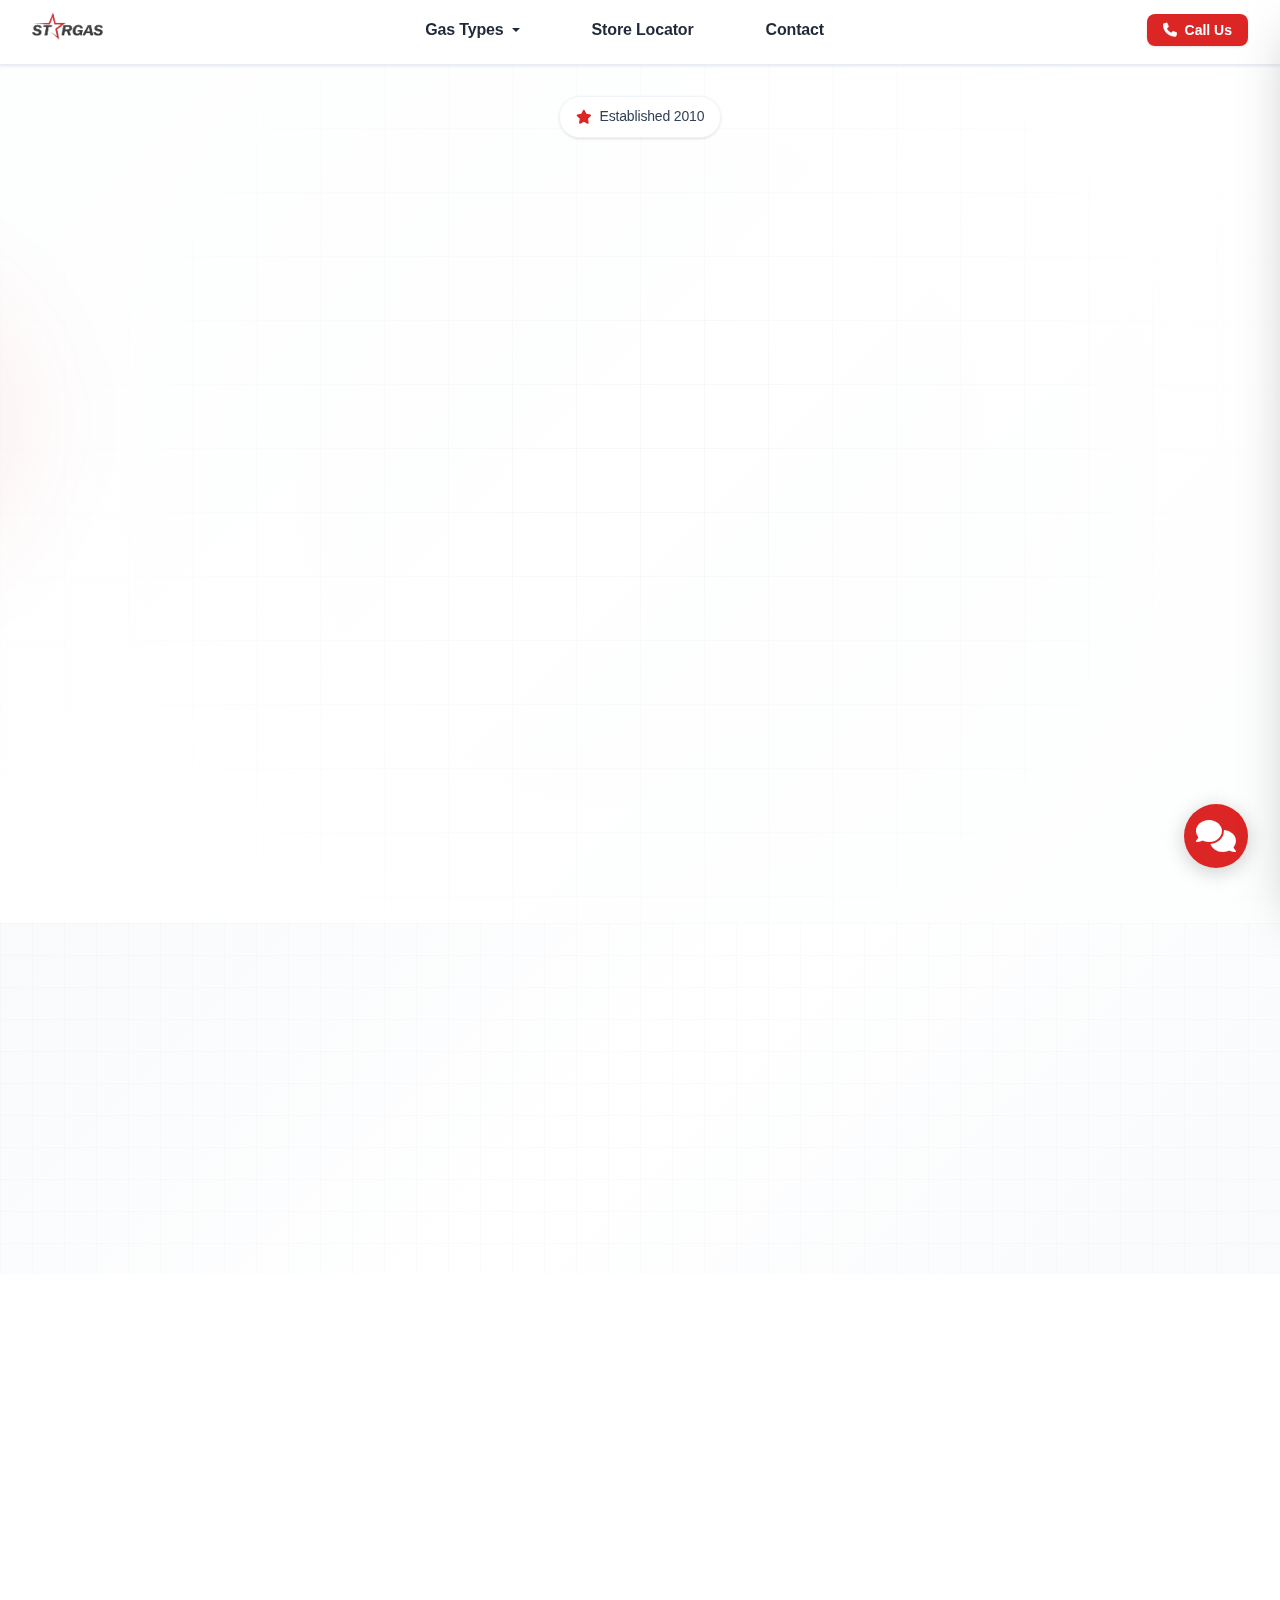
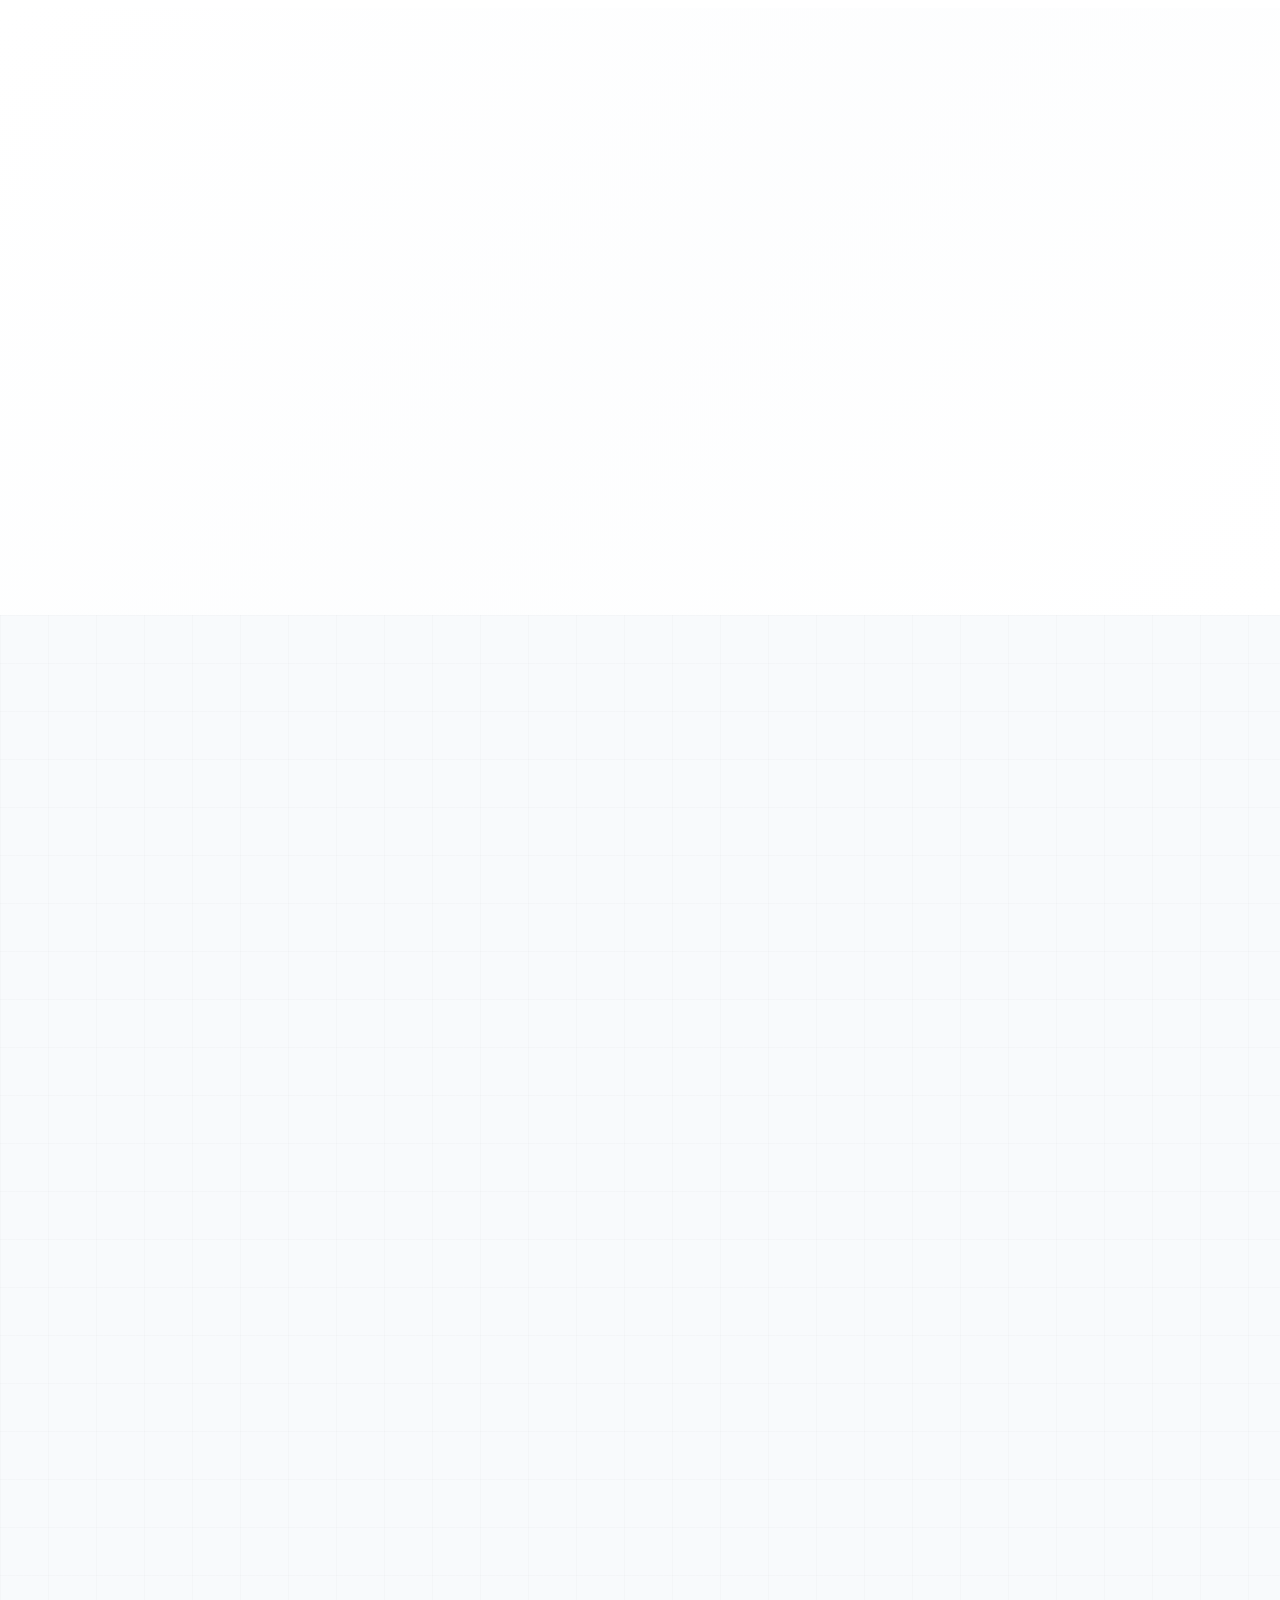
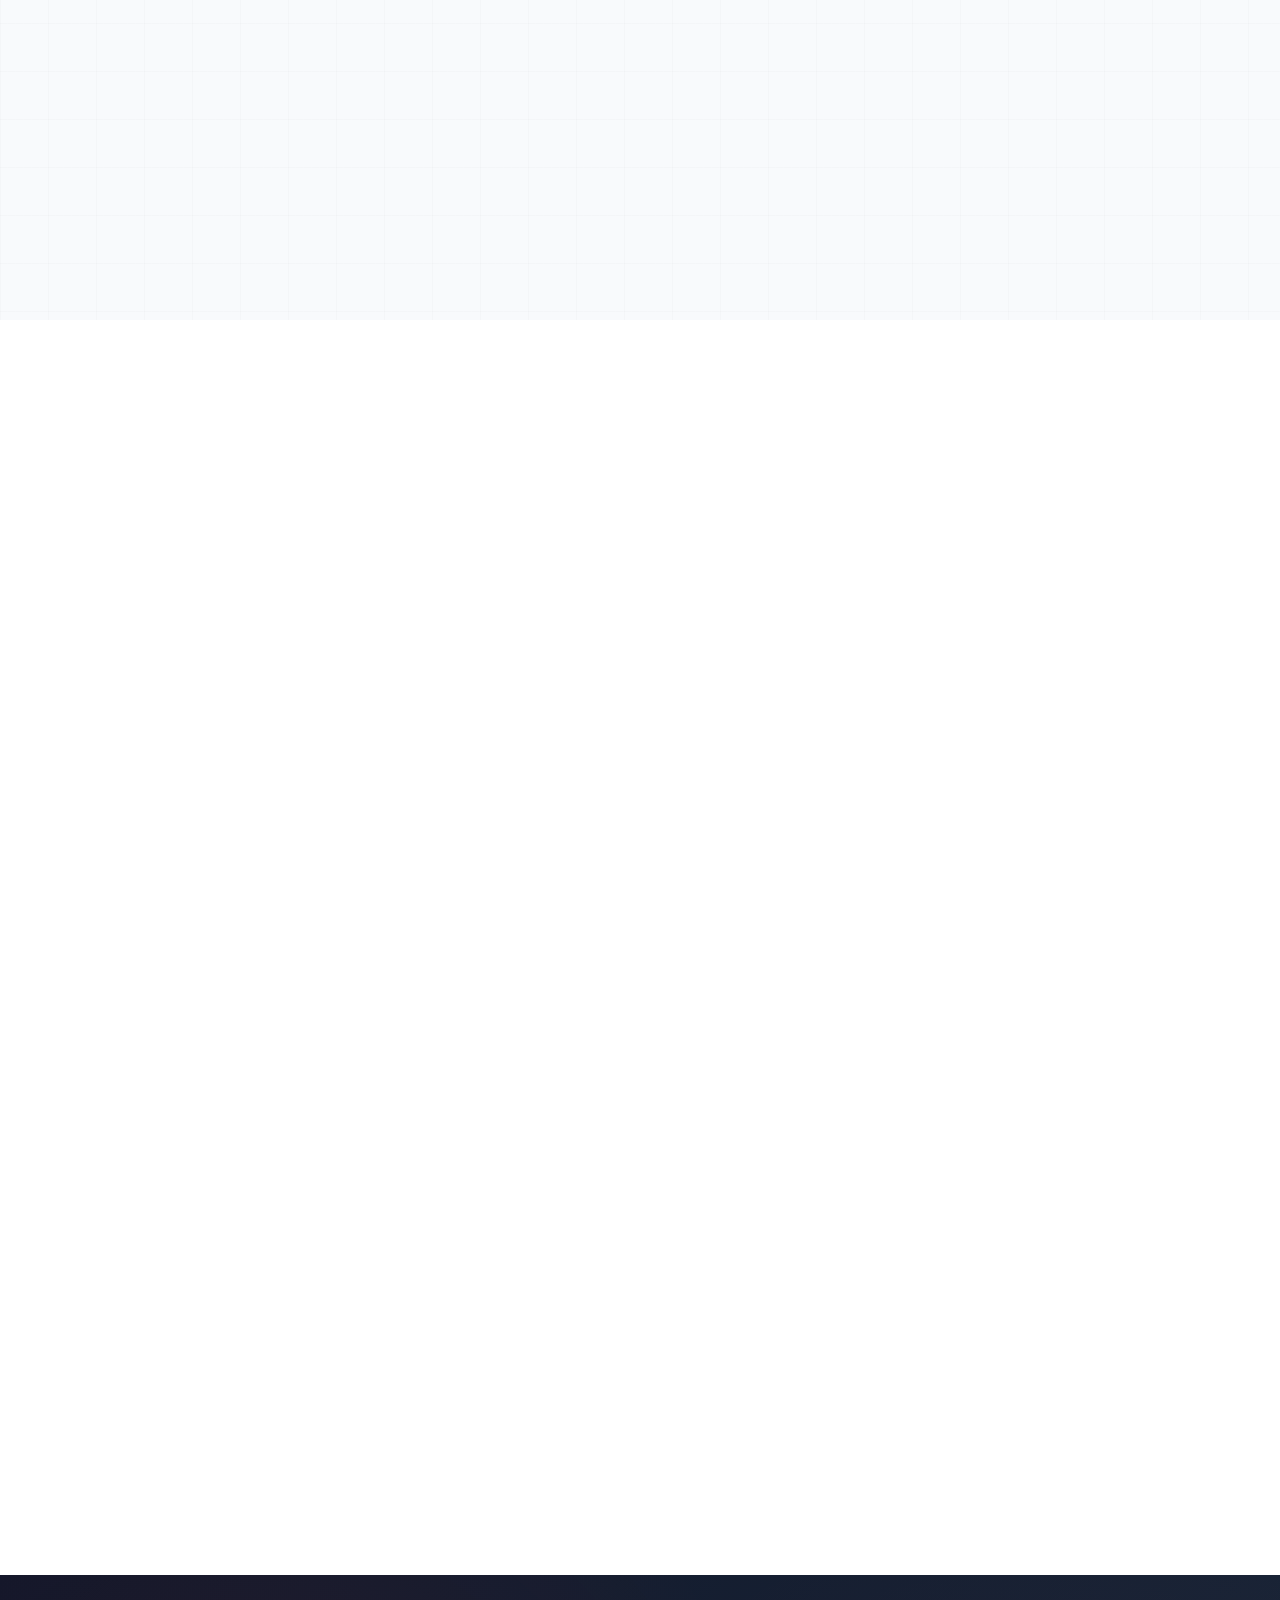
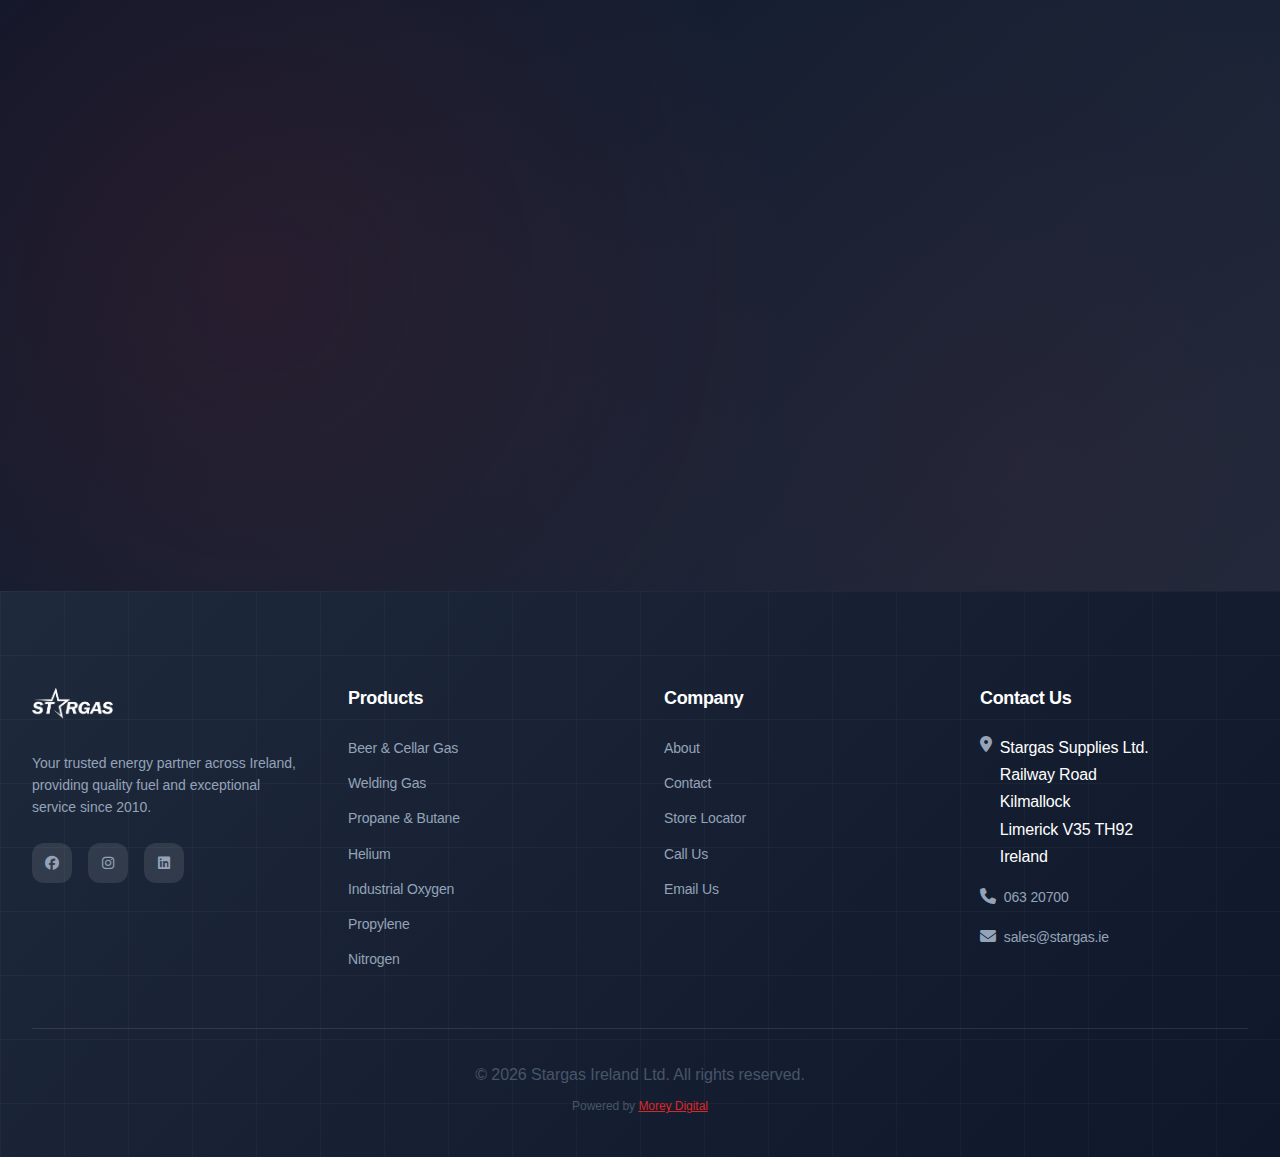
<file: index.html>
<!DOCTYPE html>
<html lang="en">
<head>
    <meta charset="UTF-8">
    <meta name="viewport" content="width=device-width, initial-scale=1.0">
    <title>Stargas Ireland - No.1 RENT FREE Industrial Gas Suppliers | Propane, Butane, Welding Gas</title>
    <meta name="description" content="Ireland's leading RENT FREE industrial gas supplier. Propane, butane, welding gases, beer gas, nitrogen cylinders. 60+ stockists nationwide. ISO 9001:2015 certified. Est. 2010.">
    <meta name="keywords" content="industrial gas supplier Ireland, rent free gas cylinders, propane gas Ireland, butane gas, welding gas suppliers, beer cellar gas, nitrogen cylinders, Stargas Ireland, gas bottles, TIG welding gas, MIG welding gas, helium balloons, BBQ gas, patio heater gas, Kilmallock Limerick, guaranteed Irish, ISO 9001">
    <meta name="author" content="Stargas Supplies Ltd">
    <meta name="robots" content="index, follow">
    <meta name="googlebot" content="index, follow">
    <link rel="canonical" href="https://www.stargas.ie/">
    
    <!-- Open Graph / Facebook -->
    <meta property="og:type" content="website">
    <meta property="og:url" content="https://www.stargas.ie/">
    <meta property="og:title" content="Stargas Ireland - No.1 RENT FREE Industrial Gas Suppliers">
    <meta property="og:description" content="Ireland's leading RENT FREE industrial gas supplier. 60+ stockists nationwide. Propane, butane, welding gases, beer gas & more. ISO 9001:2015 certified.">
    <meta property="og:image" content="https://www.stargas.ie/images/logo.png">
    <meta property="og:image:width" content="1200">
    <meta property="og:image:height" content="630">
    <meta property="og:locale" content="en_IE">
    <meta property="og:site_name" content="Stargas Ireland">
    
    <!-- Twitter Card -->
    <meta name="twitter:card" content="summary_large_image">
    <meta name="twitter:url" content="https://www.stargas.ie/">
    <meta name="twitter:title" content="Stargas Ireland - No.1 RENT FREE Industrial Gas Suppliers">
    <meta name="twitter:description" content="Ireland's leading RENT FREE industrial gas supplier. 60+ stockists nationwide. ISO 9001:2015 certified.">
    <meta name="twitter:image" content="https://www.stargas.ie/images/logo.png">
    
    <!-- Geographic targeting -->
    <meta name="geo.region" content="IE">
    <meta name="geo.placename" content="Ireland">
    <meta name="geo.position" content="53.1424;-7.6921">
    <meta name="ICBM" content="53.1424, -7.6921">
    
    <!-- Structured Data - Organization -->
    <script type="application/ld+json">
    {
      "@context": "https://schema.org",
      "@type": "Organization",
      "name": "Stargas Supplies Ltd",
      "url": "https://www.stargas.ie",
      "logo": "https://www.stargas.ie/images/logo.png",
      "description": "Ireland's leading RENT FREE industrial gas supplier",
      "foundingDate": "2010",
      "address": {
        "@type": "PostalAddress",
        "streetAddress": "Railway Road",
        "addressLocality": "Kilmallock",
        "addressRegion": "Limerick",
        "postalCode": "V35 TH92",
        "addressCountry": "IE"
      },
      "contactPoint": {
        "@type": "ContactPoint",
        "telephone": "+353-63-207000",
        "contactType": "customer service",
        "availableLanguage": "English"
      },
      "sameAs": [
        "https://www.facebook.com/StargasIreland",
        "https://www.instagram.com/stargassuppliesltd",
        "https://www.linkedin.com/company/stargas-supplies-ltd"
      ]
    }
    </script>
    
    <!-- Structured Data - Local Business -->
    <script type="application/ld+json">
    {
      "@context": "https://schema.org",
      "@type": "LocalBusiness",
      "@id": "https://www.stargas.ie",
      "name": "Stargas Supplies Ltd",
      "image": "https://www.stargas.ie/images/logo.png",
      "telephone": "+353-63-207000",
      "email": "sales@stargas.ie",
      "address": {
        "@type": "PostalAddress",
        "streetAddress": "Railway Road",
        "addressLocality": "Kilmallock",
        "addressRegion": "Limerick",
        "postalCode": "V35 TH92",
        "addressCountry": "IE"
      },
      "geo": {
        "@type": "GeoCoordinates",
        "latitude": 52.4,
        "longitude": -8.57
      },
      "url": "https://www.stargas.ie",
      "priceRange": "€€",
      "openingHoursSpecification": {
        "@type": "OpeningHoursSpecification",
        "dayOfWeek": [
          "Monday",
          "Tuesday", 
          "Wednesday",
          "Thursday",
          "Friday"
        ],
        "opens": "09:00",
        "closes": "17:00"
      }
    }
    </script>
    
    <!-- Favicon -->
    <link rel="icon" type="image/png" href="images/logo.png">
    <link rel="shortcut icon" type="image/png" href="images/logo.png">
    <link rel="apple-touch-icon" href="images/logo.png">
    
    <!-- Fonts -->
    <link rel="preconnect" href="https://fonts.googleapis.com">
    <link rel="preconnect" href="https://fonts.gstatic.com" crossorigin>
    <link href="https://fonts.googleapis.com/css2?family=Inter:wght@400;500;600;700;800&display=swap" rel="stylesheet">
    
    <!-- CSS -->
    <link rel="stylesheet" href="css/styles.css">
    
    <!-- Icons -->
    <link rel="stylesheet" href="https://cdnjs.cloudflare.com/ajax/libs/font-awesome/6.5.1/css/all.min.css">
</head>
<body>
    <!-- Header -->
    <header class="header">
        <nav class="nav">
            <div class="container">
                <div class="nav-wrapper">
                    <a href="index.html" class="logo">
                        <img src="images/logo.png" alt="Stargas" width="120" height="40">
                    </a>
                    
                    <div class="nav-menu" id="navMenu">
                        <div class="nav-item">
                            <a href="#" class="nav-link has-dropdown">Gas Types</a>
                            <div class="dropdown-menu">
                                <div class="dropdown-header">Industrial Gases</div>
                                <a href="propane-gas.html" class="dropdown-item">
                                    <i class="fas fa-fire"></i>
                                    Propane & Butane
                                </a>
                                <a href="welding-gas.html" class="dropdown-item">
                                    <i class="fas fa-tools"></i>
                                    Welding Gas
                                </a>
                                <a href="nitrogen.html" class="dropdown-item">
                                    <i class="fas fa-flask"></i>
                                    Nitrogen
                                </a>
                                <a href="industrial-oxygen.html" class="dropdown-item">
                                    <i class="fas fa-lungs"></i>
                                    Industrial Oxygen
                                </a>
                                <a href="propylene.html" class="dropdown-item">
                                    <i class="fas fa-industry"></i>
                                    Propylene
                                </a>
                                <div class="dropdown-header">Specialty Gases</div>
                                <a href="beer-gas.html" class="dropdown-item">
                                    <i class="fas fa-beer"></i>
                                    Beer & Cellar Gas
                                </a>
                                <a href="helium.html" class="dropdown-item">
                                    <i class="fas fa-atom"></i>
                                    Helium
                                </a>
                            </div>
                        </div>
                        <div class="nav-item">
                            <a href="store-locator.html" class="nav-link">Store Locator</a>
                        </div>
                        <div class="nav-item">
                            <a href="contact.html" class="nav-link">Contact</a>
                        </div>
                    </div>
                    
                    <div class="nav-actions">
                        <button class="btn btn-primary nav-cta" onclick="window.location.href='tel:+35363207000'">
                            <i class="fas fa-phone"></i>
                            Call Us
                        </button>
                    </div>
                    
                    <button class="mobile-menu-toggle" id="mobileMenuToggle" aria-label="Open menu">
                        <i class="fas fa-bars"></i>
                    </button>
                </div>
            </div>
        </nav>
    </header>

    <!-- Mobile Menu -->
    <div class="mobile-menu" id="mobileMenu">
        <div class="mobile-menu-content">
            <div class="mobile-menu-header">
                <a href="index.html">
                    <img src="images/logo.png" alt="Stargas" width="100">
                </a>
                <button class="mobile-menu-close" id="mobileMenuClose" aria-label="Close menu">
                    <i class="fas fa-times"></i>
                </button>
            </div>
            <div class="mobile-menu-links">
                <div class="mobile-menu-section">
                    <h4>Gas Types</h4>
                    <a href="propane-gas.html" class="mobile-menu-link">
                        <i class="fas fa-fire"></i> Propane & Butane
                    </a>
                    <a href="welding-gas.html" class="mobile-menu-link">
                        <i class="fas fa-tools"></i> Welding Gas
                    </a>
                    <a href="nitrogen.html" class="mobile-menu-link">
                        <i class="fas fa-flask"></i> Nitrogen
                    </a>
                    <a href="industrial-oxygen.html" class="mobile-menu-link">
                        <i class="fas fa-lungs"></i> Industrial Oxygen
                    </a>
                    <a href="propylene.html" class="mobile-menu-link">
                        <i class="fas fa-industry"></i> Propylene
                    </a>
                    <a href="beer-gas.html" class="mobile-menu-link">
                        <i class="fas fa-beer"></i> Beer & Cellar Gas
                    </a>
                    <a href="helium.html" class="mobile-menu-link">
                        <i class="fas fa-atom"></i> Helium
                    </a>
                </div>
                <div class="mobile-menu-section">
                    <a href="store-locator.html" class="mobile-menu-link">
                        <i class="fas fa-map-marker-alt"></i> Store Locator
                    </a>
                    <a href="contact.html" class="mobile-menu-link">
                        <i class="fas fa-envelope"></i> Contact
                    </a>
                </div>
                <div class="mobile-cta-section">
                    <button class="btn btn-primary btn-block" onclick="window.location.href='tel:+35363207000'">
                        <i class="fas fa-phone"></i>
                        Call Us Now
                    </button>
                </div>
            </div>
        </div>
    </div>

    <!-- Hero Section -->
    <main>
    <section class="hero" id="home" role="banner" aria-label="Welcome to Stargas Ireland">
        <div class="hero-background"></div>
        <div class="container">
            <div class="hero-content">
                <div class="hero-badge animate-fade-up">
                    <i class="fas fa-star"></i>
                    <span>Established 2010</span>
                </div>
                <h1 class="hero-title animate-fade-up-delay">
                    Ireland's Leading <span class="text-primary">RENT FREE</span> Industrial Gas Supplier Since 2010
                </h1>
                <p class="hero-description animate-fade-up-delay-2">
                    Premium industrial gas solutions delivered through Ireland's most trusted network. Quality guaranteed, rent-free cylinders, exceptional service.
                </p>
                <div class="hero-buttons animate-fade-up-delay-3">
                    <button class="btn btn-primary btn-xl" onclick="window.location.href='tel:+35363207000'">
                        <i class="fas fa-phone"></i>
                        Call 063 20700
                    </button>
                    <button class="btn btn-outline btn-xl" onclick="document.getElementById('about').scrollIntoView({behavior: 'smooth'})">
                        <i class="fas fa-arrow-down"></i>
                        Learn More
                    </button>
                </div>
            </div>
            
            <div class="hero-stats animate-fade-up-delay-3">
                <div class="stat-item">
                    <div class="stat-icon">
                        <i class="fas fa-store"></i>
                    </div>
                    <h3>60+</h3>
                    <p>Stockists</p>
                </div>
                <div class="stat-item">
                    <div class="stat-icon">
                        <i class="fas fa-atom"></i>
                    </div>
                    <h3>15</h3>
                    <p>Types of Gas</p>
                </div>
                <div class="stat-item">
                    <div class="stat-icon">
                        <i class="fas fa-industry"></i>
                    </div>
                    <h3>8</h3>
                    <p>Cylinder Sizes</p>
                </div>
                <div class="stat-item">
                    <div class="stat-icon">
                        <i class="fas fa-map-marker-alt"></i>
                    </div>
                    <h3>6</h3>
                    <p>Filling Plants</p>
                </div>
            </div>
        </div>
    </section>

    <!-- Ireland's No. 1 Section -->
    <section class="ireland-no-1">
        <div class="container">
            <div class="no1-content animate-on-scroll">
                <h2 class="no1-title">Ireland's No. 1</h2>
                <p class="no1-subtitle">RENT FREE Industrial Gas Suppliers</p>
                <div class="no1-highlights">
                    <div class="highlight-item">
                        <i class="fas fa-crown"></i>
                        <span>Market Leader</span>
                    </div>
                    <div class="highlight-item">
                        <i class="fas fa-hand-holding-usd"></i>
                        <span>No Rental Fees</span>
                    </div>
                    <div class="highlight-item">
                        <i class="fas fa-industry"></i>
                        <span>Industrial Focus</span>
                    </div>
                </div>
            </div>
        </div>
    </section>

    <!-- Certifications Section -->
    <section class="certifications">
        <div class="container">
            <div class="certifications-content">
                <div class="cert-item animate-on-scroll">
                    <div class="cert-logo">
                        <img src="images/iso_nqa_002-155x75.jpg" alt="ISO 9001:2015 Certified" width="155" height="75">
                    </div>
                    <div class="cert-text">
                        <h3>ISO 9001:2015 CERTIFIED</h3>
                        <p>Stargas Supplies Ltd. is ISO 9001:2015 certified for quality assurance by National Quality Assurance.</p>
                    </div>
                </div>
                
                <div class="cert-item animate-on-scroll">
                    <div class="cert-logo">
                        <img src="images/g_irish_logo-75x75.png" alt="Guaranteed Irish" width="75" height="75">
                    </div>
                    <div class="cert-text">
                        <h3>GUARANTEED IRISH</h3>
                        <p>The official Guaranteed Irish licenced mark is awarded to businesses based in Ireland that support sustainable jobs, contribute to our local communities, and are committed to Irish provenance.</p>
                    </div>
                </div>
            </div>
        </div>
    </section>

    <!-- About Us Section -->
    <section class="about-us" id="about">
        <div class="container">
            <div class="about-content">
                <div class="about-text animate-on-scroll">
                    <h2>Who We Are</h2>
                    <h3 class="company-name">Stargas Limited Ireland</h3>
                    <p class="lead-text">We are an Irish owned business and we are going from strength to strength since we were established in 2010.</p>
                    
                    <div class="about-details">
                        <p>We have a dedicated team that you will work with to order your gas, any enquiries you may have regarding specs etc will be dealt with efficiently. We are constantly promoting Stargas and every query regarding a purchase we receive we pass onto our stockists, we want your business to build along with our own.</p>
                        
                        <p>Your company will be featured on our website, we are constantly improving it to showcase your business. In effect, we are a team and our goal is to provide affordable, excellent quality cylinders to the Irish market through our stockist.</p>
                    </div>
                    
                    <div class="about-stats">
                        <div class="stat">
                            <div class="stat-number">2010</div>
                            <div class="stat-label">Established</div>
                        </div>
                        <div class="stat">
                            <div class="stat-number">100%</div>
                            <div class="stat-label">Irish Owned</div>
                        </div>
                        <div class="stat">
                            <div class="stat-number">14+</div>
                            <div class="stat-label">Years of Excellence</div>
                        </div>
                    </div>
                </div>
                
                <div class="about-visual animate-on-scroll">
                    <div class="visual-grid">
                        <div class="grid-item grid-item-1">
                            <i class="fas fa-handshake"></i>
                            <span>Partnership</span>
                        </div>
                        <div class="grid-item grid-item-2">
                            <i class="fas fa-users"></i>
                            <span>Dedicated Team</span>
                        </div>
                        <div class="grid-item grid-item-3">
                            <i class="fas fa-award"></i>
                            <span>Quality Service</span>
                        </div>
                        <div class="grid-item grid-item-4">
                            <i class="fas fa-chart-line"></i>
                            <span>Growing Together</span>
                        </div>
                    </div>
                </div>
            </div>
        </div>
    </section>

    <!-- Products Section -->
    <section class="products-overview" id="products">
        <div class="container">
            <div class="section-header animate-on-scroll">
                <h2 class="section-title">Our Industrial Gas Solutions</h2>
                <p class="section-description">Comprehensive range of RENT FREE industrial gases for every application</p>
            </div>
            
            <div class="products-grid">
                <div class="product-card animate-on-scroll">
                    <div class="product-icon">
                        <i class="fas fa-fire"></i>
                    </div>
                    <h3>Propane & Butane</h3>
                    <p>Premium LPG solutions for heating, cooking, and industrial applications</p>
                    <a href="propane-gas.html" class="product-link">Learn More <i class="fas fa-arrow-right"></i></a>
                </div>
                
                <div class="product-card animate-on-scroll">
                    <div class="product-icon">
                        <i class="fas fa-tools"></i>
                    </div>
                    <h3>Welding Gas</h3>
                    <p>Professional MIG, TIG, and cutting gases for all welding needs</p>
                    <a href="welding-gas.html" class="product-link">Learn More <i class="fas fa-arrow-right"></i></a>
                </div>
                
                <div class="product-card animate-on-scroll">
                    <div class="product-icon">
                        <i class="fas fa-flask"></i>
                    </div>
                    <h3>Nitrogen</h3>
                    <p>High-purity nitrogen for industrial processing and applications</p>
                    <a href="nitrogen.html" class="product-link">Learn More <i class="fas fa-arrow-right"></i></a>
                </div>
                
                <div class="product-card animate-on-scroll">
                    <div class="product-icon">
                        <i class="fas fa-lungs"></i>
                    </div>
                    <h3>Industrial Oxygen</h3>
                    <p>Medical and industrial grade oxygen for cutting and processing</p>
                    <a href="industrial-oxygen.html" class="product-link">Learn More <i class="fas fa-arrow-right"></i></a>
                </div>
                
                <div class="product-card animate-on-scroll">
                    <div class="product-icon">
                        <i class="fas fa-beer"></i>
                    </div>
                    <h3>Beer & Cellar Gas</h3>
                    <p>Specialized CO2 and mixed gases for the beverage industry</p>
                    <a href="beer-gas.html" class="product-link">Learn More <i class="fas fa-arrow-right"></i></a>
                </div>
                
                <div class="product-card animate-on-scroll">
                    <div class="product-icon">
                        <i class="fas fa-atom"></i>
                    </div>
                    <h3>Helium</h3>
                    <p>RENT FREE helium canisters perfect for balloons and events</p>
                    <a href="helium.html" class="product-link">Learn More <i class="fas fa-arrow-right"></i></a>
                </div>
                
                <div class="product-card animate-on-scroll">
                    <div class="product-icon">
                        <i class="fas fa-industry"></i>
                    </div>
                    <h3>Propylene</h3>
                    <p>Cost-effective alternative to acetylene for cutting and welding</p>
                    <a href="propylene.html" class="product-link">Learn More <i class="fas fa-arrow-right"></i></a>
                </div>
            </div>
        </div>
    </section>

    <!-- Service Areas Section -->
    <section class="service-areas" id="service-areas">
        <div class="container">
            <div class="section-header animate-on-scroll">
                <h2 class="section-title">Serving Ireland's Industrial Gas Needs</h2>
                <p class="section-description">Ireland's leading RENT FREE industrial gas supplier with 60+ stockists nationwide</p>
            </div>
            
            <div class="areas-content">
                <div class="areas-grid">
                    <div class="area-card animate-on-scroll">
                        <div class="area-icon">
                            <i class="fas fa-map-marker-alt"></i>
                        </div>
                        <h3>Munster Region</h3>
                        <p>Based in <strong>Kilmallock, County Limerick</strong>, we serve Cork, Kerry, Waterford, Tipperary and Clare with RENT FREE industrial gas cylinders.</p>
                        <ul class="city-list">
                            <li>Cork Gas Supplier</li>
                            <li>Limerick Gas Supplier</li>
                            <li>Waterford Gas Supplier</li>
                            <li>Kerry Gas Supplier</li>
                        </ul>
                    </div>
                    
                    <div class="area-card animate-on-scroll">
                        <div class="area-icon">
                            <i class="fas fa-industry"></i>
                        </div>
                        <h3>Leinster & Dublin</h3>
                        <p>Extensive network covering <strong>Dublin industrial gas supply</strong>, Wicklow, Carlow, Kilkenny, Laois, and surrounding counties.</p>
                        <ul class="city-list">
                            <li>Dublin Gas Supplier</li>
                            <li>Wicklow Gas Supplier</li>
                            <li>Carlow Gas Supplier</li>
                            <li>Kilkenny Gas Supplier</li>
                        </ul>
                    </div>
                    
                    <div class="area-card animate-on-scroll">
                        <div class="area-icon">
                            <i class="fas fa-truck"></i>
                        </div>
                        <h3>Connacht & Ulster</h3>
                        <p>Northern Ireland and western counties served through our network of <strong>authorized stockists</strong> providing local expertise.</p>
                        <ul class="city-list">
                            <li>Galway Gas Supplier</li>
                            <li>Mayo Gas Supplier</li>
                            <li>Sligo Gas Supplier</li>
                            <li>Belfast Gas Supplier</li>
                        </ul>
                    </div>
                </div>
                
                <div class="why-leading animate-on-scroll">
                    <h3>Why Stargas is Ireland's Leading Industrial Gas Supplier</h3>
                    <div class="leading-reasons">
                        <div class="reason">
                            <i class="fas fa-ban"></i>
                            <span><strong>RENT FREE Cylinders:</strong> No rental fees - you own the equipment</span>
                        </div>
                        <div class="reason">
                            <i class="fas fa-award"></i>
                            <span><strong>ISO 9001:2015 Certified:</strong> Guaranteed quality and safety standards</span>
                        </div>
                        <div class="reason">
                            <i class="fas fa-star"></i>
                            <span><strong>Established 2010:</strong> 14+ years serving Irish industry</span>
                        </div>
                        <div class="reason">
                            <i class="fas fa-store"></i>
                            <span><strong>60+ Stockists:</strong> Largest RENT FREE network in Ireland</span>
                        </div>
                        <div class="reason">
                            <i class="fas fa-leaf"></i>
                            <span><strong>Guaranteed Irish:</strong> 100% Irish owned supporting local jobs</span>
                        </div>
                    </div>
                </div>
            </div>
        </div>
    </section>

    <!-- Want To Know More Section -->
    <section class="want-to-know-more" id="contact">
        <div class="container">
            <div class="know-more-content animate-on-scroll">
                <h2>Want To Know More About Stargas?</h2>
                <p class="lead">Get in touch with our team for expert advice, quotes, or any questions about our industrial gas solutions.</p>
                
                <div class="contact-methods">
                    <div class="contact-method">
                        <div class="contact-icon">
                            <i class="fas fa-phone"></i>
                        </div>
                        <div class="contact-details">
                            <h3>Call Us</h3>
                            <a href="tel:+35363207000" class="contact-link">063 20700</a>
                            <p>Speak directly with our experts</p>
                        </div>
                    </div>
                    
                    <div class="contact-method">
                        <div class="contact-icon">
                            <i class="fas fa-envelope"></i>
                        </div>
                        <div class="contact-details">
                            <h3>Email Us</h3>
                            <a href="mailto:sales@stargas.ie" class="contact-link">sales@stargas.ie</a>
                            <p>Get detailed information and quotes</p>
                        </div>
                    </div>
                </div>
                
                <div class="contact-cta">
                    <div class="cta-buttons">
                        <a href="tel:+35363207000" class="btn btn-primary btn-lg">
                            <i class="fas fa-phone"></i>
                            Call 063 20700
                        </a>
                        <a href="mailto:sales@stargas.ie" class="btn btn-outline btn-lg">
                            <i class="fas fa-envelope"></i>
                            Email Sales Team
                        </a>
                    </div>
                </div>
            </div>
        </div>
    </section>

    <!-- Footer -->
    <footer class="footer">
        <div class="container">
            <div class="footer-content">
                <div class="footer-section">
                    <img src="images/logo.png" alt="Stargas" class="footer-logo">
                    <p>Your trusted energy partner across Ireland, providing quality fuel and exceptional service since 2010.</p>
                    <div class="social-links">
                        <a href="https://www.facebook.com/StargasIreland" target="_blank" rel="noopener" aria-label="Facebook"><i class="fab fa-facebook"></i></a>
                        <a href="https://www.instagram.com/stargassuppliesltd" target="_blank" rel="noopener" aria-label="Instagram"><i class="fab fa-instagram"></i></a>
                        <a href="https://www.linkedin.com/company/stargas-supplies-ltd" target="_blank" rel="noopener" aria-label="LinkedIn"><i class="fab fa-linkedin"></i></a>
                    </div>
                </div>
                
                <div class="footer-section">
                    <h3>Products</h3>
                    <ul>
                        <li><a href="beer-gas.html">Beer & Cellar Gas</a></li>
                        <li><a href="welding-gas.html">Welding Gas</a></li>
                        <li><a href="propane-gas.html">Propane & Butane</a></li>
                        <li><a href="helium.html">Helium</a></li>
                        <li><a href="industrial-oxygen.html">Industrial Oxygen</a></li>
                        <li><a href="propylene.html">Propylene</a></li>
                        <li><a href="nitrogen.html">Nitrogen</a></li>
                    </ul>
                </div>
                
                <div class="footer-section">
                    <h3>Company</h3>
                    <ul>
                        <li><a href="index.html#about">About</a></li>
                        <li><a href="contact.html">Contact</a></li>
                        <li><a href="store-locator.html">Store Locator</a></li>
                        <li><a href="tel:+35363207000">Call Us</a></li>
                        <li><a href="mailto:sales@stargas.ie">Email Us</a></li>
                    </ul>
                </div>
                
                <div class="footer-section">
                    <h3>Contact Us</h3>
                    <ul class="contact-info">
                        <li>
                            <i class="fas fa-map-marker-alt"></i>
                            <span>Stargas Supplies Ltd.<br>Railway Road<br>Kilmallock<br>Limerick V35 TH92<br>Ireland</span>
                        </li>
                        <li>
                            <i class="fas fa-phone"></i>
                            <a href="tel:+35363207000">063 20700</a>
                        </li>
                        <li>
                            <i class="fas fa-envelope"></i>
                            <a href="mailto:sales@stargas.ie">sales@stargas.ie</a>
                        </li>
                    </ul>
                </div>
            </div>
            
            <div class="footer-bottom">
                <p>&copy; <span id="currentYear">2025</span> Stargas Ireland Ltd. All rights reserved.</p>
                <p class="powered-by">Powered by <a href="https://moreydigital.ie" target="_blank" rel="noopener">Morey Digital</a></p>
            </div>
        </div>
    </footer>

    </main>
    
    <!-- Chatbot -->
    <div class="chatbot-container">
        <button class="chatbot-toggle" id="chatbotToggle" aria-label="Open chatbot">
            <i class="fas fa-comments"></i>
        </button>
        <div class="chatbot-widget" id="chatbotWidget">
            <iframe
                src="https://www.chatbase.co/chatbot-iframe/d4P8RB8MjwvG5Ftnz3Axy"
                width="100%"
                style="height: 100%; min-height: 700px"
                frameborder="0"
            ></iframe>
        </div>
    </div>

    <script src="js/main.js"></script>
</body>
</html>
</file>
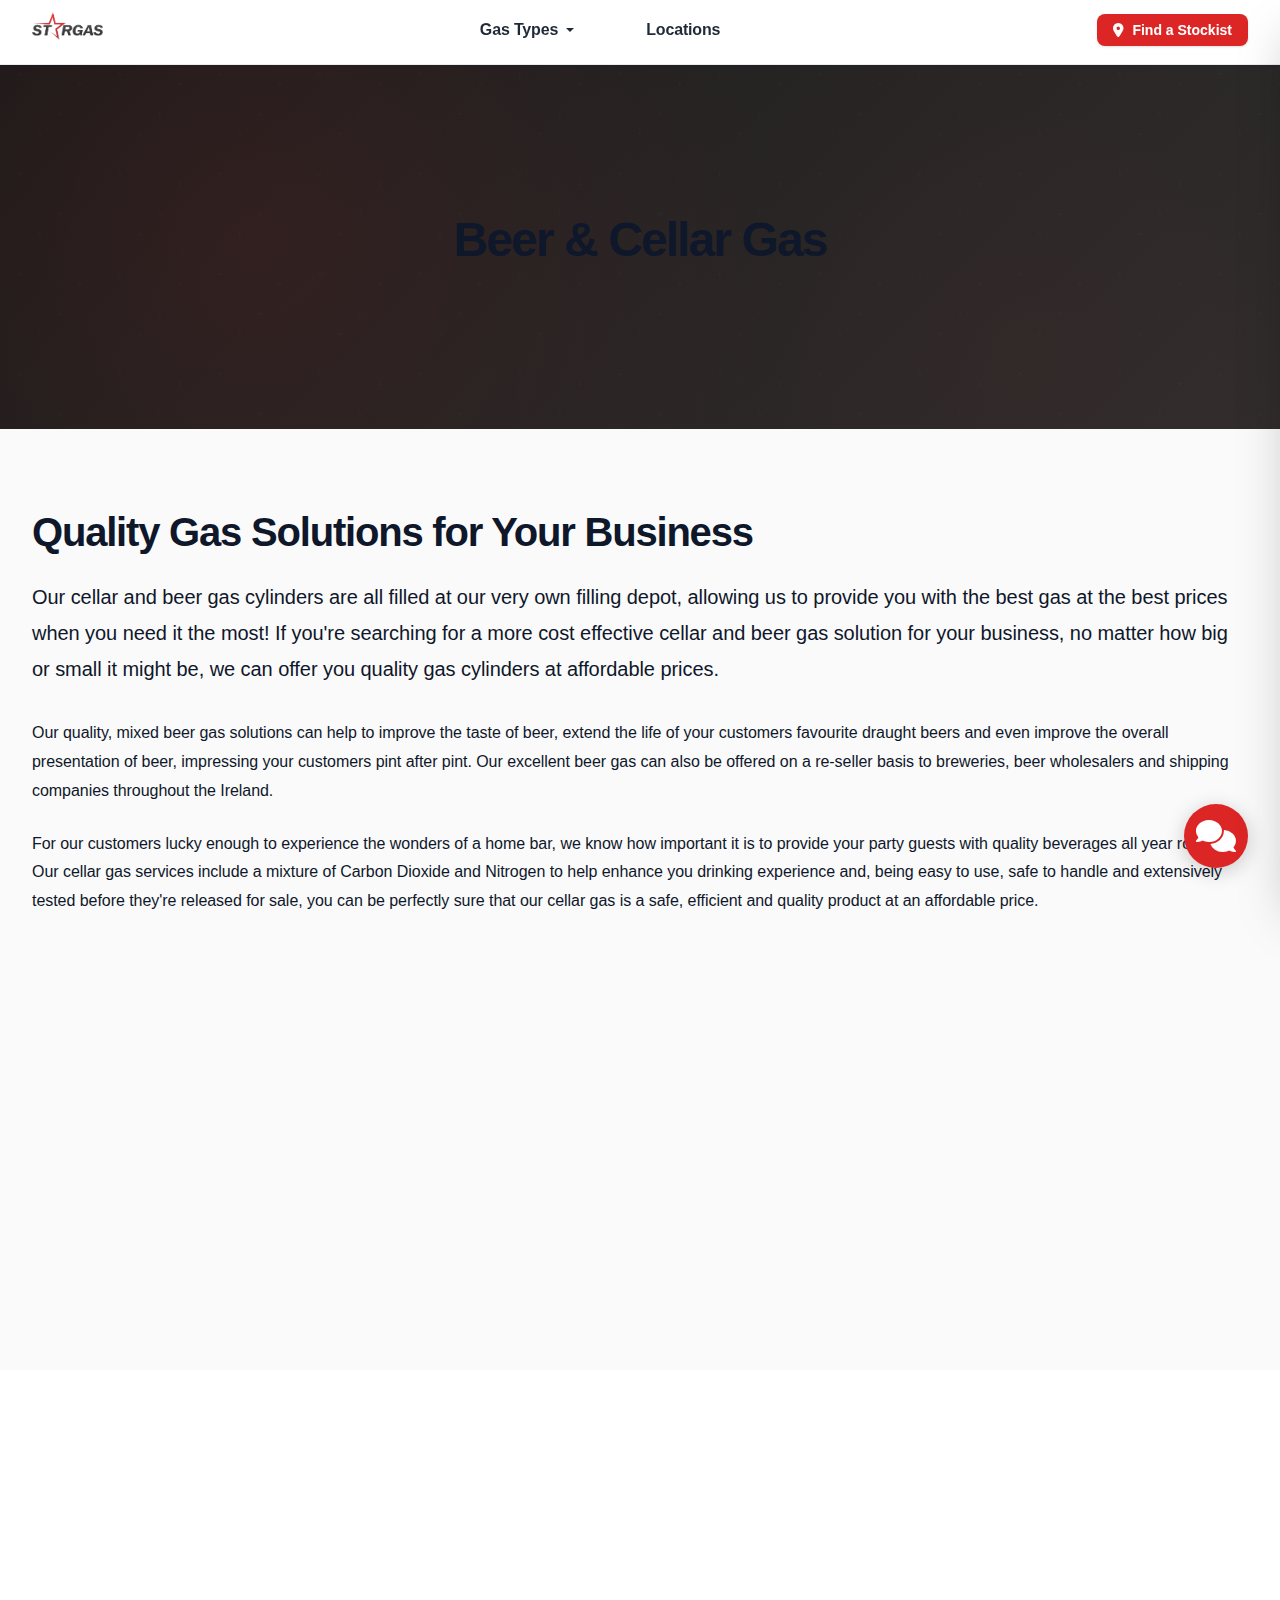
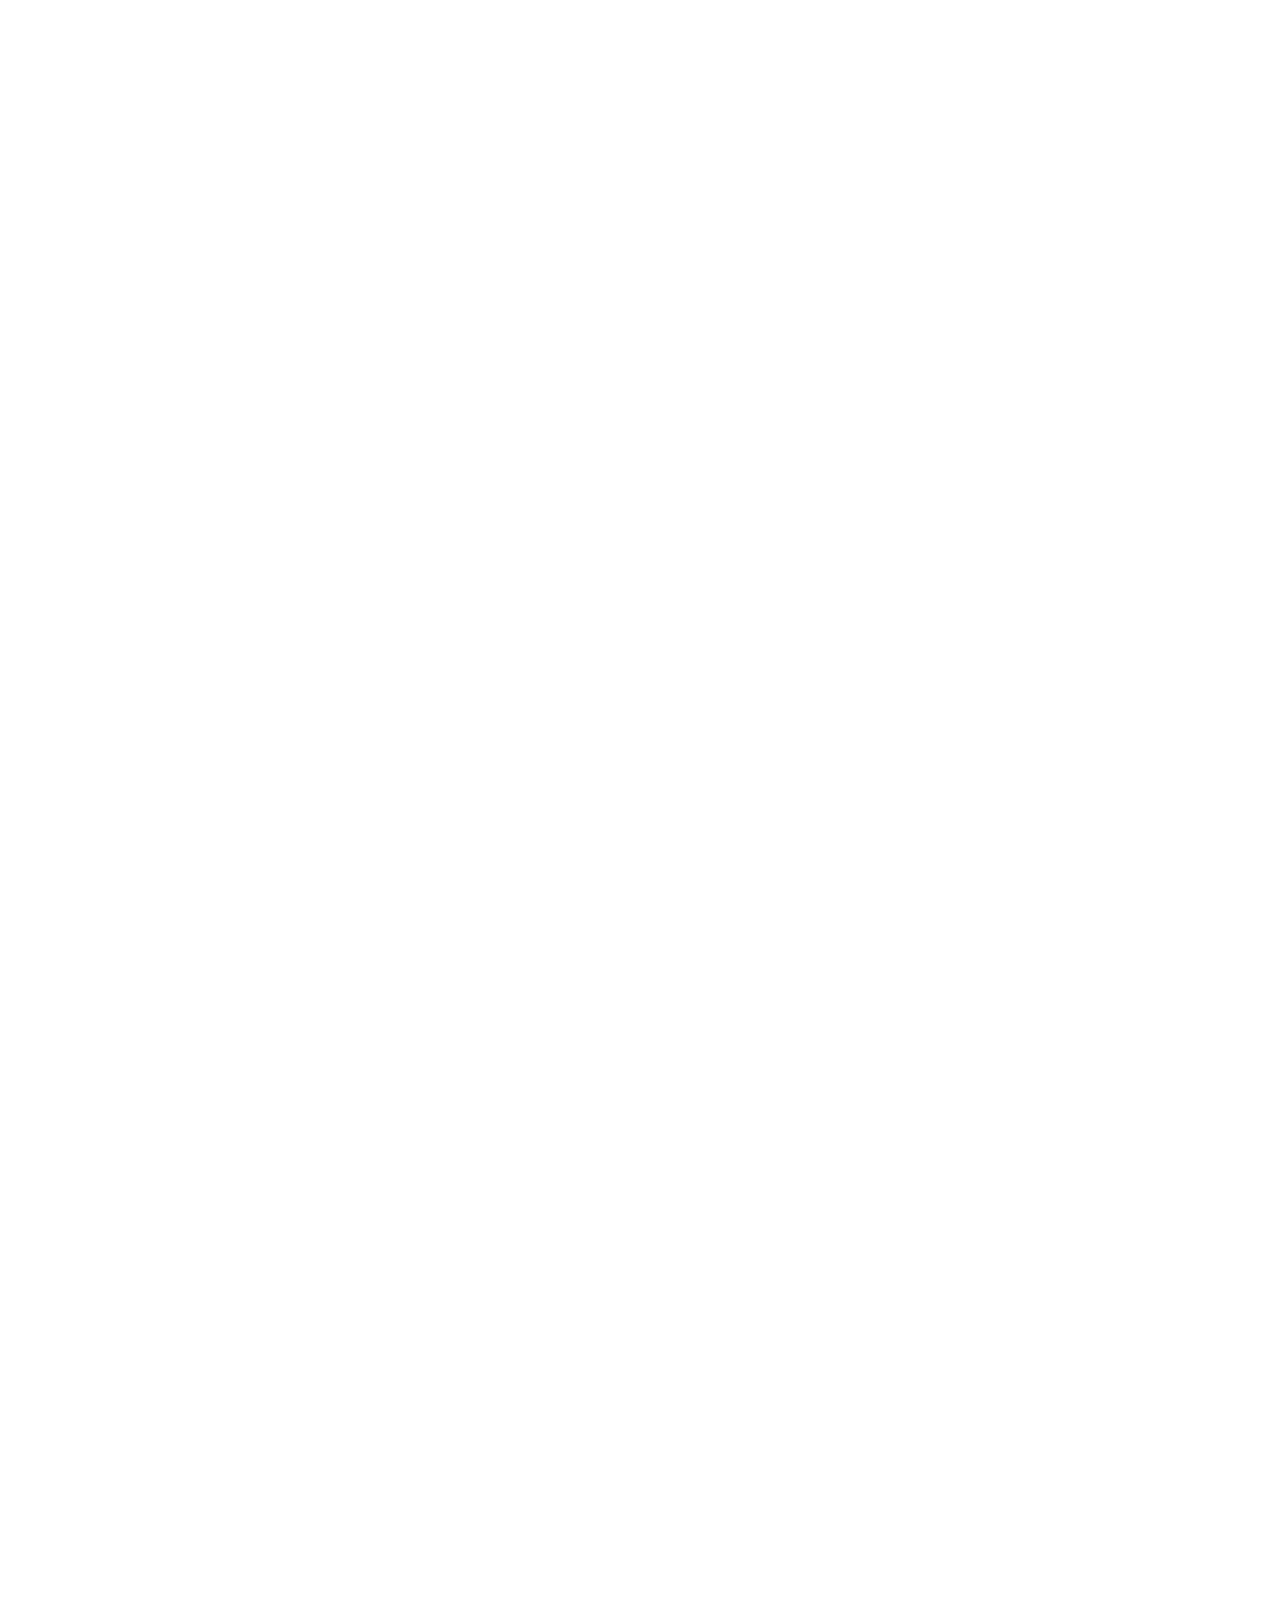
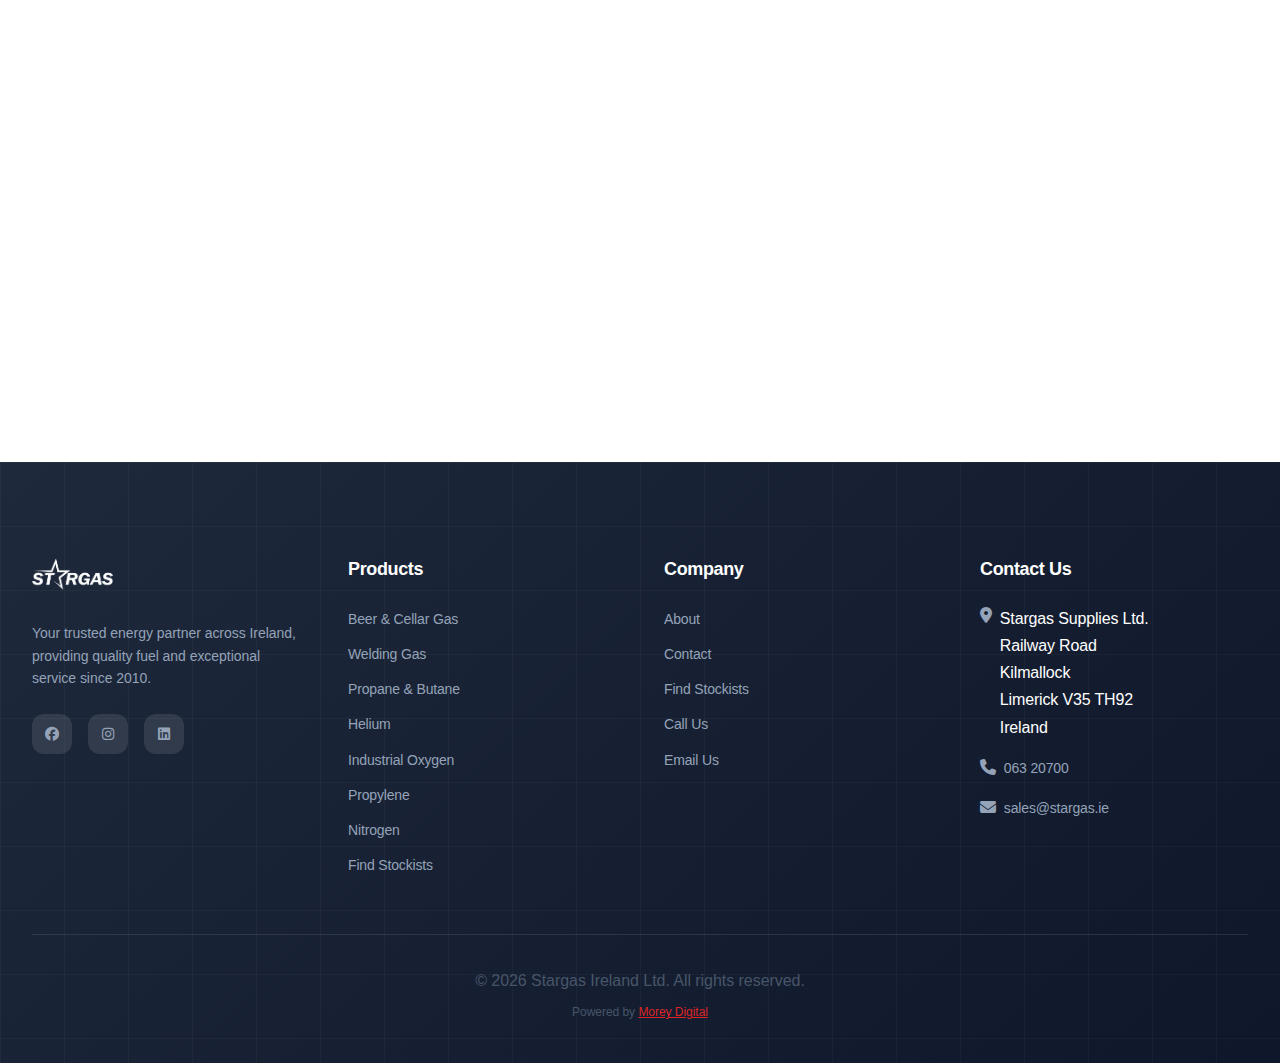
<file: beer-gas.html>
<!DOCTYPE html>
<html lang="en">
<head>
    <meta charset="UTF-8">
    <meta name="viewport" content="width=device-width, initial-scale=1.0">
    <title>Beer & Cellar Gas Ireland - CO2, Mixed Gas, Nitrogen | Stargas Supplies</title>
    <meta name="description" content="Premium beer & cellar gas cylinders from Ireland's #1 RENT FREE supplier. CO2, mixed gas (30/70, 60/40), nitrogen. Own filling depot. Best prices. ISO certified.">
    <meta name="keywords" content="beer gas Ireland, cellar gas cylinders, CO2 cylinders Ireland, mixed gas 30/70, nitrogen gas, draught beer gas, hospitality gas supplier, beer line gas, Guinness gas, pub gas supplies, restaurant gas, rent free gas cylinders">
    <meta name="author" content="Stargas Supplies Ltd">
    <link rel="canonical" href="https://www.stargas.ie/beer-gas.html">
    
    <!-- Open Graph -->
    <meta property="og:title" content="Beer & Cellar Gas Ireland - CO2, Mixed Gas, Nitrogen">
    <meta property="og:description" content="Premium beer & cellar gas from Ireland's #1 RENT FREE supplier. Own filling depot, best prices, ISO certified.">
    <meta property="og:url" content="https://www.stargas.ie/beer-gas.html">
    <meta property="og:image" content="https://www.stargas.ie/images/logo.png">
    
    <!-- Structured Data - Service -->
    <script type="application/ld+json">
    {
      "@context": "https://schema.org",
      "@type": "Service",
      "name": "Beer & Cellar Gas Supply",
      "description": "Premium beer and cellar gas cylinders for hospitality industry",
      "provider": {
        "@type": "Organization",
        "name": "Stargas Supplies Ltd",
        "url": "https://www.stargas.ie"
      },
      "areaServed": "Ireland",
      "serviceType": "Industrial Gas Supply"
    }
    </script>
    
    <!-- Favicon -->
    <link rel="icon" type="image/png" href="images/logo.png">
    <link rel="shortcut icon" type="image/png" href="images/logo.png">
    <link rel="apple-touch-icon" href="images/logo.png">
    
    <!-- Fonts -->
    <link rel="preconnect" href="https://fonts.googleapis.com">
    <link rel="preconnect" href="https://fonts.gstatic.com" crossorigin>
    <link href="https://fonts.googleapis.com/css2?family=Inter:wght@400;500;600;700;800&display=swap" rel="stylesheet">
    
    <!-- CSS -->
    <link rel="stylesheet" href="css/styles.css">
    <link rel="stylesheet" href="css/beer-gas.css">
    
    <!-- Icons -->
    <link rel="stylesheet" href="https://cdnjs.cloudflare.com/ajax/libs/font-awesome/6.5.1/css/all.min.css">
</head>
<body>
    <!-- Header -->
    <header class="header">
        <nav class="nav">
            <div class="container">
                <div class="nav-wrapper">
                    <a href="index.html" class="logo">
                        <img src="images/logo.png" alt="Stargas" width="120" height="40">
                    </a>
                    
                    <div class="nav-menu" id="navMenu">
                        <div class="nav-item">
                            <a href="#" class="nav-link has-dropdown">Gas Types</a>
                            <div class="dropdown-menu">
                                <div class="dropdown-header">Industrial Gases</div>
                                <a href="propane-gas.html" class="dropdown-item">
                                    <i class="fas fa-fire"></i>
                                    Propane & Butane
                                </a>
                                <a href="welding-gas.html" class="dropdown-item">
                                    <i class="fas fa-tools"></i>
                                    Welding Gas
                                </a>
                                <a href="nitrogen.html" class="dropdown-item">
                                    <i class="fas fa-flask"></i>
                                    Nitrogen
                                </a>
                                <a href="industrial-oxygen.html" class="dropdown-item">
                                    <i class="fas fa-lungs"></i>
                                    Industrial Oxygen
                                </a>
                                <a href="propylene.html" class="dropdown-item">
                                    <i class="fas fa-industry"></i>
                                    Propylene
                                </a>
                                <div class="dropdown-header">Specialty Gases</div>
                                <a href="beer-gas.html" class="dropdown-item active">
                                    <i class="fas fa-beer"></i>
                                    Beer & Cellar Gas
                                </a>
                                <a href="helium.html" class="dropdown-item">
                                    <i class="fas fa-atom"></i>
                                    Helium
                                </a>
                            </div>
                        </div>
                        <div class="nav-item">
                            <a href="store-locator.html" class="nav-link">Locations</a>
                        </div>
                    </div>
                    
                    <div class="nav-actions">
                        <button class="btn btn-primary nav-cta" onclick="window.location.href='store-locator.html'">
                            <i class="fas fa-map-marker-alt"></i>
                            Find a Stockist
                        </button>
                    </div>
                    
                    <button class="mobile-menu-toggle" id="mobileMenuToggle" aria-label="Open menu">
                        <i class="fas fa-bars"></i>
                    </button>
                </div>
            </div>
        </nav>
    </header>

    <!-- Mobile Menu -->
    <div class="mobile-menu" id="mobileMenu">
        <div class="mobile-menu-content">
            <div class="mobile-menu-header">
                <img src="images/logo.png" alt="Stargas" width="100">
                <button class="mobile-menu-close" id="mobileMenuClose" aria-label="Close menu">
                    <i class="fas fa-times"></i>
                </button>
            </div>
            <div class="mobile-menu-links">
                <div class="mobile-menu-section">
                    <h4>Gas Types</h4>
                    <a href="propane-gas.html" class="mobile-menu-link">
                        <i class="fas fa-fire"></i> Propane & Butane
                    </a>
                    <a href="welding-gas.html" class="mobile-menu-link">
                        <i class="fas fa-tools"></i> Welding Gas
                    </a>
                    <a href="nitrogen.html" class="mobile-menu-link">
                        <i class="fas fa-flask"></i> Nitrogen
                    </a>
                    <a href="industrial-oxygen.html" class="mobile-menu-link">
                        <i class="fas fa-lungs"></i> Industrial Oxygen
                    </a>
                    <a href="propylene.html" class="mobile-menu-link">
                        <i class="fas fa-industry"></i> Propylene
                    </a>
                    <a href="beer-gas.html" class="mobile-menu-link active">
                        <i class="fas fa-beer"></i> Beer & Cellar Gas
                    </a>
                    <a href="helium.html" class="mobile-menu-link">
                        <i class="fas fa-atom"></i> Helium
                    </a>
                </div>
                <a href="store-locator.html" class="mobile-menu-link">
                    <i class="fas fa-map-marker-alt"></i> Locations
                </a>
                <div class="mobile-cta-section">
                    <button class="btn btn-primary btn-block" onclick="window.location.href='store-locator.html'">
                        <i class="fas fa-map-marker-alt"></i>
                        Find a Stockist
                    </button>
                </div>
            </div>
        </div>
    </div>

    <!-- Breadcrumb Navigation -->
    <nav class="breadcrumb-nav" aria-label="Breadcrumb">
        <div class="container">
            <ol class="breadcrumb" itemscope itemtype="https://schema.org/BreadcrumbList">
                <li itemprop="itemListElement" itemscope itemtype="https://schema.org/ListItem">
                    <a href="index.html" itemprop="item">
                        <span itemprop="name">Home</span>
                    </a>
                    <meta itemprop="position" content="1">
                </li>
                <li itemprop="itemListElement" itemscope itemtype="https://schema.org/ListItem">
                    <span itemprop="name">Beer & Cellar Gas</span>
                    <meta itemprop="position" content="2">
                </li>
            </ol>
        </div>
    </nav>

    <!-- Beer Gas Hero -->
    <section class="beer-hero">
        <div class="hero-overlay"></div>
        <div class="container">
            <div class="hero-content">
                <h1 class="animate-fade-up">Beer & Cellar Gas</h1>
                <p class="hero-subtitle animate-fade-up-delay">
                    Premium gas solutions for the hospitality industry
                </p>
            </div>
        </div>
    </section>

    <!-- Introduction Section -->
    <section class="intro-section">
        <div class="container">
            <div class="intro-content">
                <div class="intro-text animate-on-scroll">
                    <h2>Quality Gas Solutions for Your Business</h2>
                    <p class="lead">
                        Our cellar and beer gas cylinders are all filled at our very own filling depot, allowing us to provide you with the best gas at the best prices when you need it the most! If you're searching for a more cost effective cellar and beer gas solution for your business, no matter how big or small it might be, we can offer you quality gas cylinders at affordable prices.
                    </p>
                    
                    <p>
                        Our quality, mixed beer gas solutions can help to improve the taste of beer, extend the life of your customers favourite draught beers and even improve the overall presentation of beer, impressing your customers pint after pint. Our excellent beer gas can also be offered on a re-seller basis to breweries, beer wholesalers and shipping companies throughout the Ireland.
                    </p>
                    
                    <p>
                        For our customers lucky enough to experience the wonders of a home bar, we know how important it is to provide your party guests with quality beverages all year round. Our cellar gas services include a mixture of Carbon Dioxide and Nitrogen to help enhance you drinking experience and, being easy to use, safe to handle and extensively tested before they're released for sale, you can be perfectly sure that our cellar gas is a safe, efficient and quality product at an affordable price.
                    </p>
                </div>
                
                <div class="intro-features animate-on-scroll">
                    <div class="feature-card">
                        <div class="feature-icon">
                            <i class="fas fa-industry"></i>
                        </div>
                        <h3>Own Filling Depot</h3>
                        <p>All cylinders filled at our own facility for quality control</p>
                    </div>
                    
                    <div class="feature-card">
                        <div class="feature-icon">
                            <i class="fas fa-euro-sign"></i>
                        </div>
                        <h3>Best Prices</h3>
                        <p>Cost-effective solutions for businesses of all sizes</p>
                    </div>
                    
                    <div class="feature-card">
                        <div class="feature-icon">
                            <i class="fas fa-beer"></i>
                        </div>
                        <h3>Enhanced Quality</h3>
                        <p>Improves taste, presentation, and extends beer life</p>
                    </div>
                    
                    <div class="feature-card">
                        <div class="feature-icon">
                            <i class="fas fa-shield-alt"></i>
                        </div>
                        <h3>Safety Tested</h3>
                        <p>Extensively tested for safe and efficient use</p>
                    </div>
                </div>
            </div>
        </div>
    </section>

    <!-- Products Section -->
    <section class="products-section">
        <div class="container">
            <div class="section-header">
                <h2 class="section-title animate-on-scroll">Our Beer & Cellar Gas Products</h2>
                <p class="section-description animate-on-scroll">
                    Choose from our range of quality gas cylinders for your hospitality needs
                </p>
            </div>
            
            <div class="products-grid">
                <!-- Product 1 -->
                <div class="product-card animate-on-scroll">
                    <div class="product-image">
                        <div class="gas-cylinder">
                            <div class="cylinder-body co2">
                                <span class="gas-label">CO₂</span>
                            </div>
                        </div>
                    </div>
                    <div class="product-info">
                        <h3>Pure CO₂ - 6.35kg</h3>
                        <p class="product-type">100% Carbon Dioxide</p>
                        <ul class="product-features">
                            <li>Perfect for lagers and ciders</li>
                            <li>Food grade quality</li>
                            <li>Approx. 50-60 kegs per cylinder</li>
                        </ul>
                        <div class="product-price">
                            <span class="price" data-eur="45.00" data-gbp="39.50">
                                <span class="currency-symbol">€</span><span class="price-amount">45.00</span>
                            </span>
                            <span class="price-note">Per cylinder</span>
                        </div>
                        <div class="product-footer">
                            <span class="availability in-stock">
                                <i class="fas fa-check-circle"></i> In Stock
                            </span>
                            <button class="btn btn-primary btn-sm">
                                Enquire Now
                            </button>
                        </div>
                    </div>
                </div>

                <!-- Product 2 -->
                <div class="product-card animate-on-scroll">
                    <div class="product-image">
                        <div class="gas-cylinder">
                            <div class="cylinder-body co2">
                                <span class="gas-label">CO₂</span>
                            </div>
                        </div>
                    </div>
                    <div class="product-info">
                        <h3>Pure CO₂ - 12.7kg</h3>
                        <p class="product-type">100% Carbon Dioxide</p>
                        <ul class="product-features">
                            <li>High volume establishments</li>
                            <li>Extended service life</li>
                            <li>Approx. 100-120 kegs per cylinder</li>
                        </ul>
                        <div class="product-footer">
                            <span class="availability in-stock">
                                <i class="fas fa-check-circle"></i> In Stock
                            </span>
                            <button class="btn btn-primary btn-sm">
                                Enquire Now
                            </button>
                        </div>
                    </div>
                </div>

                <!-- Product 3 -->
                <div class="product-card animate-on-scroll">
                    <div class="product-image">
                        <div class="gas-cylinder">
                            <div class="cylinder-body mixed">
                                <span class="gas-label">30/70</span>
                            </div>
                        </div>
                    </div>
                    <div class="product-info">
                        <h3>Mixed Gas 30/70 - 6.35kg</h3>
                        <p class="product-type">30% CO₂ / 70% Nitrogen</p>
                        <ul class="product-features">
                            <li>Ideal for smooth beers</li>
                            <li>Perfect creamy head</li>
                            <li>Guinness approved mix</li>
                        </ul>
                        <div class="product-footer">
                            <span class="availability in-stock">
                                <i class="fas fa-check-circle"></i> In Stock
                            </span>
                            <button class="btn btn-primary btn-sm">
                                Enquire Now
                            </button>
                        </div>
                    </div>
                </div>

                <!-- Product 4 -->
                <div class="product-card animate-on-scroll">
                    <div class="product-image">
                        <div class="gas-cylinder">
                            <div class="cylinder-body mixed">
                                <span class="gas-label">30/70</span>
                            </div>
                        </div>
                    </div>
                    <div class="product-info">
                        <h3>Mixed Gas 30/70 - 12.7kg</h3>
                        <p class="product-type">30% CO₂ / 70% Nitrogen</p>
                        <ul class="product-features">
                            <li>High volume smooth beer service</li>
                            <li>Consistent quality</li>
                            <li>Long-lasting supply</li>
                        </ul>
                        <div class="product-footer">
                            <span class="availability in-stock">
                                <i class="fas fa-check-circle"></i> In Stock
                            </span>
                            <button class="btn btn-primary btn-sm">
                                Enquire Now
                            </button>
                        </div>
                    </div>
                </div>

                <!-- Product 5 -->
                <div class="product-card animate-on-scroll">
                    <div class="product-image">
                        <div class="gas-cylinder">
                            <div class="cylinder-body mixed-alt">
                                <span class="gas-label">60/40</span>
                            </div>
                        </div>
                    </div>
                    <div class="product-info">
                        <h3>Mixed Gas 60/40 - 6.35kg</h3>
                        <p class="product-type">60% CO₂ / 40% Nitrogen</p>
                        <ul class="product-features">
                            <li>Ales and craft beers</li>
                            <li>Balanced carbonation</li>
                            <li>Versatile mix ratio</li>
                        </ul>
                        <div class="product-footer">
                            <span class="availability in-stock">
                                <i class="fas fa-check-circle"></i> In Stock
                            </span>
                            <button class="btn btn-primary btn-sm">
                                Enquire Now
                            </button>
                        </div>
                    </div>
                </div>

                <!-- Product 6 -->
                <div class="product-card animate-on-scroll">
                    <div class="product-image">
                        <div class="gas-cylinder">
                            <div class="cylinder-body nitrogen">
                                <span class="gas-label">N₂</span>
                            </div>
                        </div>
                    </div>
                    <div class="product-info">
                        <h3>Pure Nitrogen - 9.45m³</h3>
                        <p class="product-type">100% Nitrogen</p>
                        <ul class="product-features">
                            <li>Wine preservation</li>
                            <li>Cocktail dispensing</li>
                            <li>Special applications</li>
                        </ul>
                        <div class="product-footer">
                            <span class="availability low-stock">
                                <i class="fas fa-exclamation-circle"></i> Low Stock
                            </span>
                            <button class="btn btn-primary btn-sm">
                                Enquire Now
                            </button>
                        </div>
                    </div>
                </div>

                <!-- Product 7 -->
                <div class="product-card animate-on-scroll">
                    <div class="product-image">
                        <div class="gas-cylinder">
                            <div class="cylinder-body portable">
                                <span class="gas-label">Port</span>
                            </div>
                        </div>
                    </div>
                    <div class="product-info">
                        <h3>Portable CO₂ - 2.3kg</h3>
                        <p class="product-type">Compact Solution</p>
                        <ul class="product-features">
                            <li>Mobile bars & events</li>
                            <li>Home bar systems</li>
                            <li>Easy to transport</li>
                        </ul>
                        <div class="product-footer">
                            <span class="availability in-stock">
                                <i class="fas fa-check-circle"></i> In Stock
                            </span>
                            <button class="btn btn-primary btn-sm">
                                Enquire Now
                            </button>
                        </div>
                    </div>
                </div>
            </div>
        </div>
    </section>

    <!-- CTA Section -->
    <section class="cta-section">
        <div class="container">
            <div class="cta-content animate-on-scroll">
                <h2>Ready to Improve Your Beverage Service?</h2>
                <p>Contact us today for competitive pricing and reliable supply</p>
                <div class="cta-buttons">
                    <a href="tel:+35312345678" class="btn btn-primary btn-lg">
                        <i class="fas fa-phone"></i>
                        Call Us Now
                    </a>
                    <a href="store-locator.html" class="btn btn-outline btn-lg">
                        <i class="fas fa-map-marker-alt"></i>
                        Find a Stockist
                    </a>
                </div>
            </div>
        </div>
    </section>

    <!-- Footer -->
    <footer class="footer">
        <div class="container">
            <div class="footer-content">
                <div class="footer-section">
                    <img src="images/logo.png" alt="Stargas" class="footer-logo">
                    <p>Your trusted energy partner across Ireland, providing quality fuel and exceptional service since 2010.</p>
                    <div class="social-links">
                        <a href="https://www.facebook.com/StargasIreland" target="_blank" rel="noopener" aria-label="Facebook"><i class="fab fa-facebook"></i></a>
                        <a href="https://www.instagram.com/stargassuppliesltd" target="_blank" rel="noopener" aria-label="Instagram"><i class="fab fa-instagram"></i></a>
                        <a href="https://www.linkedin.com/company/stargas-supplies-ltd" target="_blank" rel="noopener" aria-label="LinkedIn"><i class="fab fa-linkedin"></i></a>
                    </div>
                </div>
                
                <div class="footer-section">
                    <h3>Products</h3>
                    <ul>
                        <li><a href="beer-gas.html">Beer & Cellar Gas</a></li>
                        <li><a href="welding-gas.html">Welding Gas</a></li>
                        <li><a href="propane-gas.html">Propane & Butane</a></li>
                        <li><a href="helium.html">Helium</a></li>
                        <li><a href="industrial-oxygen.html">Industrial Oxygen</a></li>
                        <li><a href="propylene.html">Propylene</a></li>
                        <li><a href="nitrogen.html">Nitrogen</a></li>
                        <li><a href="store-locator.html">Find Stockists</a></li>
                    </ul>
                </div>
                
                <div class="footer-section">
                    <h3>Company</h3>
                    <ul>
                        <li><a href="index.html#about">About</a></li>
                        <li><a href="contact.html">Contact</a></li>
                        <li><a href="store-locator.html">Find Stockists</a></li>
                        <li><a href="tel:+35363207000">Call Us</a></li>
                        <li><a href="mailto:sales@stargas.ie">Email Us</a></li>
                    </ul>
                </div>
                
                <div class="footer-section">
                    <h3>Contact Us</h3>
                    <ul class="contact-info">
                        <li>
                            <i class="fas fa-map-marker-alt"></i>
                            <span>Stargas Supplies Ltd.<br>Railway Road<br>Kilmallock<br>Limerick V35 TH92<br>Ireland</span>
                        </li>
                        <li>
                            <i class="fas fa-phone"></i>
                            <a href="tel:+35363207000">063 20700</a>
                        </li>
                        <li>
                            <i class="fas fa-envelope"></i>
                            <a href="mailto:sales@stargas.ie">sales@stargas.ie</a>
                        </li>
                    </ul>
                </div>
            </div>
            
            <div class="footer-bottom">
                <p>&copy; <span id="currentYear">2025</span> Stargas Ireland Ltd. All rights reserved.</p>
                <p class="powered-by">Powered by <a href="https://moreydigital.ie" target="_blank" rel="noopener">Morey Digital</a></p>
            </div>
        </div>
    </footer>

    <!-- Chatbot -->
    <div class="chatbot-container">
        <button class="chatbot-toggle" id="chatbotToggle" aria-label="Open chatbot">
            <i class="fas fa-comments"></i>
        </button>
        <div class="chatbot-widget" id="chatbotWidget">
            <iframe
                src="https://www.chatbase.co/chatbot-iframe/d4P8RB8MjwvG5Ftnz3Axy"
                width="100%"
                style="height: 100%; min-height: 700px"
                frameborder="0"
            ></iframe>
        </div>
    </div>

    <script src="js/main.js"></script>
    <script src="js/beer-gas.js"></script>
</body>
</html>
</file>
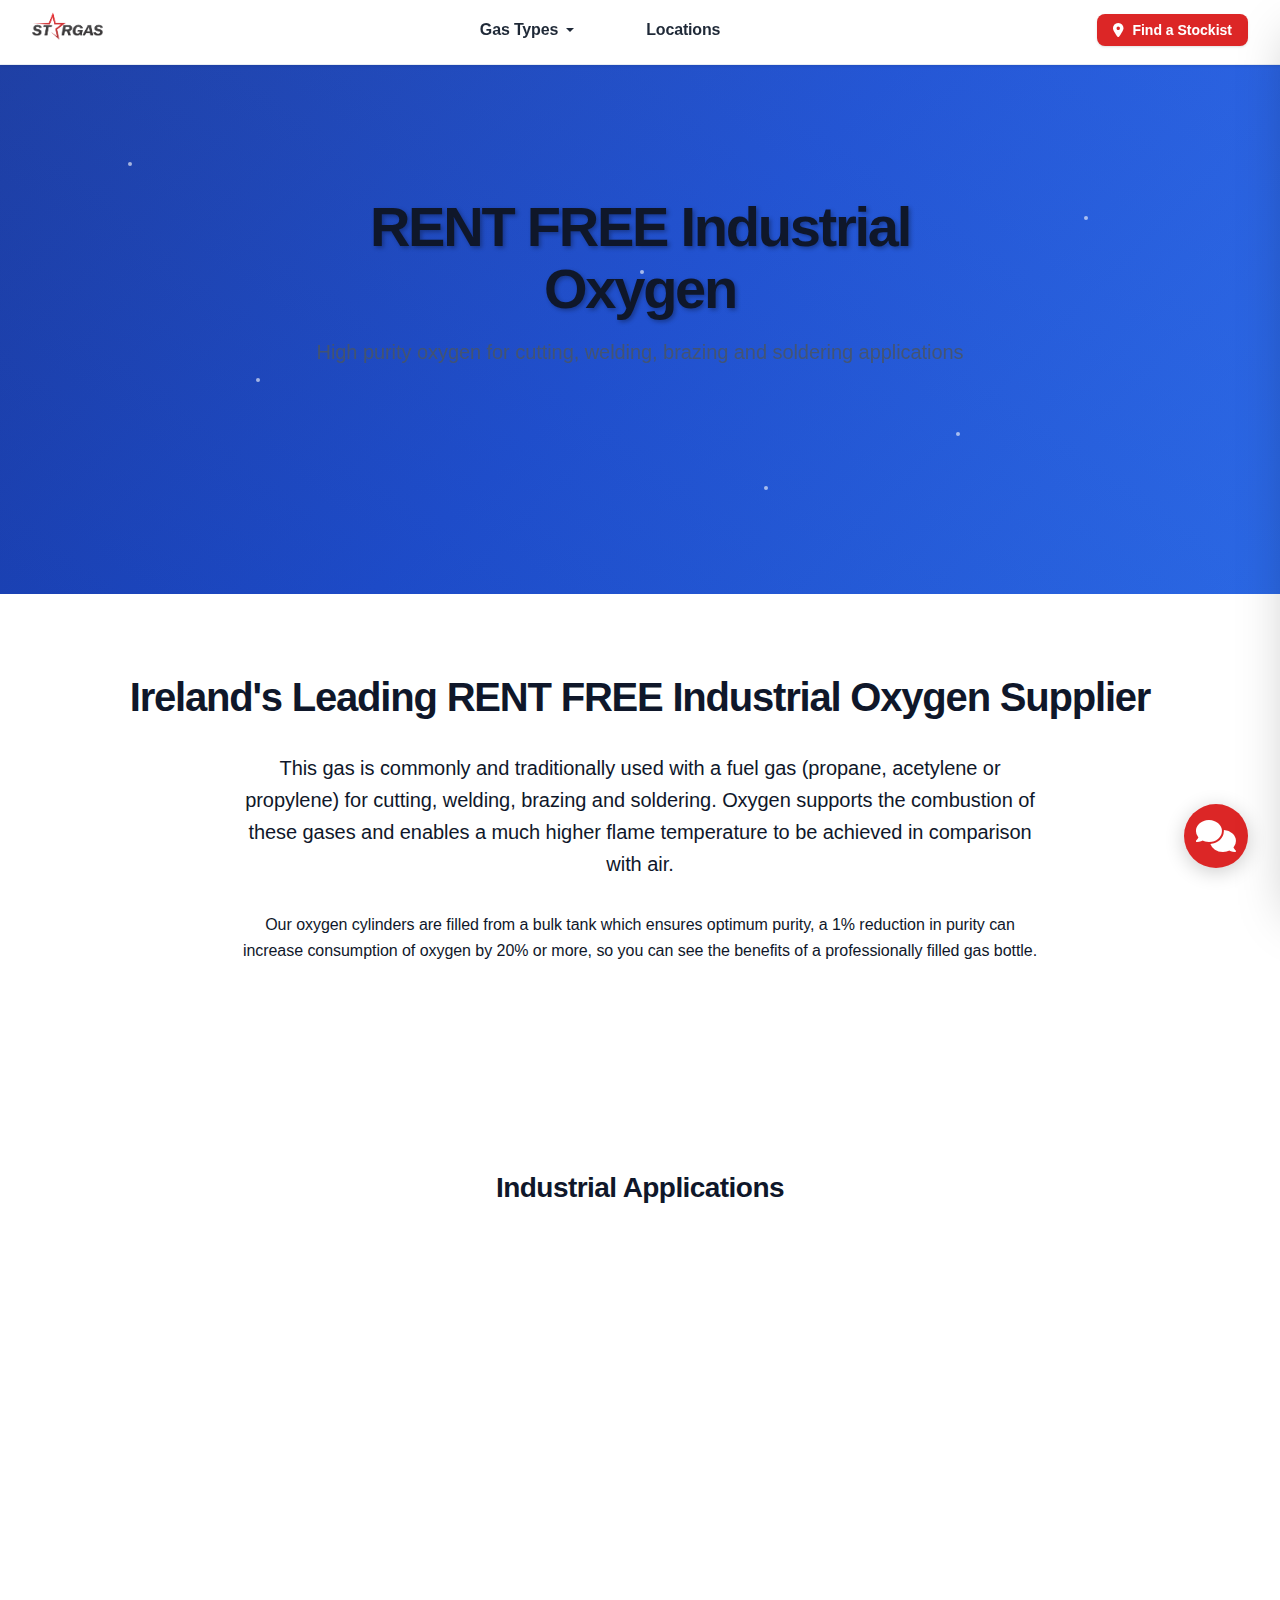
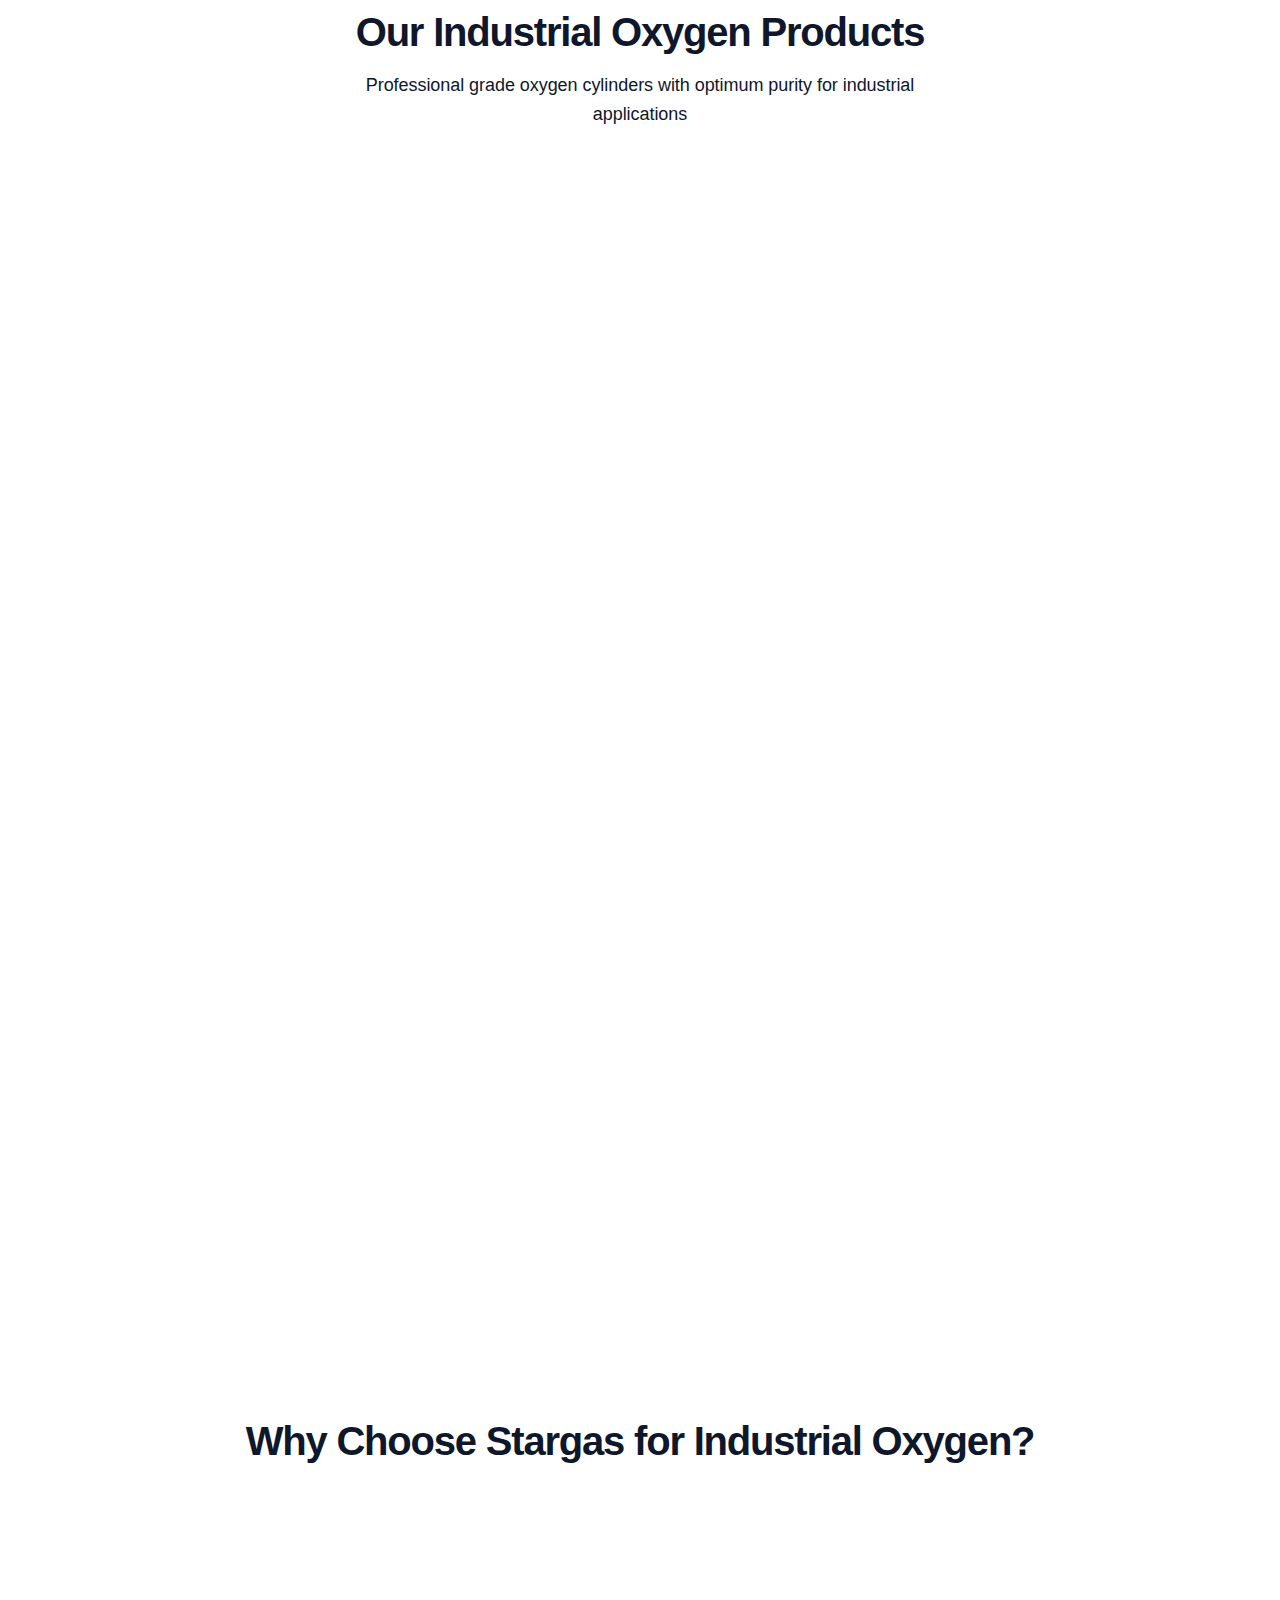
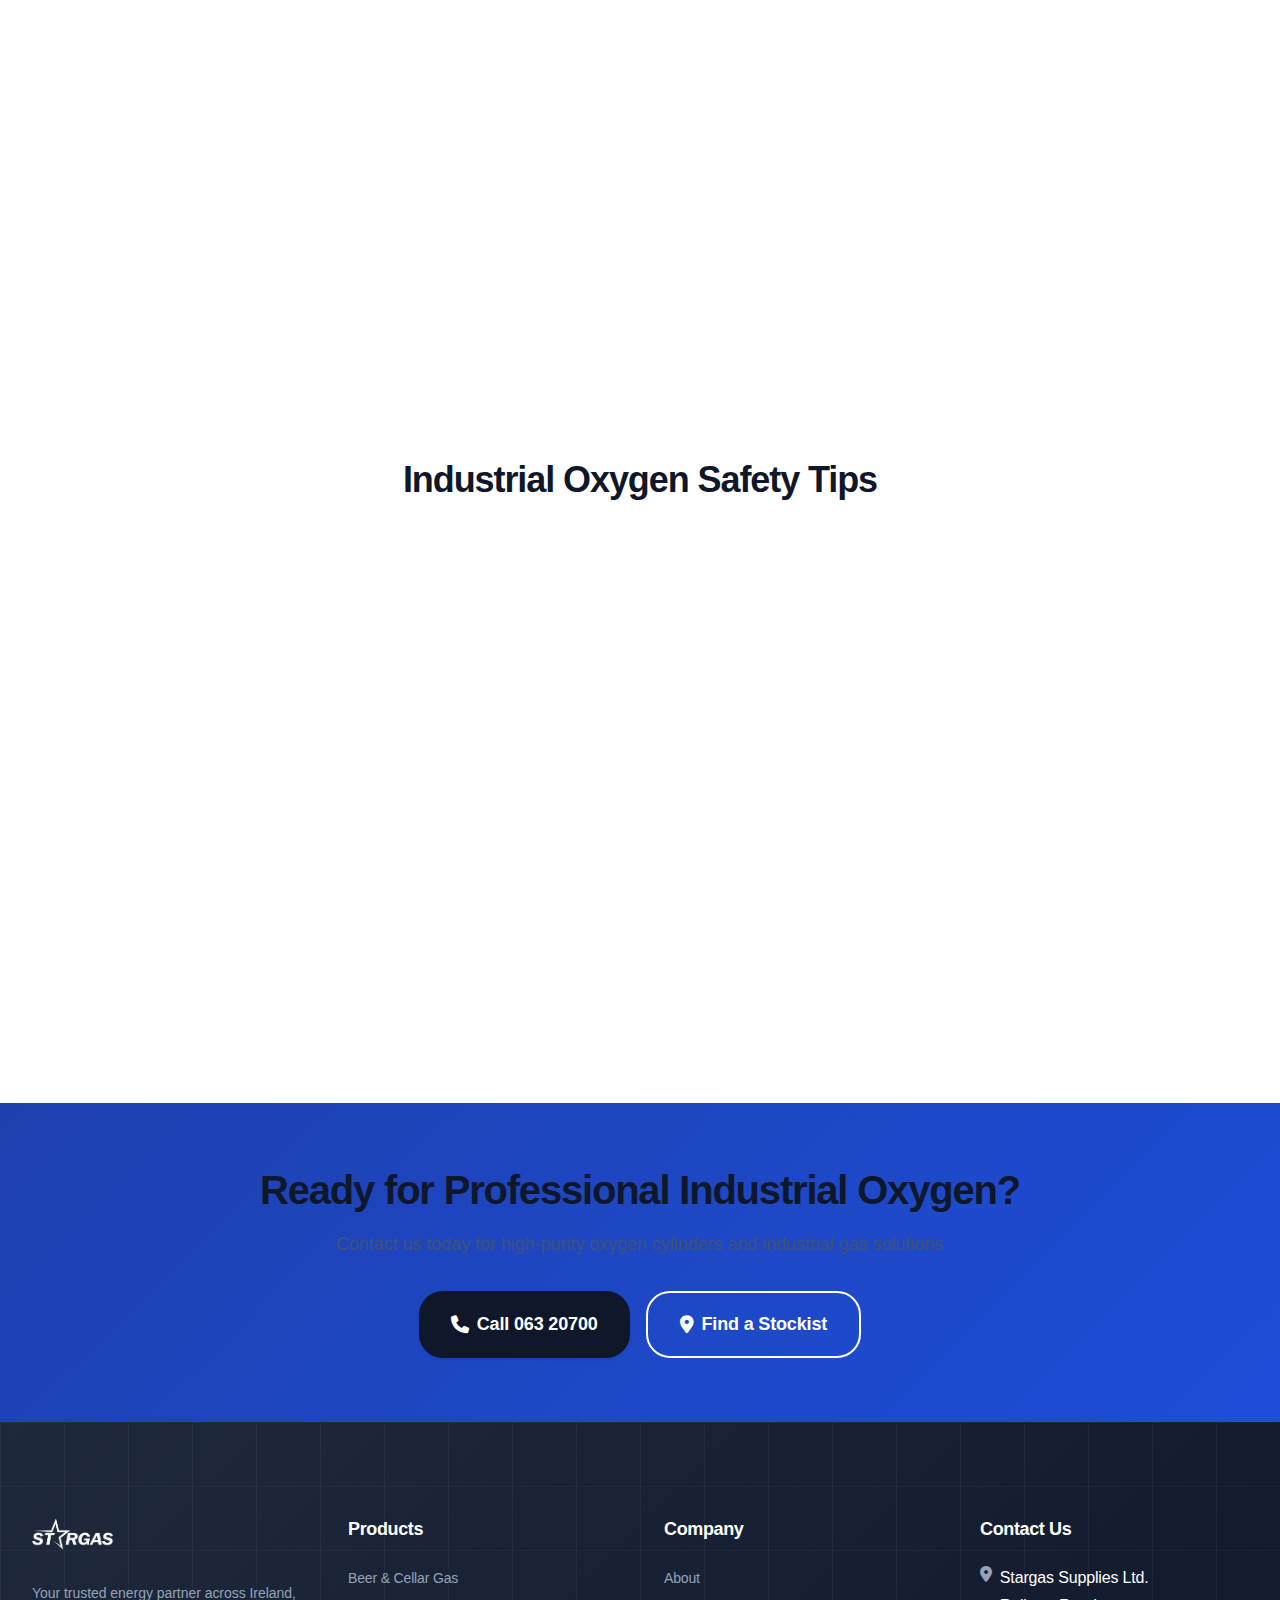
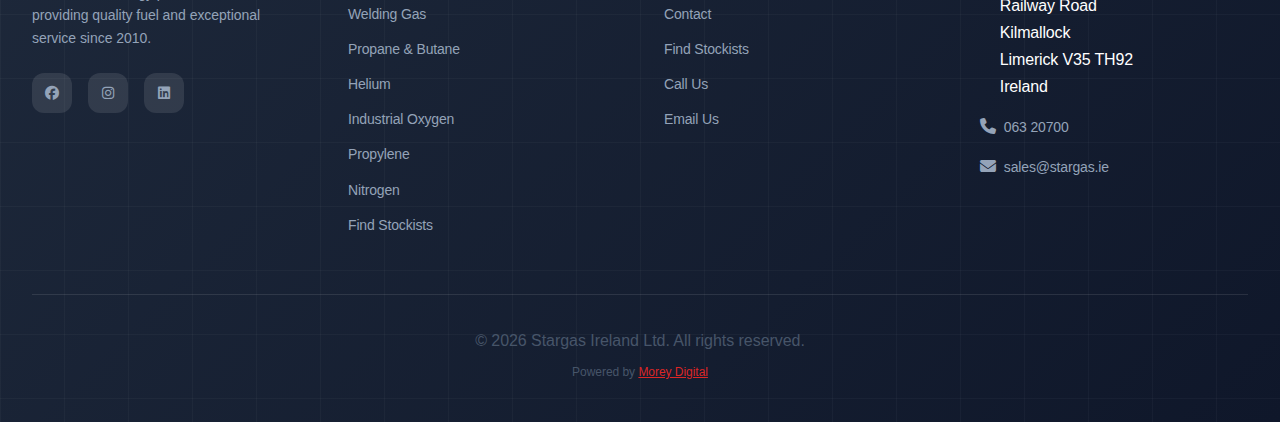
<file: industrial-oxygen.html>
<!DOCTYPE html>
<html lang="en">
<head>
    <meta charset="UTF-8">
    <meta name="viewport" content="width=device-width, initial-scale=1.0">
    <title>Industrial Oxygen Ireland - RENT FREE Oxygen for Cutting, Welding & Brazing | Stargas</title>
    <meta name="description" content="RENT FREE industrial oxygen cylinders in Ireland. High purity oxygen for cutting, welding, brazing & soldering. Professional oxygen supply since 2010.">
    <meta name="keywords" content="industrial oxygen Ireland, oxygen cylinders, welding oxygen, cutting oxygen, oxygen gas Ireland, rent free oxygen, brazing oxygen, soldering oxygen, high purity oxygen, oxygen bottles Ireland">
    <meta name="author" content="Stargas Supplies Ltd">
    <link rel="canonical" href="https://www.stargas.ie/industrial-oxygen.html">
    
    <!-- Open Graph -->
    <meta property="og:title" content="Industrial Oxygen Ireland - RENT FREE Oxygen for Welding & Cutting">
    <meta property="og:description" content="Ireland's leading RENT FREE industrial oxygen supplier. High purity oxygen for cutting, welding, brazing & soldering applications.">
    <meta property="og:url" content="https://www.stargas.ie/industrial-oxygen.html">
    <meta property="og:image" content="https://www.stargas.ie/images/logo.png">
    
    <!-- Structured Data - Service -->
    <script type="application/ld+json">
    {
      "@context": "https://schema.org",
      "@type": "Service",
      "name": "Industrial Oxygen Supply",
      "description": "RENT FREE industrial oxygen cylinders for cutting, welding, brazing and soldering",
      "provider": {
        "@type": "Organization",
        "name": "Stargas Supplies Ltd",
        "url": "https://www.stargas.ie"
      },
      "areaServed": "Ireland",
      "serviceType": "Industrial Oxygen Supply",
      "audience": [
        {
          "@type": "Audience",
          "name": "Welders"
        },
        {
          "@type": "Audience", 
          "name": "Metal Fabricators"
        },
        {
          "@type": "Audience",
          "name": "Industrial Manufacturers"
        }
      ]
    }
    </script>
    
    <!-- Favicon -->
    <link rel="icon" type="image/png" href="images/logo.png">
    <link rel="shortcut icon" type="image/png" href="images/logo.png">
    <link rel="apple-touch-icon" href="images/logo.png">
    
    <!-- Fonts -->
    <link rel="preconnect" href="https://fonts.googleapis.com">
    <link rel="preconnect" href="https://fonts.gstatic.com" crossorigin>
    <link href="https://fonts.googleapis.com/css2?family=Inter:wght@400;500;600;700;800&display=swap" rel="stylesheet">
    
    <!-- CSS -->
    <link rel="stylesheet" href="css/styles.css">
    <link rel="stylesheet" href="css/industrial-oxygen.css">
    
    <!-- Icons -->
    <link rel="stylesheet" href="https://cdnjs.cloudflare.com/ajax/libs/font-awesome/6.5.1/css/all.min.css">
</head>
<body>
    <!-- Header -->
    <header class="header">
        <nav class="nav">
            <div class="container">
                <div class="nav-wrapper">
                    <a href="index.html" class="logo">
                        <img src="images/logo.png" alt="Stargas" width="120" height="40">
                    </a>
                    
                    <div class="nav-menu" id="navMenu">
                        <div class="nav-item">
                            <a href="#" class="nav-link has-dropdown">Gas Types</a>
                            <div class="dropdown-menu">
                                <div class="dropdown-header">Industrial Gases</div>
                                <a href="propane-gas.html" class="dropdown-item">
                                    <i class="fas fa-fire"></i>
                                    Propane & Butane
                                </a>
                                <a href="welding-gas.html" class="dropdown-item">
                                    <i class="fas fa-tools"></i>
                                    Welding Gas
                                </a>
                                <a href="nitrogen.html" class="dropdown-item">
                                    <i class="fas fa-flask"></i>
                                    Nitrogen
                                </a>
                                <a href="industrial-oxygen.html" class="dropdown-item active">
                                    <i class="fas fa-lungs"></i>
                                    Industrial Oxygen
                                </a>
                                <a href="propylene.html" class="dropdown-item">
                                    <i class="fas fa-industry"></i>
                                    Propylene
                                </a>
                                <div class="dropdown-header">Specialty Gases</div>
                                <a href="beer-gas.html" class="dropdown-item">
                                    <i class="fas fa-beer"></i>
                                    Beer & Cellar Gas
                                </a>
                                <a href="helium.html" class="dropdown-item">
                                    <i class="fas fa-atom"></i>
                                    Helium
                                </a>
                            </div>
                        </div>
                        <div class="nav-item">
                            <a href="store-locator.html" class="nav-link">Locations</a>
                        </div>
                    </div>
                    
                    <div class="nav-actions">
                        <button class="btn btn-primary nav-cta" onclick="window.location.href='store-locator.html'">
                            <i class="fas fa-map-marker-alt"></i>
                            Find a Stockist
                        </button>
                    </div>
                    
                    <button class="mobile-menu-toggle" id="mobileMenuToggle" aria-label="Open menu">
                        <i class="fas fa-bars"></i>
                    </button>
                </div>
            </div>
        </nav>
    </header>

    <!-- Mobile Menu -->
    <div class="mobile-menu" id="mobileMenu">
        <div class="mobile-menu-content">
            <div class="mobile-menu-header">
                <a href="index.html">
                    <img src="images/logo.png" alt="Stargas" width="100">
                </a>
                <button class="mobile-menu-close" id="mobileMenuClose" aria-label="Close menu">
                    <i class="fas fa-times"></i>
                </button>
            </div>
            <div class="mobile-menu-links">
                <div class="mobile-menu-section">
                    <h4>Gas Types</h4>
                    <a href="propane-gas.html" class="mobile-menu-link">
                        <i class="fas fa-fire"></i> Propane & Butane
                    </a>
                    <a href="welding-gas.html" class="mobile-menu-link">
                        <i class="fas fa-tools"></i> Welding Gas
                    </a>
                    <a href="nitrogen.html" class="mobile-menu-link">
                        <i class="fas fa-flask"></i> Nitrogen
                    </a>
                    <a href="industrial-oxygen.html" class="mobile-menu-link active">
                        <i class="fas fa-lungs"></i> Industrial Oxygen
                    </a>
                    <a href="propylene.html" class="mobile-menu-link">
                        <i class="fas fa-industry"></i> Propylene
                    </a>
                    <a href="beer-gas.html" class="mobile-menu-link">
                        <i class="fas fa-beer"></i> Beer & Cellar Gas
                    </a>
                    <a href="helium.html" class="mobile-menu-link">
                        <i class="fas fa-atom"></i> Helium
                    </a>
                </div>
                <a href="store-locator.html" class="mobile-menu-link">
                    <i class="fas fa-map-marker-alt"></i> Locations
                </a>
                <div class="mobile-cta-section">
                    <button class="btn btn-primary btn-block" onclick="window.location.href='store-locator.html'">
                        <i class="fas fa-map-marker-alt"></i>
                        Find a Stockist
                    </button>
                </div>
            </div>
        </div>
    </div>

    <!-- Breadcrumb Navigation -->
    <nav class="breadcrumb-nav" aria-label="Breadcrumb">
        <div class="container">
            <ol class="breadcrumb" itemscope itemtype="https://schema.org/BreadcrumbList">
                <li itemprop="itemListElement" itemscope itemtype="https://schema.org/ListItem">
                    <a href="index.html" itemprop="item">
                        <span itemprop="name">Home</span>
                    </a>
                    <meta itemprop="position" content="1">
                </li>
                <li itemprop="itemListElement" itemscope itemtype="https://schema.org/ListItem">
                    <span itemprop="name">Industrial Oxygen</span>
                    <meta itemprop="position" content="2">
                </li>
            </ol>
        </div>
    </nav>

    <!-- Oxygen Hero -->
    <section class="oxygen-hero">
        <div class="hero-overlay"></div>
        <div class="oxygen-particles">
            <div class="particle particle-1"></div>
            <div class="particle particle-2"></div>
            <div class="particle particle-3"></div>
            <div class="particle particle-4"></div>
            <div class="particle particle-5"></div>
            <div class="particle particle-6"></div>
        </div>
        <div class="container">
            <div class="hero-content">
                <h1>RENT FREE Industrial Oxygen</h1>
                <p class="hero-subtitle">
                    High purity oxygen for cutting, welding, brazing and soldering applications
                </p>
                <div class="hero-features">
                    <div class="hero-feature">
                        <i class="fas fa-ban"></i>
                        <span>No Rental Fees</span>
                    </div>
                    <div class="hero-feature">
                        <i class="fas fa-fire"></i>
                        <span>High Temperature Flames</span>
                    </div>
                    <div class="hero-feature">
                        <i class="fas fa-industry"></i>
                        <span>Professional Grade</span>
                    </div>
                </div>
            </div>
        </div>
    </section>

    <!-- Introduction Section -->
    <section class="oxygen-intro-section">
        <div class="container">
            <div class="intro-content">
                <div class="intro-text">
                    <h2>Ireland's Leading RENT FREE Industrial Oxygen Supplier</h2>
                    <p class="lead">
                        This gas is commonly and traditionally used with a fuel gas (propane, acetylene or propylene) for cutting, welding, brazing and soldering. Oxygen supports the combustion of these gases and enables a much higher flame temperature to be achieved in comparison with air.
                    </p>
                    
                    <p>
                        Our oxygen cylinders are filled from a bulk tank which ensures optimum purity, a 1% reduction in purity can increase consumption of oxygen by 20% or more, so you can see the benefits of a professionally filled gas bottle.
                    </p>
                    
                    <div class="contact-highlight">
                        <h3>FOR ALL ENQUIRIES PLEASE CONTACT US ON <a href="tel:+35363207000" class="phone-link">063 20700</a></h3>
                    </div>
                </div>
                
                <div class="oxygen-applications">
                    <h3>Industrial Applications</h3>
                    <div class="applications-grid">
                        <div class="app-card">
                            <div class="app-icon">
                                <i class="fas fa-cut"></i>
                            </div>
                            <h4>Metal Cutting</h4>
                            <p>Precision cutting with oxy-fuel torches</p>
                        </div>
                        
                        <div class="app-card">
                            <div class="app-icon">
                                <i class="fas fa-tools"></i>
                            </div>
                            <h4>Welding Operations</h4>
                            <p>High-temperature welding applications</p>
                        </div>
                        
                        <div class="app-card">
                            <div class="app-icon">
                                <i class="fas fa-hammer"></i>
                            </div>
                            <h4>Brazing & Soldering</h4>
                            <p>Joining metals with precision</p>
                        </div>
                        
                        <div class="app-card">
                            <div class="app-icon">
                                <i class="fas fa-industry"></i>
                            </div>
                            <h4>Industrial Manufacturing</h4>
                            <p>Large-scale production processes</p>
                        </div>
                    </div>
                </div>
            </div>
        </div>
    </section>

    <!-- Products Section -->
    <section class="oxygen-products-section">
        <div class="container">
            <div class="section-header">
                <h2 class="section-title">Our Industrial Oxygen Products</h2>
                <p class="section-description">
                    Professional grade oxygen cylinders with optimum purity for industrial applications
                </p>
            </div>
            
            <div class="products-grid">
                <!-- Product 1 - Small Industrial Oxygen ---->
                <div class="product-card">
                    <div class="product-image">
                        <div class="gas-cylinder">
                            <div class="cylinder-body oxygen-small">
                                <span class="gas-label">O₂</span>
                            </div>
                        </div>
                        <div class="oxygen-flame"></div>
                    </div>
                    <div class="product-info">
                        <h3>Industrial Oxygen - 10L Cylinder</h3>
                        <p class="product-type">High Purity Oxygen Cylinder</p>
                        <ul class="product-features">
                            <li>10L capacity for small jobs</li>
                            <li>99.5% minimum purity</li>
                            <li>Perfect for light welding</li>
                            <li>Portable and manageable</li>
                        </ul>
                        <div class="product-price">
                            <span class="price" data-eur="85.00" data-gbp="74.00">
                                <span class="currency-symbol">€</span><span class="price-amount">85.00</span>
                            </span>
                            <span class="price-note">Per cylinder</span>
                        </div>
                        <div class="product-footer">
                            <span class="availability in-stock">
                                <i class="fas fa-check-circle"></i> In Stock
                            </span>
                            <button class="btn btn-primary btn-sm">
                                <i class="fas fa-phone"></i>
                                Call to Order
                            </button>
                        </div>
                    </div>
                </div>

                <!-- Product 2 - Medium Industrial Oxygen -->
                <div class="product-card">
                    <div class="product-image">
                        <div class="gas-cylinder">
                            <div class="cylinder-body oxygen-medium">
                                <span class="gas-label">O₂</span>
                            </div>
                        </div>
                        <div class="oxygen-flame"></div>
                    </div>
                    <div class="product-info">
                        <h3>Industrial Oxygen - 20L Cylinder</h3>
                        <p class="product-type">Professional Grade Oxygen</p>
                        <ul class="product-features">
                            <li>20L capacity for medium jobs</li>
                            <li>99.7% minimum purity</li>
                            <li>Ideal for most applications</li>
                            <li>Excellent value for money</li>
                        </ul>
                        <div class="product-price">
                            <span class="price" data-eur="125.00" data-gbp="108.00">
                                <span class="currency-symbol">€</span><span class="price-amount">125.00</span>
                            </span>
                            <span class="price-note">Per cylinder</span>
                        </div>
                        <div class="product-footer">
                            <span class="availability in-stock">
                                <i class="fas fa-check-circle"></i> In Stock
                            </span>
                            <button class="btn btn-primary btn-sm">
                                <i class="fas fa-phone"></i>
                                Call to Order
                            </button>
                        </div>
                    </div>
                </div>

                <!-- Product 3 - Large Industrial Oxygen -->
                <div class="product-card">
                    <div class="product-image">
                        <div class="gas-cylinder">
                            <div class="cylinder-body oxygen-large">
                                <span class="gas-label">O₂</span>
                            </div>
                        </div>
                        <div class="oxygen-flame"></div>
                    </div>
                    <div class="product-info">
                        <h3>Industrial Oxygen - 50L Cylinder</h3>
                        <p class="product-type">Heavy Duty Industrial Oxygen</p>
                        <ul class="product-features">
                            <li>50L capacity for heavy work</li>
                            <li>99.8% minimum purity</li>
                            <li>Perfect for continuous use</li>
                            <li>Best value per litre</li>
                        </ul>
                        <div class="product-price">
                            <span class="price" data-eur="185.00" data-gbp="161.00">
                                <span class="currency-symbol">€</span><span class="price-amount">185.00</span>
                            </span>
                            <span class="price-note">Per cylinder</span>
                        </div>
                        <div class="product-footer">
                            <span class="availability in-stock">
                                <i class="fas fa-check-circle"></i> In Stock
                            </span>
                            <button class="btn btn-primary btn-sm">
                                <i class="fas fa-phone"></i>
                                Call to Order
                            </button>
                        </div>
                    </div>
                </div>

                <!-- Product 4 - Ultra Pure Industrial Oxygen -->
                <div class="product-card">
                    <div class="product-image">
                        <div class="gas-cylinder">
                            <div class="cylinder-body oxygen-ultra">
                                <span class="gas-label">O₂</span>
                            </div>
                        </div>
                        <div class="oxygen-flame"></div>
                    </div>
                    <div class="product-info">
                        <h3>Ultra Pure Oxygen - 20L Cylinder</h3>
                        <p class="product-type">Ultra High Purity Oxygen</p>
                        <ul class="product-features">
                            <li>20L ultra-pure oxygen</li>
                            <li>99.9% minimum purity</li>
                            <li>Premium grade for precision work</li>
                            <li>Reduced gas consumption</li>
                        </ul>
                        <div class="product-price">
                            <span class="price" data-eur="155.00" data-gbp="135.00">
                                <span class="currency-symbol">€</span><span class="price-amount">155.00</span>
                            </span>
                            <span class="price-note">Per cylinder</span>
                        </div>
                        <div class="product-footer">
                            <span class="availability in-stock">
                                <i class="fas fa-check-circle"></i> In Stock
                            </span>
                            <button class="btn btn-primary btn-sm">
                                <i class="fas fa-phone"></i>
                                Call to Order
                            </button>
                        </div>
                    </div>
                </div>
            </div>
        </div>
    </section>

    <!-- Why Choose Section -->
    <section class="why-choose-oxygen">
        <div class="container">
            <h2>Why Choose Stargas for Industrial Oxygen?</h2>
            <div class="benefits-grid">
                <div class="benefit-card">
                    <div class="benefit-icon">
                        <i class="fas fa-ban"></i>
                    </div>
                    <h3>NO RENTAL FEES</h3>
                    <p>Purchase your oxygen cylinders without the continual rent charged by many other gas suppliers. Own your equipment, save money long-term.</p>
                </div>
                
                <div class="benefit-card">
                    <div class="benefit-icon">
                        <i class="fas fa-award"></i>
                    </div>
                    <h3>OPTIMUM PURITY</h3>
                    <p>Our oxygen cylinders are filled from a bulk tank ensuring optimum purity. Higher purity means reduced consumption and better performance.</p>
                </div>
                
                <div class="benefit-card">
                    <div class="benefit-icon">
                        <i class="fas fa-fire"></i>
                    </div>
                    <h3>HIGHER FLAME TEMPERATURES</h3>
                    <p>Oxygen supports combustion of fuel gases enabling much higher flame temperatures compared to air for superior cutting and welding results.</p>
                </div>
                
                <div class="benefit-card">
                    <div class="benefit-icon">
                        <i class="fas fa-industry"></i>
                    </div>
                    <h3>PROFESSIONAL GRADE</h3>
                    <p>Professionally filled gas bottles suitable for all industrial applications including cutting, welding, brazing and soldering operations.</p>
                </div>
            </div>
        </div>
    </section>

    <!-- Safety Tips Section -->
    <section class="oxygen-safety">
        <div class="container">
            <div class="safety-content">
                <h2>Industrial Oxygen Safety Tips</h2>
                <div class="tips-grid">
                    <div class="tip-card">
                        <div class="tip-number">1</div>
                        <h3>Storage</h3>
                        <p>Store oxygen cylinders upright in well-ventilated areas away from combustible materials and heat sources.</p>
                    </div>
                    
                    <div class="tip-card">
                        <div class="tip-number">2</div>
                        <h3>Handling</h3>
                        <p>Never use oil or grease on oxygen equipment. Always use proper regulators and equipment designed for oxygen service.</p>
                    </div>
                    
                    <div class="tip-card">
                        <div class="tip-number">3</div>
                        <h3>Transport</h3>
                        <p>Secure cylinders during transport and never transport in enclosed vehicles without proper ventilation.</p>
                    </div>
                    
                    <div class="tip-card">
                        <div class="tip-number">4</div>
                        <h3>Use</h3>
                        <p>Always crack the valve slowly when opening oxygen cylinders and use appropriate pressure regulators for your application.</p>
                    </div>
                </div>
            </div>
        </div>
    </section>

    <!-- CTA Section -->
    <section class="oxygen-cta-section">
        <div class="container">
            <div class="cta-content">
                <h2>Ready for Professional Industrial Oxygen?</h2>
                <p>Contact us today for high-purity oxygen cylinders and industrial gas solutions</p>
                <div class="cta-buttons">
                    <a href="tel:+35363207000" class="btn btn-primary btn-lg">
                        <i class="fas fa-phone"></i>
                        Call 063 20700
                    </a>
                    <a href="store-locator.html" class="btn btn-outline btn-lg">
                        <i class="fas fa-map-marker-alt"></i>
                        Find a Stockist
                    </a>
                </div>
            </div>
        </div>
    </section>

    <!-- Footer -->
    <footer class="footer">
        <div class="container">
            <div class="footer-content">
                <div class="footer-section">
                    <img src="images/logo.png" alt="Stargas" class="footer-logo">
                    <p>Your trusted energy partner across Ireland, providing quality fuel and exceptional service since 2010.</p>
                    <div class="social-links">
                        <a href="https://www.facebook.com/StargasIreland" target="_blank" rel="noopener" aria-label="Facebook"><i class="fab fa-facebook"></i></a>
                        <a href="https://www.instagram.com/stargassuppliesltd" target="_blank" rel="noopener" aria-label="Instagram"><i class="fab fa-instagram"></i></a>
                        <a href="https://www.linkedin.com/company/stargas-supplies-ltd" target="_blank" rel="noopener" aria-label="LinkedIn"><i class="fab fa-linkedin"></i></a>
                    </div>
                </div>
                
                <div class="footer-section">
                    <h3>Products</h3>
                    <ul>
                        <li><a href="beer-gas.html">Beer & Cellar Gas</a></li>
                        <li><a href="welding-gas.html">Welding Gas</a></li>
                        <li><a href="propane-gas.html">Propane & Butane</a></li>
                        <li><a href="helium.html">Helium</a></li>
                        <li><a href="industrial-oxygen.html">Industrial Oxygen</a></li>
                        <li><a href="propylene.html">Propylene</a></li>
                        <li><a href="nitrogen.html">Nitrogen</a></li>
                        <li><a href="store-locator.html">Find Stockists</a></li>
                    </ul>
                </div>
                
                <div class="footer-section">
                    <h3>Company</h3>
                    <ul>
                        <li><a href="index.html#about">About</a></li>
                        <li><a href="contact.html">Contact</a></li>
                        <li><a href="store-locator.html">Find Stockists</a></li>
                        <li><a href="tel:+35363207000">Call Us</a></li>
                        <li><a href="mailto:sales@stargas.ie">Email Us</a></li>
                    </ul>
                </div>
                
                <div class="footer-section">
                    <h3>Contact Us</h3>
                    <ul class="contact-info">
                        <li>
                            <i class="fas fa-map-marker-alt"></i>
                            <span>Stargas Supplies Ltd.<br>Railway Road<br>Kilmallock<br>Limerick V35 TH92<br>Ireland</span>
                        </li>
                        <li>
                            <i class="fas fa-phone"></i>
                            <a href="tel:+35363207000">063 20700</a>
                        </li>
                        <li>
                            <i class="fas fa-envelope"></i>
                            <a href="mailto:sales@stargas.ie">sales@stargas.ie</a>
                        </li>
                    </ul>
                </div>
            </div>
            
            <div class="footer-bottom">
                <p>&copy; <span id="currentYear">2025</span> Stargas Ireland Ltd. All rights reserved.</p>
                <p class="powered-by">Powered by <a href="https://moreydigital.ie" target="_blank" rel="noopener">Morey Digital</a></p>
            </div>
        </div>
    </footer>

    <!-- Chatbot -->
    <div class="chatbot-container">
        <button class="chatbot-toggle" id="chatbotToggle" aria-label="Open chatbot">
            <i class="fas fa-comments"></i>
        </button>
        <div class="chatbot-widget" id="chatbotWidget">
            <iframe
                src="https://www.chatbase.co/chatbot-iframe/d4P8RB8MjwvG5Ftnz3Axy"
                width="100%"
                style="height: 100%; min-height: 700px"
                frameborder="0"
            ></iframe>
        </div>
    </div>

    <script src="js/main.js"></script>
    <script src="js/industrial-oxygen.js"></script>
</body>
</html>
</file>
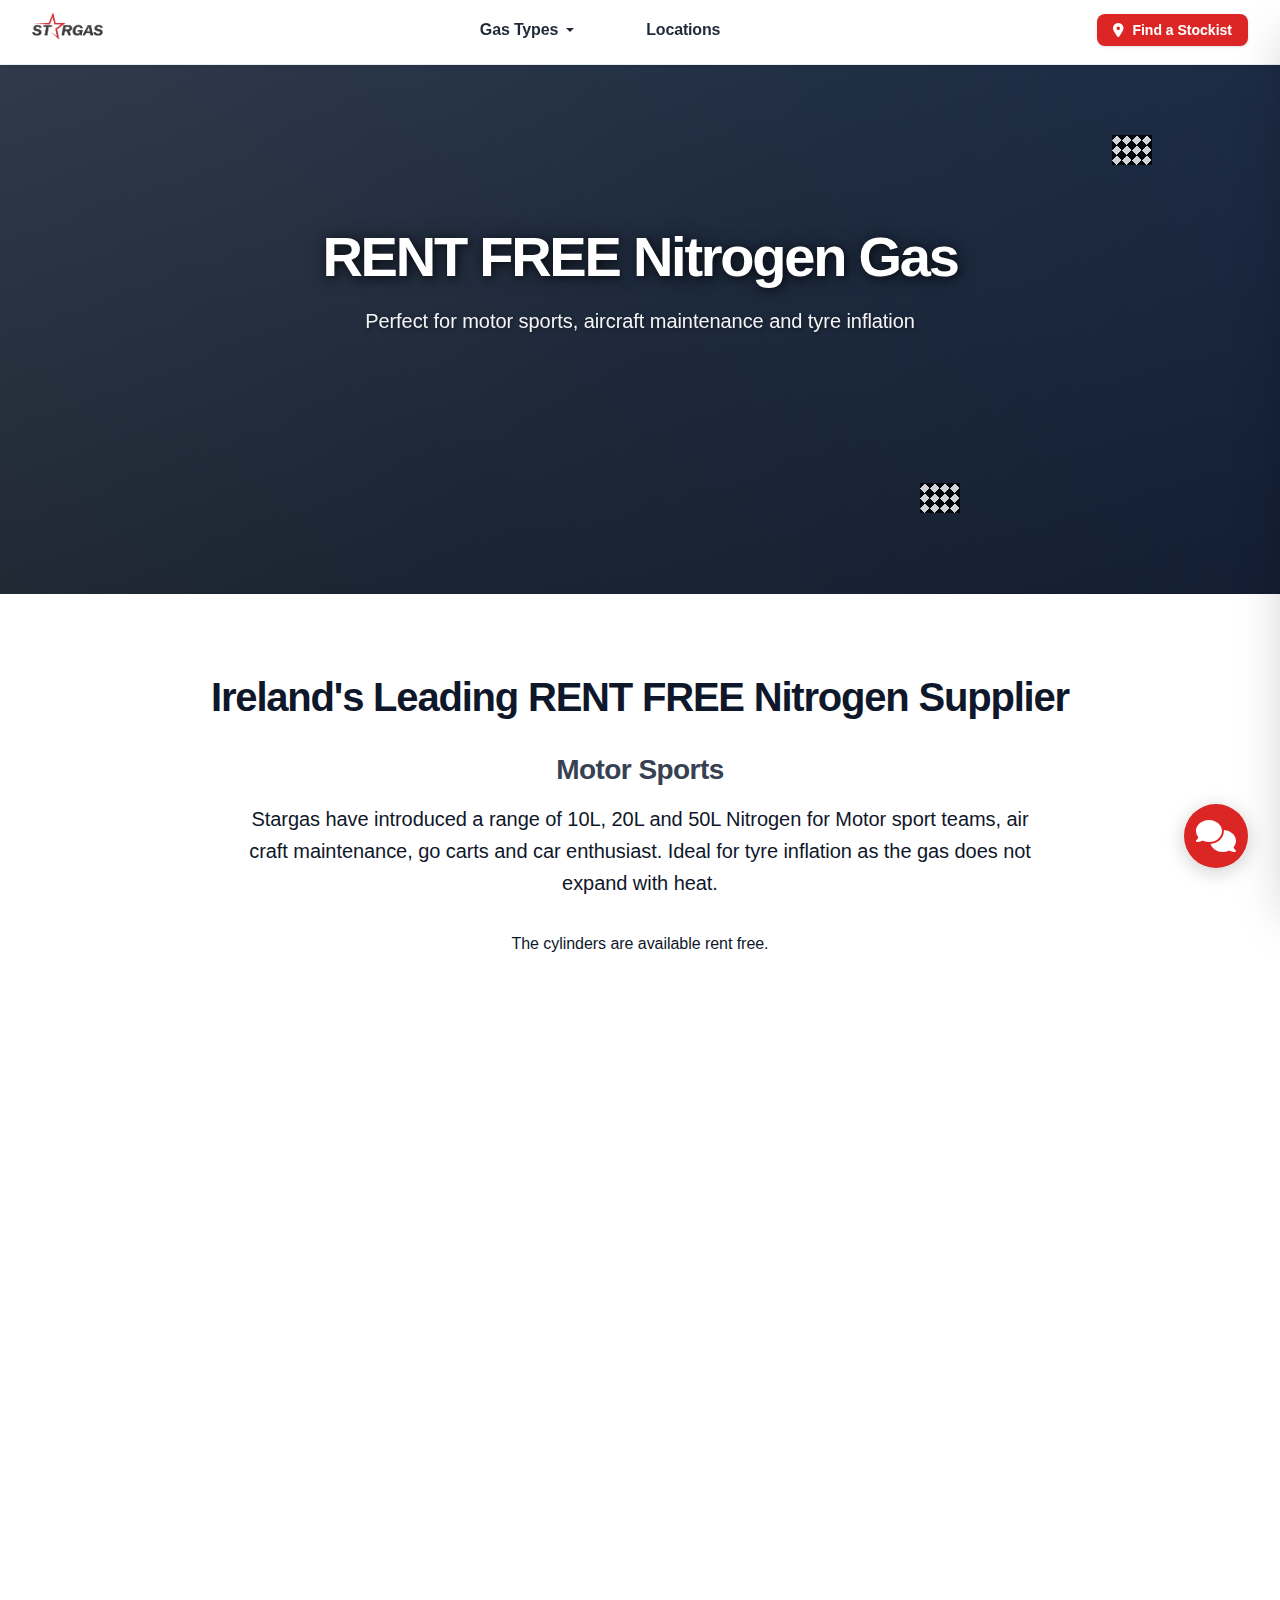
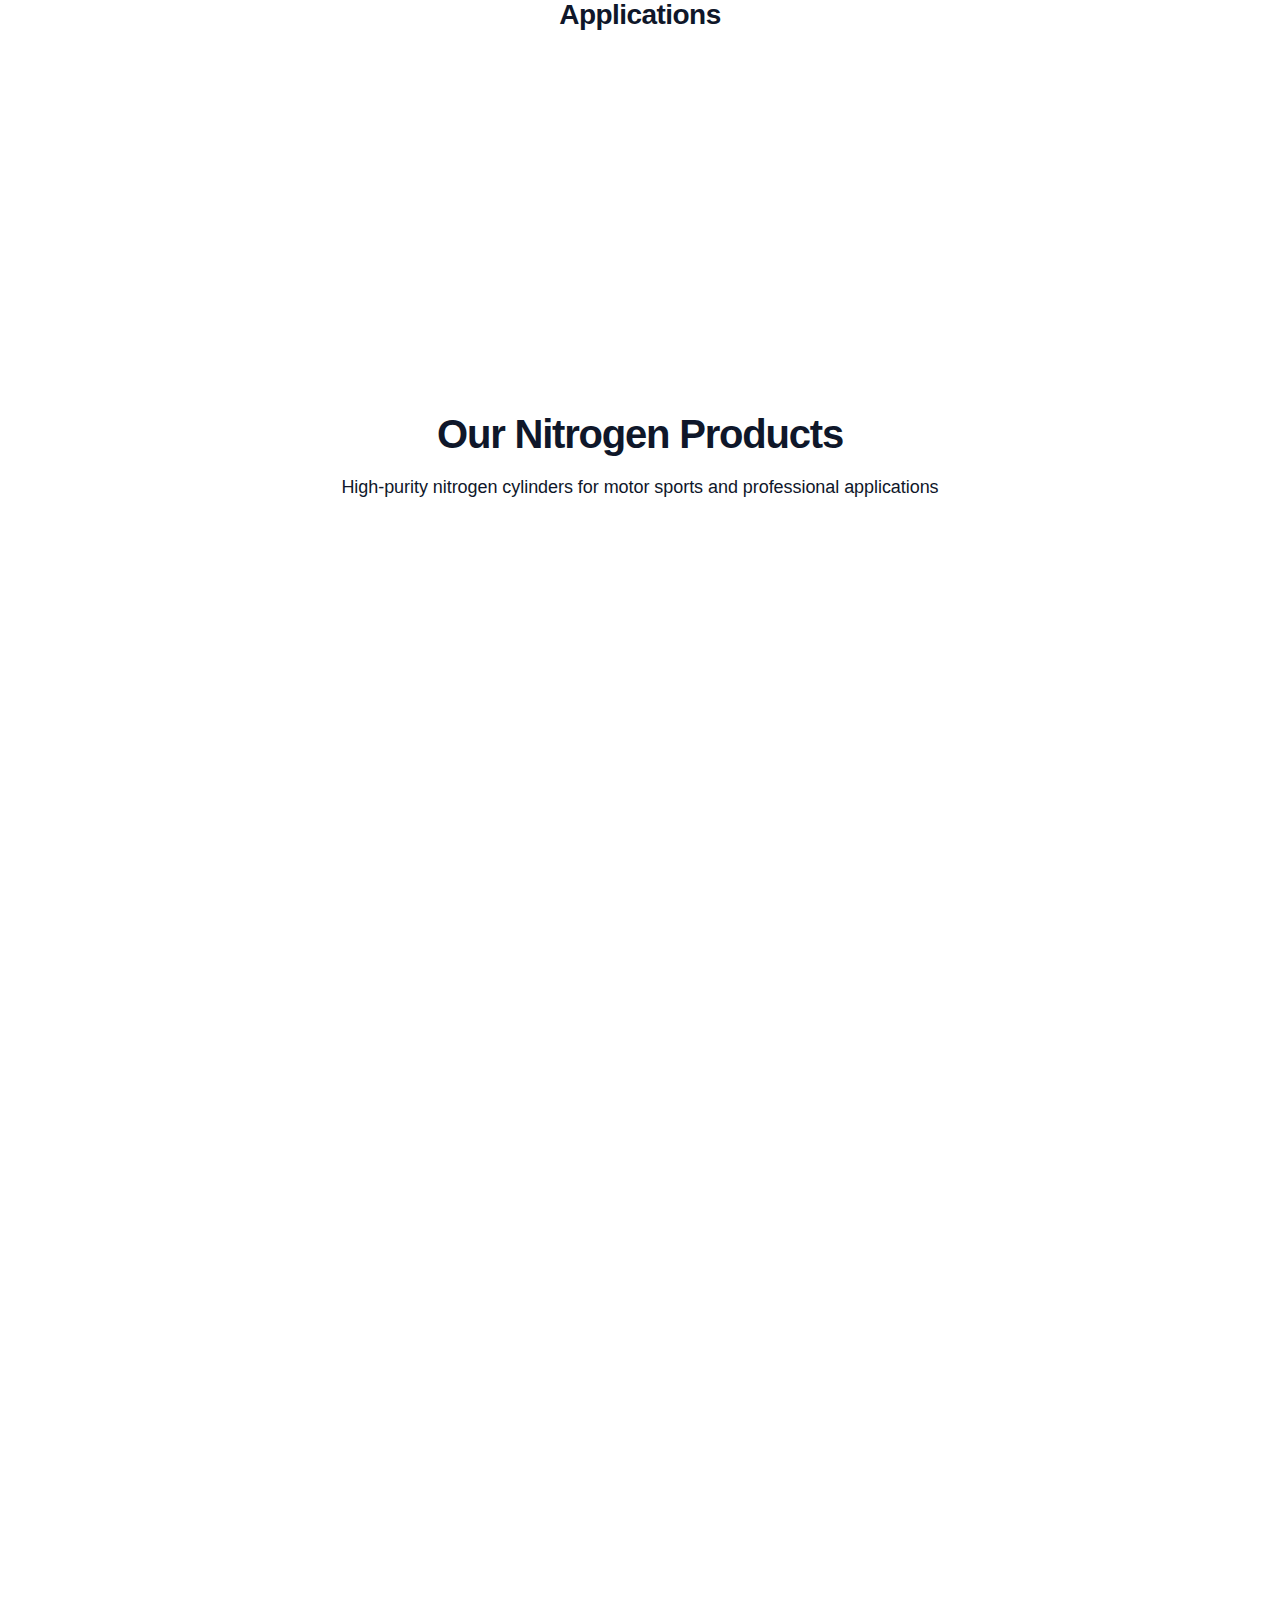
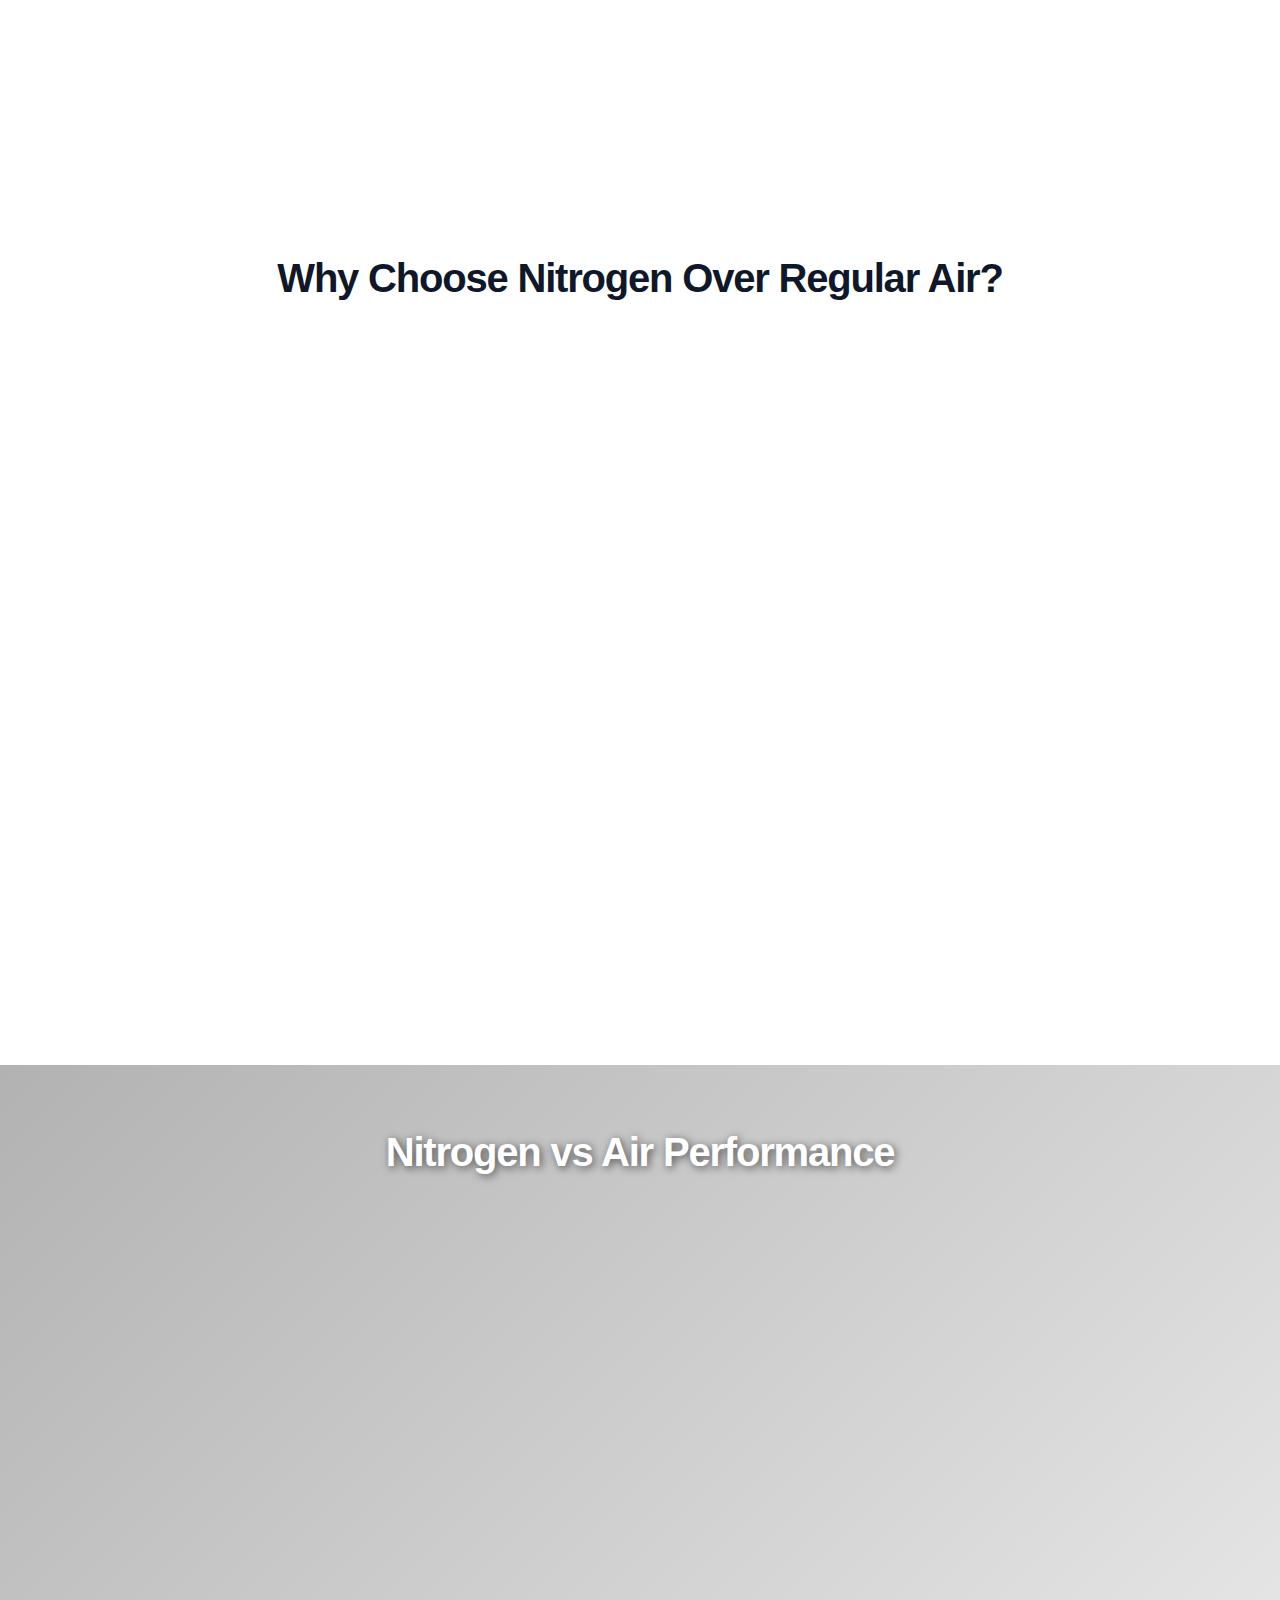
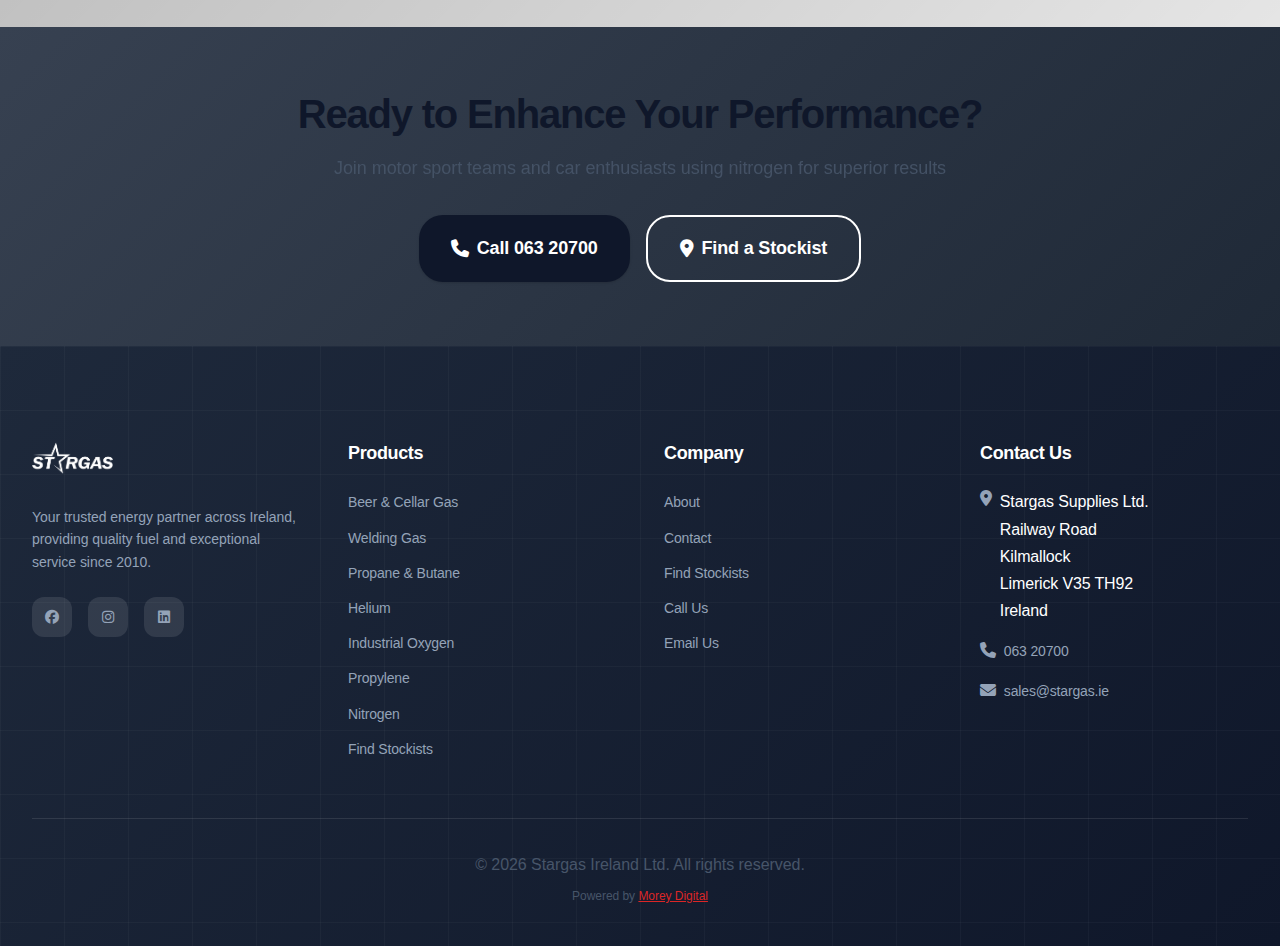
<file: nitrogen.html>
<!DOCTYPE html>
<html lang="en">
<head>
    <meta charset="UTF-8">
    <meta name="viewport" content="width=device-width, initial-scale=1.0">
    <title>Nitrogen Gas Ireland - RENT FREE Motor Sports & Tyre Inflation | Stargas</title>
    <meta name="description" content="RENT FREE nitrogen gas cylinders in Ireland. Perfect for motor sports, aircraft maintenance, go-karts & car enthusiasts. Ideal for tyre inflation - doesn't expand with heat.">
    <meta name="keywords" content="nitrogen gas Ireland, motor sports nitrogen, tyre inflation nitrogen, aircraft maintenance nitrogen, go-kart nitrogen, nitrogen cylinders Ireland, rent free nitrogen, car nitrogen, motorsport gas, racing nitrogen">
    <meta name="author" content="Stargas Supplies Ltd">
    <link rel="canonical" href="https://www.stargas.ie/nitrogen.html">
    
    <!-- Open Graph -->
    <meta property="og:title" content="Nitrogen Gas Ireland - RENT FREE Motor Sports & Tyre Inflation">
    <meta property="og:description" content="Ireland's leading RENT FREE nitrogen supplier. Perfect for motor sports, tyre inflation & aircraft maintenance. Doesn't expand with heat.">
    <meta property="og:url" content="https://www.stargas.ie/nitrogen.html">
    <meta property="og:image" content="https://www.stargas.ie/images/logo.png">
    
    <!-- Structured Data - Service -->
    <script type="application/ld+json">
    {
      "@context": "https://schema.org",
      "@type": "Service",
      "name": "Nitrogen Gas Supply",
      "description": "RENT FREE nitrogen gas cylinders for motor sports, tyre inflation and aircraft maintenance",
      "provider": {
        "@type": "Organization",
        "name": "Stargas Supplies Ltd",
        "url": "https://www.stargas.ie"
      },
      "areaServed": "Ireland",
      "serviceType": "Nitrogen Gas Supply",
      "audience": [
        {
          "@type": "Audience",
          "name": "Motor Sports Teams"
        },
        {
          "@type": "Audience", 
          "name": "Aircraft Maintenance"
        },
        {
          "@type": "Audience",
          "name": "Car Enthusiasts"
        }
      ]
    }
    </script>
    
    <!-- Favicon -->
    <link rel="icon" type="image/png" href="images/logo.png">
    <link rel="shortcut icon" type="image/png" href="images/logo.png">
    <link rel="apple-touch-icon" href="images/logo.png">
    
    <!-- Fonts -->
    <link rel="preconnect" href="https://fonts.googleapis.com">
    <link rel="preconnect" href="https://fonts.gstatic.com" crossorigin>
    <link href="https://fonts.googleapis.com/css2?family=Inter:wght@400;500;600;700;800&display=swap" rel="stylesheet">
    
    <!-- CSS -->
    <link rel="stylesheet" href="css/styles.css">
    <link rel="stylesheet" href="css/nitrogen.css">
    
    <!-- Icons -->
    <link rel="stylesheet" href="https://cdnjs.cloudflare.com/ajax/libs/font-awesome/6.5.1/css/all.min.css">
</head>
<body>
    <!-- Header -->
    <header class="header">
        <nav class="nav">
            <div class="container">
                <div class="nav-wrapper">
                    <a href="index.html" class="logo">
                        <img src="images/logo.png" alt="Stargas" width="120" height="40">
                    </a>
                    
                    <div class="nav-menu" id="navMenu">
                        <div class="nav-item">
                            <a href="#" class="nav-link has-dropdown">Gas Types</a>
                            <div class="dropdown-menu">
                                <div class="dropdown-header">Industrial Gases</div>
                                <a href="propane-gas.html" class="dropdown-item">
                                    <i class="fas fa-fire"></i>
                                    Propane & Butane
                                </a>
                                <a href="welding-gas.html" class="dropdown-item">
                                    <i class="fas fa-tools"></i>
                                    Welding Gas
                                </a>
                                <a href="nitrogen.html" class="dropdown-item active">
                                    <i class="fas fa-flask"></i>
                                    Nitrogen
                                </a>
                                <a href="industrial-oxygen.html" class="dropdown-item">
                                    <i class="fas fa-lungs"></i>
                                    Industrial Oxygen
                                </a>
                                <a href="propylene.html" class="dropdown-item">
                                    <i class="fas fa-industry"></i>
                                    Propylene
                                </a>
                                <div class="dropdown-header">Specialty Gases</div>
                                <a href="beer-gas.html" class="dropdown-item">
                                    <i class="fas fa-beer"></i>
                                    Beer & Cellar Gas
                                </a>
                                <a href="helium.html" class="dropdown-item">
                                    <i class="fas fa-atom"></i>
                                    Helium
                                </a>
                            </div>
                        </div>
                        <div class="nav-item">
                            <a href="store-locator.html" class="nav-link">Locations</a>
                        </div>
                    </div>
                    
                    <div class="nav-actions">
                        <button class="btn btn-primary nav-cta" onclick="window.location.href='store-locator.html'">
                            <i class="fas fa-map-marker-alt"></i>
                            Find a Stockist
                        </button>
                    </div>
                    
                    <button class="mobile-menu-toggle" id="mobileMenuToggle" aria-label="Open menu">
                        <i class="fas fa-bars"></i>
                    </button>
                </div>
            </div>
        </nav>
    </header>

    <!-- Mobile Menu -->
    <div class="mobile-menu" id="mobileMenu">
        <div class="mobile-menu-content">
            <div class="mobile-menu-header">
                <a href="index.html">
                    <img src="images/logo.png" alt="Stargas" width="100">
                </a>
                <button class="mobile-menu-close" id="mobileMenuClose" aria-label="Close menu">
                    <i class="fas fa-times"></i>
                </button>
            </div>
            <div class="mobile-menu-links">
                <div class="mobile-menu-section">
                    <h4>Gas Types</h4>
                    <a href="propane-gas.html" class="mobile-menu-link">
                        <i class="fas fa-fire"></i> Propane & Butane
                    </a>
                    <a href="welding-gas.html" class="mobile-menu-link">
                        <i class="fas fa-tools"></i> Welding Gas
                    </a>
                    <a href="nitrogen.html" class="mobile-menu-link active">
                        <i class="fas fa-flask"></i> Nitrogen
                    </a>
                    <a href="industrial-oxygen.html" class="mobile-menu-link">
                        <i class="fas fa-lungs"></i> Industrial Oxygen
                    </a>
                    <a href="propylene.html" class="mobile-menu-link">
                        <i class="fas fa-industry"></i> Propylene
                    </a>
                    <a href="beer-gas.html" class="mobile-menu-link">
                        <i class="fas fa-beer"></i> Beer & Cellar Gas
                    </a>
                    <a href="helium.html" class="mobile-menu-link">
                        <i class="fas fa-atom"></i> Helium
                    </a>
                </div>
                <a href="store-locator.html" class="mobile-menu-link">
                    <i class="fas fa-map-marker-alt"></i> Locations
                </a>
                <div class="mobile-cta-section">
                    <button class="btn btn-primary btn-block" onclick="window.location.href='store-locator.html'">
                        <i class="fas fa-map-marker-alt"></i>
                        Find a Stockist
                    </button>
                </div>
            </div>
        </div>
    </div>

    <!-- Breadcrumb Navigation -->
    <nav class="breadcrumb-nav" aria-label="Breadcrumb">
        <div class="container">
            <ol class="breadcrumb" itemscope itemtype="https://schema.org/BreadcrumbList">
                <li itemprop="itemListElement" itemscope itemtype="https://schema.org/ListItem">
                    <a href="index.html" itemprop="item">
                        <span itemprop="name">Home</span>
                    </a>
                    <meta itemprop="position" content="1">
                </li>
                <li itemprop="itemListElement" itemscope itemtype="https://schema.org/ListItem">
                    <span itemprop="name">Nitrogen Gas</span>
                    <meta itemprop="position" content="2">
                </li>
            </ol>
        </div>
    </nav>

    <!-- Nitrogen Hero -->
    <section class="nitrogen-hero">
        <div class="hero-overlay"></div>
        <div class="racing-elements">
            <div class="tire-track track-1"></div>
            <div class="tire-track track-2"></div>
            <div class="racing-flag flag-1"></div>
            <div class="racing-flag flag-2"></div>
        </div>
        <div class="container">
            <div class="hero-content">
                <h1>RENT FREE Nitrogen Gas</h1>
                <p class="hero-subtitle">
                    Perfect for motor sports, aircraft maintenance and tyre inflation
                </p>
                <div class="hero-features">
                    <div class="hero-feature">
                        <i class="fas fa-ban"></i>
                        <span>No Rental Fees</span>
                    </div>
                    <div class="hero-feature">
                        <i class="fas fa-thermometer-half"></i>
                        <span>Doesn't Expand with Heat</span>
                    </div>
                    <div class="hero-feature">
                        <i class="fas fa-car"></i>
                        <span>Motor Sports Ready</span>
                    </div>
                </div>
            </div>
        </div>
    </section>

    <!-- Introduction Section -->
    <section class="nitrogen-intro-section">
        <div class="container">
            <div class="intro-content">
                <div class="intro-text">
                    <h2>Ireland's Leading RENT FREE Nitrogen Supplier</h2>
                    <h3>Motor Sports</h3>
                    <p class="lead">
                        Stargas have introduced a range of 10L, 20L and 50L Nitrogen for Motor sport teams, air craft maintenance, go carts and car enthusiast. Ideal for tyre inflation as the gas does not expand with heat.
                    </p>
                    
                    <p>
                        The cylinders are available rent free.
                    </p>
                    
                    <div class="nitrogen-advantages">
                        <h3>Why Nitrogen for Tyres?</h3>
                        <div class="advantages-grid">
                            <div class="advantage-item">
                                <div class="advantage-icon">
                                    <i class="fas fa-thermometer-half"></i>
                                </div>
                                <h4>Temperature Stable</h4>
                                <p>Nitrogen doesn't expand with heat like regular air, maintaining consistent tyre pressure</p>
                            </div>
                            
                            <div class="advantage-item">
                                <div class="advantage-icon">
                                    <i class="fas fa-tachometer-alt"></i>
                                </div>
                                <h4>Better Performance</h4>
                                <p>Consistent pressure means better handling, improved fuel economy, and enhanced safety</p>
                            </div>
                            
                            <div class="advantage-item">
                                <div class="advantage-icon">
                                    <i class="fas fa-clock"></i>
                                </div>
                                <h4>Longer Lasting</h4>
                                <p>Nitrogen molecules are larger than oxygen, reducing pressure loss over time</p>
                            </div>
                        </div>
                    </div>
                    
                    <div class="contact-highlight">
                        <h3>FOR ALL ENQUIRIES PLEASE CONTACT US ON <a href="tel:+35363207000" class="phone-link">063 20700</a></h3>
                    </div>
                </div>
                
                <div class="nitrogen-applications">
                    <h3>Applications</h3>
                    <div class="applications-grid">
                        <div class="app-card">
                            <div class="app-icon">
                                <i class="fas fa-flag-checkered"></i>
                            </div>
                            <h4>Motor Sport Teams</h4>
                            <p>Professional racing applications</p>
                        </div>
                        
                        <div class="app-card">
                            <div class="app-icon">
                                <i class="fas fa-plane"></i>
                            </div>
                            <h4>Aircraft Maintenance</h4>
                            <p>Aviation industry applications</p>
                        </div>
                        
                        <div class="app-card">
                            <div class="app-icon">
                                <i class="fas fa-car-side"></i>
                            </div>
                            <h4>Go Karts</h4>
                            <p>Karting and recreational racing</p>
                        </div>
                        
                        <div class="app-card">
                            <div class="app-icon">
                                <i class="fas fa-car"></i>
                            </div>
                            <h4>Car Enthusiasts</h4>
                            <p>Performance car applications</p>
                        </div>
                    </div>
                </div>
            </div>
        </div>
    </section>

    <!-- Products Section -->
    <section class="nitrogen-products-section">
        <div class="container">
            <div class="section-header">
                <h2 class="section-title">Our Nitrogen Products</h2>
                <p class="section-description">
                    High-purity nitrogen cylinders for motor sports and professional applications
                </p>
            </div>
            
            <div class="products-grid">
                <!-- Product 1 - 10L Motor Sport Nitrogen -->
                <div class="product-card">
                    <div class="product-image">
                        <div class="gas-cylinder">
                            <div class="cylinder-body nitrogen-small">
                                <span class="gas-label">N₂</span>
                            </div>
                        </div>
                        <div class="racing-badge">Motor Sports</div>
                    </div>
                    <div class="product-info">
                        <h3>Motor Sport Nitrogen - 10L Cylinder</h3>
                        <p class="product-type">High Purity Racing Grade</p>
                        <ul class="product-features">
                            <li>10L capacity - perfect for go-karts</li>
                            <li>High purity nitrogen gas</li>
                            <li>Ideal for tyre inflation</li>
                            <li>Temperature stable performance</li>
                            <li>Rent free ownership</li>
                        </ul>
                        <div class="product-price">
                            <span class="price" data-eur="95.00" data-gbp="83.00">
                                <span class="currency-symbol">€</span><span class="price-amount">95.00</span>
                            </span>
                            <span class="price-note">Per cylinder</span>
                        </div>
                        <div class="product-footer">
                            <span class="availability in-stock">
                                <i class="fas fa-check-circle"></i> In Stock
                            </span>
                            <button class="btn btn-primary btn-sm">
                                <i class="fas fa-phone"></i>
                                Call to Order
                            </button>
                        </div>
                    </div>
                </div>

                <!-- Product 2 - 20L Professional Nitrogen -->
                <div class="product-card">
                    <div class="product-image">
                        <div class="gas-cylinder">
                            <div class="cylinder-body nitrogen-medium">
                                <span class="gas-label">N₂</span>
                            </div>
                        </div>
                        <div class="racing-badge">Professional</div>
                    </div>
                    <div class="product-info">
                        <h3>Professional Nitrogen - 20L Cylinder</h3>
                        <p class="product-type">Racing Team Standard</p>
                        <ul class="product-features">
                            <li>20L capacity for multiple tyres</li>
                            <li>Motor sport team favourite</li>
                            <li>Aircraft maintenance grade</li>
                            <li>Consistent pressure retention</li>
                            <li>Professional applications</li>
                        </ul>
                        <div class="product-price">
                            <span class="price" data-eur="135.00" data-gbp="117.00">
                                <span class="currency-symbol">€</span><span class="price-amount">135.00</span>
                            </span>
                            <span class="price-note">Per cylinder</span>
                        </div>
                        <div class="product-footer">
                            <span class="availability in-stock">
                                <i class="fas fa-check-circle"></i> In Stock
                            </span>
                            <button class="btn btn-primary btn-sm">
                                <i class="fas fa-phone"></i>
                                Call to Order
                            </button>
                        </div>
                    </div>
                </div>

                <!-- Product 3 - 50L Heavy Duty Nitrogen -->
                <div class="product-card">
                    <div class="product-image">
                        <div class="gas-cylinder">
                            <div class="cylinder-body nitrogen-large">
                                <span class="gas-label">N₂</span>
                            </div>
                        </div>
                        <div class="racing-badge">Heavy Duty</div>
                    </div>
                    <div class="product-info">
                        <h3>Heavy Duty Nitrogen - 50L Cylinder</h3>
                        <p class="product-type">Commercial Grade Nitrogen</p>
                        <ul class="product-features">
                            <li>50L capacity for fleet use</li>
                            <li>Best value per litre</li>
                            <li>Commercial applications</li>
                            <li>Extended usage capability</li>
                            <li>Workshop/garage standard</li>
                        </ul>
                        <div class="product-price">
                            <span class="price" data-eur="195.00" data-gbp="170.00">
                                <span class="currency-symbol">€</span><span class="price-amount">195.00</span>
                            </span>
                            <span class="price-note">Per cylinder</span>
                        </div>
                        <div class="product-footer">
                            <span class="availability in-stock">
                                <i class="fas fa-check-circle"></i> In Stock
                            </span>
                            <button class="btn btn-primary btn-sm">
                                <i class="fas fa-phone"></i>
                                Call to Order
                            </button>
                        </div>
                    </div>
                </div>

                <!-- Product 4 - 10L Car Enthusiast Nitrogen -->
                <div class="product-card">
                    <div class="product-image">
                        <div class="gas-cylinder">
                            <div class="cylinder-body nitrogen-enthusiast">
                                <span class="gas-label">N₂</span>
                            </div>
                        </div>
                        <div class="racing-badge">Enthusiast</div>
                    </div>
                    <div class="product-info">
                        <h3>Car Enthusiast Nitrogen - 10L</h3>
                        <p class="product-type">Performance Car Grade</p>
                        <ul class="product-features">
                            <li>Perfect for performance cars</li>
                            <li>Enhanced tyre performance</li>
                            <li>Better fuel economy</li>
                            <li>Improved handling</li>
                            <li>Car show quality</li>
                        </ul>
                        <div class="product-price">
                            <span class="price" data-eur="85.00" data-gbp="74.00">
                                <span class="currency-symbol">€</span><span class="price-amount">85.00</span>
                            </span>
                            <span class="price-note">Per cylinder</span>
                        </div>
                        <div class="product-footer">
                            <span class="availability in-stock">
                                <i class="fas fa-check-circle"></i> In Stock
                            </span>
                            <button class="btn btn-primary btn-sm">
                                <i class="fas fa-phone"></i>
                                Call to Order
                            </button>
                        </div>
                    </div>
                </div>

                <!-- Product 5 - 20L Aircraft Maintenance -->
                <div class="product-card">
                    <div class="product-image">
                        <div class="gas-cylinder">
                            <div class="cylinder-body nitrogen-aircraft">
                                <span class="gas-label">N₂</span>
                            </div>
                        </div>
                        <div class="racing-badge">Aviation</div>
                    </div>
                    <div class="product-info">
                        <h3>Aircraft Nitrogen - 20L Cylinder</h3>
                        <p class="product-type">Aviation Maintenance Grade</p>
                        <ul class="product-features">
                            <li>Aviation industry standard</li>
                            <li>Ultra-high purity nitrogen</li>
                            <li>Aircraft maintenance applications</li>
                            <li>Certified for aviation use</li>
                            <li>Professional reliability</li>
                        </ul>
                        <div class="product-price">
                            <span class="price" data-eur="165.00" data-gbp="144.00">
                                <span class="currency-symbol">€</span><span class="price-amount">165.00</span>
                            </span>
                            <span class="price-note">Per cylinder</span>
                        </div>
                        <div class="product-footer">
                            <span class="availability in-stock">
                                <i class="fas fa-check-circle"></i> In Stock
                            </span>
                            <button class="btn btn-primary btn-sm">
                                <i class="fas fa-phone"></i>
                                Call to Order
                            </button>
                        </div>
                    </div>
                </div>

                <!-- Product 6 - 10L Go-Kart Special -->
                <div class="product-card">
                    <div class="product-image">
                        <div class="gas-cylinder">
                            <div class="cylinder-body nitrogen-kart">
                                <span class="gas-label">N₂</span>
                            </div>
                        </div>
                        <div class="racing-badge">Go-Kart</div>
                    </div>
                    <div class="product-info">
                        <h3>Go-Kart Nitrogen - 10L Special</h3>
                        <p class="product-type">Karting Competition Grade</p>
                        <ul class="product-features">
                            <li>Designed for karting applications</li>
                            <li>Compact and portable</li>
                            <li>Race day reliability</li>
                            <li>Consistent pressure</li>
                            <li>Karting track approved</li>
                        </ul>
                        <div class="product-price">
                            <span class="price" data-eur="89.00" data-gbp="77.00">
                                <span class="currency-symbol">€</span><span class="price-amount">89.00</span>
                            </span>
                            <span class="price-note">Per cylinder</span>
                        </div>
                        <div class="product-footer">
                            <span class="availability in-stock">
                                <i class="fas fa-check-circle"></i> In Stock
                            </span>
                            <button class="btn btn-primary btn-sm">
                                <i class="fas fa-phone"></i>
                                Call to Order
                            </button>
                        </div>
                    </div>
                </div>
            </div>
        </div>
    </section>

    <!-- Why Choose Section -->
    <section class="why-choose-nitrogen">
        <div class="container">
            <h2>Why Choose Nitrogen Over Regular Air?</h2>
            <div class="benefits-grid">
                <div class="benefit-card">
                    <div class="benefit-icon">
                        <i class="fas fa-ban"></i>
                    </div>
                    <h3>NO RENTAL FEES</h3>
                    <p>Purchase your nitrogen cylinders without continual rental charges. Own your equipment and save money long-term.</p>
                </div>
                
                <div class="benefit-card">
                    <div class="benefit-icon">
                        <i class="fas fa-thermometer-half"></i>
                    </div>
                    <h3>TEMPERATURE STABLE</h3>
                    <p>Unlike air, nitrogen doesn't expand with heat, maintaining consistent tyre pressure in all weather conditions.</p>
                </div>
                
                <div class="benefit-card">
                    <div class="benefit-icon">
                        <i class="fas fa-tachometer-alt"></i>
                    </div>
                    <h3>BETTER PERFORMANCE</h3>
                    <p>Consistent pressure means improved handling, better fuel economy, enhanced safety, and longer tyre life.</p>
                </div>
                
                <div class="benefit-card">
                    <div class="benefit-icon">
                        <i class="fas fa-clock"></i>
                    </div>
                    <h3>LONGER LASTING</h3>
                    <p>Nitrogen molecules are larger than oxygen, reducing pressure loss over time and maintaining optimal performance.</p>
                </div>
                
                <div class="benefit-card">
                    <div class="benefit-icon">
                        <i class="fas fa-flag-checkered"></i>
                    </div>
                    <h3>RACING APPROVED</h3>
                    <p>Used by professional motor sport teams worldwide for consistent performance and competitive advantage.</p>
                </div>
                
                <div class="benefit-card">
                    <div class="benefit-icon">
                        <i class="fas fa-shield-alt"></i>
                    </div>
                    <h3>PURE & SAFE</h3>
                    <p>High-purity nitrogen is inert, non-flammable, and safer to use than compressed air in many applications.</p>
                </div>
            </div>
        </div>
    </section>

    <!-- Performance Comparison -->
    <section class="performance-comparison">
        <div class="container">
            <h2>Nitrogen vs Air Performance</h2>
            <div class="comparison-cards">
                <div class="comparison-card nitrogen-card">
                    <h3><i class="fas fa-award"></i> Nitrogen</h3>
                    <ul class="comparison-list">
                        <li><i class="fas fa-check"></i> Temperature stable</li>
                        <li><i class="fas fa-check"></i> Consistent pressure</li>
                        <li><i class="fas fa-check"></i> Longer lasting</li>
                        <li><i class="fas fa-check"></i> Pure & inert</li>
                        <li><i class="fas fa-check"></i> Racing grade</li>
                    </ul>
                </div>
                
                <div class="vs-divider">
                    <span>VS</span>
                </div>
                
                <div class="comparison-card air-card">
                    <h3><i class="fas fa-wind"></i> Regular Air</h3>
                    <ul class="comparison-list">
                        <li><i class="fas fa-times"></i> Expands with heat</li>
                        <li><i class="fas fa-times"></i> Pressure fluctuates</li>
                        <li><i class="fas fa-times"></i> Frequent top-ups needed</li>
                        <li><i class="fas fa-times"></i> Contains moisture</li>
                        <li><i class="fas fa-times"></i> Basic application</li>
                    </ul>
                </div>
            </div>
        </div>
    </section>

    <!-- CTA Section -->
    <section class="nitrogen-cta-section">
        <div class="container">
            <div class="cta-content">
                <h2>Ready to Enhance Your Performance?</h2>
                <p>Join motor sport teams and car enthusiasts using nitrogen for superior results</p>
                <div class="cta-buttons">
                    <a href="tel:+35363207000" class="btn btn-primary btn-lg">
                        <i class="fas fa-phone"></i>
                        Call 063 20700
                    </a>
                    <a href="store-locator.html" class="btn btn-outline btn-lg">
                        <i class="fas fa-map-marker-alt"></i>
                        Find a Stockist
                    </a>
                </div>
            </div>
        </div>
    </section>

    <!-- Footer -->
    <footer class="footer">
        <div class="container">
            <div class="footer-content">
                <div class="footer-section">
                    <img src="images/logo.png" alt="Stargas" class="footer-logo">
                    <p>Your trusted energy partner across Ireland, providing quality fuel and exceptional service since 2010.</p>
                    <div class="social-links">
                        <a href="https://www.facebook.com/StargasIreland" target="_blank" rel="noopener" aria-label="Facebook"><i class="fab fa-facebook"></i></a>
                        <a href="https://www.instagram.com/stargassuppliesltd" target="_blank" rel="noopener" aria-label="Instagram"><i class="fab fa-instagram"></i></a>
                        <a href="https://www.linkedin.com/company/stargas-supplies-ltd" target="_blank" rel="noopener" aria-label="LinkedIn"><i class="fab fa-linkedin"></i></a>
                    </div>
                </div>
                
                <div class="footer-section">
                    <h3>Products</h3>
                    <ul>
                        <li><a href="beer-gas.html">Beer & Cellar Gas</a></li>
                        <li><a href="welding-gas.html">Welding Gas</a></li>
                        <li><a href="propane-gas.html">Propane & Butane</a></li>
                        <li><a href="helium.html">Helium</a></li>
                        <li><a href="industrial-oxygen.html">Industrial Oxygen</a></li>
                        <li><a href="propylene.html">Propylene</a></li>
                        <li><a href="nitrogen.html">Nitrogen</a></li>
                        <li><a href="store-locator.html">Find Stockists</a></li>
                    </ul>
                </div>
                
                <div class="footer-section">
                    <h3>Company</h3>
                    <ul>
                        <li><a href="index.html#about">About</a></li>
                        <li><a href="contact.html">Contact</a></li>
                        <li><a href="store-locator.html">Find Stockists</a></li>
                        <li><a href="tel:+35363207000">Call Us</a></li>
                        <li><a href="mailto:sales@stargas.ie">Email Us</a></li>
                    </ul>
                </div>
                
                <div class="footer-section">
                    <h3>Contact Us</h3>
                    <ul class="contact-info">
                        <li>
                            <i class="fas fa-map-marker-alt"></i>
                            <span>Stargas Supplies Ltd.<br>Railway Road<br>Kilmallock<br>Limerick V35 TH92<br>Ireland</span>
                        </li>
                        <li>
                            <i class="fas fa-phone"></i>
                            <a href="tel:+35363207000">063 20700</a>
                        </li>
                        <li>
                            <i class="fas fa-envelope"></i>
                            <a href="mailto:sales@stargas.ie">sales@stargas.ie</a>
                        </li>
                    </ul>
                </div>
            </div>
            
            <div class="footer-bottom">
                <p>&copy; <span id="currentYear">2025</span> Stargas Ireland Ltd. All rights reserved.</p>
                <p class="powered-by">Powered by <a href="https://moreydigital.ie" target="_blank" rel="noopener">Morey Digital</a></p>
            </div>
        </div>
    </footer>

    <!-- Chatbot -->
    <div class="chatbot-container">
        <button class="chatbot-toggle" id="chatbotToggle" aria-label="Open chatbot">
            <i class="fas fa-comments"></i>
        </button>
        <div class="chatbot-widget" id="chatbotWidget">
            <iframe
                src="https://www.chatbase.co/chatbot-iframe/d4P8RB8MjwvG5Ftnz3Axy"
                width="100%"
                style="height: 100%; min-height: 700px"
                frameborder="0"
            ></iframe>
        </div>
    </div>

    <script src="js/main.js"></script>
    <script src="js/nitrogen.js"></script>
</body>
</html>
</file>
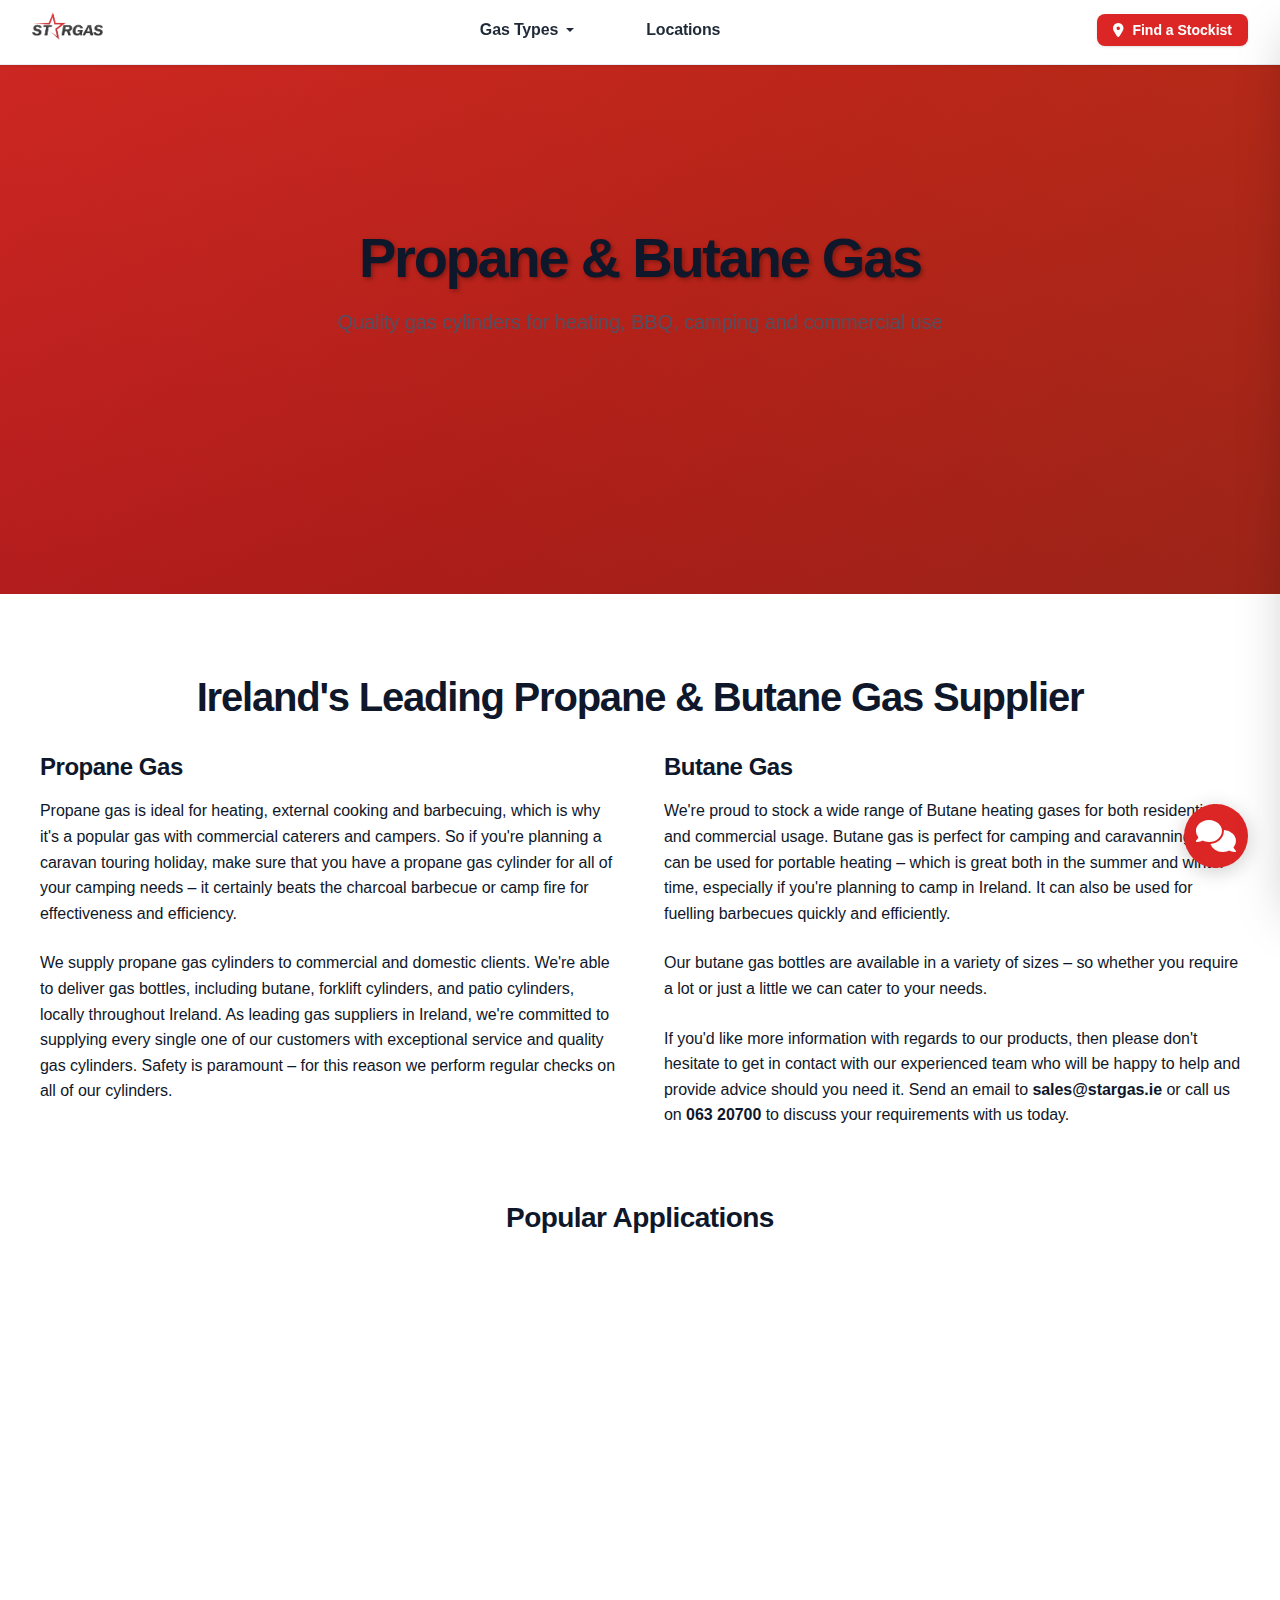
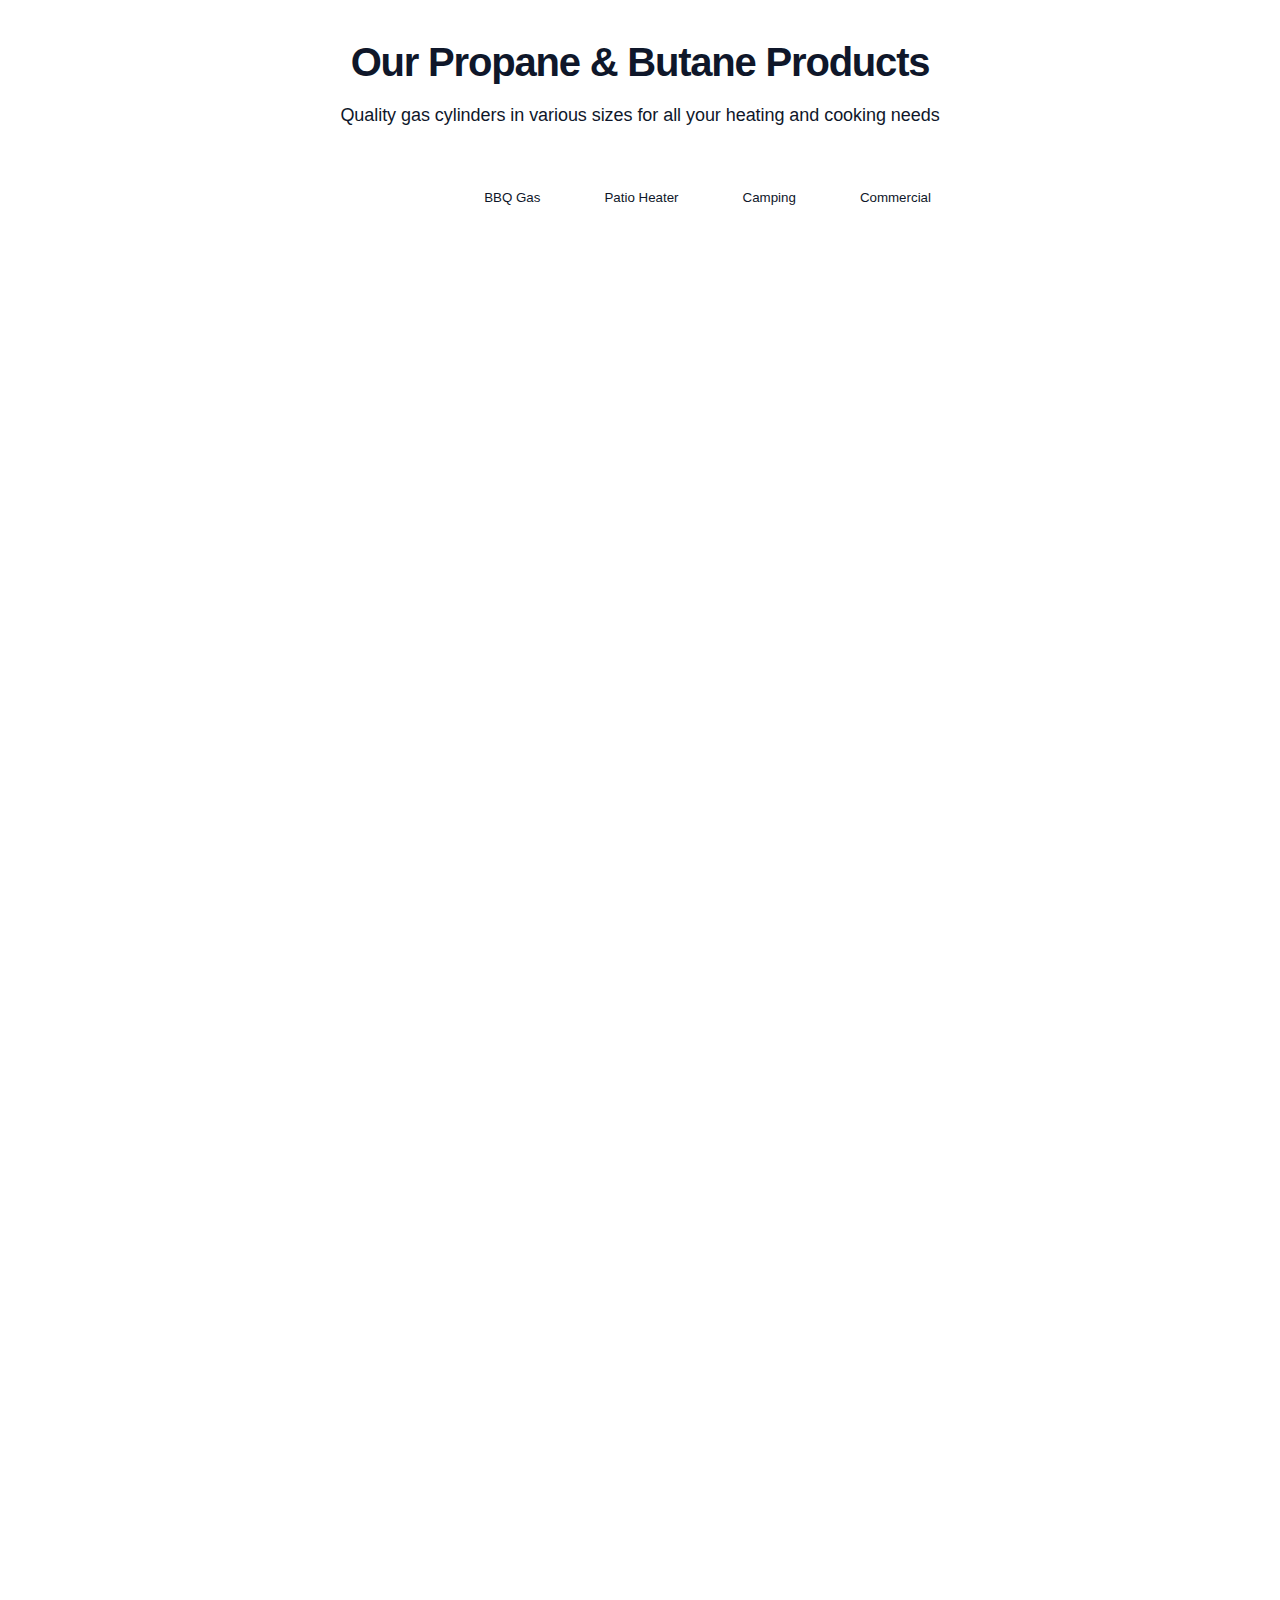
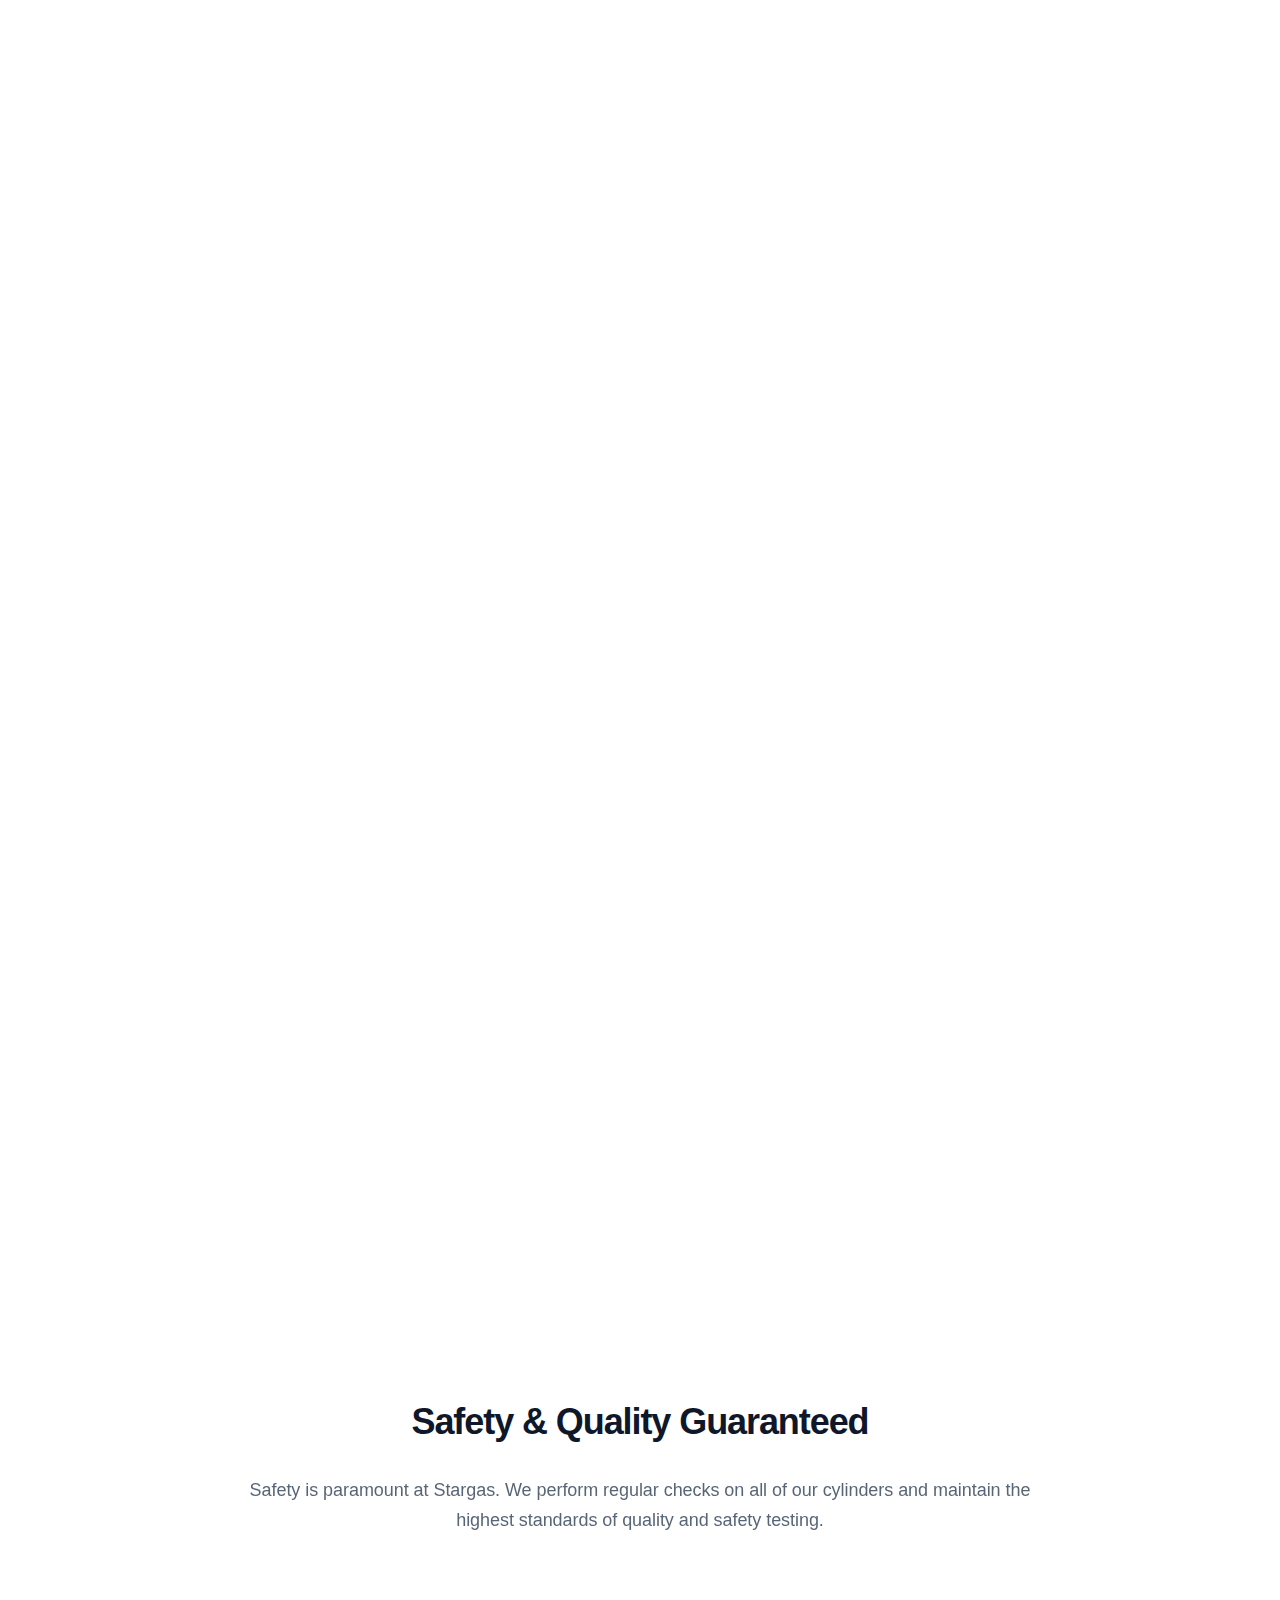
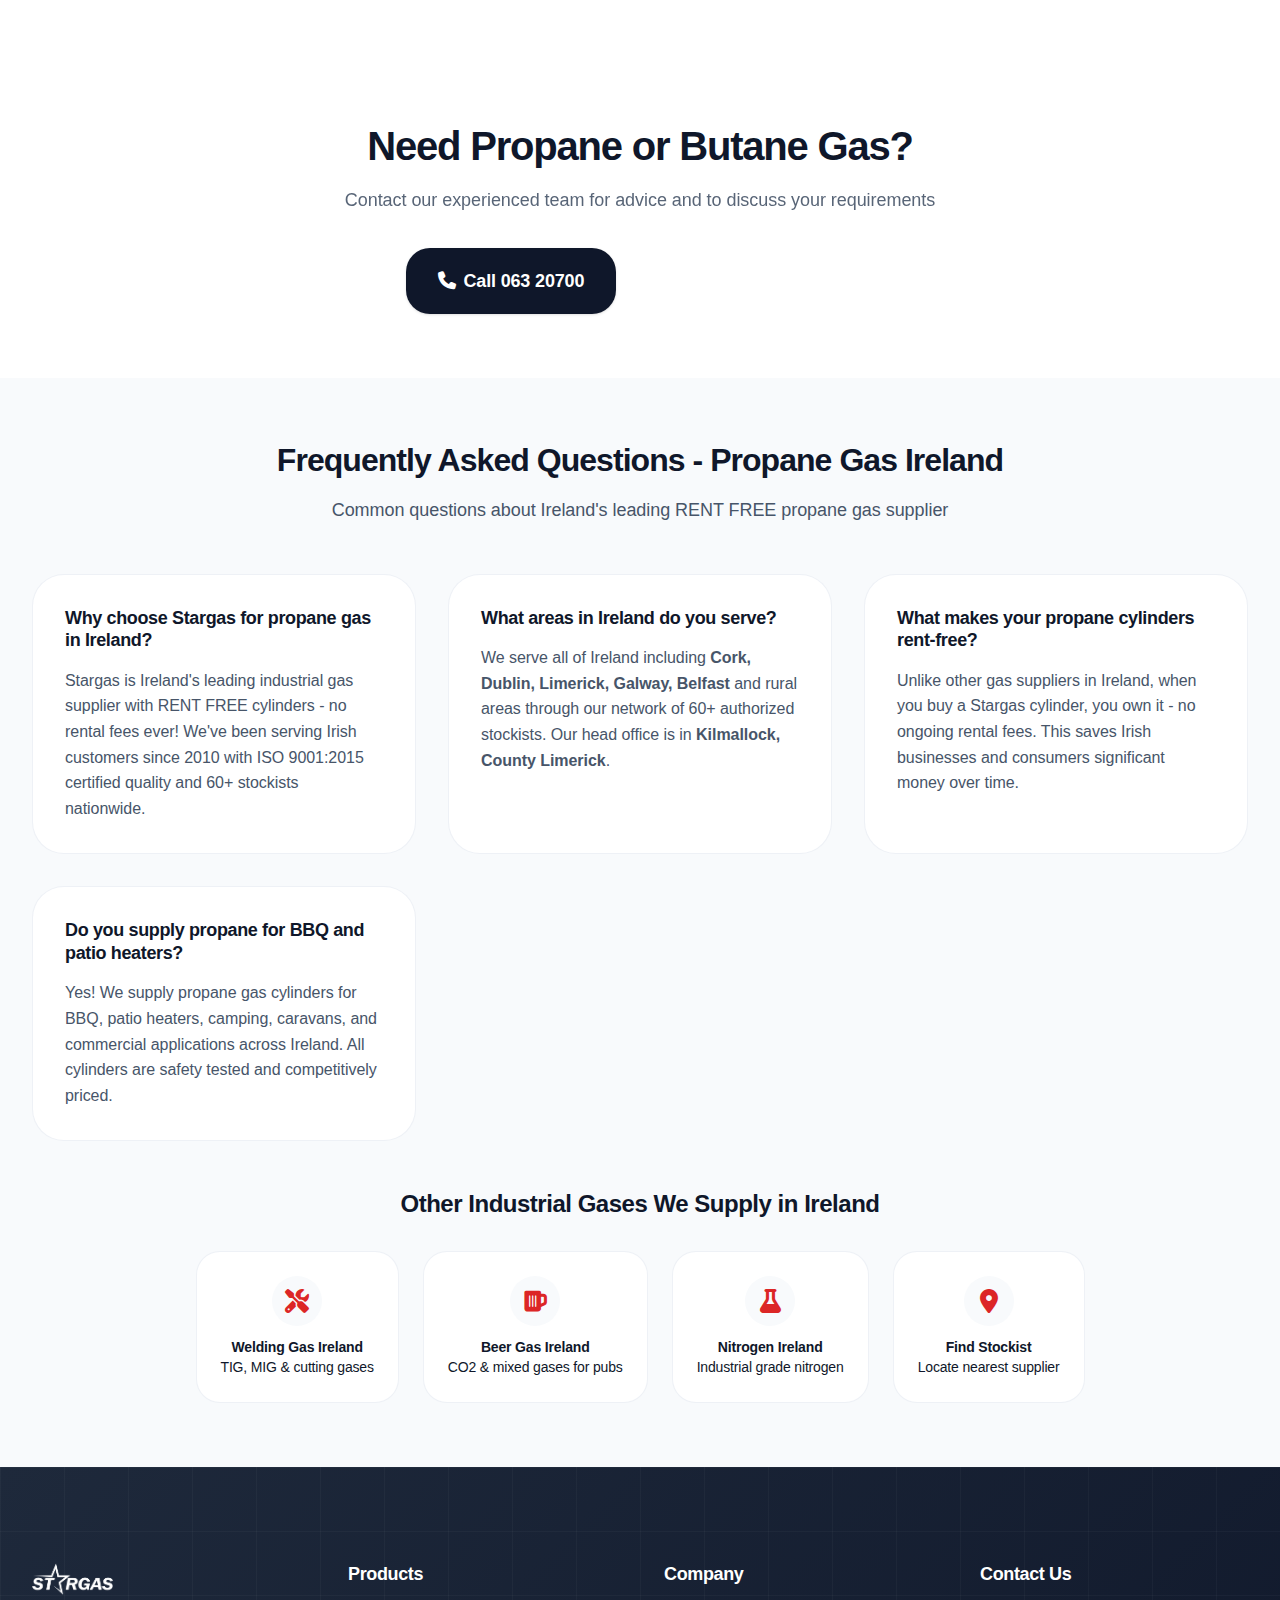
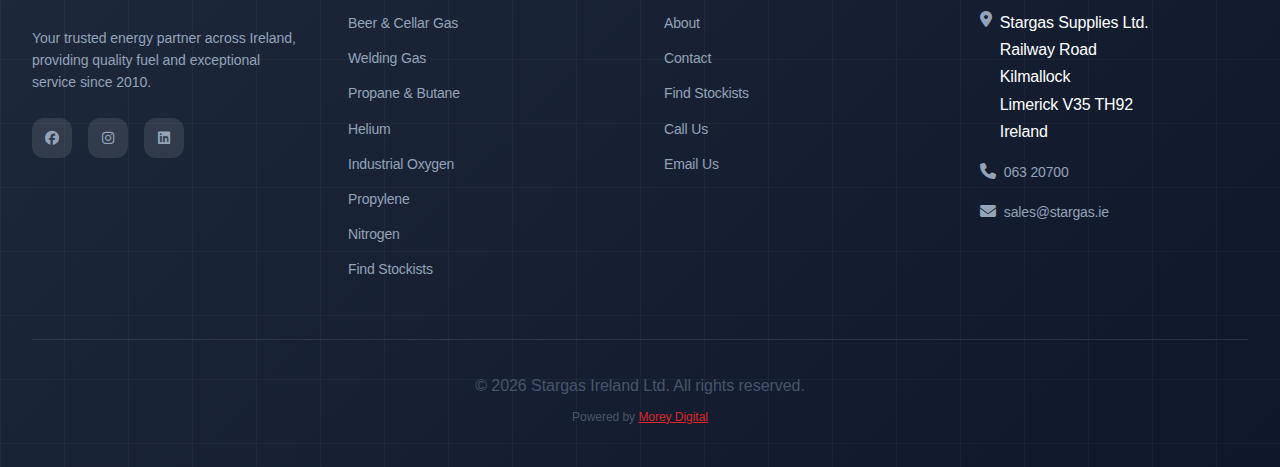
<file: propane-gas.html>
<!DOCTYPE html>
<html lang="en">
<head>
    <meta charset="UTF-8">
    <meta name="viewport" content="width=device-width, initial-scale=1.0">
    <title>Propane & Butane Gas Ireland - BBQ, Patio Heater, Forklift Gas Cylinders | Stargas</title>
    <meta name="description" content="Propane & butane gas cylinders in Ireland. BBQ gas, patio heater gas, forklift gas, camping gas. Commercial & domestic delivery. Safety tested. Best prices nationwide.">
    <meta name="keywords" content="propane gas Ireland, butane gas cylinders, BBQ gas, patio heater gas, camping gas, caravan gas, forklift gas, commercial gas delivery, domestic gas supply, gas bottles Ireland, heating gas, outdoor cooking gas">
    <meta name="author" content="Stargas Supplies Ltd">
    <link rel="canonical" href="https://www.stargas.ie/propane-gas.html">
    
    <!-- Open Graph -->
    <meta property="og:title" content="Propane & Butane Gas Ireland - BBQ, Patio Heater, Forklift Gas">
    <meta property="og:description" content="Quality propane & butane gas cylinders for heating, BBQ, camping & commercial use. Local delivery across Ireland. Safety tested & best prices.">
    <meta property="og:url" content="https://www.stargas.ie/propane-gas.html">
    <meta property="og:image" content="https://www.stargas.ie/images/logo.png">
    
    <!-- Structured Data - Service -->
    <script type="application/ld+json">
    {
      "@context": "https://schema.org",
      "@type": "Service",
      "name": "Propane & Butane Gas Supply",
      "description": "Propane and butane gas cylinders for heating, cooking, and commercial use",
      "provider": {
        "@type": "Organization",
        "name": "Stargas Supplies Ltd",
        "url": "https://www.stargas.ie"
      },
      "areaServed": "Ireland",
      "serviceType": "Gas Supply",
      "hasOfferCatalog": {
        "@type": "OfferCatalog",
        "name": "Propane & Butane Products",
        "itemListElement": [
          {
            "@type": "Offer",
            "itemOffered": {
              "@type": "Product",
              "name": "BBQ Gas Cylinder"
            }
          },
          {
            "@type": "Offer",
            "itemOffered": {
              "@type": "Product", 
              "name": "Patio Heater Gas"
            }
          },
          {
            "@type": "Offer",
            "itemOffered": {
              "@type": "Product",
              "name": "Forklift Gas Cylinder"
            }
          }
        ]
      }
    }
    </script>
    
    <!-- Favicon -->
    <link rel="icon" type="image/png" href="images/logo.png">
    <link rel="shortcut icon" type="image/png" href="images/logo.png">
    <link rel="apple-touch-icon" href="images/logo.png">
    
    <!-- Fonts -->
    <link rel="preconnect" href="https://fonts.googleapis.com">
    <link rel="preconnect" href="https://fonts.gstatic.com" crossorigin>
    <link href="https://fonts.googleapis.com/css2?family=Inter:wght@400;500;600;700;800&display=swap" rel="stylesheet">
    
    <!-- CSS -->
    <link rel="stylesheet" href="css/styles.css">
    <link rel="stylesheet" href="css/propane-gas.css">
    
    <!-- Icons -->
    <link rel="stylesheet" href="https://cdnjs.cloudflare.com/ajax/libs/font-awesome/6.5.1/css/all.min.css">
</head>
<body>
    <!-- Header -->
    <header class="header">
        <nav class="nav">
            <div class="container">
                <div class="nav-wrapper">
                    <a href="index.html" class="logo">
                        <img src="images/logo.png" alt="Stargas" width="120" height="40">
                    </a>
                    
                    <div class="nav-menu" id="navMenu">
                        <div class="nav-item">
                            <a href="#" class="nav-link has-dropdown">Gas Types</a>
                            <div class="dropdown-menu">
                                <div class="dropdown-header">Industrial Gases</div>
                                <a href="propane-gas.html" class="dropdown-item active">
                                    <i class="fas fa-fire"></i>
                                    Propane & Butane
                                </a>
                                <a href="welding-gas.html" class="dropdown-item">
                                    <i class="fas fa-tools"></i>
                                    Welding Gas
                                </a>
                                <a href="nitrogen.html" class="dropdown-item">
                                    <i class="fas fa-flask"></i>
                                    Nitrogen
                                </a>
                                <a href="industrial-oxygen.html" class="dropdown-item">
                                    <i class="fas fa-lungs"></i>
                                    Industrial Oxygen
                                </a>
                                <a href="propylene.html" class="dropdown-item">
                                    <i class="fas fa-industry"></i>
                                    Propylene
                                </a>
                                <div class="dropdown-header">Specialty Gases</div>
                                <a href="beer-gas.html" class="dropdown-item">
                                    <i class="fas fa-beer"></i>
                                    Beer & Cellar Gas
                                </a>
                                <a href="helium.html" class="dropdown-item">
                                    <i class="fas fa-atom"></i>
                                    Helium
                                </a>
                            </div>
                        </div>
                        <div class="nav-item">
                            <a href="store-locator.html" class="nav-link">Locations</a>
                        </div>
                    </div>
                    
                    <div class="nav-actions">
                        <button class="btn btn-primary nav-cta" onclick="window.location.href='store-locator.html'">
                            <i class="fas fa-map-marker-alt"></i>
                            Find a Stockist
                        </button>
                    </div>
                    
                    <button class="mobile-menu-toggle" id="mobileMenuToggle" aria-label="Open menu">
                        <i class="fas fa-bars"></i>
                    </button>
                </div>
            </div>
        </nav>
    </header>

    <!-- Mobile Menu -->
    <div class="mobile-menu" id="mobileMenu">
        <div class="mobile-menu-content">
            <div class="mobile-menu-header">
                <a href="index.html">
                    <img src="images/logo.png" alt="Stargas" width="100">
                </a>
                <button class="mobile-menu-close" id="mobileMenuClose" aria-label="Close menu">
                    <i class="fas fa-times"></i>
                </button>
            </div>
            <div class="mobile-menu-links">
                <div class="mobile-menu-section">
                    <h4>Gas Types</h4>
                    <a href="propane-gas.html" class="mobile-menu-link active">
                        <i class="fas fa-fire"></i> Propane & Butane
                    </a>
                    <a href="welding-gas.html" class="mobile-menu-link">
                        <i class="fas fa-tools"></i> Welding Gas
                    </a>
                    <a href="nitrogen.html" class="mobile-menu-link">
                        <i class="fas fa-flask"></i> Nitrogen
                    </a>
                    <a href="industrial-oxygen.html" class="mobile-menu-link">
                        <i class="fas fa-lungs"></i> Industrial Oxygen
                    </a>
                    <a href="propylene.html" class="mobile-menu-link">
                        <i class="fas fa-industry"></i> Propylene
                    </a>
                    <a href="beer-gas.html" class="mobile-menu-link">
                        <i class="fas fa-beer"></i> Beer & Cellar Gas
                    </a>
                    <a href="helium.html" class="mobile-menu-link">
                        <i class="fas fa-atom"></i> Helium
                    </a>
                </div>
                <a href="store-locator.html" class="mobile-menu-link">
                    <i class="fas fa-map-marker-alt"></i> Locations
                </a>
                <div class="mobile-cta-section">
                    <button class="btn btn-primary btn-block" onclick="window.location.href='store-locator.html'">
                        <i class="fas fa-map-marker-alt"></i>
                        Find a Stockist
                    </button>
                </div>
            </div>
        </div>
    </div>

    <!-- Breadcrumb Navigation -->
    <nav class="breadcrumb-nav" aria-label="Breadcrumb">
        <div class="container">
            <ol class="breadcrumb" itemscope itemtype="https://schema.org/BreadcrumbList">
                <li itemprop="itemListElement" itemscope itemtype="https://schema.org/ListItem">
                    <a href="index.html" itemprop="item">
                        <span itemprop="name">Home</span>
                    </a>
                    <meta itemprop="position" content="1">
                </li>
                <li itemprop="itemListElement" itemscope itemtype="https://schema.org/ListItem">
                    <span itemprop="name">Propane & Butane Gas</span>
                    <meta itemprop="position" content="2">
                </li>
            </ol>
        </div>
    </nav>

    <!-- Propane Gas Hero -->
    <section class="propane-hero">
        <div class="hero-overlay"></div>
        <div class="container">
            <div class="hero-content">
                <h1>Propane & Butane Gas</h1>
                <p class="hero-subtitle">
                    Quality gas cylinders for heating, BBQ, camping and commercial use
                </p>
                <div class="hero-features">
                    <div class="hero-feature">
                        <i class="fas fa-fire"></i>
                        <span>BBQ & Heating</span>
                    </div>
                    <div class="hero-feature">
                        <i class="fas fa-campground"></i>
                        <span>Camping & Caravan</span>
                    </div>
                    <div class="hero-feature">
                        <i class="fas fa-truck"></i>
                        <span>Local Delivery</span>
                    </div>
                </div>
            </div>
        </div>
    </section>

    <!-- Introduction Section -->
    <section class="propane-intro-section">
        <div class="container">
            <div class="intro-content">
                <div class="intro-text">
                    <h2>Ireland's Leading Propane & Butane Gas Supplier</h2>
                    <div class="intro-grid">
                        <div class="intro-section">
                            <h3>Propane Gas</h3>
                            <p>
                                Propane gas is ideal for heating, external cooking and barbecuing, which is why it's a popular gas with commercial caterers and campers. So if you're planning a caravan touring holiday, make sure that you have a propane gas cylinder for all of your camping needs – it certainly beats the charcoal barbecue or camp fire for effectiveness and efficiency.
                            </p>
                            <p>
                                We supply propane gas cylinders to commercial and domestic clients. We're able to deliver gas bottles, including butane, forklift cylinders, and patio cylinders, locally throughout Ireland. As leading gas suppliers in Ireland, we're committed to supplying every single one of our customers with exceptional service and quality gas cylinders. Safety is paramount – for this reason we perform regular checks on all of our cylinders.
                            </p>
                        </div>
                        
                        <div class="intro-section">
                            <h3>Butane Gas</h3>
                            <p>
                                We're proud to stock a wide range of Butane heating gases for both residential and commercial usage. Butane gas is perfect for camping and caravanning as it can be used for portable heating – which is great both in the summer and winter time, especially if you're planning to camp in Ireland. It can also be used for fuelling barbecues quickly and efficiently.
                            </p>
                            <p>
                                Our butane gas bottles are available in a variety of sizes – so whether you require a lot or just a little we can cater to your needs.
                            </p>
                            <p>
                                If you'd like more information with regards to our products, then please don't hesitate to get in contact with our experienced team who will be happy to help and provide advice should you need it. Send an email to <a href="mailto:sales@stargas.ie" class="email-link">sales@stargas.ie</a> or call us on <a href="tel:+35363207000" class="phone-link">063 20700</a> to discuss your requirements with us today.
                            </p>
                        </div>
                    </div>
                </div>
                
                <div class="applications-section">
                    <h3>Popular Applications</h3>
                    <div class="applications-grid">
                        <div class="app-card">
                            <div class="app-icon">
                                <i class="fas fa-fire"></i>
                            </div>
                            <h4>BBQ & Outdoor Cooking</h4>
                            <p>Perfect for barbecues and outdoor catering</p>
                        </div>
                        
                        <div class="app-card">
                            <div class="app-icon">
                                <i class="fas fa-home"></i>
                            </div>
                            <h4>Patio Heating</h4>
                            <p>Keep outdoor spaces warm and comfortable</p>
                        </div>
                        
                        <div class="app-card">
                            <div class="app-icon">
                                <i class="fas fa-campground"></i>
                            </div>
                            <h4>Camping & Caravan</h4>
                            <p>Portable heating and cooking for holidays</p>
                        </div>
                        
                        <div class="app-card">
                            <div class="app-icon">
                                <i class="fas fa-forklift"></i>
                            </div>
                            <h4>Forklift Fuel</h4>
                            <p>Clean burning fuel for industrial equipment</p>
                        </div>
                    </div>
                </div>
            </div>
        </div>
    </section>

    <!-- Products Section -->
    <section class="propane-products-section">
        <div class="container">
            <div class="section-header">
                <h2 class="section-title">Our Propane & Butane Products</h2>
                <p class="section-description">
                    Quality gas cylinders in various sizes for all your heating and cooking needs
                </p>
            </div>
            
            <!-- Product Categories -->
            <div class="product-categories">
                <button class="category-btn active" data-category="all">All Products</button>
                <button class="category-btn" data-category="bbq">BBQ Gas</button>
                <button class="category-btn" data-category="patio">Patio Heater</button>
                <button class="category-btn" data-category="camping">Camping</button>
                <button class="category-btn" data-category="commercial">Commercial</button>
            </div>
            
            <div class="products-grid">
                <!-- BBQ Gas Products -->
                <div class="product-card" data-category="bbq">
                    <div class="product-image">
                        <div class="gas-cylinder">
                            <div class="cylinder-body propane-small">
                                <span class="gas-label">BBQ</span>
                            </div>
                        </div>
                    </div>
                    <div class="product-info">
                        <h3>BBQ Gas - 13kg Propane</h3>
                        <p class="product-type">Standard BBQ Cylinder</p>
                        <ul class="product-features">
                            <li>Perfect for home BBQ use</li>
                            <li>Long lasting cylinder</li>
                            <li>Standard fitting</li>
                        </ul>
                        <div class="product-price">
                            <span class="price" data-eur="32.00" data-gbp="28.00">
                                <span class="currency-symbol">€</span><span class="price-amount">32.00</span>
                            </span>
                            <span class="price-note">Per cylinder</span>
                        </div>
                        <div class="product-footer">
                            <span class="availability in-stock">
                                <i class="fas fa-check-circle"></i> In Stock
                            </span>
                            <button class="btn btn-primary btn-sm">
                                Order Now
                            </button>
                        </div>
                    </div>
                </div>

                <div class="product-card" data-category="bbq">
                    <div class="product-image">
                        <div class="gas-cylinder">
                            <div class="cylinder-body propane-medium">
                                <span class="gas-label">BBQ</span>
                            </div>
                        </div>
                    </div>
                    <div class="product-info">
                        <h3>BBQ Gas - 19kg Propane</h3>
                        <p class="product-type">Large BBQ Cylinder</p>
                        <ul class="product-features">
                            <li>Extended BBQ sessions</li>
                            <li>Commercial restaurant use</li>
                            <li>Better value per kg</li>
                        </ul>
                        <div class="product-price">
                            <span class="price" data-eur="45.00" data-gbp="39.00">
                                <span class="currency-symbol">€</span><span class="price-amount">45.00</span>
                            </span>
                            <span class="price-note">Per cylinder</span>
                        </div>
                        <div class="product-footer">
                            <span class="availability in-stock">
                                <i class="fas fa-check-circle"></i> In Stock
                            </span>
                            <button class="btn btn-primary btn-sm">
                                Order Now
                            </button>
                        </div>
                    </div>
                </div>

                <div class="product-card" data-category="bbq">
                    <div class="product-image">
                        <div class="gas-cylinder">
                            <div class="cylinder-body butane">
                                <span class="gas-label">BBQ</span>
                            </div>
                        </div>
                    </div>
                    <div class="product-info">
                        <h3>BBQ Butane - 15kg</h3>
                        <p class="product-type">Butane BBQ Cylinder</p>
                        <ul class="product-features">
                            <li>Clean burning flame</li>
                            <li>Ideal for precision cooking</li>
                            <li>Portable and lightweight</li>
                        </ul>
                        <div class="product-price">
                            <span class="price" data-eur="38.00" data-gbp="33.00">
                                <span class="currency-symbol">€</span><span class="price-amount">38.00</span>
                            </span>
                            <span class="price-note">Per cylinder</span>
                        </div>
                        <div class="product-footer">
                            <span class="availability in-stock">
                                <i class="fas fa-check-circle"></i> In Stock
                            </span>
                            <button class="btn btn-primary btn-sm">
                                Order Now
                            </button>
                        </div>
                    </div>
                </div>

                <!-- Patio Heater Products -->
                <div class="product-card" data-category="patio">
                    <div class="product-image">
                        <div class="gas-cylinder">
                            <div class="cylinder-body propane-medium">
                                <span class="gas-label">Heat</span>
                            </div>
                        </div>
                    </div>
                    <div class="product-info">
                        <h3>Patio Heater Gas - 13kg</h3>
                        <p class="product-type">Propane Patio Heater</p>
                        <ul class="product-features">
                            <li>Perfect for patio heaters</li>
                            <li>Long burn time</li>
                            <li>Consistent heat output</li>
                        </ul>
                        <div class="product-price">
                            <span class="price" data-eur="34.00" data-gbp="30.00">
                                <span class="currency-symbol">€</span><span class="price-amount">34.00</span>
                            </span>
                            <span class="price-note">Per cylinder</span>
                        </div>
                        <div class="product-footer">
                            <span class="availability in-stock">
                                <i class="fas fa-check-circle"></i> In Stock
                            </span>
                            <button class="btn btn-primary btn-sm">
                                Order Now
                            </button>
                        </div>
                    </div>
                </div>

                <div class="product-card" data-category="patio">
                    <div class="product-image">
                        <div class="gas-cylinder">
                            <div class="cylinder-body propane-large">
                                <span class="gas-label">Heat</span>
                            </div>
                        </div>
                    </div>
                    <div class="product-info">
                        <h3>Commercial Patio Gas - 47kg</h3>
                        <p class="product-type">Large Propane Heater</p>
                        <ul class="product-features">
                            <li>Commercial establishments</li>
                            <li>Extended heating periods</li>
                            <li>Cost effective option</li>
                        </ul>
                        <div class="product-price">
                            <span class="price" data-eur="89.00" data-gbp="78.00">
                                <span class="currency-symbol">€</span><span class="price-amount">89.00</span>
                            </span>
                            <span class="price-note">Per cylinder</span>
                        </div>
                        <div class="product-footer">
                            <span class="availability in-stock">
                                <i class="fas fa-check-circle"></i> In Stock
                            </span>
                            <button class="btn btn-primary btn-sm">
                                Order Now
                            </button>
                        </div>
                    </div>
                </div>

                <!-- Camping Products -->
                <div class="product-card" data-category="camping">
                    <div class="product-image">
                        <div class="gas-cylinder">
                            <div class="cylinder-body camping">
                                <span class="gas-label">Camp</span>
                            </div>
                        </div>
                    </div>
                    <div class="product-info">
                        <h3>Camping Gas - 907 Cylinder</h3>
                        <p class="product-type">Portable Camping Gas</p>
                        <ul class="product-features">
                            <li>Compact and portable</li>
                            <li>Perfect for camping stoves</li>
                            <li>Easy to transport</li>
                        </ul>
                        <div class="product-price">
                            <span class="price" data-eur="22.00" data-gbp="19.00">
                                <span class="currency-symbol">€</span><span class="price-amount">22.00</span>
                            </span>
                            <span class="price-note">Per cylinder</span>
                        </div>
                        <div class="product-footer">
                            <span class="availability in-stock">
                                <i class="fas fa-check-circle"></i> In Stock
                            </span>
                            <button class="btn btn-primary btn-sm">
                                Order Now
                            </button>
                        </div>
                    </div>
                </div>

                <div class="product-card" data-category="camping">
                    <div class="product-image">
                        <div class="gas-cylinder">
                            <div class="cylinder-body camping">
                                <span class="gas-label">Camp</span>
                            </div>
                        </div>
                    </div>
                    <div class="product-info">
                        <h3>Caravan Gas - 6kg Propane</h3>
                        <p class="product-type">Caravan & Motorhome</p>
                        <ul class="product-features">
                            <li>Ideal for caravans</li>
                            <li>Heating and cooking</li>
                            <li>Lightweight design</li>
                        </ul>
                        <div class="product-price">
                            <span class="price" data-eur="28.00" data-gbp="24.00">
                                <span class="currency-symbol">€</span><span class="price-amount">28.00</span>
                            </span>
                            <span class="price-note">Per cylinder</span>
                        </div>
                        <div class="product-footer">
                            <span class="availability in-stock">
                                <i class="fas fa-check-circle"></i> In Stock
                            </span>
                            <button class="btn btn-primary btn-sm">
                                Order Now
                            </button>
                        </div>
                    </div>
                </div>

                <div class="product-card" data-category="camping">
                    <div class="product-image">
                        <div class="gas-cylinder">
                            <div class="cylinder-body butane">
                                <span class="gas-label">Camp</span>
                            </div>
                        </div>
                    </div>
                    <div class="product-info">
                        <h3>Portable Butane - 220g</h3>
                        <p class="product-type">Ultra Portable Camping</p>
                        <ul class="product-features">
                            <li>Ultra-lightweight</li>
                            <li>Backpacking ideal</li>
                            <li>Single use canister</li>
                        </ul>
                        <div class="product-price">
                            <span class="price" data-eur="5.50" data-gbp="4.80">
                                <span class="currency-symbol">€</span><span class="price-amount">5.50</span>
                            </span>
                            <span class="price-note">Per canister</span>
                        </div>
                        <div class="product-footer">
                            <span class="availability in-stock">
                                <i class="fas fa-check-circle"></i> In Stock
                            </span>
                            <button class="btn btn-primary btn-sm">
                                Order Now
                            </button>
                        </div>
                    </div>
                </div>

                <!-- Commercial Products -->
                <div class="product-card" data-category="commercial">
                    <div class="product-image">
                        <div class="gas-cylinder">
                            <div class="cylinder-body forklift">
                                <span class="gas-label">Fork</span>
                            </div>
                        </div>
                    </div>
                    <div class="product-info">
                        <h3>Forklift Gas - 18kg</h3>
                        <p class="product-type">Industrial Forklift Fuel</p>
                        <ul class="product-features">
                            <li>Clean burning fuel</li>
                            <li>Reliable performance</li>
                            <li>Standard forklift fitting</li>
                        </ul>
                        <div class="product-price">
                            <span class="price" data-eur="42.00" data-gbp="37.00">
                                <span class="currency-symbol">€</span><span class="price-amount">42.00</span>
                            </span>
                            <span class="price-note">Per cylinder</span>
                        </div>
                        <div class="product-footer">
                            <span class="availability in-stock">
                                <i class="fas fa-check-circle"></i> In Stock
                            </span>
                            <button class="btn btn-primary btn-sm">
                                Order Now
                            </button>
                        </div>
                    </div>
                </div>

                <div class="product-card" data-category="commercial">
                    <div class="product-image">
                        <div class="gas-cylinder">
                            <div class="cylinder-body propane-large">
                                <span class="gas-label">Comm</span>
                            </div>
                        </div>
                    </div>
                    <div class="product-info">
                        <h3>Commercial Propane - 47kg</h3>
                        <p class="product-type">Large Commercial Cylinder</p>
                        <ul class="product-features">
                            <li>High volume usage</li>
                            <li>Restaurant & catering</li>
                            <li>Best value per kg</li>
                        </ul>
                        <div class="product-price">
                            <span class="price" data-eur="92.00" data-gbp="80.00">
                                <span class="currency-symbol">€</span><span class="price-amount">92.00</span>
                            </span>
                            <span class="price-note">Per cylinder</span>
                        </div>
                        <div class="product-footer">
                            <span class="availability in-stock">
                                <i class="fas fa-check-circle"></i> In Stock
                            </span>
                            <button class="btn btn-primary btn-sm">
                                Order Now
                            </button>
                        </div>
                    </div>
                </div>

                <div class="product-card" data-category="commercial">
                    <div class="product-image">
                        <div class="gas-cylinder">
                            <div class="cylinder-body butane-large">
                                <span class="gas-label">Comm</span>
                            </div>
                        </div>
                    </div>
                    <div class="product-info">
                        <h3>Commercial Butane - 47kg</h3>
                        <p class="product-type">Large Commercial Butane</p>
                        <ul class="product-features">
                            <li>Indoor heating applications</li>
                            <li>Clean burning</li>
                            <li>Industrial use</li>
                        </ul>
                        <div class="product-price">
                            <span class="price" data-eur="95.00" data-gbp="83.00">
                                <span class="currency-symbol">€</span><span class="price-amount">95.00</span>
                            </span>
                            <span class="price-note">Per cylinder</span>
                        </div>
                        <div class="product-footer">
                            <span class="availability in-stock">
                                <i class="fas fa-check-circle"></i> In Stock
                            </span>
                            <button class="btn btn-primary btn-sm">
                                Order Now
                            </button>
                        </div>
                    </div>
                </div>

                <!-- Additional Products -->
                <div class="product-card" data-category="bbq">
                    <div class="product-image">
                        <div class="gas-cylinder">
                            <div class="cylinder-body propane-mini">
                                <span class="gas-label">Mini</span>
                            </div>
                        </div>
                    </div>
                    <div class="product-info">
                        <h3>Mini BBQ Gas - 5kg</h3>
                        <p class="product-type">Small Propane Cylinder</p>
                        <ul class="product-features">
                            <li>Perfect for small BBQs</li>
                            <li>Easy to handle</li>
                            <li>Apartment balcony use</li>
                        </ul>
                        <div class="product-price">
                            <span class="price" data-eur="24.00" data-gbp="21.00">
                                <span class="currency-symbol">€</span><span class="price-amount">24.00</span>
                            </span>
                            <span class="price-note">Per cylinder</span>
                        </div>
                        <div class="product-footer">
                            <span class="availability in-stock">
                                <i class="fas fa-check-circle"></i> In Stock
                            </span>
                            <button class="btn btn-primary btn-sm">
                                Order Now
                            </button>
                        </div>
                    </div>
                </div>

                <div class="product-card" data-category="patio">
                    <div class="product-image">
                        <div class="gas-cylinder">
                            <div class="cylinder-body propane-small">
                                <span class="gas-label">Patio</span>
                            </div>
                        </div>
                    </div>
                    <div class="product-info">
                        <h3>Patio Gas - 10kg Propane</h3>
                        <p class="product-type">Medium Patio Heater</p>
                        <ul class="product-features">
                            <li>Ideal for small patios</li>
                            <li>Easy cylinder exchange</li>
                            <li>Reliable heat source</li>
                        </ul>
                        <div class="product-price">
                            <span class="price" data-eur="31.00" data-gbp="27.00">
                                <span class="currency-symbol">€</span><span class="price-amount">31.00</span>
                            </span>
                            <span class="price-note">Per cylinder</span>
                        </div>
                        <div class="product-footer">
                            <span class="availability in-stock">
                                <i class="fas fa-check-circle"></i> In Stock
                            </span>
                            <button class="btn btn-primary btn-sm">
                                Order Now
                            </button>
                        </div>
                    </div>
                </div>

                <div class="product-card" data-category="camping">
                    <div class="product-image">
                        <div class="gas-cylinder">
                            <div class="cylinder-body butane">
                                <span class="gas-label">Heat</span>
                            </div>
                        </div>
                    </div>
                    <div class="product-info">
                        <h3>Portable Heater Gas - 15kg Butane</h3>
                        <p class="product-type">Portable Heating Solution</p>
                        <ul class="product-features">
                            <li>Mobile heating units</li>
                            <li>Indoor safe when ventilated</li>
                            <li>Efficient heat output</li>
                        </ul>
                        <div class="product-price">
                            <span class="price" data-eur="39.00" data-gbp="34.00">
                                <span class="currency-symbol">€</span><span class="price-amount">39.00</span>
                            </span>
                            <span class="price-note">Per cylinder</span>
                        </div>
                        <div class="product-footer">
                            <span class="availability in-stock">
                                <i class="fas fa-check-circle"></i> In Stock
                            </span>
                            <button class="btn btn-primary btn-sm">
                                Order Now
                            </button>
                        </div>
                    </div>
                </div>
            </div>
        </div>
    </section>

    <!-- Safety & Quality Section -->
    <section class="safety-section">
        <div class="container">
            <h2>Safety & Quality Guaranteed</h2>
            <div class="safety-content">
                <div class="safety-text">
                    <p>Safety is paramount at Stargas. We perform regular checks on all of our cylinders and maintain the highest standards of quality and safety testing.</p>
                </div>
                <div class="safety-features">
                    <div class="safety-feature">
                        <i class="fas fa-shield-alt"></i>
                        <span>Regular Safety Checks</span>
                    </div>
                    <div class="safety-feature">
                        <i class="fas fa-certificate"></i>
                        <span>Quality Certified</span>
                    </div>
                    <div class="safety-feature">
                        <i class="fas fa-truck"></i>
                        <span>Safe Delivery</span>
                    </div>
                </div>
            </div>
        </div>
    </section>

    <!-- CTA Section -->
    <section class="propane-cta-section">
        <div class="container">
            <div class="cta-content">
                <h2>Need Propane or Butane Gas?</h2>
                <p>Contact our experienced team for advice and to discuss your requirements</p>
                <div class="cta-buttons">
                    <a href="tel:+35363207000" class="btn btn-primary btn-lg">
                        <i class="fas fa-phone"></i>
                        Call 063 20700
                    </a>
                    <a href="mailto:sales@stargas.ie" class="btn btn-outline btn-lg">
                        <i class="fas fa-envelope"></i>
                        Email Sales Team
                    </a>
                </div>
            </div>
        </div>
    </section>

    <!-- FAQ Section for SEO -->
    <section class="faq-section">
        <div class="container">
            <div class="section-header">
                <h2>Frequently Asked Questions - Propane Gas Ireland</h2>
                <p>Common questions about Ireland's leading RENT FREE propane gas supplier</p>
            </div>
            
            <div class="faq-grid">
                <div class="faq-item">
                    <h3>Why choose Stargas for propane gas in Ireland?</h3>
                    <p>Stargas is Ireland's leading industrial gas supplier with RENT FREE cylinders - no rental fees ever! We've been serving Irish customers since 2010 with ISO 9001:2015 certified quality and 60+ stockists nationwide.</p>
                </div>
                
                <div class="faq-item">
                    <h3>What areas in Ireland do you serve?</h3>
                    <p>We serve all of Ireland including <strong>Cork, Dublin, Limerick, Galway, Belfast</strong> and rural areas through our network of 60+ authorized stockists. Our head office is in <strong>Kilmallock, County Limerick</strong>.</p>
                </div>
                
                <div class="faq-item">
                    <h3>What makes your propane cylinders rent-free?</h3>
                    <p>Unlike other gas suppliers in Ireland, when you buy a Stargas cylinder, you own it - no ongoing rental fees. This saves Irish businesses and consumers significant money over time.</p>
                </div>
                
                <div class="faq-item">
                    <h3>Do you supply propane for BBQ and patio heaters?</h3>
                    <p>Yes! We supply propane gas cylinders for BBQ, patio heaters, camping, caravans, and commercial applications across Ireland. All cylinders are safety tested and competitively priced.</p>
                </div>
            </div>
            
            <div class="related-products">
                <h3>Other Industrial Gases We Supply in Ireland</h3>
                <div class="related-links">
                    <a href="welding-gas.html" class="related-link">
                        <i class="fas fa-tools"></i>
                        <span><strong>Welding Gas Ireland</strong><br>TIG, MIG & cutting gases</span>
                    </a>
                    <a href="beer-gas.html" class="related-link">
                        <i class="fas fa-beer"></i>
                        <span><strong>Beer Gas Ireland</strong><br>CO2 & mixed gases for pubs</span>
                    </a>
                    <a href="nitrogen.html" class="related-link">
                        <i class="fas fa-flask"></i>
                        <span><strong>Nitrogen Ireland</strong><br>Industrial grade nitrogen</span>
                    </a>
                    <a href="store-locator.html" class="related-link">
                        <i class="fas fa-map-marker-alt"></i>
                        <span><strong>Find Stockist</strong><br>Locate nearest supplier</span>
                    </a>
                </div>
            </div>
        </div>
    </section>

    <!-- Footer -->
    <footer class="footer">
        <div class="container">
            <div class="footer-content">
                <div class="footer-section">
                    <img src="images/logo.png" alt="Stargas" class="footer-logo">
                    <p>Your trusted energy partner across Ireland, providing quality fuel and exceptional service since 2010.</p>
                    <div class="social-links">
                        <a href="https://www.facebook.com/StargasIreland" target="_blank" rel="noopener" aria-label="Facebook"><i class="fab fa-facebook"></i></a>
                        <a href="https://www.instagram.com/stargassuppliesltd" target="_blank" rel="noopener" aria-label="Instagram"><i class="fab fa-instagram"></i></a>
                        <a href="https://www.linkedin.com/company/stargas-supplies-ltd" target="_blank" rel="noopener" aria-label="LinkedIn"><i class="fab fa-linkedin"></i></a>
                    </div>
                </div>
                
                <div class="footer-section">
                    <h3>Products</h3>
                    <ul>
                        <li><a href="beer-gas.html">Beer & Cellar Gas</a></li>
                        <li><a href="welding-gas.html">Welding Gas</a></li>
                        <li><a href="propane-gas.html">Propane & Butane</a></li>
                        <li><a href="helium.html">Helium</a></li>
                        <li><a href="industrial-oxygen.html">Industrial Oxygen</a></li>
                        <li><a href="propylene.html">Propylene</a></li>
                        <li><a href="nitrogen.html">Nitrogen</a></li>
                        <li><a href="store-locator.html">Find Stockists</a></li>
                    </ul>
                </div>
                
                <div class="footer-section">
                    <h3>Company</h3>
                    <ul>
                        <li><a href="index.html#about">About</a></li>
                        <li><a href="contact.html">Contact</a></li>
                        <li><a href="store-locator.html">Find Stockists</a></li>
                        <li><a href="tel:+35363207000">Call Us</a></li>
                        <li><a href="mailto:sales@stargas.ie">Email Us</a></li>
                    </ul>
                </div>
                
                <div class="footer-section">
                    <h3>Contact Us</h3>
                    <ul class="contact-info">
                        <li>
                            <i class="fas fa-map-marker-alt"></i>
                            <span>Stargas Supplies Ltd.<br>Railway Road<br>Kilmallock<br>Limerick V35 TH92<br>Ireland</span>
                        </li>
                        <li>
                            <i class="fas fa-phone"></i>
                            <a href="tel:+35363207000">063 20700</a>
                        </li>
                        <li>
                            <i class="fas fa-envelope"></i>
                            <a href="mailto:sales@stargas.ie">sales@stargas.ie</a>
                        </li>
                    </ul>
                </div>
            </div>
            
            <div class="footer-bottom">
                <p>&copy; <span id="currentYear">2025</span> Stargas Ireland Ltd. All rights reserved.</p>
                <p class="powered-by">Powered by <a href="https://moreydigital.ie" target="_blank" rel="noopener">Morey Digital</a></p>
            </div>
        </div>
    </footer>

    <!-- Chatbot -->
    <div class="chatbot-container">
        <button class="chatbot-toggle" id="chatbotToggle" aria-label="Open chatbot">
            <i class="fas fa-comments"></i>
        </button>
        <div class="chatbot-widget" id="chatbotWidget">
            <iframe
                src="https://www.chatbase.co/chatbot-iframe/d4P8RB8MjwvG5Ftnz3Axy"
                width="100%"
                style="height: 100%; min-height: 700px"
                frameborder="0"
            ></iframe>
        </div>
    </div>

    <script src="js/main.js"></script>
    <script src="js/propane-gas.js"></script>
</body>
</html>
</file>
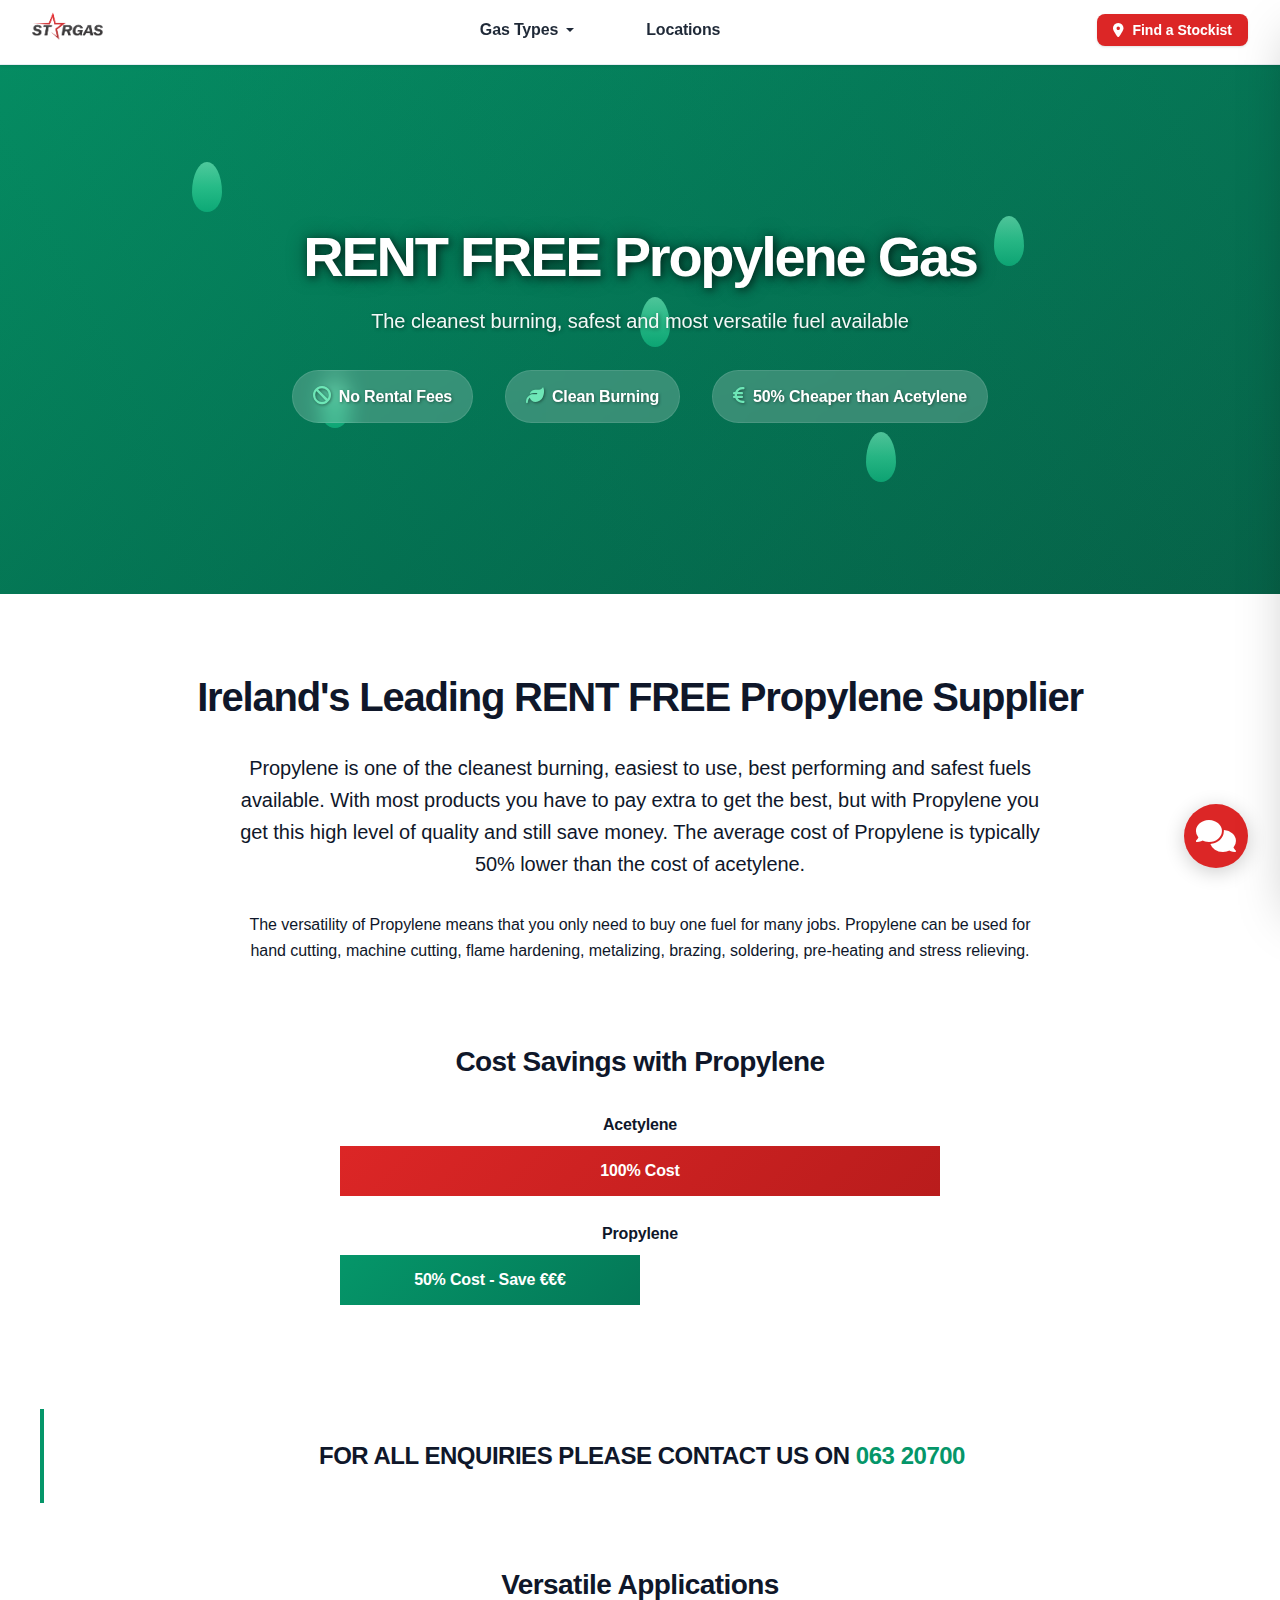
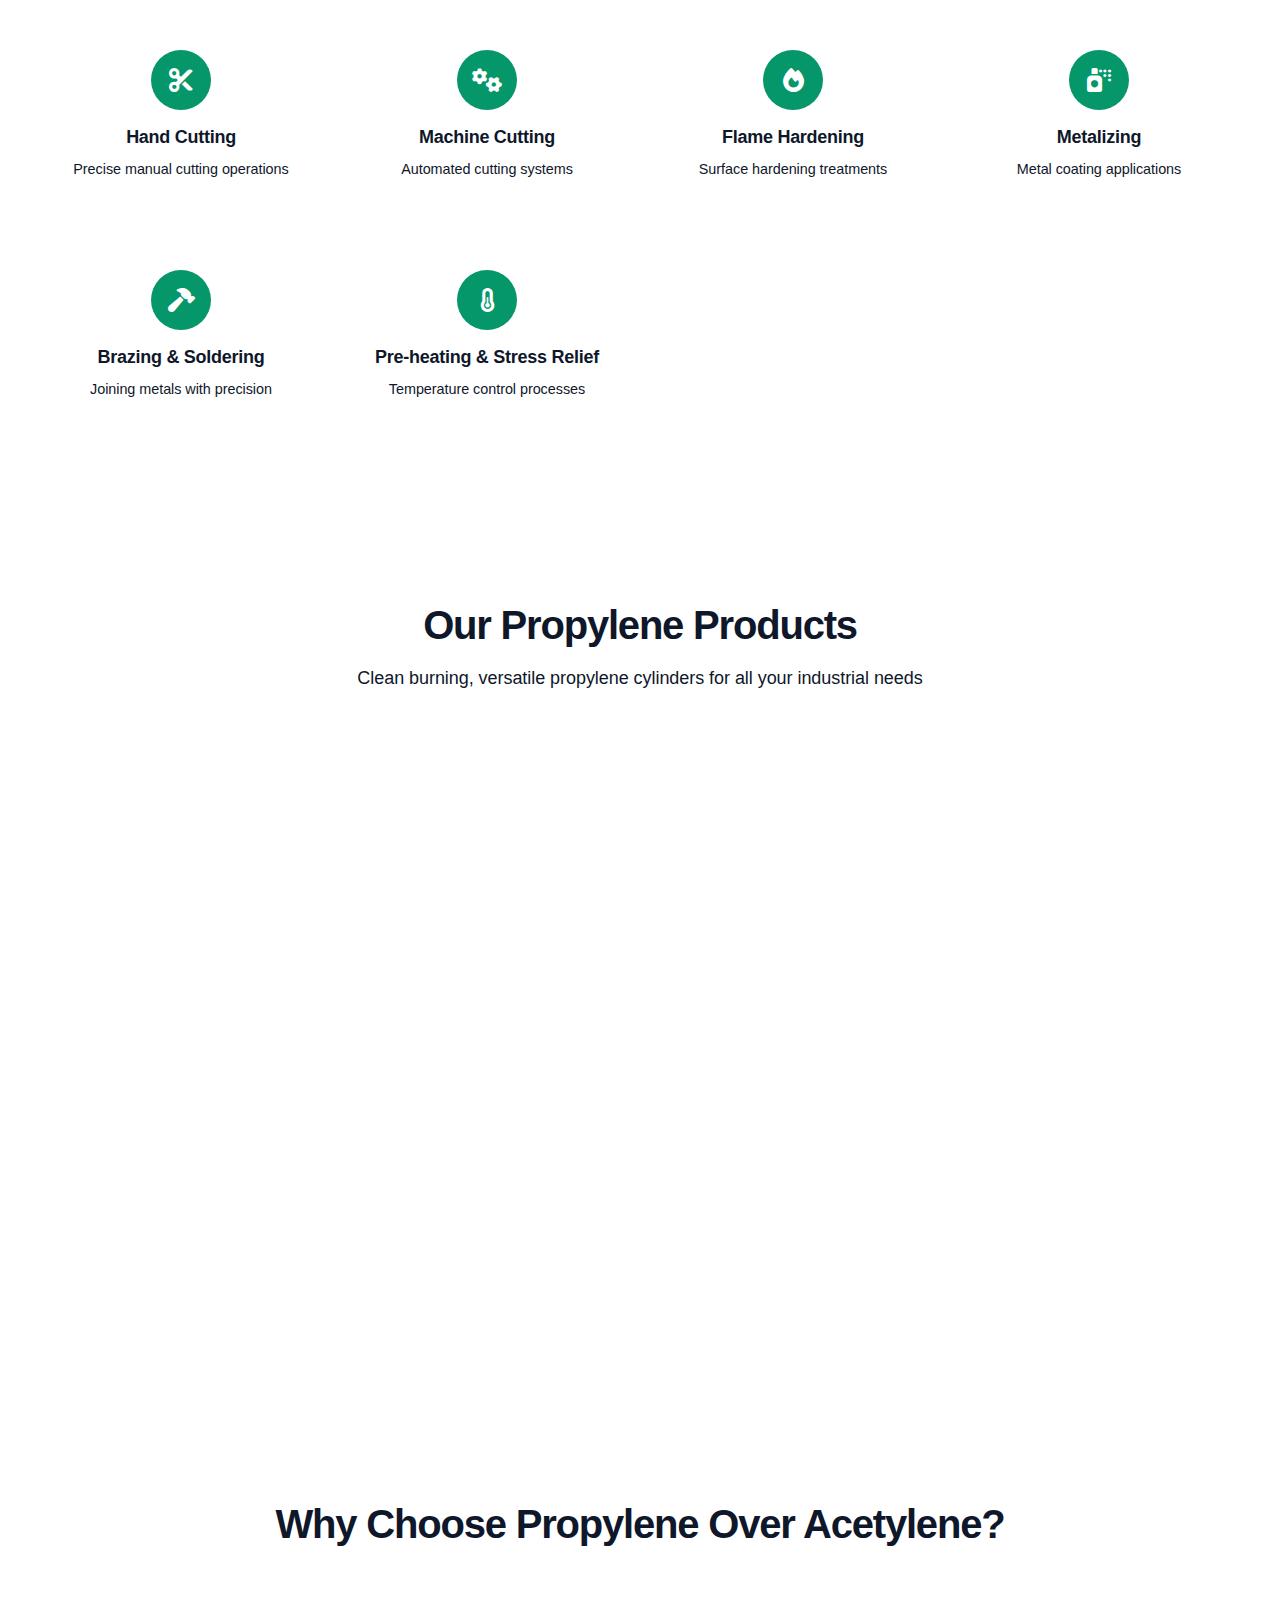
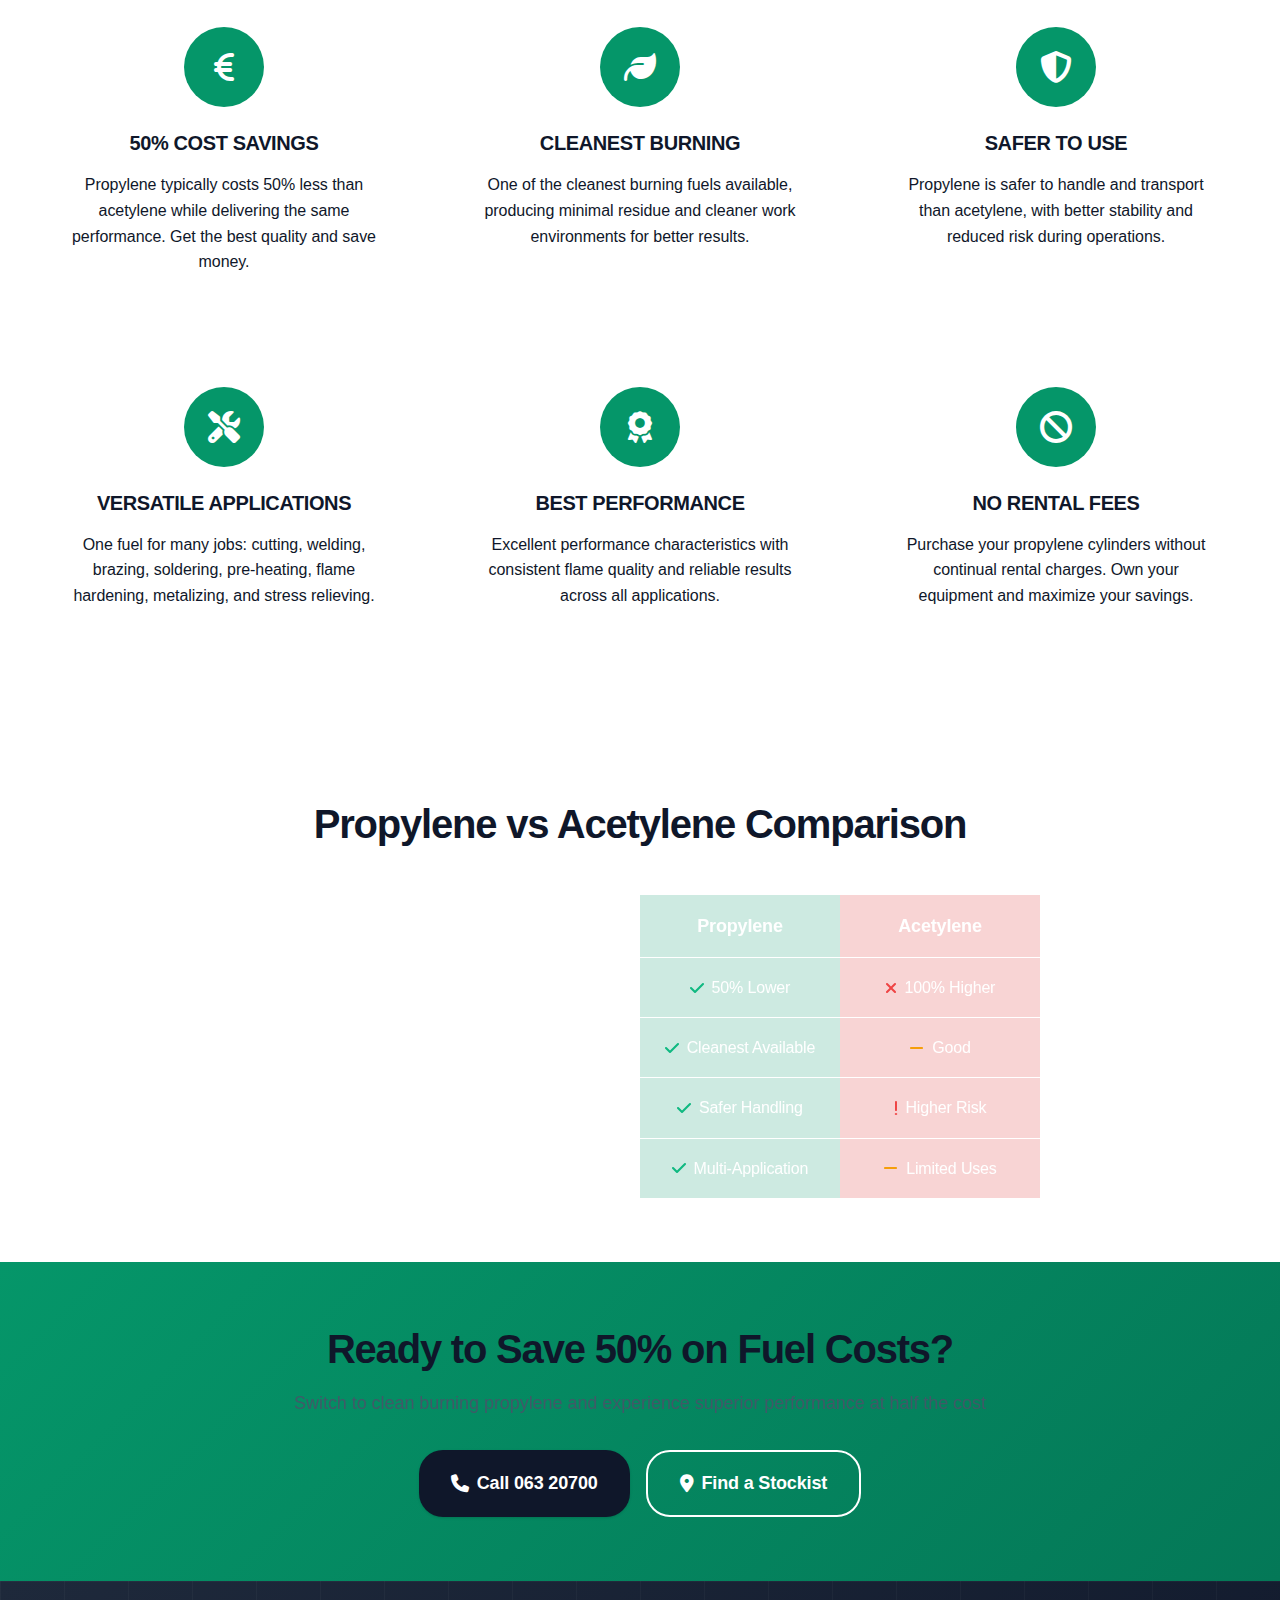
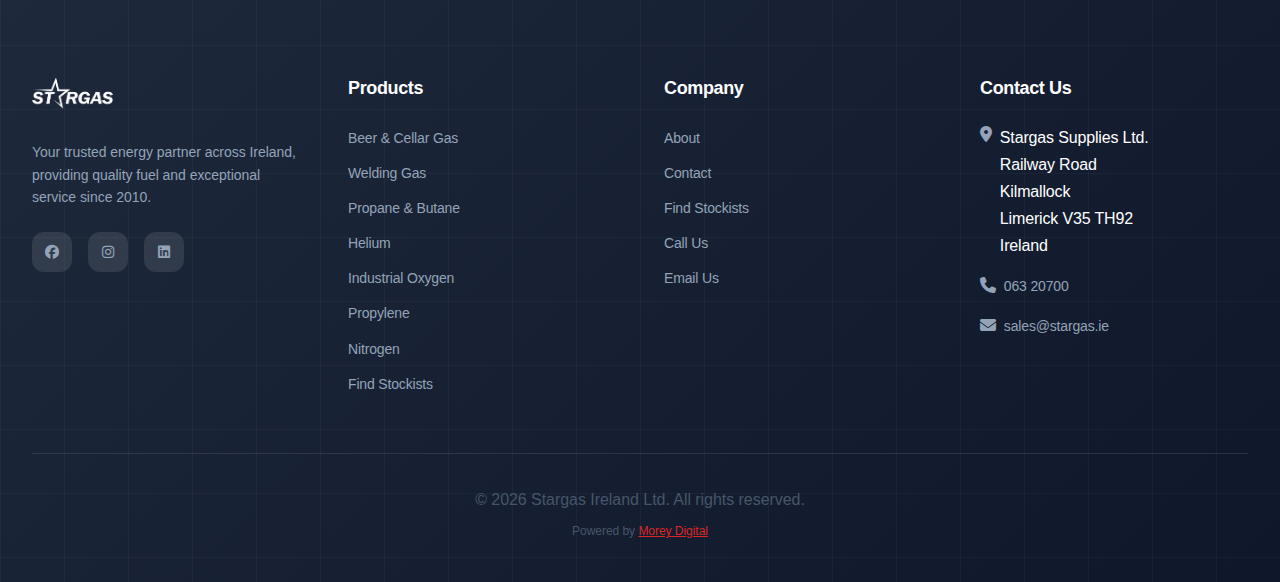
<file: propylene.html>
<!DOCTYPE html>
<html lang="en">
<head>
    <meta charset="UTF-8">
    <meta name="viewport" content="width=device-width, initial-scale=1.0">
    <title>Propylene Gas Ireland - RENT FREE Clean Burning Fuel for Cutting, Welding & Brazing | Stargas</title>
    <meta name="description" content="RENT FREE propylene gas cylinders in Ireland. Cleanest burning, safest fuel. 50% cheaper than acetylene. Perfect for cutting, welding, brazing & more.">
    <meta name="keywords" content="propylene gas Ireland, propylene cylinders, clean burning fuel, welding gas alternative, acetylene alternative, cutting gas Ireland, brazing gas, propylene bottles, rent free propylene, industrial propylene Ireland">
    <meta name="author" content="Stargas Supplies Ltd">
    <link rel="canonical" href="https://www.stargas.ie/propylene.html">
    
    <!-- Open Graph -->
    <meta property="og:title" content="Propylene Gas Ireland - RENT FREE Clean Burning Fuel">
    <meta property="og:description" content="Ireland's leading RENT FREE propylene supplier. Clean burning, versatile fuel. 50% cheaper than acetylene for cutting, welding & brazing.">
    <meta property="og:url" content="https://www.stargas.ie/propylene.html">
    <meta property="og:image" content="https://www.stargas.ie/images/logo.png">
    
    <!-- Structured Data - Service -->
    <script type="application/ld+json">
    {
      "@context": "https://schema.org",
      "@type": "Service",
      "name": "Propylene Gas Supply",
      "description": "RENT FREE propylene gas cylinders for cutting, welding, brazing and industrial applications",
      "provider": {
        "@type": "Organization",
        "name": "Stargas Supplies Ltd",
        "url": "https://www.stargas.ie"
      },
      "areaServed": "Ireland",
      "serviceType": "Propylene Gas Supply",
      "audience": [
        {
          "@type": "Audience",
          "name": "Metal Fabricators"
        },
        {
          "@type": "Audience", 
          "name": "Welders"
        },
        {
          "@type": "Audience",
          "name": "Industrial Manufacturers"
        }
      ]
    }
    </script>
    
    <!-- Favicon -->
    <link rel="icon" type="image/png" href="images/logo.png">
    <link rel="shortcut icon" type="image/png" href="images/logo.png">
    <link rel="apple-touch-icon" href="images/logo.png">
    
    <!-- Fonts -->
    <link rel="preconnect" href="https://fonts.googleapis.com">
    <link rel="preconnect" href="https://fonts.gstatic.com" crossorigin>
    <link href="https://fonts.googleapis.com/css2?family=Inter:wght@400;500;600;700;800&display=swap" rel="stylesheet">
    
    <!-- CSS -->
    <link rel="stylesheet" href="css/styles.css">
    <link rel="stylesheet" href="css/propylene.css">
    
    <!-- Icons -->
    <link rel="stylesheet" href="https://cdnjs.cloudflare.com/ajax/libs/font-awesome/6.5.1/css/all.min.css">
</head>
<body>
    <!-- Header -->
    <header class="header">
        <nav class="nav">
            <div class="container">
                <div class="nav-wrapper">
                    <a href="index.html" class="logo">
                        <img src="images/logo.png" alt="Stargas" width="120" height="40">
                    </a>
                    
                    <div class="nav-menu" id="navMenu">
                        <div class="nav-item">
                            <a href="#" class="nav-link has-dropdown">Gas Types</a>
                            <div class="dropdown-menu">
                                <div class="dropdown-header">Industrial Gases</div>
                                <a href="propane-gas.html" class="dropdown-item">
                                    <i class="fas fa-fire"></i>
                                    Propane & Butane
                                </a>
                                <a href="welding-gas.html" class="dropdown-item">
                                    <i class="fas fa-tools"></i>
                                    Welding Gas
                                </a>
                                <a href="nitrogen.html" class="dropdown-item">
                                    <i class="fas fa-flask"></i>
                                    Nitrogen
                                </a>
                                <a href="industrial-oxygen.html" class="dropdown-item">
                                    <i class="fas fa-lungs"></i>
                                    Industrial Oxygen
                                </a>
                                <a href="propylene.html" class="dropdown-item active">
                                    <i class="fas fa-industry"></i>
                                    Propylene
                                </a>
                                <div class="dropdown-header">Specialty Gases</div>
                                <a href="beer-gas.html" class="dropdown-item">
                                    <i class="fas fa-beer"></i>
                                    Beer & Cellar Gas
                                </a>
                                <a href="helium.html" class="dropdown-item">
                                    <i class="fas fa-atom"></i>
                                    Helium
                                </a>
                            </div>
                        </div>
                        <div class="nav-item">
                            <a href="store-locator.html" class="nav-link">Locations</a>
                        </div>
                    </div>
                    
                    <div class="nav-actions">
                        <button class="btn btn-primary nav-cta" onclick="window.location.href='store-locator.html'">
                            <i class="fas fa-map-marker-alt"></i>
                            Find a Stockist
                        </button>
                    </div>
                    
                    <button class="mobile-menu-toggle" id="mobileMenuToggle" aria-label="Open menu">
                        <i class="fas fa-bars"></i>
                    </button>
                </div>
            </div>
        </nav>
    </header>

    <!-- Mobile Menu -->
    <div class="mobile-menu" id="mobileMenu">
        <div class="mobile-menu-content">
            <div class="mobile-menu-header">
                <a href="index.html">
                    <img src="images/logo.png" alt="Stargas" width="100">
                </a>
                <button class="mobile-menu-close" id="mobileMenuClose" aria-label="Close menu">
                    <i class="fas fa-times"></i>
                </button>
            </div>
            <div class="mobile-menu-links">
                <div class="mobile-menu-section">
                    <h4>Gas Types</h4>
                    <a href="propane-gas.html" class="mobile-menu-link">
                        <i class="fas fa-fire"></i> Propane & Butane
                    </a>
                    <a href="welding-gas.html" class="mobile-menu-link">
                        <i class="fas fa-tools"></i> Welding Gas
                    </a>
                    <a href="nitrogen.html" class="mobile-menu-link">
                        <i class="fas fa-flask"></i> Nitrogen
                    </a>
                    <a href="industrial-oxygen.html" class="mobile-menu-link">
                        <i class="fas fa-lungs"></i> Industrial Oxygen
                    </a>
                    <a href="propylene.html" class="mobile-menu-link active">
                        <i class="fas fa-industry"></i> Propylene
                    </a>
                    <a href="beer-gas.html" class="mobile-menu-link">
                        <i class="fas fa-beer"></i> Beer & Cellar Gas
                    </a>
                    <a href="helium.html" class="mobile-menu-link">
                        <i class="fas fa-atom"></i> Helium
                    </a>
                </div>
                <a href="store-locator.html" class="mobile-menu-link">
                    <i class="fas fa-map-marker-alt"></i> Locations
                </a>
                <div class="mobile-cta-section">
                    <button class="btn btn-primary btn-block" onclick="window.location.href='store-locator.html'">
                        <i class="fas fa-map-marker-alt"></i>
                        Find a Stockist
                    </button>
                </div>
            </div>
        </div>
    </div>

    <!-- Breadcrumb Navigation -->
    <nav class="breadcrumb-nav" aria-label="Breadcrumb">
        <div class="container">
            <ol class="breadcrumb" itemscope itemtype="https://schema.org/BreadcrumbList">
                <li itemprop="itemListElement" itemscope itemtype="https://schema.org/ListItem">
                    <a href="index.html" itemprop="item">
                        <span itemprop="name">Home</span>
                    </a>
                    <meta itemprop="position" content="1">
                </li>
                <li itemprop="itemListElement" itemscope itemtype="https://schema.org/ListItem">
                    <span itemprop="name">Propylene Gas</span>
                    <meta itemprop="position" content="2">
                </li>
            </ol>
        </div>
    </nav>

    <!-- Propylene Hero -->
    <section class="propylene-hero">
        <div class="hero-overlay"></div>
        <div class="clean-flames">
            <div class="clean-flame flame-1"></div>
            <div class="clean-flame flame-2"></div>
            <div class="clean-flame flame-3"></div>
            <div class="clean-flame flame-4"></div>
            <div class="clean-flame flame-5"></div>
        </div>
        <div class="container">
            <div class="hero-content">
                <h1>RENT FREE Propylene Gas</h1>
                <p class="hero-subtitle">
                    The cleanest burning, safest and most versatile fuel available
                </p>
                <div class="hero-features">
                    <div class="hero-feature">
                        <i class="fas fa-ban"></i>
                        <span>No Rental Fees</span>
                    </div>
                    <div class="hero-feature">
                        <i class="fas fa-leaf"></i>
                        <span>Clean Burning</span>
                    </div>
                    <div class="hero-feature">
                        <i class="fas fa-euro-sign"></i>
                        <span>50% Cheaper than Acetylene</span>
                    </div>
                </div>
            </div>
        </div>
    </section>

    <!-- Introduction Section -->
    <section class="propylene-intro-section">
        <div class="container">
            <div class="intro-content">
                <div class="intro-text">
                    <h2>Ireland's Leading RENT FREE Propylene Supplier</h2>
                    <p class="lead">
                        Propylene is one of the cleanest burning, easiest to use, best performing and safest fuels available. With most products you have to pay extra to get the best, but with Propylene you get this high level of quality and still save money. The average cost of Propylene is typically 50% lower than the cost of acetylene.
                    </p>
                    
                    <p>
                        The versatility of Propylene means that you only need to buy one fuel for many jobs. Propylene can be used for hand cutting, machine cutting, flame hardening, metalizing, brazing, soldering, pre-heating and stress relieving.
                    </p>
                    
                    <div class="cost-comparison">
                        <h3>Cost Savings with Propylene</h3>
                        <div class="comparison-bars">
                            <div class="comparison-item">
                                <span class="fuel-name">Acetylene</span>
                                <div class="cost-bar acetylene-bar">
                                    <span class="cost-label">100% Cost</span>
                                </div>
                            </div>
                            <div class="comparison-item">
                                <span class="fuel-name">Propylene</span>
                                <div class="cost-bar propylene-bar">
                                    <span class="cost-label">50% Cost - Save €€€</span>
                                </div>
                            </div>
                        </div>
                    </div>
                    
                    <div class="contact-highlight">
                        <h3>FOR ALL ENQUIRIES PLEASE CONTACT US ON <a href="tel:+35363207000" class="phone-link">063 20700</a></h3>
                    </div>
                </div>
                
                <div class="propylene-applications">
                    <h3>Versatile Applications</h3>
                    <div class="applications-grid">
                        <div class="app-card">
                            <div class="app-icon">
                                <i class="fas fa-cut"></i>
                            </div>
                            <h4>Hand Cutting</h4>
                            <p>Precise manual cutting operations</p>
                        </div>
                        
                        <div class="app-card">
                            <div class="app-icon">
                                <i class="fas fa-cogs"></i>
                            </div>
                            <h4>Machine Cutting</h4>
                            <p>Automated cutting systems</p>
                        </div>
                        
                        <div class="app-card">
                            <div class="app-icon">
                                <i class="fas fa-fire"></i>
                            </div>
                            <h4>Flame Hardening</h4>
                            <p>Surface hardening treatments</p>
                        </div>
                        
                        <div class="app-card">
                            <div class="app-icon">
                                <i class="fas fa-spray-can"></i>
                            </div>
                            <h4>Metalizing</h4>
                            <p>Metal coating applications</p>
                        </div>
                        
                        <div class="app-card">
                            <div class="app-icon">
                                <i class="fas fa-hammer"></i>
                            </div>
                            <h4>Brazing & Soldering</h4>
                            <p>Joining metals with precision</p>
                        </div>
                        
                        <div class="app-card">
                            <div class="app-icon">
                                <i class="fas fa-thermometer-half"></i>
                            </div>
                            <h4>Pre-heating & Stress Relief</h4>
                            <p>Temperature control processes</p>
                        </div>
                    </div>
                </div>
            </div>
        </div>
    </section>

    <!-- Products Section -->
    <section class="propylene-products-section">
        <div class="container">
            <div class="section-header">
                <h2 class="section-title">Our Propylene Products</h2>
                <p class="section-description">
                    Clean burning, versatile propylene cylinders for all your industrial needs
                </p>
            </div>
            
            <div class="products-grid">
                <!-- Product 1 - Professional Propylene 20L -->
                <div class="product-card">
                    <div class="product-image">
                        <div class="gas-cylinder">
                            <div class="cylinder-body propylene-standard">
                                <span class="gas-label">C₃H₆</span>
                            </div>
                        </div>
                        <div class="clean-flame-small"></div>
                        <div class="savings-badge">50% Savings</div>
                    </div>
                    <div class="product-info">
                        <h3>Professional Propylene - 20L Cylinder</h3>
                        <p class="product-type">Clean Burning Industrial Fuel</p>
                        <ul class="product-features">
                            <li>20L capacity for versatile use</li>
                            <li>50% cheaper than acetylene</li>
                            <li>Clean burning, minimal residue</li>
                            <li>Perfect for cutting & welding</li>
                            <li>Safer handling characteristics</li>
                        </ul>
                        <div class="product-price">
                            <span class="price" data-eur="145.00" data-gbp="126.00">
                                <span class="currency-symbol">€</span><span class="price-amount">145.00</span>
                            </span>
                            <span class="price-note">Per cylinder</span>
                            <span class="savings-note">vs €290 for acetylene equivalent</span>
                        </div>
                        <div class="product-footer">
                            <span class="availability in-stock">
                                <i class="fas fa-check-circle"></i> In Stock
                            </span>
                            <button class="btn btn-primary btn-sm">
                                <i class="fas fa-phone"></i>
                                Call to Order
                            </button>
                        </div>
                    </div>
                </div>

                <!-- Product 2 - Heavy Duty Propylene 50L -->
                <div class="product-card">
                    <div class="product-image">
                        <div class="gas-cylinder">
                            <div class="cylinder-body propylene-heavy">
                                <span class="gas-label">C₃H₆</span>
                            </div>
                        </div>
                        <div class="clean-flame-small"></div>
                        <div class="savings-badge">Best Value</div>
                    </div>
                    <div class="product-info">
                        <h3>Heavy Duty Propylene - 50L Cylinder</h3>
                        <p class="product-type">Industrial Grade Clean Fuel</p>
                        <ul class="product-features">
                            <li>50L capacity for heavy work</li>
                            <li>Maximum cost savings</li>
                            <li>Continuous operation capable</li>
                            <li>Multi-application versatility</li>
                            <li>Best performance per euro</li>
                        </ul>
                        <div class="product-price">
                            <span class="price" data-eur="215.00" data-gbp="187.00">
                                <span class="currency-symbol">€</span><span class="price-amount">215.00</span>
                            </span>
                            <span class="price-note">Per cylinder</span>
                            <span class="savings-note">vs €430 for acetylene equivalent</span>
                        </div>
                        <div class="product-footer">
                            <span class="availability in-stock">
                                <i class="fas fa-check-circle"></i> In Stock
                            </span>
                            <button class="btn btn-primary btn-sm">
                                <i class="fas fa-phone"></i>
                                Call to Order
                            </button>
                        </div>
                    </div>
                </div>
            </div>
        </div>
    </section>

    <!-- Why Choose Section -->
    <section class="why-choose-propylene">
        <div class="container">
            <h2>Why Choose Propylene Over Acetylene?</h2>
            <div class="benefits-grid">
                <div class="benefit-card">
                    <div class="benefit-icon">
                        <i class="fas fa-euro-sign"></i>
                    </div>
                    <h3>50% COST SAVINGS</h3>
                    <p>Propylene typically costs 50% less than acetylene while delivering the same performance. Get the best quality and save money.</p>
                </div>
                
                <div class="benefit-card">
                    <div class="benefit-icon">
                        <i class="fas fa-leaf"></i>
                    </div>
                    <h3>CLEANEST BURNING</h3>
                    <p>One of the cleanest burning fuels available, producing minimal residue and cleaner work environments for better results.</p>
                </div>
                
                <div class="benefit-card">
                    <div class="benefit-icon">
                        <i class="fas fa-shield-alt"></i>
                    </div>
                    <h3>SAFER TO USE</h3>
                    <p>Propylene is safer to handle and transport than acetylene, with better stability and reduced risk during operations.</p>
                </div>
                
                <div class="benefit-card">
                    <div class="benefit-icon">
                        <i class="fas fa-tools"></i>
                    </div>
                    <h3>VERSATILE APPLICATIONS</h3>
                    <p>One fuel for many jobs: cutting, welding, brazing, soldering, pre-heating, flame hardening, metalizing, and stress relieving.</p>
                </div>
                
                <div class="benefit-card">
                    <div class="benefit-icon">
                        <i class="fas fa-award"></i>
                    </div>
                    <h3>BEST PERFORMANCE</h3>
                    <p>Excellent performance characteristics with consistent flame quality and reliable results across all applications.</p>
                </div>
                
                <div class="benefit-card">
                    <div class="benefit-icon">
                        <i class="fas fa-ban"></i>
                    </div>
                    <h3>NO RENTAL FEES</h3>
                    <p>Purchase your propylene cylinders without continual rental charges. Own your equipment and maximize your savings.</p>
                </div>
            </div>
        </div>
    </section>

    <!-- Comparison Section -->
    <section class="fuel-comparison">
        <div class="container">
            <h2>Propylene vs Acetylene Comparison</h2>
            <div class="comparison-table">
                <div class="comparison-header">
                    <div class="feature-col">Feature</div>
                    <div class="propylene-col">Propylene</div>
                    <div class="acetylene-col">Acetylene</div>
                </div>
                
                <div class="comparison-row">
                    <div class="feature-col">Cost</div>
                    <div class="propylene-col">
                        <i class="fas fa-check text-green"></i>
                        50% Lower
                    </div>
                    <div class="acetylene-col">
                        <i class="fas fa-times text-red"></i>
                        100% Higher
                    </div>
                </div>
                
                <div class="comparison-row">
                    <div class="feature-col">Clean Burning</div>
                    <div class="propylene-col">
                        <i class="fas fa-check text-green"></i>
                        Cleanest Available
                    </div>
                    <div class="acetylene-col">
                        <i class="fas fa-minus text-amber"></i>
                        Good
                    </div>
                </div>
                
                <div class="comparison-row">
                    <div class="feature-col">Safety</div>
                    <div class="propylene-col">
                        <i class="fas fa-check text-green"></i>
                        Safer Handling
                    </div>
                    <div class="acetylene-col">
                        <i class="fas fa-exclamation text-red"></i>
                        Higher Risk
                    </div>
                </div>
                
                <div class="comparison-row">
                    <div class="feature-col">Versatility</div>
                    <div class="propylene-col">
                        <i class="fas fa-check text-green"></i>
                        Multi-Application
                    </div>
                    <div class="acetylene-col">
                        <i class="fas fa-minus text-amber"></i>
                        Limited Uses
                    </div>
                </div>
            </div>
        </div>
    </section>

    <!-- CTA Section -->
    <section class="propylene-cta-section">
        <div class="container">
            <div class="cta-content">
                <h2>Ready to Save 50% on Fuel Costs?</h2>
                <p>Switch to clean burning propylene and experience superior performance at half the cost</p>
                <div class="cta-buttons">
                    <a href="tel:+35363207000" class="btn btn-primary btn-lg">
                        <i class="fas fa-phone"></i>
                        Call 063 20700
                    </a>
                    <a href="store-locator.html" class="btn btn-outline btn-lg">
                        <i class="fas fa-map-marker-alt"></i>
                        Find a Stockist
                    </a>
                </div>
            </div>
        </div>
    </section>

    <!-- Footer -->
    <footer class="footer">
        <div class="container">
            <div class="footer-content">
                <div class="footer-section">
                    <img src="images/logo.png" alt="Stargas" class="footer-logo">
                    <p>Your trusted energy partner across Ireland, providing quality fuel and exceptional service since 2010.</p>
                    <div class="social-links">
                        <a href="https://www.facebook.com/StargasIreland" target="_blank" rel="noopener" aria-label="Facebook"><i class="fab fa-facebook"></i></a>
                        <a href="https://www.instagram.com/stargassuppliesltd" target="_blank" rel="noopener" aria-label="Instagram"><i class="fab fa-instagram"></i></a>
                        <a href="https://www.linkedin.com/company/stargas-supplies-ltd" target="_blank" rel="noopener" aria-label="LinkedIn"><i class="fab fa-linkedin"></i></a>
                    </div>
                </div>
                
                <div class="footer-section">
                    <h3>Products</h3>
                    <ul>
                        <li><a href="beer-gas.html">Beer & Cellar Gas</a></li>
                        <li><a href="welding-gas.html">Welding Gas</a></li>
                        <li><a href="propane-gas.html">Propane & Butane</a></li>
                        <li><a href="helium.html">Helium</a></li>
                        <li><a href="industrial-oxygen.html">Industrial Oxygen</a></li>
                        <li><a href="propylene.html">Propylene</a></li>
                        <li><a href="nitrogen.html">Nitrogen</a></li>
                        <li><a href="store-locator.html">Find Stockists</a></li>
                    </ul>
                </div>
                
                <div class="footer-section">
                    <h3>Company</h3>
                    <ul>
                        <li><a href="index.html#about">About</a></li>
                        <li><a href="contact.html">Contact</a></li>
                        <li><a href="store-locator.html">Find Stockists</a></li>
                        <li><a href="tel:+35363207000">Call Us</a></li>
                        <li><a href="mailto:sales@stargas.ie">Email Us</a></li>
                    </ul>
                </div>
                
                <div class="footer-section">
                    <h3>Contact Us</h3>
                    <ul class="contact-info">
                        <li>
                            <i class="fas fa-map-marker-alt"></i>
                            <span>Stargas Supplies Ltd.<br>Railway Road<br>Kilmallock<br>Limerick V35 TH92<br>Ireland</span>
                        </li>
                        <li>
                            <i class="fas fa-phone"></i>
                            <a href="tel:+35363207000">063 20700</a>
                        </li>
                        <li>
                            <i class="fas fa-envelope"></i>
                            <a href="mailto:sales@stargas.ie">sales@stargas.ie</a>
                        </li>
                    </ul>
                </div>
            </div>
            
            <div class="footer-bottom">
                <p>&copy; <span id="currentYear">2025</span> Stargas Ireland Ltd. All rights reserved.</p>
                <p class="powered-by">Powered by <a href="https://moreydigital.ie" target="_blank" rel="noopener">Morey Digital</a></p>
            </div>
        </div>
    </footer>

    <!-- Chatbot -->
    <div class="chatbot-container">
        <button class="chatbot-toggle" id="chatbotToggle" aria-label="Open chatbot">
            <i class="fas fa-comments"></i>
        </button>
        <div class="chatbot-widget" id="chatbotWidget">
            <iframe
                src="https://www.chatbase.co/chatbot-iframe/d4P8RB8MjwvG5Ftnz3Axy"
                width="100%"
                style="height: 100%; min-height: 700px"
                frameborder="0"
            ></iframe>
        </div>
    </div>

    <script src="js/main.js"></script>
    <script src="js/propylene.js"></script>
</body>
</html>
</file>
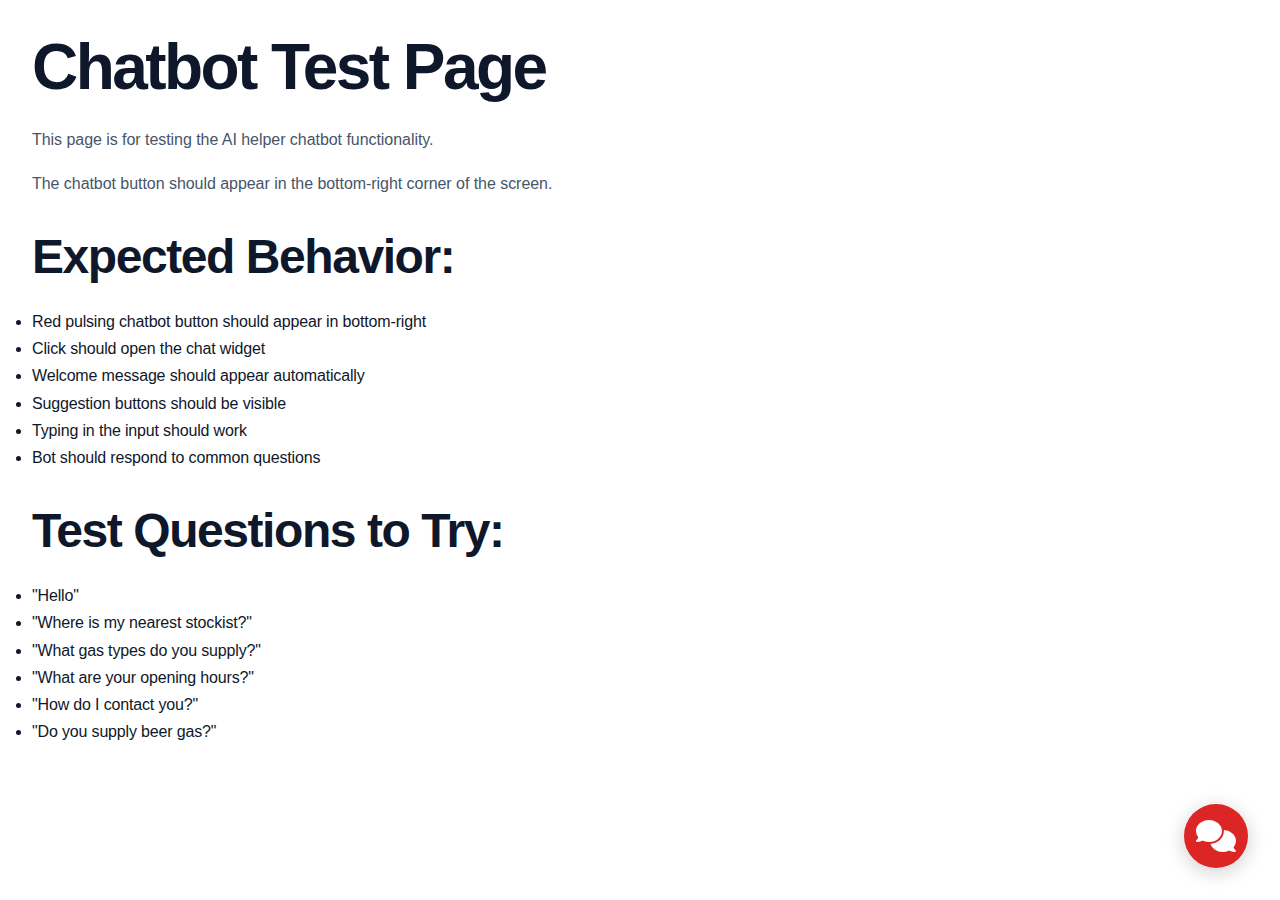
<file: test-chatbot.html>
<!DOCTYPE html>
<html lang="en">
<head>
    <meta charset="UTF-8">
    <meta name="viewport" content="width=device-width, initial-scale=1.0">
    <title>Chatbot Test - Stargas</title>
    <link rel="stylesheet" href="https://cdnjs.cloudflare.com/ajax/libs/font-awesome/6.5.1/css/all.min.css">
    <link rel="stylesheet" href="css/styles.css">
</head>
<body>
    <div style="padding: 2rem;">
        <h1>Chatbot Test Page</h1>
        <p>This page is for testing the AI helper chatbot functionality.</p>
        <p>The chatbot button should appear in the bottom-right corner of the screen.</p>
        
        <div style="margin: 2rem 0;">
            <h2>Expected Behavior:</h2>
            <ul>
                <li>Red pulsing chatbot button should appear in bottom-right</li>
                <li>Click should open the chat widget</li>
                <li>Welcome message should appear automatically</li>
                <li>Suggestion buttons should be visible</li>
                <li>Typing in the input should work</li>
                <li>Bot should respond to common questions</li>
            </ul>
        </div>
        
        <div style="margin: 2rem 0;">
            <h2>Test Questions to Try:</h2>
            <ul>
                <li>"Hello"</li>
                <li>"Where is my nearest stockist?"</li>
                <li>"What gas types do you supply?"</li>
                <li>"What are your opening hours?"</li>
                <li>"How do I contact you?"</li>
                <li>"Do you supply beer gas?"</li>
            </ul>
        </div>
    </div>

    <!-- Chatbot -->
    <div class="chatbot-container">
        <button class="chatbot-toggle" id="chatbotToggle" aria-label="Open chatbot">
            <i class="fas fa-comments"></i>
        </button>
        <div class="chatbot-widget" id="chatbotWidget">
            <iframe
                src="https://www.chatbase.co/chatbot-iframe/d4P8RB8MjwvG5Ftnz3Axy"
                width="100%"
                style="height: 100%; min-height: 700px"
                frameborder="0"
            ></iframe>
        </div>
    </div>

    <script src="js/main.js"></script>
    <script src="js/chatbot-debug.js"></script>
    
    <script>
        // Additional debug logging
        console.log('Test page loaded');
        
        // Check if chatbot initialized after a delay
        setTimeout(() => {
            const chatbotContainer = document.getElementById('chatbotContainer');
            const chatbotToggle = document.getElementById('chatbotToggle');
            
            console.log('Chatbot container:', chatbotContainer);
            console.log('Chatbot toggle:', chatbotToggle);
            
            if (chatbotContainer && chatbotToggle) {
                console.log('✅ Chatbot successfully initialized!');
                chatbotToggle.style.border = '3px solid lime'; // Visual indicator
            } else {
                console.error('❌ Chatbot failed to initialize');
            }
        }, 1000);
    </script>
</body>
</html>
</file>
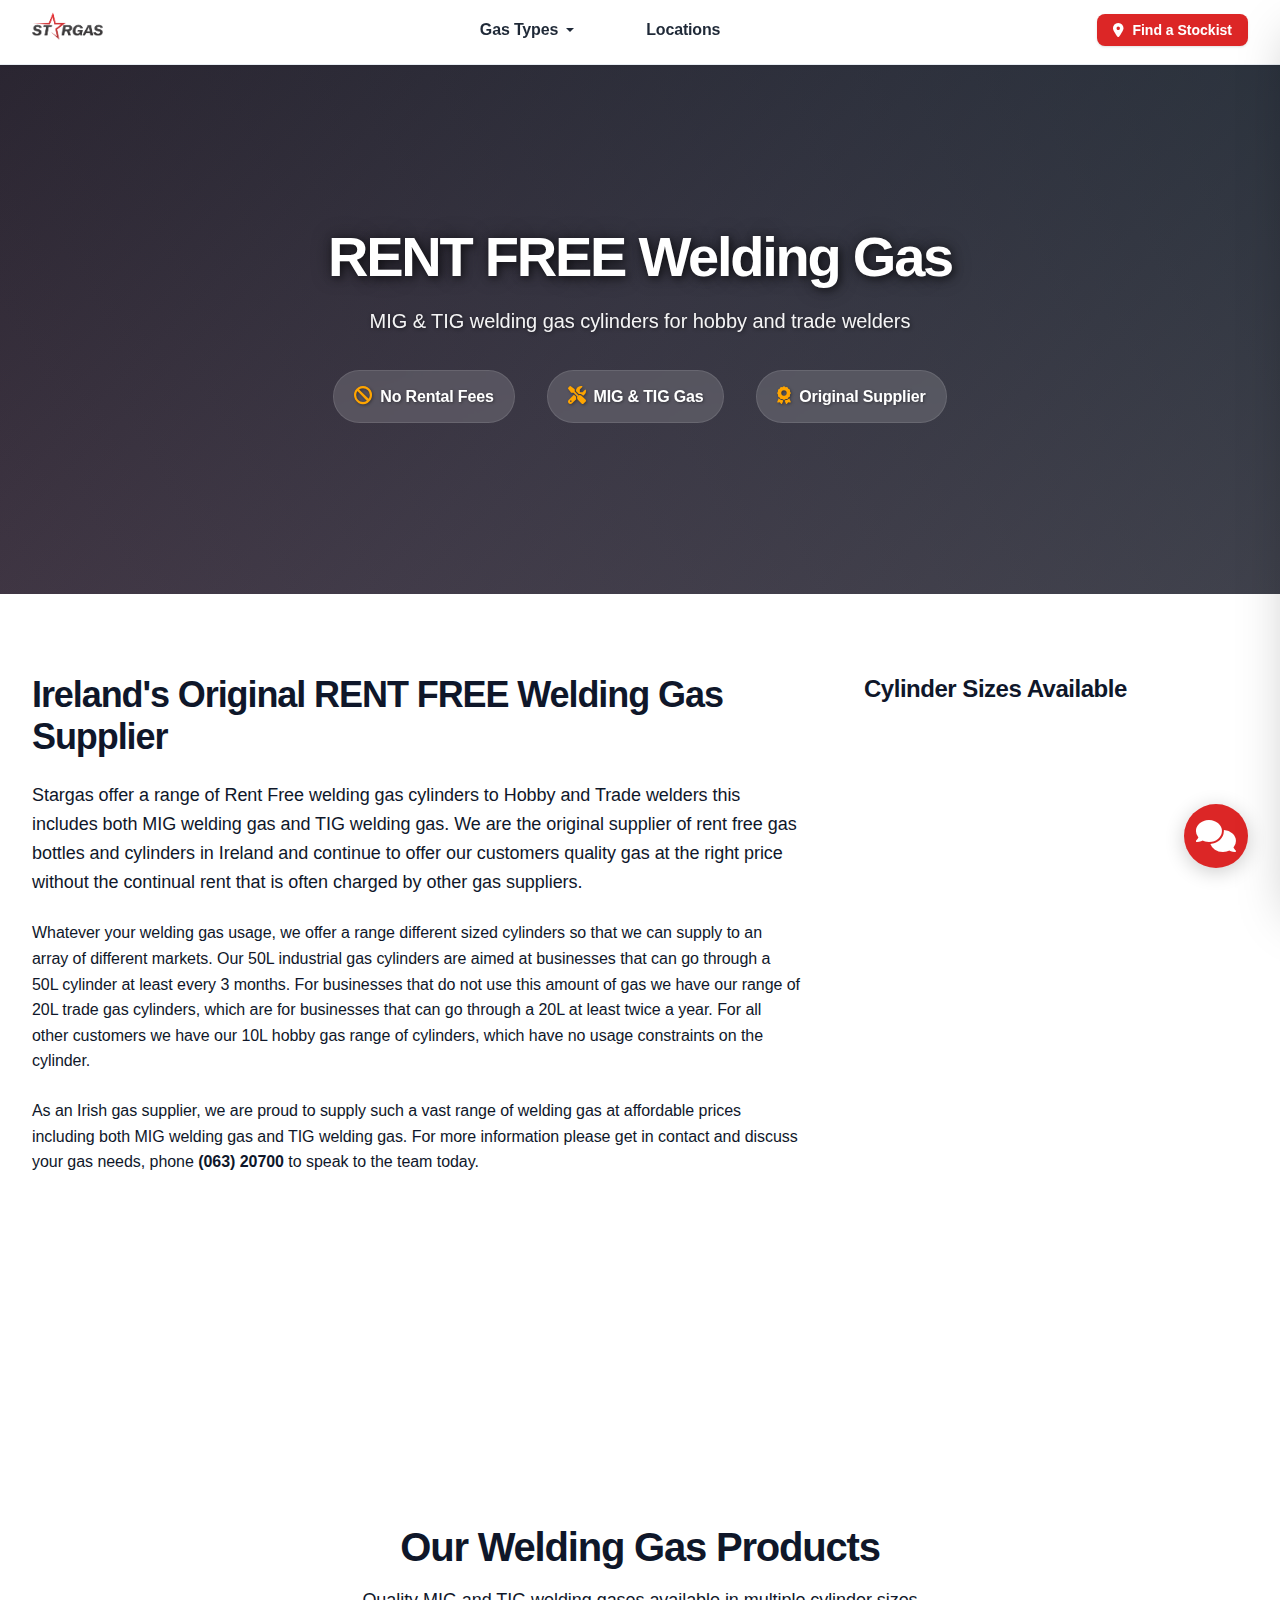
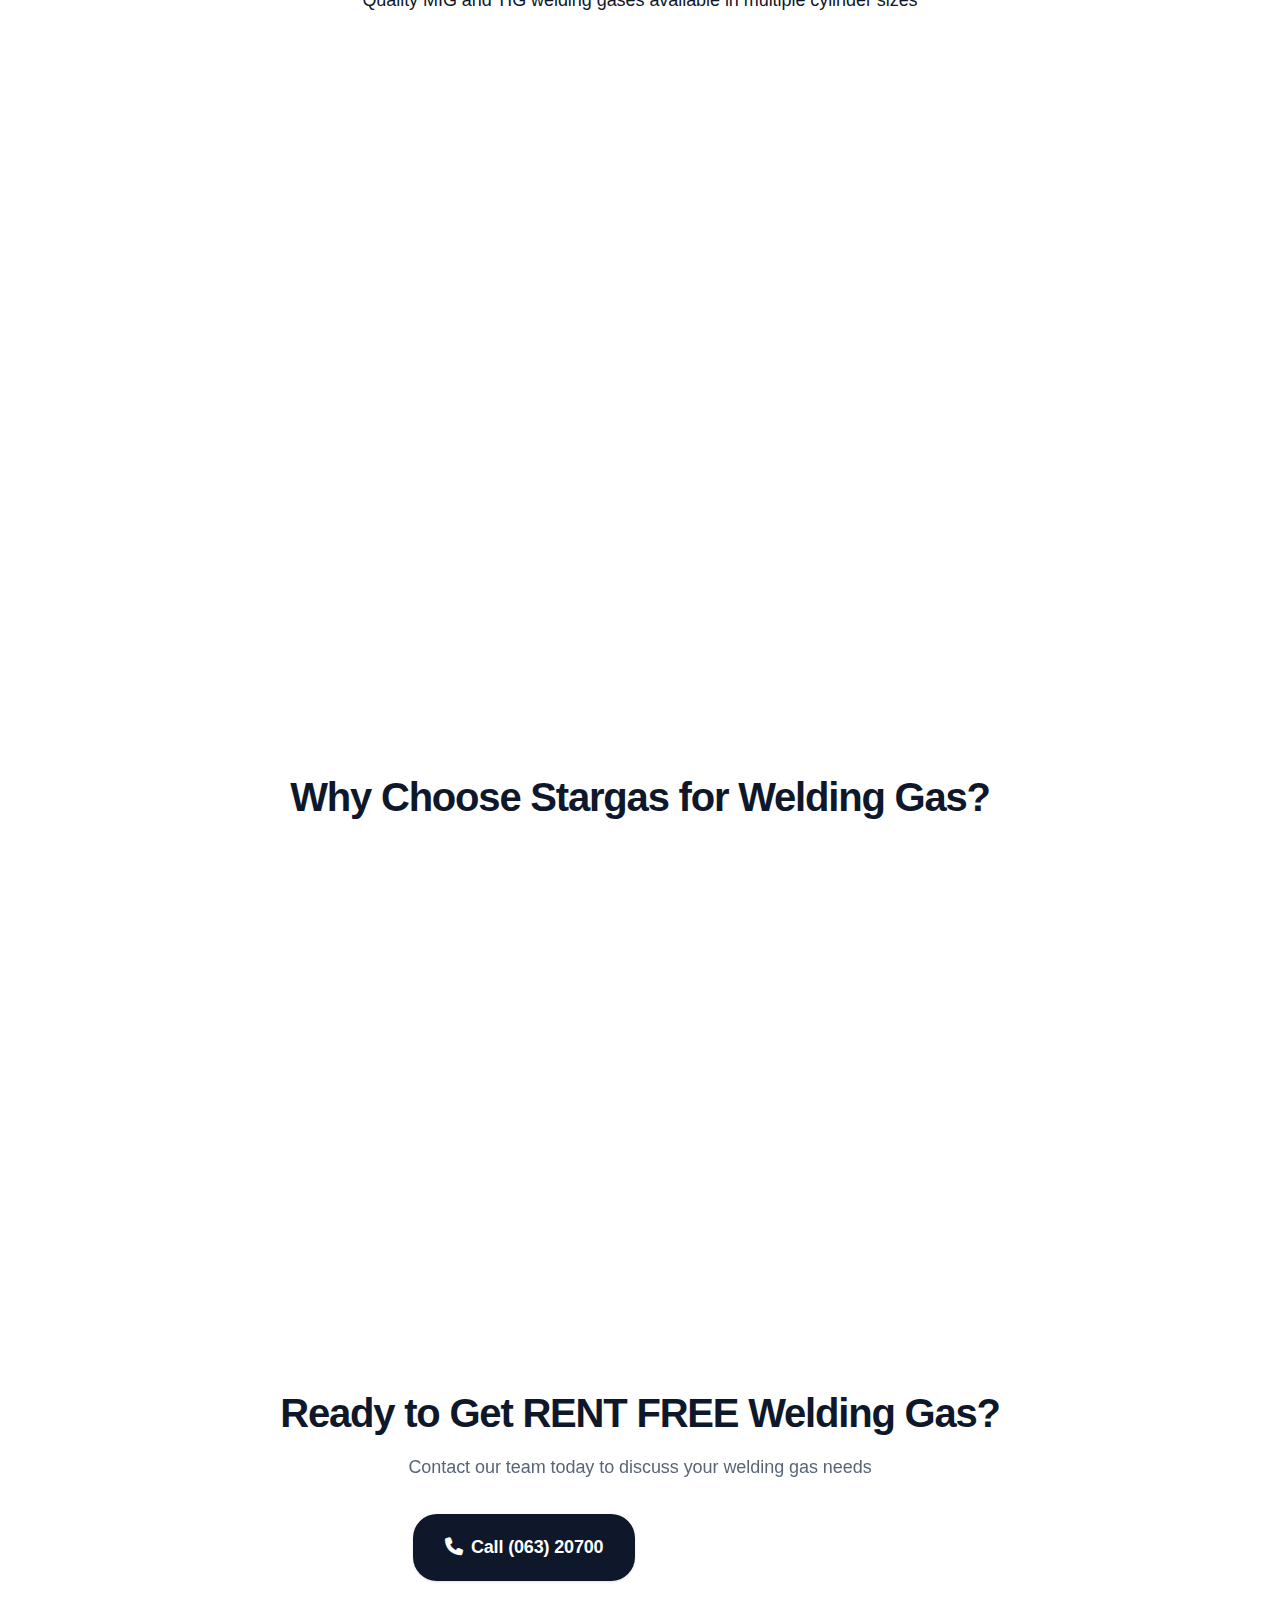
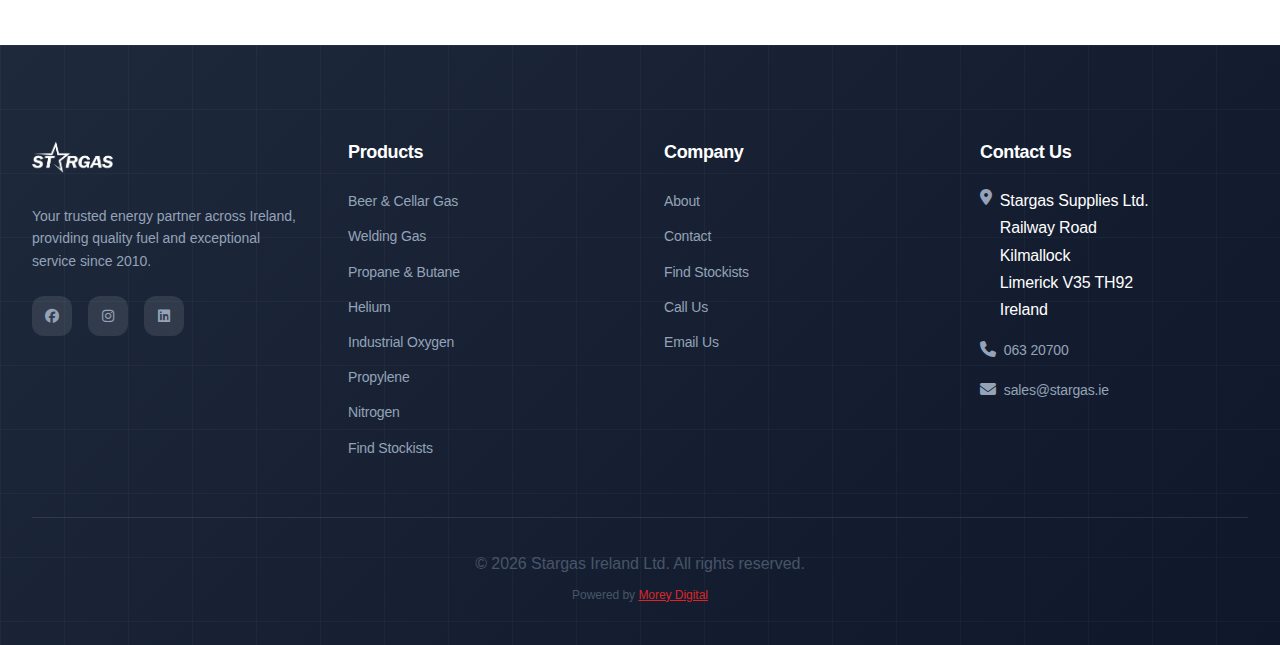
<file: welding-gas.html>
<!DOCTYPE html>
<html lang="en">
<head>
    <meta charset="UTF-8">
    <meta name="viewport" content="width=device-width, initial-scale=1.0">
    <title>Welding Gas Ireland - RENT FREE MIG & TIG Welding Gas Cylinders | Stargas</title>
    <meta name="description" content="RENT FREE welding gas cylinders in Ireland. MIG & TIG welding gas, 10L hobby, 20L trade, 50L industrial sizes. Original supplier of rent-free gas bottles since 2010.">
    <meta name="keywords" content="welding gas Ireland, MIG welding gas, TIG welding gas, rent free gas cylinders, welding gas supplier, argon gas, CO2 welding gas, hobby welding gas, trade welding gas, industrial gas cylinders, Stargas welding">
    <meta name="author" content="Stargas Supplies Ltd">
    <link rel="canonical" href="https://www.stargas.ie/welding-gas.html">
    
    <!-- Open Graph -->
    <meta property="og:title" content="Welding Gas Ireland - RENT FREE MIG & TIG Welding Gas">
    <meta property="og:description" content="Ireland's original RENT FREE welding gas supplier. MIG & TIG welding gas in 10L, 20L & 50L sizes. Quality gas at the right price.">
    <meta property="og:url" content="https://www.stargas.ie/welding-gas.html">
    <meta property="og:image" content="https://www.stargas.ie/images/logo.png">
    
    <!-- Structured Data - Service -->
    <script type="application/ld+json">
    {
      "@context": "https://schema.org",
      "@type": "Service",
      "name": "Welding Gas Supply",
      "description": "RENT FREE welding gas cylinders for hobby and trade welders",
      "provider": {
        "@type": "Organization",
        "name": "Stargas Supplies Ltd",
        "url": "https://www.stargas.ie"
      },
      "areaServed": "Ireland",
      "serviceType": "Welding Gas Supply",
      "offers": [
        {
          "@type": "Offer",
          "name": "10L Hobby Welding Gas",
          "description": "No usage constraints"
        },
        {
          "@type": "Offer", 
          "name": "20L Trade Welding Gas",
          "description": "For businesses using cylinder twice a year"
        },
        {
          "@type": "Offer",
          "name": "50L Industrial Welding Gas", 
          "description": "For businesses using cylinder every 3 months"
        }
      ]
    }
    </script>
    
    <!-- Favicon -->
    <link rel="icon" type="image/png" href="images/logo.png">
    <link rel="shortcut icon" type="image/png" href="images/logo.png">
    <link rel="apple-touch-icon" href="images/logo.png">
    
    <!-- Fonts -->
    <link rel="preconnect" href="https://fonts.googleapis.com">
    <link rel="preconnect" href="https://fonts.gstatic.com" crossorigin>
    <link href="https://fonts.googleapis.com/css2?family=Inter:wght@400;500;600;700;800&display=swap" rel="stylesheet">
    
    <!-- CSS -->
    <link rel="stylesheet" href="css/styles.css">
    <link rel="stylesheet" href="css/welding-gas.css">
    
    <!-- Icons -->
    <link rel="stylesheet" href="https://cdnjs.cloudflare.com/ajax/libs/font-awesome/6.5.1/css/all.min.css">
</head>
<body>
    <!-- Header -->
    <header class="header">
        <nav class="nav">
            <div class="container">
                <div class="nav-wrapper">
                    <a href="index.html" class="logo">
                        <img src="images/logo.png" alt="Stargas" width="120" height="40">
                    </a>
                    
                    <div class="nav-menu" id="navMenu">
                        <div class="nav-item">
                            <a href="#" class="nav-link has-dropdown">Gas Types</a>
                            <div class="dropdown-menu">
                                <div class="dropdown-header">Industrial Gases</div>
                                <a href="propane-gas.html" class="dropdown-item">
                                    <i class="fas fa-fire"></i>
                                    Propane & Butane
                                </a>
                                <a href="welding-gas.html" class="dropdown-item active">
                                    <i class="fas fa-tools"></i>
                                    Welding Gas
                                </a>
                                <a href="nitrogen.html" class="dropdown-item">
                                    <i class="fas fa-flask"></i>
                                    Nitrogen
                                </a>
                                <a href="industrial-oxygen.html" class="dropdown-item">
                                    <i class="fas fa-lungs"></i>
                                    Industrial Oxygen
                                </a>
                                <a href="propylene.html" class="dropdown-item">
                                    <i class="fas fa-industry"></i>
                                    Propylene
                                </a>
                                <div class="dropdown-header">Specialty Gases</div>
                                <a href="beer-gas.html" class="dropdown-item">
                                    <i class="fas fa-beer"></i>
                                    Beer & Cellar Gas
                                </a>
                                <a href="helium.html" class="dropdown-item">
                                    <i class="fas fa-atom"></i>
                                    Helium
                                </a>
                            </div>
                        </div>
                        <div class="nav-item">
                            <a href="store-locator.html" class="nav-link">Locations</a>
                        </div>
                    </div>
                    
                    <div class="nav-actions">
                        <button class="btn btn-primary nav-cta" onclick="window.location.href='store-locator.html'">
                            <i class="fas fa-map-marker-alt"></i>
                            Find a Stockist
                        </button>
                    </div>
                    
                    <button class="mobile-menu-toggle" id="mobileMenuToggle" aria-label="Open menu">
                        <i class="fas fa-bars"></i>
                    </button>
                </div>
            </div>
        </nav>
    </header>

    <!-- Mobile Menu -->
    <div class="mobile-menu" id="mobileMenu">
        <div class="mobile-menu-content">
            <div class="mobile-menu-header">
                <a href="index.html">
                    <img src="images/logo.png" alt="Stargas" width="100">
                </a>
                <button class="mobile-menu-close" id="mobileMenuClose" aria-label="Close menu">
                    <i class="fas fa-times"></i>
                </button>
            </div>
            <div class="mobile-menu-links">
                <div class="mobile-menu-section">
                    <h4>Gas Types</h4>
                    <a href="propane-gas.html" class="mobile-menu-link">
                        <i class="fas fa-fire"></i> Propane & Butane
                    </a>
                    <a href="welding-gas.html" class="mobile-menu-link active">
                        <i class="fas fa-tools"></i> Welding Gas
                    </a>
                    <a href="nitrogen.html" class="mobile-menu-link">
                        <i class="fas fa-flask"></i> Nitrogen
                    </a>
                    <a href="industrial-oxygen.html" class="mobile-menu-link">
                        <i class="fas fa-lungs"></i> Industrial Oxygen
                    </a>
                    <a href="propylene.html" class="mobile-menu-link">
                        <i class="fas fa-industry"></i> Propylene
                    </a>
                    <a href="beer-gas.html" class="mobile-menu-link">
                        <i class="fas fa-beer"></i> Beer & Cellar Gas
                    </a>
                    <a href="helium.html" class="mobile-menu-link">
                        <i class="fas fa-atom"></i> Helium
                    </a>
                </div>
                <a href="store-locator.html" class="mobile-menu-link">
                    <i class="fas fa-map-marker-alt"></i> Locations
                </a>
                <div class="mobile-cta-section">
                    <button class="btn btn-primary btn-block" onclick="window.location.href='store-locator.html'">
                        <i class="fas fa-map-marker-alt"></i>
                        Find a Stockist
                    </button>
                </div>
            </div>
        </div>
    </div>

    <!-- Breadcrumb Navigation -->
    <nav class="breadcrumb-nav" aria-label="Breadcrumb">
        <div class="container">
            <ol class="breadcrumb" itemscope itemtype="https://schema.org/BreadcrumbList">
                <li itemprop="itemListElement" itemscope itemtype="https://schema.org/ListItem">
                    <a href="index.html" itemprop="item">
                        <span itemprop="name">Home</span>
                    </a>
                    <meta itemprop="position" content="1">
                </li>
                <li itemprop="itemListElement" itemscope itemtype="https://schema.org/ListItem">
                    <span itemprop="name">Welding Gas</span>
                    <meta itemprop="position" content="2">
                </li>
            </ol>
        </div>
    </nav>

    <!-- Welding Gas Hero -->
    <section class="welding-hero">
        <div class="hero-overlay"></div>
        <div class="container">
            <div class="hero-content">
                <h1>RENT FREE Welding Gas</h1>
                <p class="hero-subtitle">
                    MIG & TIG welding gas cylinders for hobby and trade welders
                </p>
                <div class="hero-features">
                    <div class="hero-feature">
                        <i class="fas fa-ban"></i>
                        <span>No Rental Fees</span>
                    </div>
                    <div class="hero-feature">
                        <i class="fas fa-tools"></i>
                        <span>MIG & TIG Gas</span>
                    </div>
                    <div class="hero-feature">
                        <i class="fas fa-award"></i>
                        <span>Original Supplier</span>
                    </div>
                </div>
            </div>
        </div>
    </section>

    <!-- Introduction Section -->
    <section class="welding-intro-section">
        <div class="container">
            <div class="intro-content">
                <div class="intro-text">
                    <h2>Ireland's Original RENT FREE Welding Gas Supplier</h2>
                    <p class="lead">
                        Stargas offer a range of Rent Free welding gas cylinders to Hobby and Trade welders this includes both MIG welding gas and TIG welding gas. We are the original supplier of rent free gas bottles and cylinders in Ireland and continue to offer our customers quality gas at the right price without the continual rent that is often charged by other gas suppliers.
                    </p>
                    
                    <p>
                        Whatever your welding gas usage, we offer a range different sized cylinders so that we can supply to an array of different markets. Our 50L industrial gas cylinders are aimed at businesses that can go through a 50L cylinder at least every 3 months. For businesses that do not use this amount of gas we have our range of 20L trade gas cylinders, which are for businesses that can go through a 20L at least twice a year. For all other customers we have our 10L hobby gas range of cylinders, which have no usage constraints on the cylinder.
                    </p>
                    
                    <p>
                        As an Irish gas supplier, we are proud to supply such a vast range of welding gas at affordable prices including both MIG welding gas and TIG welding gas. For more information please get in contact and discuss your gas needs, phone <a href="tel:+35363207000" class="phone-link">(063) 20700</a> to speak to the team today.
                    </p>
                </div>
                
                <div class="cylinder-sizes">
                    <h3>Cylinder Sizes Available</h3>
                    <div class="sizes-grid">
                        <div class="size-card">
                            <div class="size-icon">
                                <i class="fas fa-home"></i>
                            </div>
                            <h4>10L Hobby</h4>
                            <p>No usage constraints</p>
                            <span class="size-label">Perfect for hobbyists</span>
                        </div>
                        
                        <div class="size-card">
                            <div class="size-icon">
                                <i class="fas fa-hammer"></i>
                            </div>
                            <h4>20L Trade</h4>
                            <p>Use twice per year minimum</p>
                            <span class="size-label">Ideal for small business</span>
                        </div>
                        
                        <div class="size-card">
                            <div class="size-icon">
                                <i class="fas fa-industry"></i>
                            </div>
                            <h4>50L Industrial</h4>
                            <p>Use every 3 months minimum</p>
                            <span class="size-label">High volume users</span>
                        </div>
                    </div>
                </div>
            </div>
        </div>
    </section>

    <!-- Products Section -->
    <section class="welding-products-section">
        <div class="container">
            <div class="section-header">
                <h2 class="section-title">Our Welding Gas Products</h2>
                <p class="section-description">
                    Quality MIG and TIG welding gases available in multiple cylinder sizes
                </p>
            </div>
            
            <div class="products-grid">
                <!-- Product 1 - Argon TIG Gas -->
                <div class="product-card">
                    <div class="product-image">
                        <div class="gas-cylinder">
                            <div class="cylinder-body argon">
                                <span class="gas-label">Ar</span>
                            </div>
                        </div>
                    </div>
                    <div class="product-info">
                        <h3>Pure Argon - TIG Welding Gas</h3>
                        <p class="product-type">99.996% Pure Argon</p>
                        <ul class="product-features">
                            <li>Ideal for TIG welding all metals</li>
                            <li>Superior arc stability</li>
                            <li>Clean, precise welds</li>
                            <li>Available in 10L, 20L, 50L</li>
                        </ul>
                        <div class="product-price">
                            <span class="price" data-eur="75.00" data-gbp="65.00">
                                <span class="currency-symbol">€</span><span class="price-amount">75.00</span>
                            </span>
                            <span class="price-note">Per 20L cylinder</span>
                        </div>
                        <div class="product-footer">
                            <span class="availability in-stock">
                                <i class="fas fa-check-circle"></i> In Stock
                            </span>
                            <button class="btn btn-primary btn-sm">
                                <i class="fas fa-phone"></i>
                                Call for Quote
                            </button>
                        </div>
                    </div>
                </div>

                <!-- Product 2 - Argoshield MIG Gas -->
                <div class="product-card">
                    <div class="product-image">
                        <div class="gas-cylinder">
                            <div class="cylinder-body mixed-welding">
                                <span class="gas-label">Mix</span>
                            </div>
                        </div>
                    </div>
                    <div class="product-info">
                        <h3>Argoshield - MIG Welding Gas</h3>
                        <p class="product-type">Argon/CO2 Mixed Gas</p>
                        <ul class="product-features">
                            <li>Perfect for MIG welding steel</li>
                            <li>Reduces spatter and porosity</li>
                            <li>Excellent penetration</li>
                            <li>Available in 10L, 20L, 50L</li>
                        </ul>
                        <div class="product-price">
                            <span class="price" data-eur="68.00" data-gbp="59.00">
                                <span class="currency-symbol">€</span><span class="price-amount">68.00</span>
                            </span>
                            <span class="price-note">Per 20L cylinder</span>
                        </div>
                        <div class="product-footer">
                            <span class="availability in-stock">
                                <i class="fas fa-check-circle"></i> In Stock
                            </span>
                            <button class="btn btn-primary btn-sm">
                                <i class="fas fa-phone"></i>
                                Call for Quote
                            </button>
                        </div>
                    </div>
                </div>
            </div>
        </div>
    </section>

    <!-- Why Choose Us Section -->
    <section class="why-choose-section">
        <div class="container">
            <h2>Why Choose Stargas for Welding Gas?</h2>
            <div class="benefits-grid">
                <div class="benefit-card">
                    <div class="benefit-icon">
                        <i class="fas fa-ban"></i>
                    </div>
                    <h3>NO RENTAL FEES</h3>
                    <p>We're the original supplier of rent-free gas cylinders in Ireland. No ongoing rental costs - just quality gas at fair prices.</p>
                </div>
                
                <div class="benefit-card">
                    <div class="benefit-icon">
                        <i class="fas fa-medal"></i>
                    </div>
                    <h3>QUALITY GUARANTEED</h3>
                    <p>ISO 9001:2015 certified for quality assurance. All cylinders are regularly tested and maintained to exceed industry standards.</p>
                </div>
                
                <div class="benefit-card">
                    <div class="benefit-icon">
                        <i class="fas fa-users"></i>
                    </div>
                    <h3>ALL SKILL LEVELS</h3>
                    <p>From 10L hobby cylinders to 50L industrial sizes. We cater to hobbyists, tradespeople, and industrial users.</p>
                </div>
                
                <div class="benefit-card">
                    <div class="benefit-icon">
                        <i class="fas fa-map-marker-alt"></i>
                    </div>
                    <h3>NATIONWIDE NETWORK</h3>
                    <p>60+ stockists across Ireland. Find your nearest authorized Stargas dealer with our store locator.</p>
                </div>
            </div>
        </div>
    </section>

    <!-- CTA Section -->
    <section class="welding-cta-section">
        <div class="container">
            <div class="cta-content">
                <h2>Ready to Get RENT FREE Welding Gas?</h2>
                <p>Contact our team today to discuss your welding gas needs</p>
                <div class="cta-buttons">
                    <a href="tel:+35363207000" class="btn btn-primary btn-lg">
                        <i class="fas fa-phone"></i>
                        Call (063) 20700
                    </a>
                    <a href="store-locator.html" class="btn btn-outline btn-lg">
                        <i class="fas fa-map-marker-alt"></i>
                        Find a Stockist
                    </a>
                </div>
            </div>
        </div>
    </section>

    <!-- Footer -->
    <footer class="footer">
        <div class="container">
            <div class="footer-content">
                <div class="footer-section">
                    <img src="images/logo.png" alt="Stargas" class="footer-logo">
                    <p>Your trusted energy partner across Ireland, providing quality fuel and exceptional service since 2010.</p>
                    <div class="social-links">
                        <a href="https://www.facebook.com/StargasIreland" target="_blank" rel="noopener" aria-label="Facebook"><i class="fab fa-facebook"></i></a>
                        <a href="https://www.instagram.com/stargassuppliesltd" target="_blank" rel="noopener" aria-label="Instagram"><i class="fab fa-instagram"></i></a>
                        <a href="https://www.linkedin.com/company/stargas-supplies-ltd" target="_blank" rel="noopener" aria-label="LinkedIn"><i class="fab fa-linkedin"></i></a>
                    </div>
                </div>
                
                <div class="footer-section">
                    <h3>Products</h3>
                    <ul>
                        <li><a href="beer-gas.html">Beer & Cellar Gas</a></li>
                        <li><a href="welding-gas.html">Welding Gas</a></li>
                        <li><a href="propane-gas.html">Propane & Butane</a></li>
                        <li><a href="helium.html">Helium</a></li>
                        <li><a href="industrial-oxygen.html">Industrial Oxygen</a></li>
                        <li><a href="propylene.html">Propylene</a></li>
                        <li><a href="nitrogen.html">Nitrogen</a></li>
                        <li><a href="store-locator.html">Find Stockists</a></li>
                    </ul>
                </div>
                
                <div class="footer-section">
                    <h3>Company</h3>
                    <ul>
                        <li><a href="index.html#about">About</a></li>
                        <li><a href="contact.html">Contact</a></li>
                        <li><a href="store-locator.html">Find Stockists</a></li>
                        <li><a href="tel:+35363207000">Call Us</a></li>
                        <li><a href="mailto:sales@stargas.ie">Email Us</a></li>
                    </ul>
                </div>
                
                <div class="footer-section">
                    <h3>Contact Us</h3>
                    <ul class="contact-info">
                        <li>
                            <i class="fas fa-map-marker-alt"></i>
                            <span>Stargas Supplies Ltd.<br>Railway Road<br>Kilmallock<br>Limerick V35 TH92<br>Ireland</span>
                        </li>
                        <li>
                            <i class="fas fa-phone"></i>
                            <a href="tel:+35363207000">063 20700</a>
                        </li>
                        <li>
                            <i class="fas fa-envelope"></i>
                            <a href="mailto:sales@stargas.ie">sales@stargas.ie</a>
                        </li>
                    </ul>
                </div>
            </div>
            
            <div class="footer-bottom">
                <p>&copy; <span id="currentYear">2025</span> Stargas Ireland Ltd. All rights reserved.</p>
                <p class="powered-by">Powered by <a href="https://moreydigital.ie" target="_blank" rel="noopener">Morey Digital</a></p>
            </div>
        </div>
    </footer>

    <!-- Chatbot -->
    <div class="chatbot-container">
        <button class="chatbot-toggle" id="chatbotToggle" aria-label="Open chatbot">
            <i class="fas fa-comments"></i>
        </button>
        <div class="chatbot-widget" id="chatbotWidget">
            <iframe
                src="https://www.chatbase.co/chatbot-iframe/d4P8RB8MjwvG5Ftnz3Axy"
                width="100%"
                style="height: 100%; min-height: 700px"
                frameborder="0"
            ></iframe>
        </div>
    </div>

    <script src="js/main.js"></script>
    <script src="js/welding-gas.js"></script>
</body>
</html>
</file>
<file: css/beer-gas.css>
/* Beer & Cellar Gas Page Styles */

/* Hero Section */
.beer-hero {
    position: relative;
    padding: 8rem 0 4rem;
    background: linear-gradient(135deg, #1a1a1a 0%, #2d2d2d 100%);
    overflow: hidden;
}

.beer-hero::before {
    content: '';
    position: absolute;
    top: 0;
    left: 0;
    right: 0;
    bottom: 0;
    background-image: 
        radial-gradient(circle at 20% 50%, rgba(220, 38, 38, 0.1) 0%, transparent 50%),
        radial-gradient(circle at 80% 80%, rgba(220, 38, 38, 0.05) 0%, transparent 50%);
    pointer-events: none;
}

.hero-overlay {
    position: absolute;
    inset: 0;
    background: url('data:image/svg+xml;utf8,<svg viewBox="0 0 100 100" xmlns="http://www.w3.org/2000/svg"><circle cx="20" cy="20" r="1" fill="rgba(255,255,255,0.1)"/><circle cx="60" cy="60" r="1" fill="rgba(255,255,255,0.1)"/><circle cx="80" cy="30" r="1" fill="rgba(255,255,255,0.1)"/><circle cx="40" cy="80" r="1" fill="rgba(255,255,255,0.1)"/></svg>') repeat;
    background-size: 100px 100px;
    opacity: 0.3;
}

.hero-content {
    position: relative;
    text-align: center;
    color: white;
}

.hero-content h1 {
    font-size: 3rem;
    font-weight: 800;
    margin-bottom: 1rem;
}

.hero-subtitle {
    font-size: 1.25rem;
    color: #E5E7EB;
}

/* Introduction Section */
.intro-section {
    padding: 5rem 0;
    background-color: #FAFAFA;
}

.intro-content {
    display: grid;
    gap: 4rem;
}

.intro-text h2 {
    font-size: 2.5rem;
    color: var(--stargas-darkgray);
    margin-bottom: 1.5rem;
}

.intro-text .lead {
    font-size: 1.25rem;
    line-height: 1.8;
    color: var(--stargas-gray);
    margin-bottom: 2rem;
    font-weight: 500;
}

.intro-text p {
    line-height: 1.8;
    color: var(--stargas-gray);
    margin-bottom: 1.5rem;
}

.intro-features {
    display: grid;
    grid-template-columns: repeat(auto-fit, minmax(250px, 1fr));
    gap: 2rem;
    margin-top: 3rem;
}

.feature-card {
    background: white;
    padding: 2rem;
    border-radius: var(--radius);
    box-shadow: var(--shadow-md);
    text-align: center;
    transition: all 0.3s ease;
    border-top: 4px solid var(--stargas-red);
}

.feature-card:hover {
    transform: translateY(-5px);
    box-shadow: var(--shadow-xl);
}

.feature-icon {
    width: 4rem;
    height: 4rem;
    margin: 0 auto 1rem;
    background: linear-gradient(135deg, var(--stargas-red), var(--stargas-red-dark));
    border-radius: 50%;
    display: flex;
    align-items: center;
    justify-content: center;
    color: white;
    font-size: 1.5rem;
}

.feature-card h3 {
    font-size: 1.25rem;
    margin-bottom: 0.5rem;
    color: var(--stargas-darkgray);
}

.feature-card p {
    font-size: 0.875rem;
    color: var(--stargas-gray);
    line-height: 1.6;
}

/* Products Section */
.products-section {
    padding: 5rem 0;
    background-color: white;
}

.products-grid {
    display: grid;
    grid-template-columns: repeat(auto-fill, minmax(320px, 1fr));
    gap: 2rem;
    margin-top: 3rem;
}

.product-card {
    background: white;
    border: 2px solid #E5E7EB;
    border-radius: var(--radius);
    overflow: hidden;
    transition: all 0.3s ease;
}

.product-card:hover {
    border-color: var(--stargas-red);
    box-shadow: var(--shadow-lg);
    transform: translateY(-2px);
}

.product-image {
    background: linear-gradient(to bottom, #F3F4F6, #E5E7EB);
    padding: 3rem 2rem;
    display: flex;
    justify-content: center;
    align-items: center;
    height: 200px;
}

/* Gas Cylinder Illustrations */
.gas-cylinder {
    position: relative;
    width: 80px;
    height: 150px;
}

.cylinder-body {
    width: 100%;
    height: 100%;
    border-radius: 40px / 20px;
    position: relative;
    box-shadow: 
        inset -10px 0 20px rgba(0, 0, 0, 0.1),
        inset 10px 0 20px rgba(255, 255, 255, 0.3),
        0 5px 20px rgba(0, 0, 0, 0.2);
    display: flex;
    align-items: center;
    justify-content: center;
}

.cylinder-body::before {
    content: '';
    position: absolute;
    top: -10px;
    left: 50%;
    transform: translateX(-50%);
    width: 40px;
    height: 20px;
    background: #666;
    border-radius: 50%;
    box-shadow: 0 -5px 10px rgba(0, 0, 0, 0.3);
}

.cylinder-body::after {
    content: '';
    position: absolute;
    top: -5px;
    left: 50%;
    transform: translateX(-50%);
    width: 20px;
    height: 10px;
    background: #999;
    border-radius: 50%;
}

.cylinder-body.co2 {
    background: linear-gradient(to bottom, #4B5563, #1F2937);
}

.cylinder-body.mixed {
    background: linear-gradient(to bottom, #059669, #047857);
}

.cylinder-body.mixed-alt {
    background: linear-gradient(to bottom, #3B82F6, #2563EB);
}

.cylinder-body.nitrogen {
    background: linear-gradient(to bottom, #7C3AED, #6D28D9);
}

.cylinder-body.portable {
    background: linear-gradient(to bottom, #DC2626, #B91C1C);
    width: 60px;
    height: 100px;
}

.gas-label {
    color: white;
    font-weight: 700;
    font-size: 1.25rem;
    text-shadow: 0 2px 4px rgba(0, 0, 0, 0.3);
}

/* Product Info */
.product-info {
    padding: 1.5rem;
}

.product-info h3 {
    font-size: 1.25rem;
    color: var(--stargas-darkgray);
    margin-bottom: 0.5rem;
}

.product-type {
    color: var(--stargas-red);
    font-size: 0.875rem;
    font-weight: 500;
    margin-bottom: 1rem;
}

.product-features {
    list-style: none;
    padding: 0;
    margin: 0 0 1.5rem 0;
}

.product-features li {
    position: relative;
    padding-left: 1.5rem;
    color: var(--stargas-gray);
    font-size: 0.875rem;
    margin-bottom: 0.5rem;
}

.product-features li::before {
    content: '✓';
    position: absolute;
    left: 0;
    color: var(--stargas-red);
    font-weight: 700;
}

.product-footer {
    display: flex;
    justify-content: space-between;
    align-items: center;
    padding-top: 1rem;
    border-top: 1px solid #E5E7EB;
}

.availability {
    display: flex;
    align-items: center;
    gap: 0.25rem;
    font-size: 0.875rem;
    font-weight: 500;
}

.availability.in-stock {
    color: #059669;
}

.availability.low-stock {
    color: #D97706;
}

.availability.out-of-stock {
    color: #DC2626;
}

/* CTA Section */
.cta-section {
    padding: 5rem 0;
    background: linear-gradient(135deg, var(--stargas-darkgray) 0%, #111827 100%);
    color: white;
    text-align: center;
}

.cta-content h2 {
    font-size: 2.5rem;
    margin-bottom: 1rem;
}

.cta-content p {
    font-size: 1.25rem;
    color: #E5E7EB;
    margin-bottom: 2rem;
}

.cta-buttons {
    display: flex;
    gap: 1rem;
    justify-content: center;
    flex-wrap: wrap;
}

.cta-buttons .btn-outline {
    background: transparent;
    color: white;
    border-color: white;
}

.cta-buttons .btn-outline:hover {
    background: white;
    color: var(--stargas-darkgray);
}

/* Responsive Design */
@media (max-width: 768px) {
    .beer-hero {
        padding: 6rem 0 3rem;
    }
    
    .hero-content h1 {
        font-size: 2rem;
    }
    
    .hero-subtitle {
        font-size: 1rem;
    }
    
    .intro-text h2 {
        font-size: 1.875rem;
    }
    
    .intro-text .lead {
        font-size: 1.125rem;
    }
    
    .products-grid {
        grid-template-columns: 1fr;
        gap: 1.5rem;
    }
    
    .cta-content h2 {
        font-size: 1.875rem;
    }
    
    .cta-content p {
        font-size: 1rem;
    }
    
    .cta-buttons {
        flex-direction: column;
        align-items: stretch;
    }
}
</file>
<file: css/industrial-oxygen.css>
/* Industrial Oxygen Hero Section */
.oxygen-hero {
    position: relative;
    min-height: 60vh;
    background: linear-gradient(135deg, #1E40AF 0%, #1D4ED8 50%, #2563EB 100%);
    display: flex;
    align-items: center;
    color: white;
    overflow: hidden;
}

.hero-overlay {
    position: absolute;
    top: 0;
    left: 0;
    right: 0;
    bottom: 0;
    background: linear-gradient(45deg, rgba(0, 0, 0, 0.1) 0%, rgba(135, 206, 235, 0.1) 100%);
    z-index: 1;
}

.oxygen-particles {
    position: absolute;
    top: 0;
    left: 0;
    right: 0;
    bottom: 0;
    z-index: 1;
}

.particle {
    position: absolute;
    width: 4px;
    height: 4px;
    background: rgba(255, 255, 255, 0.6);
    border-radius: 50%;
    animation: float 6s ease-in-out infinite;
}

.particle-1 {
    top: 20%;
    left: 10%;
    animation-delay: 0s;
}

.particle-2 {
    top: 60%;
    left: 20%;
    animation-delay: 1s;
}

.particle-3 {
    top: 30%;
    right: 15%;
    animation-delay: 2s;
}

.particle-4 {
    top: 70%;
    right: 25%;
    animation-delay: 3s;
}

.particle-5 {
    top: 40%;
    left: 50%;
    animation-delay: 4s;
}

.particle-6 {
    top: 80%;
    right: 40%;
    animation-delay: 5s;
}

@keyframes float {
    0%, 100% {
        transform: translateY(0px);
        opacity: 0.6;
    }
    50% {
        transform: translateY(-20px);
        opacity: 1;
    }
}

.oxygen-hero .container {
    position: relative;
    z-index: 2;
}

.oxygen-hero .hero-content {
    text-align: center;
    max-width: 800px;
    margin: 0 auto;
}

.oxygen-hero h1 {
    font-size: 3.5rem;
    font-weight: 800;
    margin-bottom: 1rem;
    text-shadow: 2px 2px 4px rgba(0, 0, 0, 0.3);
}

.hero-subtitle {
    font-size: 1.25rem;
    opacity: 0.9;
    font-weight: 400;
    margin-bottom: 2rem;
}

.hero-features {
    display: flex;
    justify-content: center;
    gap: 2rem;
    flex-wrap: wrap;
}

.hero-feature {
    display: flex;
    align-items: center;
    gap: 0.5rem;
    font-weight: 600;
    background: rgba(255, 255, 255, 0.15);
    padding: 0.75rem 1.25rem;
    border-radius: 2rem;
    backdrop-filter: blur(10px);
}

.hero-feature i {
    color: #87CEEB;
    font-size: 1.125rem;
}

/* Oxygen Intro Section */
.oxygen-intro-section {
    padding: 5rem 0;
    background: white;
}

.intro-content {
    max-width: 1200px;
    margin: 0 auto;
}

.intro-text h2 {
    font-size: 2.5rem;
    font-weight: 700;
    margin-bottom: 2rem;
    color: var(--stargas-darkgray);
    text-align: center;
}

.intro-text .lead {
    font-size: 1.25rem;
    font-weight: 500;
    color: var(--stargas-gray);
    line-height: 1.6;
    margin-bottom: 2rem;
    text-align: center;
}

.intro-text p {
    color: var(--stargas-gray);
    line-height: 1.6;
    margin-bottom: 1.5rem;
    text-align: center;
    max-width: 800px;
    margin-left: auto;
    margin-right: auto;
}

.contact-highlight {
    background: var(--stargas-lightgray);
    padding: 2rem;
    border-radius: var(--radius);
    text-align: center;
    margin: 3rem 0;
    border-left: 4px solid var(--stargas-red);
}

.contact-highlight h3 {
    font-size: 1.5rem;
    font-weight: 700;
    margin: 0;
    color: var(--stargas-darkgray);
}

.phone-link {
    color: var(--stargas-red);
    text-decoration: none;
    font-weight: 700;
}

.phone-link:hover {
    text-decoration: underline;
}

.oxygen-applications {
    margin-top: 4rem;
}

.oxygen-applications h3 {
    font-size: 1.75rem;
    font-weight: 700;
    margin-bottom: 1.5rem;
    color: var(--stargas-darkgray);
    text-align: center;
}

.applications-grid {
    display: grid;
    grid-template-columns: repeat(auto-fit, minmax(250px, 1fr));
    gap: 1.5rem;
}

.app-card {
    background: var(--stargas-lightgray);
    padding: 1.5rem;
    border-radius: var(--radius);
    text-align: center;
    transition: var(--transition);
    cursor: pointer;
}

.app-card:hover {
    transform: translateY(-4px);
    box-shadow: var(--shadow-lg);
    background: white;
}

.app-icon {
    width: 60px;
    height: 60px;
    background: #1E40AF;
    color: white;
    border-radius: 50%;
    display: flex;
    align-items: center;
    justify-content: center;
    font-size: 1.5rem;
    margin: 0 auto 1rem;
    transition: var(--transition);
}

.app-card:hover .app-icon {
    background: #2563EB;
    transform: scale(1.1);
}

.app-card h4 {
    font-size: 1.125rem;
    font-weight: 700;
    margin-bottom: 0.5rem;
    color: var(--stargas-darkgray);
}

.app-card p {
    color: var(--stargas-gray);
    font-size: 0.9rem;
}

/* Oxygen Products Section */
.oxygen-products-section {
    padding: 5rem 0;
    background: var(--stargas-lightgray);
}

.section-header {
    text-align: center;
    margin-bottom: 3rem;
}

.section-title {
    font-size: 2.5rem;
    font-weight: 700;
    margin-bottom: 1rem;
    color: var(--stargas-darkgray);
}

.section-description {
    font-size: 1.125rem;
    color: var(--stargas-gray);
    max-width: 600px;
    margin: 0 auto;
}

.products-grid {
    display: grid;
    grid-template-columns: repeat(auto-fill, minmax(300px, 1fr));
    gap: 2rem;
}

.product-card {
    background: white;
    border-radius: var(--radius);
    box-shadow: var(--shadow-md);
    overflow: hidden;
    transition: var(--transition);
    opacity: 1;
    transform: scale(1);
}

.product-card:hover {
    transform: translateY(-4px);
    box-shadow: var(--shadow-lg);
}

.product-image {
    background: linear-gradient(135deg, #F0F9FF 0%, #E0F2FE 100%);
    padding: 1.5rem;
    display: flex;
    justify-content: center;
    align-items: center;
    height: 180px;
    position: relative;
}

.gas-cylinder {
    display: flex;
    align-items: center;
    justify-content: center;
}

.cylinder-body {
    width: 70px;
    height: 120px;
    border-radius: 6px 6px 3px 3px;
    position: relative;
    display: flex;
    align-items: center;
    justify-content: center;
    box-shadow: var(--shadow-md);
}

/* Oxygen Cylinder Colors */
.cylinder-body.oxygen-small {
    background: linear-gradient(135deg, #1E40AF 0%, #1D4ED8 100%);
    width: 60px;
    height: 100px;
}

.cylinder-body.oxygen-medium {
    background: linear-gradient(135deg, #1E40AF 0%, #1D4ED8 100%);
    width: 70px;
    height: 120px;
}

.cylinder-body.oxygen-large {
    background: linear-gradient(135deg, #1E40AF 0%, #1D4ED8 100%);
    width: 80px;
    height: 140px;
}

.cylinder-body.oxygen-ultra {
    background: linear-gradient(135deg, #0F172A 0%, #1E293B 50%, #334155 100%);
    width: 70px;
    height: 120px;
    border: 2px solid #60A5FA;
}

.gas-label {
    color: white;
    font-weight: 800;
    font-size: 0.875rem;
    text-shadow: 1px 1px 2px rgba(0, 0, 0, 0.3);
}

.oxygen-flame {
    position: absolute;
    top: 20px;
    right: 20px;
    width: 20px;
    height: 30px;
    background: linear-gradient(to top, #FFA500 0%, #FF6B35 50%, #FF4500 100%);
    border-radius: 50% 50% 50% 50% / 60% 60% 40% 40%;
    animation: flicker 2s ease-in-out infinite alternate;
    opacity: 0.8;
}

@keyframes flicker {
    0% {
        transform: scale(1) rotate(-2deg);
        opacity: 0.8;
    }
    100% {
        transform: scale(1.1) rotate(2deg);
        opacity: 1;
    }
}

.product-info {
    padding: 1.5rem;
}

.product-info h3 {
    font-size: 1.125rem;
    font-weight: 700;
    margin-bottom: 0.5rem;
    color: var(--stargas-darkgray);
}

.product-type {
    color: var(--stargas-gray);
    font-size: 0.875rem;
    margin-bottom: 1rem;
    font-weight: 500;
}

.product-features {
    list-style: none;
    padding: 0;
    margin: 0 0 1rem 0;
}

.product-features li {
    padding: 0.25rem 0;
    color: var(--stargas-gray);
    font-size: 0.875rem;
    position: relative;
    padding-left: 1.25rem;
}

.product-features li::before {
    content: '✓';
    position: absolute;
    left: 0;
    color: #1E40AF;
    font-weight: bold;
}

.product-footer {
    display: flex;
    justify-content: space-between;
    align-items: center;
    margin-top: 1rem;
}

.availability {
    display: flex;
    align-items: center;
    gap: 0.5rem;
    font-size: 0.875rem;
    font-weight: 500;
}

.availability.in-stock {
    color: #059669;
}

.availability i {
    font-size: 1rem;
}

/* Why Choose Oxygen Section */
.why-choose-oxygen {
    padding: 5rem 0;
    background: white;
}

.why-choose-oxygen h2 {
    font-size: 2.5rem;
    font-weight: 700;
    text-align: center;
    margin-bottom: 3rem;
    color: var(--stargas-darkgray);
}

.benefits-grid {
    display: grid;
    grid-template-columns: repeat(auto-fit, minmax(280px, 1fr));
    gap: 2rem;
}

.benefit-card {
    text-align: center;
    padding: 2rem;
    background: var(--stargas-lightgray);
    border-radius: var(--radius);
    transition: var(--transition);
}

.benefit-card:hover {
    transform: translateY(-4px);
    box-shadow: var(--shadow-lg);
    background: white;
}

.benefit-icon {
    width: 80px;
    height: 80px;
    background: #1E40AF;
    color: white;
    border-radius: 50%;
    display: flex;
    align-items: center;
    justify-content: center;
    font-size: 2rem;
    margin: 0 auto 1.5rem;
    transition: var(--transition);
}

.benefit-card:hover .benefit-icon {
    background: #2563EB;
    transform: scale(1.1);
}

.benefit-card h3 {
    font-size: 1.25rem;
    font-weight: 700;
    margin-bottom: 1rem;
    color: var(--stargas-darkgray);
}

.benefit-card p {
    color: var(--stargas-gray);
    line-height: 1.6;
}

/* Oxygen Safety Section */
.oxygen-safety {
    padding: 4rem 0;
    background: var(--stargas-darkgray);
    color: white;
}

.safety-content {
    max-width: 1000px;
    margin: 0 auto;
}

.oxygen-safety h2 {
    font-size: 2.25rem;
    font-weight: 700;
    margin-bottom: 2rem;
    text-align: center;
}

.tips-grid {
    display: grid;
    grid-template-columns: repeat(auto-fit, minmax(240px, 1fr));
    gap: 2rem;
}

.tip-card {
    background: rgba(255, 255, 255, 0.1);
    padding: 1.5rem;
    border-radius: var(--radius);
    text-align: center;
    transition: var(--transition);
    backdrop-filter: blur(10px);
}

.tip-card:hover {
    background: rgba(255, 255, 255, 0.15);
    transform: translateY(-2px);
}

.tip-number {
    width: 40px;
    height: 40px;
    background: #87CEEB;
    color: var(--stargas-darkgray);
    border-radius: 50%;
    display: flex;
    align-items: center;
    justify-content: center;
    font-size: 1.25rem;
    font-weight: 800;
    margin: 0 auto 1rem;
}

.tip-card h3 {
    font-size: 1.125rem;
    font-weight: 700;
    margin-bottom: 0.5rem;
    color: #87CEEB;
}

.tip-card p {
    color: rgba(255, 255, 255, 0.9);
    font-size: 0.9rem;
    line-height: 1.5;
}

/* Oxygen CTA Section */
.oxygen-cta-section {
    padding: 4rem 0;
    background: linear-gradient(135deg, #1E40AF 0%, #1D4ED8 100%);
    color: white;
}

.cta-content {
    text-align: center;
}

.cta-content h2 {
    font-size: 2.5rem;
    font-weight: 700;
    margin-bottom: 1rem;
}

.cta-content p {
    font-size: 1.125rem;
    margin-bottom: 2rem;
    opacity: 0.9;
}

.cta-buttons {
    display: flex;
    justify-content: center;
    gap: 1rem;
    flex-wrap: wrap;
}

.cta-buttons .btn {
    padding: 1rem 2rem;
    font-size: 1.125rem;
}

.btn-outline {
    background: transparent;
    border: 2px solid white;
    color: white;
}

.btn-outline:hover {
    background: white;
    color: #1E40AF;
}

/* Mobile Responsiveness */
@media (max-width: 768px) {
    .oxygen-hero h1 {
        font-size: 2.5rem;
    }
    
    .hero-features {
        flex-direction: column;
        align-items: center;
        gap: 1rem;
    }
    
    .intro-text h2 {
        font-size: 2rem;
    }
    
    .applications-grid {
        grid-template-columns: 1fr;
    }
    
    .section-title {
        font-size: 2rem;
    }
    
    .products-grid {
        grid-template-columns: 1fr;
    }
    
    .benefits-grid {
        grid-template-columns: 1fr;
    }
    
    .tips-grid {
        grid-template-columns: repeat(auto-fit, minmax(200px, 1fr));
    }
    
    .cta-content h2 {
        font-size: 2rem;
    }
    
    .cta-buttons {
        flex-direction: column;
        align-items: center;
    }
    
    .cta-buttons .btn {
        width: 100%;
        max-width: 300px;
    }
}

/* Animation for product cards */
.product-card {
    animation: fadeInUp 0.6s ease forwards;
    opacity: 0;
}

@keyframes fadeInUp {
    from {
        opacity: 0;
        transform: translateY(30px);
    }
    to {
        opacity: 1;
        transform: translateY(0);
    }
}
</file>
<file: css/nitrogen.css>
/* Nitrogen Hero Section */
.nitrogen-hero {
    position: relative;
    min-height: 60vh;
    background: linear-gradient(135deg, #374151 0%, #1F2937 50%, #111827 100%);
    display: flex;
    align-items: center;
    color: white;
    overflow: hidden;
}

.hero-overlay {
    position: absolute;
    top: 0;
    left: 0;
    right: 0;
    bottom: 0;
    background: linear-gradient(45deg, rgba(0, 0, 0, 0.2) 0%, rgba(59, 130, 246, 0.1) 100%);
    z-index: 1;
}

.racing-elements {
    position: absolute;
    top: 0;
    left: 0;
    right: 0;
    bottom: 0;
    z-index: 1;
}

.tire-track {
    position: absolute;
    width: 200px;
    height: 4px;
    background: repeating-linear-gradient(
        90deg,
        rgba(255, 255, 255, 0.1) 0px,
        rgba(255, 255, 255, 0.1) 10px,
        transparent 10px,
        transparent 15px
    );
    animation: raceTrack 4s linear infinite;
}

.track-1 {
    top: 20%;
    left: -200px;
    animation-delay: 0s;
}

.track-2 {
    top: 70%;
    left: -200px;
    animation-delay: 2s;
}

@keyframes raceTrack {
    0% {
        left: -200px;
    }
    100% {
        left: 100%;
    }
}

.racing-flag {
    position: absolute;
    width: 40px;
    height: 30px;
    background: linear-gradient(45deg, #000 25%, transparent 25%),
                linear-gradient(-45deg, #000 25%, transparent 25%),
                linear-gradient(45deg, transparent 75%, #000 75%),
                linear-gradient(-45deg, transparent 75%, #000 75%);
    background-size: 10px 10px;
    background-color: white;
    animation: wave 2s ease-in-out infinite;
    opacity: 0.8;
}

.flag-1 {
    top: 15%;
    right: 10%;
    animation-delay: 0s;
}

.flag-2 {
    bottom: 15%;
    right: 25%;
    animation-delay: 1s;
}

@keyframes wave {
    0%, 100% {
        transform: rotate(0deg);
    }
    50% {
        transform: rotate(5deg);
    }
}

.nitrogen-hero .container {
    position: relative;
    z-index: 2;
}

.nitrogen-hero .hero-content {
    text-align: center;
    max-width: 800px;
    margin: 0 auto;
}

.nitrogen-hero h1 {
    font-size: 3.5rem;
    font-weight: 800;
    margin-bottom: 1rem;
    text-shadow: 2px 2px 8px rgba(0, 0, 0, 0.6), 0 0 20px rgba(0, 0, 0, 0.4);
    color: white;
}

.hero-subtitle {
    font-size: 1.25rem;
    opacity: 0.95;
    font-weight: 500;
    margin-bottom: 2rem;
    text-shadow: 1px 1px 4px rgba(0, 0, 0, 0.5);
    color: white;
}

.hero-features {
    display: flex;
    justify-content: center;
    gap: 2rem;
    flex-wrap: wrap;
}

.hero-feature {
    display: flex;
    align-items: center;
    gap: 0.5rem;
    font-weight: 600;
    background: rgba(255, 255, 255, 0.2);
    padding: 0.75rem 1.25rem;
    border-radius: 2rem;
    backdrop-filter: blur(10px);
    text-shadow: 1px 1px 3px rgba(0, 0, 0, 0.4);
    color: white;
    border: 1px solid rgba(255, 255, 255, 0.1);
}

.hero-feature i {
    color: #60A5FA;
    font-size: 1.125rem;
}

/* Nitrogen Intro Section */
.nitrogen-intro-section {
    padding: 5rem 0;
    background: white;
}

.intro-content {
    max-width: 1200px;
    margin: 0 auto;
}

.intro-text h2 {
    font-size: 2.5rem;
    font-weight: 700;
    margin-bottom: 2rem;
    color: var(--stargas-darkgray);
    text-align: center;
}

.intro-text h3 {
    font-size: 1.75rem;
    font-weight: 700;
    margin-bottom: 1rem;
    color: #374151;
    text-align: center;
}

.intro-text .lead {
    font-size: 1.25rem;
    font-weight: 500;
    color: var(--stargas-gray);
    line-height: 1.6;
    margin-bottom: 2rem;
    text-align: center;
}

.intro-text p {
    color: var(--stargas-gray);
    line-height: 1.6;
    margin-bottom: 1.5rem;
    text-align: center;
    max-width: 800px;
    margin-left: auto;
    margin-right: auto;
}

/* Nitrogen Advantages */
.nitrogen-advantages {
    background: var(--stargas-lightgray);
    padding: 3rem 2rem;
    border-radius: var(--radius);
    margin: 3rem 0;
}

.nitrogen-advantages h3 {
    font-size: 1.75rem;
    font-weight: 700;
    margin-bottom: 2rem;
    color: var(--stargas-darkgray);
    text-align: center;
}

.advantages-grid {
    display: grid;
    grid-template-columns: repeat(auto-fit, minmax(250px, 1fr));
    gap: 2rem;
}

.advantage-item {
    background: white;
    padding: 1.5rem;
    border-radius: var(--radius);
    text-align: center;
    box-shadow: var(--shadow-sm);
    transition: var(--transition);
}

.advantage-item:hover {
    transform: translateY(-4px);
    box-shadow: var(--shadow-md);
}

.advantage-icon {
    width: 60px;
    height: 60px;
    background: #374151;
    color: white;
    border-radius: 50%;
    display: flex;
    align-items: center;
    justify-content: center;
    font-size: 1.5rem;
    margin: 0 auto 1rem;
    transition: var(--transition);
}

.advantage-item:hover .advantage-icon {
    background: #1F2937;
    transform: scale(1.1);
}

.advantage-item h4 {
    font-size: 1.125rem;
    font-weight: 700;
    margin-bottom: 0.5rem;
    color: var(--stargas-darkgray);
}

.advantage-item p {
    color: var(--stargas-gray);
    font-size: 0.9rem;
    line-height: 1.5;
}

.contact-highlight {
    background: var(--stargas-lightgray);
    padding: 2rem;
    border-radius: var(--radius);
    text-align: center;
    margin: 3rem 0;
    border-left: 4px solid #374151;
}

.contact-highlight h3 {
    font-size: 1.5rem;
    font-weight: 700;
    margin: 0;
    color: var(--stargas-darkgray);
}

.phone-link {
    color: #374151;
    text-decoration: none;
    font-weight: 700;
}

.phone-link:hover {
    text-decoration: underline;
}

.nitrogen-applications {
    margin-top: 4rem;
}

.nitrogen-applications h3 {
    font-size: 1.75rem;
    font-weight: 700;
    margin-bottom: 1.5rem;
    color: var(--stargas-darkgray);
    text-align: center;
}

.applications-grid {
    display: grid;
    grid-template-columns: repeat(auto-fit, minmax(250px, 1fr));
    gap: 1.5rem;
}

.app-card {
    background: var(--stargas-lightgray);
    padding: 1.5rem;
    border-radius: var(--radius);
    text-align: center;
    transition: var(--transition);
    cursor: pointer;
}

.app-card:hover {
    transform: translateY(-4px);
    box-shadow: var(--shadow-lg);
    background: white;
}

.app-icon {
    width: 60px;
    height: 60px;
    background: #374151;
    color: white;
    border-radius: 50%;
    display: flex;
    align-items: center;
    justify-content: center;
    font-size: 1.5rem;
    margin: 0 auto 1rem;
    transition: var(--transition);
}

.app-card:hover .app-icon {
    background: #1F2937;
    transform: scale(1.1);
}

.app-card h4 {
    font-size: 1.125rem;
    font-weight: 700;
    margin-bottom: 0.5rem;
    color: var(--stargas-darkgray);
}

.app-card p {
    color: var(--stargas-gray);
    font-size: 0.9rem;
}

/* Nitrogen Products Section */
.nitrogen-products-section {
    padding: 5rem 0;
    background: var(--stargas-lightgray);
}

.section-header {
    text-align: center;
    margin-bottom: 3rem;
}

.section-title {
    font-size: 2.5rem;
    font-weight: 700;
    margin-bottom: 1rem;
    color: var(--stargas-darkgray);
}

.section-description {
    font-size: 1.125rem;
    color: var(--stargas-gray);
    max-width: 600px;
    margin: 0 auto;
}

.products-grid {
    display: grid;
    grid-template-columns: repeat(auto-fill, minmax(320px, 1fr));
    gap: 2rem;
}

.product-card {
    background: white;
    border-radius: var(--radius);
    box-shadow: var(--shadow-md);
    overflow: hidden;
    transition: var(--transition);
    opacity: 1;
    transform: scale(1);
}

.product-card:hover {
    transform: translateY(-4px);
    box-shadow: var(--shadow-lg);
}

.product-image {
    background: linear-gradient(135deg, #F9FAFB 0%, #F3F4F6 100%);
    padding: 1.5rem;
    display: flex;
    justify-content: center;
    align-items: center;
    height: 180px;
    position: relative;
}

.gas-cylinder {
    display: flex;
    align-items: center;
    justify-content: center;
}

.cylinder-body {
    width: 70px;
    height: 120px;
    border-radius: 6px 6px 3px 3px;
    position: relative;
    display: flex;
    align-items: center;
    justify-content: center;
    box-shadow: var(--shadow-md);
}

/* Nitrogen Cylinder Colors */
.cylinder-body.nitrogen-small {
    background: linear-gradient(135deg, #374151 0%, #1F2937 100%);
    width: 60px;
    height: 100px;
}

.cylinder-body.nitrogen-medium {
    background: linear-gradient(135deg, #374151 0%, #1F2937 100%);
    width: 70px;
    height: 120px;
}

.cylinder-body.nitrogen-large {
    background: linear-gradient(135deg, #374151 0%, #1F2937 100%);
    width: 80px;
    height: 140px;
}

.cylinder-body.nitrogen-enthusiast {
    background: linear-gradient(135deg, #7C2D12 0%, #92400E 100%);
    width: 60px;
    height: 100px;
}

.cylinder-body.nitrogen-aircraft {
    background: linear-gradient(135deg, #1E40AF 0%, #1D4ED8 100%);
    width: 70px;
    height: 120px;
}

.cylinder-body.nitrogen-kart {
    background: linear-gradient(135deg, #DC2626 0%, #B91C1C 100%);
    width: 60px;
    height: 100px;
}

.gas-label {
    color: white;
    font-weight: 800;
    font-size: 0.875rem;
    text-shadow: 1px 1px 2px rgba(0, 0, 0, 0.3);
}

.racing-badge {
    position: absolute;
    top: 10px;
    right: 10px;
    background: linear-gradient(135deg, #F59E0B 0%, #D97706 100%);
    color: white;
    padding: 0.25rem 0.75rem;
    border-radius: 1rem;
    font-size: 0.75rem;
    font-weight: 700;
    text-transform: uppercase;
    letter-spacing: 0.5px;
    box-shadow: var(--shadow-sm);
    animation: racingGlow 2s ease-in-out infinite;
}

@keyframes racingGlow {
    0%, 100% {
        box-shadow: 0 0 5px rgba(245, 158, 11, 0.5);
    }
    50% {
        box-shadow: 0 0 20px rgba(245, 158, 11, 0.8);
    }
}

.product-info {
    padding: 1.5rem;
}

.product-info h3 {
    font-size: 1.125rem;
    font-weight: 700;
    margin-bottom: 0.5rem;
    color: var(--stargas-darkgray);
}

.product-type {
    color: var(--stargas-gray);
    font-size: 0.875rem;
    margin-bottom: 1rem;
    font-weight: 500;
}

.product-features {
    list-style: none;
    padding: 0;
    margin: 0 0 1rem 0;
}

.product-features li {
    padding: 0.25rem 0;
    color: var(--stargas-gray);
    font-size: 0.875rem;
    position: relative;
    padding-left: 1.25rem;
}

.product-features li::before {
    content: '✓';
    position: absolute;
    left: 0;
    color: #374151;
    font-weight: bold;
}

.product-footer {
    display: flex;
    justify-content: space-between;
    align-items: center;
    margin-top: 1rem;
}

.availability {
    display: flex;
    align-items: center;
    gap: 0.5rem;
    font-size: 0.875rem;
    font-weight: 500;
}

.availability.in-stock {
    color: #059669;
}

.availability i {
    font-size: 1rem;
}

/* Why Choose Nitrogen Section */
.why-choose-nitrogen {
    padding: 5rem 0;
    background: white;
}

.why-choose-nitrogen h2 {
    font-size: 2.5rem;
    font-weight: 700;
    text-align: center;
    margin-bottom: 3rem;
    color: var(--stargas-darkgray);
}

.benefits-grid {
    display: grid;
    grid-template-columns: repeat(auto-fit, minmax(300px, 1fr));
    gap: 2rem;
}

.benefit-card {
    text-align: center;
    padding: 2rem;
    background: var(--stargas-lightgray);
    border-radius: var(--radius);
    transition: var(--transition);
}

.benefit-card:hover {
    transform: translateY(-4px);
    box-shadow: var(--shadow-lg);
    background: white;
}

.benefit-icon {
    width: 80px;
    height: 80px;
    background: #374151;
    color: white;
    border-radius: 50%;
    display: flex;
    align-items: center;
    justify-content: center;
    font-size: 2rem;
    margin: 0 auto 1.5rem;
    transition: var(--transition);
}

.benefit-card:hover .benefit-icon {
    background: #1F2937;
    transform: scale(1.1);
}

.benefit-card h3 {
    font-size: 1.25rem;
    font-weight: 700;
    margin-bottom: 1rem;
    color: var(--stargas-darkgray);
}

.benefit-card p {
    color: var(--stargas-gray);
    line-height: 1.6;
}

/* Performance Comparison Section */
.performance-comparison {
    padding: 4rem 0;
    background: var(--stargas-darkgray);
    color: white;
    position: relative;
}

.performance-comparison::before {
    content: '';
    position: absolute;
    inset: 0;
    background: linear-gradient(135deg, rgba(0,0,0,0.3) 0%, rgba(0,0,0,0.1) 100%);
    pointer-events: none;
}

.performance-comparison h2 {
    font-size: 2.5rem;
    font-weight: 700;
    text-align: center;
    margin-bottom: 3rem;
    text-shadow: 2px 2px 8px rgba(0, 0, 0, 0.6);
    color: white;
    position: relative;
    z-index: 1;
}

.comparison-cards {
    display: flex;
    justify-content: center;
    align-items: center;
    gap: 2rem;
    flex-wrap: wrap;
    max-width: 1000px;
    margin: 0 auto;
    position: relative;
    z-index: 1;
}

.comparison-card {
    flex: 1;
    min-width: 280px;
    background: rgba(255, 255, 255, 0.95);
    border-radius: var(--radius);
    padding: 2rem;
    backdrop-filter: blur(10px);
    transition: var(--transition);
    color: var(--color-gray-900);
    box-shadow: 0 10px 30px rgba(0, 0, 0, 0.3);
}

.comparison-card:hover {
    transform: translateY(-4px);
    background: rgba(255, 255, 255, 1);
    box-shadow: 0 15px 40px rgba(0, 0, 0, 0.4);
}

.nitrogen-card {
    border: 3px solid #059669;
    border-left: 6px solid #059669;
}

.air-card {
    border: 3px solid #DC2626;
    border-left: 6px solid #DC2626;
}

.comparison-card h3 {
    font-size: 1.5rem;
    font-weight: 700;
    margin-bottom: 1.5rem;
    text-align: center;
    color: var(--color-gray-900);
}

.nitrogen-card h3 {
    color: #059669;
    text-shadow: none;
}

.air-card h3 {
    color: #DC2626;
    text-shadow: none;
}

.comparison-list {
    list-style: none;
    padding: 0;
    margin: 0;
}

.comparison-list li {
    display: flex;
    align-items: center;
    gap: 0.75rem;
    padding: 0.5rem 0;
    font-weight: 500;
    color: var(--color-gray-700);
}

.comparison-list .fa-check {
    color: #059669;
    font-size: 1.125rem;
    font-weight: 700;
}

.comparison-list .fa-times {
    color: #DC2626;
    font-size: 1.125rem;
    font-weight: 700;
}

.vs-divider {
    display: flex;
    align-items: center;
    justify-content: center;
    font-size: 2rem;
    font-weight: 800;
    color: #F59E0B;
    background: rgba(245, 158, 11, 0.1);
    border-radius: 50%;
    width: 60px;
    height: 60px;
    flex-shrink: 0;
}

/* Nitrogen CTA Section */
.nitrogen-cta-section {
    padding: 4rem 0;
    background: linear-gradient(135deg, #374151 0%, #1F2937 100%);
    color: white;
}

.cta-content {
    text-align: center;
}

.cta-content h2 {
    font-size: 2.5rem;
    font-weight: 700;
    margin-bottom: 1rem;
}

.cta-content p {
    font-size: 1.125rem;
    margin-bottom: 2rem;
    opacity: 0.9;
}

.cta-buttons {
    display: flex;
    justify-content: center;
    gap: 1rem;
    flex-wrap: wrap;
}

.cta-buttons .btn {
    padding: 1rem 2rem;
    font-size: 1.125rem;
}

.btn-outline {
    background: transparent;
    border: 2px solid white;
    color: white;
}

.btn-outline:hover {
    background: white;
    color: #374151;
}

/* Mobile Responsiveness */
@media (max-width: 768px) {
    .nitrogen-hero h1 {
        font-size: 2.5rem;
        text-shadow: 2px 2px 10px rgba(0, 0, 0, 0.8), 0 0 25px rgba(0, 0, 0, 0.6);
    }
    
    .hero-subtitle {
        text-shadow: 1px 1px 6px rgba(0, 0, 0, 0.7);
    }
    
    .hero-features {
        flex-direction: column;
        align-items: center;
        gap: 1rem;
    }
    
    .intro-text h2 {
        font-size: 2rem;
    }
    
    .advantages-grid {
        grid-template-columns: 1fr;
    }
    
    .applications-grid {
        grid-template-columns: 1fr;
    }
    
    .section-title {
        font-size: 2rem;
    }
    
    .products-grid {
        grid-template-columns: 1fr;
    }
    
    .benefits-grid {
        grid-template-columns: 1fr;
    }
    
    .comparison-cards {
        flex-direction: column;
        gap: 1.5rem;
    }
    
    .vs-divider {
        order: 1;
        width: 80px;
        height: 80px;
        font-size: 1.5rem;
        background: rgba(245, 158, 11, 0.2);
        border: 2px solid #F59E0B;
    }
    
    .nitrogen-card {
        order: 0;
        min-width: auto;
        width: 100%;
        max-width: 400px;
        margin: 0 auto;
    }
    
    .air-card {
        order: 2;
        min-width: auto;
        width: 100%;
        max-width: 400px;
        margin: 0 auto;
    }
    
    .cta-content h2 {
        font-size: 2rem;
    }
    
    .cta-buttons {
        flex-direction: column;
        align-items: center;
    }
    
    .cta-buttons .btn {
        width: 100%;
        max-width: 300px;
    }
}

/* Animation for product cards */
.product-card {
    animation: fadeInUp 0.6s ease forwards;
    opacity: 0;
}

@keyframes fadeInUp {
    from {
        opacity: 0;
        transform: translateY(30px);
    }
    to {
        opacity: 1;
        transform: translateY(0);
    }
}

/* Racing stripe animation for nitrogen theme */
@keyframes racingStripe {
    0% {
        background-position: 0% 50%;
    }
    50% {
        background-position: 100% 50%;
    }
    100% {
        background-position: 0% 50%;
    }
}

.racing-badge:hover {
    animation: racingStripe 1s ease infinite;
    background: linear-gradient(90deg, #F59E0B, #D97706, #F59E0B);
    background-size: 200% 200%;
}
</file>
<file: css/propane-gas.css>
/* Propane Gas Hero Section */
.propane-hero {
    position: relative;
    min-height: 60vh;
    background: linear-gradient(135deg, #DC2626 0%, #B91C1C 50%, #991B1B 100%);
    display: flex;
    align-items: center;
    color: white;
    overflow: hidden;
}

.hero-overlay {
    position: absolute;
    top: 0;
    left: 0;
    right: 0;
    bottom: 0;
    background: linear-gradient(45deg, rgba(0, 0, 0, 0.1) 0%, rgba(255, 165, 0, 0.1) 100%);
    z-index: 1;
}

.propane-hero .container {
    position: relative;
    z-index: 2;
}

.propane-hero .hero-content {
    text-align: center;
    max-width: 800px;
    margin: 0 auto;
}

.propane-hero h1 {
    font-size: 3.5rem;
    font-weight: 800;
    margin-bottom: 1rem;
    text-shadow: 2px 2px 4px rgba(0, 0, 0, 0.3);
}

.hero-subtitle {
    font-size: 1.25rem;
    opacity: 0.9;
    font-weight: 400;
    margin-bottom: 2rem;
}

.hero-features {
    display: flex;
    justify-content: center;
    gap: 2rem;
    flex-wrap: wrap;
}

.hero-feature {
    display: flex;
    align-items: center;
    gap: 0.5rem;
    font-weight: 600;
    background: rgba(255, 255, 255, 0.15);
    padding: 0.75rem 1.25rem;
    border-radius: 2rem;
    backdrop-filter: blur(10px);
}

.hero-feature i {
    color: #FFD700;
    font-size: 1.125rem;
}

/* Propane Intro Section */
.propane-intro-section {
    padding: 5rem 0;
    background: white;
}

.intro-content {
    max-width: 1200px;
    margin: 0 auto;
}

.intro-text h2 {
    font-size: 2.5rem;
    font-weight: 700;
    margin-bottom: 2rem;
    color: var(--stargas-darkgray);
    text-align: center;
}

.intro-grid {
    display: grid;
    grid-template-columns: 1fr 1fr;
    gap: 3rem;
    margin-bottom: 3rem;
}

.intro-section h3 {
    font-size: 1.5rem;
    font-weight: 700;
    margin-bottom: 1rem;
    color: var(--stargas-red);
}

.intro-section p {
    color: var(--stargas-gray);
    line-height: 1.6;
    margin-bottom: 1.5rem;
}

.email-link, .phone-link {
    color: var(--stargas-red);
    text-decoration: none;
    font-weight: 600;
}

.email-link:hover, .phone-link:hover {
    text-decoration: underline;
}

.applications-section h3 {
    font-size: 1.75rem;
    font-weight: 700;
    margin-bottom: 1.5rem;
    color: var(--stargas-darkgray);
    text-align: center;
}

.applications-grid {
    display: grid;
    grid-template-columns: repeat(auto-fit, minmax(250px, 1fr));
    gap: 1.5rem;
}

.app-card {
    background: var(--stargas-lightgray);
    padding: 1.5rem;
    border-radius: var(--radius);
    text-align: center;
    transition: var(--transition);
}

.app-card:hover {
    transform: translateY(-4px);
    box-shadow: var(--shadow-lg);
    background: white;
}

.app-icon {
    width: 60px;
    height: 60px;
    background: var(--stargas-red);
    color: white;
    border-radius: 50%;
    display: flex;
    align-items: center;
    justify-content: center;
    font-size: 1.5rem;
    margin: 0 auto 1rem;
}

.app-card h4 {
    font-size: 1.125rem;
    font-weight: 700;
    margin-bottom: 0.5rem;
    color: var(--stargas-darkgray);
}

.app-card p {
    color: var(--stargas-gray);
    font-size: 0.9rem;
}

/* Propane Products Section */
.propane-products-section {
    padding: 5rem 0;
    background: var(--stargas-lightgray);
}

.section-header {
    text-align: center;
    margin-bottom: 3rem;
}

.section-title {
    font-size: 2.5rem;
    font-weight: 700;
    margin-bottom: 1rem;
    color: var(--stargas-darkgray);
}

.section-description {
    font-size: 1.125rem;
    color: var(--stargas-gray);
    max-width: 600px;
    margin: 0 auto;
}

/* Product Categories */
.product-categories {
    display: flex;
    justify-content: center;
    gap: 1rem;
    margin-bottom: 3rem;
    flex-wrap: wrap;
}

.category-btn {
    padding: 0.75rem 1.5rem;
    background: white;
    border: 2px solid var(--stargas-lightgray);
    border-radius: 2rem;
    font-weight: 500;
    color: var(--stargas-gray);
    cursor: pointer;
    transition: var(--transition);
}

.category-btn:hover {
    border-color: var(--stargas-red);
    color: var(--stargas-red);
}

.category-btn.active {
    background: var(--stargas-red);
    border-color: var(--stargas-red);
    color: white;
}

.products-grid {
    display: grid;
    grid-template-columns: repeat(auto-fill, minmax(300px, 1fr));
    gap: 2rem;
}

.product-card {
    background: white;
    border-radius: var(--radius);
    box-shadow: var(--shadow-md);
    overflow: hidden;
    transition: var(--transition);
    opacity: 1;
    transform: scale(1);
}

.product-card.hidden {
    opacity: 0;
    transform: scale(0.9);
    pointer-events: none;
}

.product-card:hover {
    transform: translateY(-4px);
    box-shadow: var(--shadow-lg);
}

.product-image {
    background: linear-gradient(135deg, #F3F4F6 0%, #E5E7EB 100%);
    padding: 1.5rem;
    display: flex;
    justify-content: center;
    align-items: center;
    height: 180px;
}

.gas-cylinder {
    display: flex;
    align-items: center;
    justify-content: center;
}

.cylinder-body {
    width: 70px;
    height: 120px;
    border-radius: 6px 6px 3px 3px;
    position: relative;
    display: flex;
    align-items: center;
    justify-content: center;
    box-shadow: var(--shadow-md);
}

/* Cylinder Colors */
.cylinder-body.propane-small {
    background: linear-gradient(135deg, #DC2626 0%, #B91C1C 100%);
    width: 60px;
    height: 100px;
}

.cylinder-body.propane-medium {
    background: linear-gradient(135deg, #DC2626 0%, #B91C1C 100%);
    width: 70px;
    height: 120px;
}

.cylinder-body.propane-large {
    background: linear-gradient(135deg, #DC2626 0%, #B91C1C 100%);
    width: 80px;
    height: 140px;
}

.cylinder-body.propane-mini {
    background: linear-gradient(135deg, #DC2626 0%, #B91C1C 100%);
    width: 50px;
    height: 80px;
}

.cylinder-body.butane {
    background: linear-gradient(135deg, #2563EB 0%, #1D4ED8 100%);
    width: 70px;
    height: 120px;
}

.cylinder-body.butane-large {
    background: linear-gradient(135deg, #2563EB 0%, #1D4ED8 100%);
    width: 80px;
    height: 140px;
}

.cylinder-body.camping {
    background: linear-gradient(135deg, #059669 0%, #047857 100%);
    width: 50px;
    height: 90px;
}

.cylinder-body.forklift {
    background: linear-gradient(135deg, #7C2D12 0%, #92400E 100%);
    width: 75px;
    height: 110px;
}

.gas-label {
    color: white;
    font-weight: 800;
    font-size: 0.875rem;
    text-shadow: 1px 1px 2px rgba(0, 0, 0, 0.3);
}

.product-info {
    padding: 1.5rem;
}

.product-info h3 {
    font-size: 1.125rem;
    font-weight: 700;
    margin-bottom: 0.5rem;
    color: var(--stargas-darkgray);
}

.product-type {
    color: var(--stargas-gray);
    font-size: 0.875rem;
    margin-bottom: 1rem;
    font-weight: 500;
}

.product-features {
    list-style: none;
    padding: 0;
    margin: 0 0 1rem 0;
}

.product-features li {
    padding: 0.25rem 0;
    color: var(--stargas-gray);
    font-size: 0.875rem;
    position: relative;
    padding-left: 1.25rem;
}

.product-features li::before {
    content: '✓';
    position: absolute;
    left: 0;
    color: var(--stargas-red);
    font-weight: bold;
}

.product-footer {
    display: flex;
    justify-content: space-between;
    align-items: center;
    margin-top: 1rem;
}

.availability {
    display: flex;
    align-items: center;
    gap: 0.5rem;
    font-size: 0.875rem;
    font-weight: 500;
}

.availability.in-stock {
    color: #059669;
}

.availability i {
    font-size: 1rem;
}

/* Safety Section */
.safety-section {
    padding: 4rem 0;
    background: var(--stargas-darkgray);
    color: white;
    text-align: center;
}

.safety-section h2 {
    font-size: 2.25rem;
    font-weight: 700;
    margin-bottom: 2rem;
}

.safety-content {
    max-width: 800px;
    margin: 0 auto;
}

.safety-text p {
    font-size: 1.125rem;
    margin-bottom: 2rem;
    opacity: 0.9;
}

.safety-features {
    display: flex;
    justify-content: center;
    gap: 3rem;
    flex-wrap: wrap;
}

.safety-feature {
    display: flex;
    align-items: center;
    gap: 0.75rem;
    font-weight: 600;
}

.safety-feature i {
    color: #FFD700;
    font-size: 1.25rem;
}

/* Propane CTA Section */
.propane-cta-section {
    padding: 4rem 0;
    background: linear-gradient(135deg, var(--stargas-red) 0%, var(--stargas-red-dark) 100%);
    color: white;
}

.cta-content {
    text-align: center;
}

.cta-content h2 {
    font-size: 2.5rem;
    font-weight: 700;
    margin-bottom: 1rem;
}

.cta-content p {
    font-size: 1.125rem;
    margin-bottom: 2rem;
    opacity: 0.9;
}

.cta-buttons {
    display: flex;
    justify-content: center;
    gap: 1rem;
    flex-wrap: wrap;
}

.cta-buttons .btn {
    padding: 1rem 2rem;
    font-size: 1.125rem;
}

.btn-outline {
    background: transparent;
    border: 2px solid white;
    color: white;
}

.btn-outline:hover {
    background: white;
    color: var(--stargas-red);
}

/* Mobile Responsiveness */
@media (max-width: 768px) {
    .propane-hero h1 {
        font-size: 2.5rem;
    }
    
    .hero-features {
        flex-direction: column;
        align-items: center;
        gap: 1rem;
    }
    
    .intro-text h2 {
        font-size: 2rem;
    }
    
    .intro-grid {
        grid-template-columns: 1fr;
        gap: 2rem;
    }
    
    .applications-grid {
        grid-template-columns: 1fr;
    }
    
    .section-title {
        font-size: 2rem;
    }
    
    .product-categories {
        gap: 0.5rem;
    }
    
    .category-btn {
        padding: 0.5rem 1rem;
        font-size: 0.875rem;
    }
    
    .products-grid {
        grid-template-columns: 1fr;
    }
    
    .safety-features {
        flex-direction: column;
        align-items: center;
        gap: 1.5rem;
    }
    
    .cta-content h2 {
        font-size: 2rem;
    }
    
    .cta-buttons {
        flex-direction: column;
        align-items: center;
    }
    
    .cta-buttons .btn {
        width: 100%;
        max-width: 300px;
    }
}

/* Animation for filtered products */
.product-card {
    transition: opacity 0.3s ease, transform 0.3s ease;
}

.filtering .product-card {
    transition-duration: 0.1s;
}
</file>
<file: css/propylene.css>
/* Propylene Hero Section */
.propylene-hero {
    position: relative;
    min-height: 60vh;
    background: linear-gradient(135deg, #059669 0%, #047857 50%, #065F46 100%);
    display: flex;
    align-items: center;
    color: white;
    overflow: hidden;
}

.hero-overlay {
    position: absolute;
    top: 0;
    left: 0;
    right: 0;
    bottom: 0;
    background: linear-gradient(45deg, rgba(0, 0, 0, 0.1) 0%, rgba(16, 185, 129, 0.1) 100%);
    z-index: 1;
}

.clean-flames {
    position: absolute;
    top: 0;
    left: 0;
    right: 0;
    bottom: 0;
    z-index: 1;
}

.clean-flame {
    position: absolute;
    width: 30px;
    height: 50px;
    background: linear-gradient(to top, #10B981 0%, #34D399 50%, #6EE7B7 100%);
    border-radius: 50% 50% 50% 50% / 60% 60% 40% 40%;
    animation: cleanFlicker 3s ease-in-out infinite alternate;
    opacity: 0.7;
}

.flame-1 {
    top: 20%;
    left: 15%;
    animation-delay: 0s;
}

.flame-2 {
    top: 60%;
    left: 25%;
    animation-delay: 0.5s;
}

.flame-3 {
    top: 30%;
    right: 20%;
    animation-delay: 1s;
}

.flame-4 {
    top: 70%;
    right: 30%;
    animation-delay: 1.5s;
}

.flame-5 {
    top: 45%;
    left: 50%;
    animation-delay: 2s;
}

@keyframes cleanFlicker {
    0% {
        transform: scale(1) rotate(-2deg);
        opacity: 0.7;
    }
    100% {
        transform: scale(1.2) rotate(2deg);
        opacity: 1;
    }
}

.propylene-hero .container {
    position: relative;
    z-index: 2;
}

.propylene-hero .hero-content {
    text-align: center;
    max-width: 800px;
    margin: 0 auto;
}

.propylene-hero h1 {
    font-size: 3.5rem;
    font-weight: 800;
    margin-bottom: 1rem;
    text-shadow: 2px 2px 8px rgba(0, 0, 0, 0.6), 0 0 20px rgba(0, 0, 0, 0.4);
    color: white;
}

.hero-subtitle {
    font-size: 1.25rem;
    opacity: 0.95;
    font-weight: 500;
    margin-bottom: 2rem;
    text-shadow: 1px 1px 4px rgba(0, 0, 0, 0.5);
    color: white;
}

.hero-features {
    display: flex;
    justify-content: center;
    gap: 2rem;
    flex-wrap: wrap;
}

.hero-feature {
    display: flex;
    align-items: center;
    gap: 0.5rem;
    font-weight: 600;
    background: rgba(255, 255, 255, 0.2);
    padding: 0.75rem 1.25rem;
    border-radius: 2rem;
    backdrop-filter: blur(10px);
    text-shadow: 1px 1px 3px rgba(0, 0, 0, 0.4);
    color: white;
    border: 1px solid rgba(255, 255, 255, 0.1);
}

.hero-feature i {
    color: #6EE7B7;
    font-size: 1.125rem;
}

/* Propylene Intro Section */
.propylene-intro-section {
    padding: 5rem 0;
    background: white;
}

.intro-content {
    max-width: 1200px;
    margin: 0 auto;
}

.intro-text h2 {
    font-size: 2.5rem;
    font-weight: 700;
    margin-bottom: 2rem;
    color: var(--stargas-darkgray);
    text-align: center;
}

.intro-text .lead {
    font-size: 1.25rem;
    font-weight: 500;
    color: var(--stargas-gray);
    line-height: 1.6;
    margin-bottom: 2rem;
    text-align: center;
}

.intro-text p {
    color: var(--stargas-gray);
    line-height: 1.6;
    margin-bottom: 1.5rem;
    text-align: center;
    max-width: 800px;
    margin-left: auto;
    margin-right: auto;
}

/* Cost Comparison */
.cost-comparison {
    background: var(--stargas-lightgray);
    padding: 2rem;
    border-radius: var(--radius);
    margin: 3rem 0;
    text-align: center;
}

.cost-comparison h3 {
    font-size: 1.75rem;
    font-weight: 700;
    margin-bottom: 2rem;
    color: var(--stargas-darkgray);
}

.comparison-bars {
    max-width: 600px;
    margin: 0 auto;
}

.comparison-item {
    margin-bottom: 1.5rem;
}

.fuel-name {
    display: block;
    font-weight: 600;
    margin-bottom: 0.5rem;
    color: var(--stargas-darkgray);
}

.cost-bar {
    height: 50px;
    border-radius: var(--radius);
    display: flex;
    align-items: center;
    justify-content: center;
    font-weight: 600;
    color: white;
    position: relative;
    overflow: hidden;
}

.acetylene-bar {
    background: linear-gradient(135deg, #DC2626 0%, #B91C1C 100%);
    width: 100%;
    animation: expandBar 2s ease-out;
}

.propylene-bar {
    background: linear-gradient(135deg, #059669 0%, #047857 100%);
    width: 50%;
    animation: expandBar 2s ease-out 0.5s both;
}

@keyframes expandBar {
    from {
        width: 0%;
    }
}

.cost-label {
    position: relative;
    z-index: 2;
}

.contact-highlight {
    background: var(--stargas-lightgray);
    padding: 2rem;
    border-radius: var(--radius);
    text-align: center;
    margin: 3rem 0;
    border-left: 4px solid #059669;
}

.contact-highlight h3 {
    font-size: 1.5rem;
    font-weight: 700;
    margin: 0;
    color: var(--stargas-darkgray);
}

.phone-link {
    color: #059669;
    text-decoration: none;
    font-weight: 700;
}

.phone-link:hover {
    text-decoration: underline;
}

.propylene-applications {
    margin-top: 4rem;
}

.propylene-applications h3 {
    font-size: 1.75rem;
    font-weight: 700;
    margin-bottom: 1.5rem;
    color: var(--stargas-darkgray);
    text-align: center;
}

.applications-grid {
    display: grid;
    grid-template-columns: repeat(auto-fit, minmax(250px, 1fr));
    gap: 1.5rem;
}

.app-card {
    background: var(--stargas-lightgray);
    padding: 1.5rem;
    border-radius: var(--radius);
    text-align: center;
    transition: var(--transition);
    cursor: pointer;
}

.app-card:hover {
    transform: translateY(-4px);
    box-shadow: var(--shadow-lg);
    background: white;
}

.app-icon {
    width: 60px;
    height: 60px;
    background: #059669;
    color: white;
    border-radius: 50%;
    display: flex;
    align-items: center;
    justify-content: center;
    font-size: 1.5rem;
    margin: 0 auto 1rem;
    transition: var(--transition);
}

.app-card:hover .app-icon {
    background: #047857;
    transform: scale(1.1);
}

.app-card h4 {
    font-size: 1.125rem;
    font-weight: 700;
    margin-bottom: 0.5rem;
    color: var(--stargas-darkgray);
}

.app-card p {
    color: var(--stargas-gray);
    font-size: 0.9rem;
}

/* Propylene Products Section */
.propylene-products-section {
    padding: 5rem 0;
    background: var(--stargas-lightgray);
}

.section-header {
    text-align: center;
    margin-bottom: 3rem;
}

.section-title {
    font-size: 2.5rem;
    font-weight: 700;
    margin-bottom: 1rem;
    color: var(--stargas-darkgray);
}

.section-description {
    font-size: 1.125rem;
    color: var(--stargas-gray);
    max-width: 600px;
    margin: 0 auto;
}

.products-grid {
    display: grid;
    grid-template-columns: repeat(auto-fill, minmax(350px, 1fr));
    gap: 2rem;
    max-width: 900px;
    margin: 0 auto;
}

.product-card {
    background: white;
    border-radius: var(--radius);
    box-shadow: var(--shadow-md);
    overflow: hidden;
    transition: var(--transition);
    opacity: 1;
    transform: scale(1);
}

.product-card:hover {
    transform: translateY(-4px);
    box-shadow: var(--shadow-lg);
}

.product-image {
    background: linear-gradient(135deg, #ECFDF5 0%, #D1FAE5 100%);
    padding: 1.5rem;
    display: flex;
    justify-content: center;
    align-items: center;
    height: 200px;
    position: relative;
}

.gas-cylinder {
    display: flex;
    align-items: center;
    justify-content: center;
}

.cylinder-body {
    width: 70px;
    height: 120px;
    border-radius: 6px 6px 3px 3px;
    position: relative;
    display: flex;
    align-items: center;
    justify-content: center;
    box-shadow: var(--shadow-md);
}

/* Propylene Cylinder Colors */
.cylinder-body.propylene-standard {
    background: linear-gradient(135deg, #059669 0%, #047857 100%);
    width: 70px;
    height: 120px;
}

.cylinder-body.propylene-heavy {
    background: linear-gradient(135deg, #059669 0%, #047857 100%);
    width: 80px;
    height: 140px;
}

.gas-label {
    color: white;
    font-weight: 800;
    font-size: 0.875rem;
    text-shadow: 1px 1px 2px rgba(0, 0, 0, 0.3);
}

.clean-flame-small {
    position: absolute;
    top: 20px;
    right: 20px;
    width: 15px;
    height: 25px;
    background: linear-gradient(to top, #10B981 0%, #34D399 50%, #6EE7B7 100%);
    border-radius: 50% 50% 50% 50% / 60% 60% 40% 40%;
    animation: cleanFlicker 2s ease-in-out infinite alternate;
    opacity: 0.8;
}

.savings-badge {
    position: absolute;
    top: 10px;
    left: 10px;
    background: linear-gradient(135deg, #F59E0B 0%, #D97706 100%);
    color: white;
    padding: 0.25rem 0.75rem;
    border-radius: 1rem;
    font-size: 0.75rem;
    font-weight: 700;
    text-transform: uppercase;
    letter-spacing: 0.5px;
    box-shadow: var(--shadow-sm);
}

.product-info {
    padding: 1.5rem;
}

.product-info h3 {
    font-size: 1.125rem;
    font-weight: 700;
    margin-bottom: 0.5rem;
    color: var(--stargas-darkgray);
}

.product-type {
    color: var(--stargas-gray);
    font-size: 0.875rem;
    margin-bottom: 1rem;
    font-weight: 500;
}

.product-features {
    list-style: none;
    padding: 0;
    margin: 0 0 1rem 0;
}

.product-features li {
    padding: 0.25rem 0;
    color: var(--stargas-gray);
    font-size: 0.875rem;
    position: relative;
    padding-left: 1.25rem;
}

.product-features li::before {
    content: '✓';
    position: absolute;
    left: 0;
    color: #059669;
    font-weight: bold;
}

.savings-note {
    display: block;
    color: #059669;
    font-size: 0.75rem;
    font-weight: 600;
    margin-top: 0.25rem;
    font-style: italic;
}

.product-footer {
    display: flex;
    justify-content: space-between;
    align-items: center;
    margin-top: 1rem;
}

.availability {
    display: flex;
    align-items: center;
    gap: 0.5rem;
    font-size: 0.875rem;
    font-weight: 500;
}

.availability.in-stock {
    color: #059669;
}

.availability i {
    font-size: 1rem;
}

/* Why Choose Propylene Section */
.why-choose-propylene {
    padding: 5rem 0;
    background: white;
}

.why-choose-propylene h2 {
    font-size: 2.5rem;
    font-weight: 700;
    text-align: center;
    margin-bottom: 3rem;
    color: var(--stargas-darkgray);
}

.benefits-grid {
    display: grid;
    grid-template-columns: repeat(auto-fit, minmax(300px, 1fr));
    gap: 2rem;
}

.benefit-card {
    text-align: center;
    padding: 2rem;
    background: var(--stargas-lightgray);
    border-radius: var(--radius);
    transition: var(--transition);
}

.benefit-card:hover {
    transform: translateY(-4px);
    box-shadow: var(--shadow-lg);
    background: white;
}

.benefit-icon {
    width: 80px;
    height: 80px;
    background: #059669;
    color: white;
    border-radius: 50%;
    display: flex;
    align-items: center;
    justify-content: center;
    font-size: 2rem;
    margin: 0 auto 1.5rem;
    transition: var(--transition);
}

.benefit-card:hover .benefit-icon {
    background: #047857;
    transform: scale(1.1);
}

.benefit-card h3 {
    font-size: 1.25rem;
    font-weight: 700;
    margin-bottom: 1rem;
    color: var(--stargas-darkgray);
}

.benefit-card p {
    color: var(--stargas-gray);
    line-height: 1.6;
}

/* Fuel Comparison Section */
.fuel-comparison {
    padding: 4rem 0;
    background: var(--stargas-darkgray);
    color: white;
}

.fuel-comparison h2 {
    font-size: 2.5rem;
    font-weight: 700;
    text-align: center;
    margin-bottom: 3rem;
}

.comparison-table {
    max-width: 800px;
    margin: 0 auto;
    background: rgba(255, 255, 255, 0.1);
    border-radius: var(--radius);
    overflow: hidden;
    backdrop-filter: blur(10px);
}

.comparison-header {
    display: grid;
    grid-template-columns: 2fr 1fr 1fr;
    background: rgba(255, 255, 255, 0.1);
    font-weight: 700;
    font-size: 1.125rem;
}

.comparison-header > div {
    padding: 1rem;
    text-align: center;
}

.comparison-row {
    display: grid;
    grid-template-columns: 2fr 1fr 1fr;
    border-top: 1px solid rgba(255, 255, 255, 0.1);
}

.comparison-row > div {
    padding: 1rem;
    text-align: center;
    display: flex;
    align-items: center;
    justify-content: center;
    gap: 0.5rem;
}

.feature-col {
    font-weight: 600;
    text-align: left !important;
    justify-content: flex-start !important;
}

.propylene-col {
    background: rgba(5, 150, 105, 0.2);
}

.acetylene-col {
    background: rgba(220, 38, 38, 0.2);
}

.text-green {
    color: #10B981;
}

.text-red {
    color: #EF4444;
}

.text-amber {
    color: #F59E0B;
}

/* Propylene CTA Section */
.propylene-cta-section {
    padding: 4rem 0;
    background: linear-gradient(135deg, #059669 0%, #047857 100%);
    color: white;
}

.cta-content {
    text-align: center;
}

.cta-content h2 {
    font-size: 2.5rem;
    font-weight: 700;
    margin-bottom: 1rem;
}

.cta-content p {
    font-size: 1.125rem;
    margin-bottom: 2rem;
    opacity: 0.9;
}

.cta-buttons {
    display: flex;
    justify-content: center;
    gap: 1rem;
    flex-wrap: wrap;
}

.cta-buttons .btn {
    padding: 1rem 2rem;
    font-size: 1.125rem;
}

.btn-outline {
    background: transparent;
    border: 2px solid white;
    color: white;
}

.btn-outline:hover {
    background: white;
    color: #059669;
}

/* Mobile Responsiveness */
@media (max-width: 768px) {
    .propylene-hero h1 {
        font-size: 2.5rem;
        text-shadow: 2px 2px 10px rgba(0, 0, 0, 0.8), 0 0 25px rgba(0, 0, 0, 0.6);
    }
    
    .hero-subtitle {
        text-shadow: 1px 1px 6px rgba(0, 0, 0, 0.7);
    }
    
    .hero-features {
        flex-direction: column;
        align-items: center;
        gap: 1rem;
    }
    
    .intro-text h2 {
        font-size: 2rem;
    }
    
    .comparison-bars {
        max-width: 100%;
    }
    
    .applications-grid {
        grid-template-columns: 1fr;
    }
    
    .section-title {
        font-size: 2rem;
    }
    
    .products-grid {
        grid-template-columns: 1fr;
    }
    
    .benefits-grid {
        grid-template-columns: 1fr;
    }
    
    .comparison-header,
    .comparison-row {
        grid-template-columns: 1.5fr 1fr 1fr;
        font-size: 0.875rem;
    }
    
    .comparison-header > div,
    .comparison-row > div {
        padding: 0.75rem 0.5rem;
    }
    
    .cta-content h2 {
        font-size: 2rem;
    }
    
    .cta-buttons {
        flex-direction: column;
        align-items: center;
    }
    
    .cta-buttons .btn {
        width: 100%;
        max-width: 300px;
    }
}

/* Animation for product cards */
.product-card {
    animation: fadeInUp 0.6s ease forwards;
    opacity: 0;
}

@keyframes fadeInUp {
    from {
        opacity: 0;
        transform: translateY(30px);
    }
    to {
        opacity: 1;
        transform: translateY(0);
    }
}

/* Savings animation */
@keyframes savingsGlow {
    0%, 100% {
        box-shadow: 0 0 5px rgba(245, 158, 11, 0.5);
    }
    50% {
        box-shadow: 0 0 20px rgba(245, 158, 11, 0.8);
    }
}

.savings-badge {
    animation: savingsGlow 2s ease-in-out infinite;
}
</file>
<file: css/welding-gas.css>
/* Welding Gas Hero Section */
.welding-hero {
    position: relative;
    min-height: 60vh;
    background: linear-gradient(135deg, #1F2937 0%, #374151 50%, #4B5563 100%);
    display: flex;
    align-items: center;
    color: white;
    overflow: hidden;
}

.hero-overlay {
    position: absolute;
    top: 0;
    left: 0;
    right: 0;
    bottom: 0;
    background: linear-gradient(45deg, rgba(220, 38, 38, 0.1) 0%, rgba(0, 0, 0, 0.3) 100%);
    z-index: 1;
}

.welding-hero .container {
    position: relative;
    z-index: 2;
}

.welding-hero .hero-content {
    text-align: center;
    max-width: 800px;
    margin: 0 auto;
}

.welding-hero h1 {
    font-size: 3.5rem;
    font-weight: 800;
    margin-bottom: 1rem;
    text-shadow: 2px 2px 8px rgba(0, 0, 0, 0.6), 0 0 20px rgba(0, 0, 0, 0.4);
    color: white;
}

.hero-subtitle {
    font-size: 1.25rem;
    opacity: 0.95;
    font-weight: 500;
    margin-bottom: 2rem;
    text-shadow: 1px 1px 4px rgba(0, 0, 0, 0.5);
    color: white;
}

.hero-features {
    display: flex;
    justify-content: center;
    gap: 2rem;
    flex-wrap: wrap;
}

.hero-feature {
    display: flex;
    align-items: center;
    gap: 0.5rem;
    font-weight: 600;
    background: rgba(255, 255, 255, 0.15);
    padding: 0.75rem 1.25rem;
    border-radius: 2rem;
    backdrop-filter: blur(10px);
    text-shadow: 1px 1px 3px rgba(0, 0, 0, 0.4);
    color: white;
    border: 1px solid rgba(255, 255, 255, 0.1);
}

.hero-feature i {
    color: #FFA500;
    font-size: 1.125rem;
}

/* Welding Intro Section */
.welding-intro-section {
    padding: 5rem 0;
    background: white;
}

.intro-content {
    display: grid;
    grid-template-columns: 2fr 1fr;
    gap: 4rem;
    align-items: start;
}

.intro-text h2 {
    font-size: 2.25rem;
    font-weight: 700;
    margin-bottom: 1.5rem;
    color: var(--stargas-darkgray);
}

.intro-text .lead {
    font-size: 1.125rem;
    color: var(--stargas-gray);
    margin-bottom: 1.5rem;
    line-height: 1.6;
    font-weight: 500;
}

.intro-text p {
    color: var(--stargas-gray);
    line-height: 1.6;
    margin-bottom: 1.5rem;
}

.phone-link {
    color: var(--stargas-red);
    text-decoration: none;
    font-weight: 600;
}

.phone-link:hover {
    text-decoration: underline;
}

.cylinder-sizes h3 {
    font-size: 1.5rem;
    font-weight: 700;
    margin-bottom: 1.5rem;
    color: var(--stargas-darkgray);
}

.sizes-grid {
    display: flex;
    flex-direction: column;
    gap: 1rem;
}

.size-card {
    background: var(--stargas-lightgray);
    padding: 1.5rem;
    border-radius: var(--radius);
    border-left: 4px solid var(--stargas-red);
    transition: var(--transition);
}

.size-card:hover {
    transform: translateX(4px);
    box-shadow: var(--shadow-md);
}

.size-icon {
    width: 40px;
    height: 40px;
    background: var(--stargas-red);
    color: white;
    border-radius: 50%;
    display: flex;
    align-items: center;
    justify-content: center;
    margin-bottom: 1rem;
    font-size: 1.125rem;
}

.size-card h4 {
    font-size: 1.125rem;
    font-weight: 700;
    margin-bottom: 0.5rem;
    color: var(--stargas-darkgray);
}

.size-card p {
    color: var(--stargas-gray);
    font-size: 0.9rem;
    margin-bottom: 0.75rem;
}

.size-label {
    display: inline-block;
    background: var(--stargas-red);
    color: white;
    font-size: 0.75rem;
    font-weight: 500;
    padding: 0.25rem 0.75rem;
    border-radius: 1rem;
}

/* Welding Products Section */
.welding-products-section {
    padding: 5rem 0;
    background: var(--stargas-lightgray);
}

.section-header {
    text-align: center;
    margin-bottom: 3rem;
}

.section-title {
    font-size: 2.5rem;
    font-weight: 700;
    margin-bottom: 1rem;
    color: var(--stargas-darkgray);
}

.section-description {
    font-size: 1.125rem;
    color: var(--stargas-gray);
    max-width: 600px;
    margin: 0 auto;
}

.products-grid {
    display: grid;
    grid-template-columns: repeat(auto-fit, minmax(350px, 1fr));
    gap: 2rem;
}

.product-card {
    background: white;
    border-radius: var(--radius);
    box-shadow: var(--shadow-md);
    overflow: hidden;
    transition: var(--transition);
}

.product-card:hover {
    transform: translateY(-4px);
    box-shadow: var(--shadow-lg);
}

.product-image {
    background: linear-gradient(135deg, #F3F4F6 0%, #E5E7EB 100%);
    padding: 2rem;
    display: flex;
    justify-content: center;
    align-items: center;
    height: 200px;
}

.gas-cylinder {
    display: flex;
    align-items: center;
    justify-content: center;
}

.cylinder-body {
    width: 80px;
    height: 140px;
    border-radius: 8px 8px 4px 4px;
    position: relative;
    display: flex;
    align-items: center;
    justify-content: center;
    box-shadow: var(--shadow-md);
}

.cylinder-body.argon {
    background: linear-gradient(135deg, #10B981 0%, #059669 100%);
}

.cylinder-body.mixed-welding {
    background: linear-gradient(135deg, #F59E0B 0%, #D97706 100%);
}

.gas-label {
    color: white;
    font-weight: 800;
    font-size: 1.5rem;
    text-shadow: 1px 1px 2px rgba(0, 0, 0, 0.3);
}

.product-info {
    padding: 1.5rem;
}

.product-info h3 {
    font-size: 1.25rem;
    font-weight: 700;
    margin-bottom: 0.5rem;
    color: var(--stargas-darkgray);
}

.product-type {
    color: var(--stargas-gray);
    font-size: 0.9rem;
    margin-bottom: 1rem;
    font-weight: 500;
}

.product-features {
    list-style: none;
    padding: 0;
    margin: 0 0 1rem 0;
}

.product-features li {
    padding: 0.25rem 0;
    color: var(--stargas-gray);
    font-size: 0.9rem;
    position: relative;
    padding-left: 1.25rem;
}

.product-features li::before {
    content: '✓';
    position: absolute;
    left: 0;
    color: var(--stargas-red);
    font-weight: bold;
}

.product-footer {
    display: flex;
    justify-content: space-between;
    align-items: center;
    margin-top: 1rem;
}

.availability {
    display: flex;
    align-items: center;
    gap: 0.5rem;
    font-size: 0.875rem;
    font-weight: 500;
}

.availability.in-stock {
    color: #059669;
}

.availability i {
    font-size: 1rem;
}

/* Why Choose Section */
.why-choose-section {
    padding: 5rem 0;
    background: white;
}

.why-choose-section h2 {
    text-align: center;
    font-size: 2.5rem;
    font-weight: 700;
    margin-bottom: 3rem;
    color: var(--stargas-darkgray);
}

.benefits-grid {
    display: grid;
    grid-template-columns: repeat(auto-fit, minmax(250px, 1fr));
    gap: 2rem;
}

.benefit-card {
    text-align: center;
    padding: 2rem;
    background: var(--stargas-lightgray);
    border-radius: var(--radius);
    transition: var(--transition);
}

.benefit-card:hover {
    transform: translateY(-4px);
    box-shadow: var(--shadow-lg);
    background: white;
}

.benefit-icon {
    width: 80px;
    height: 80px;
    background: var(--stargas-red);
    color: white;
    border-radius: 50%;
    display: flex;
    align-items: center;
    justify-content: center;
    font-size: 2rem;
    margin: 0 auto 1.5rem;
}

.benefit-card h3 {
    font-size: 1.25rem;
    font-weight: 700;
    margin-bottom: 1rem;
    color: var(--stargas-darkgray);
}

.benefit-card p {
    color: var(--stargas-gray);
    line-height: 1.6;
}

/* Welding CTA Section */
.welding-cta-section {
    padding: 4rem 0;
    background: linear-gradient(135deg, var(--stargas-red) 0%, var(--stargas-red-dark) 100%);
    color: white;
}

.cta-content {
    text-align: center;
}

.cta-content h2 {
    font-size: 2.5rem;
    font-weight: 700;
    margin-bottom: 1rem;
}

.cta-content p {
    font-size: 1.125rem;
    margin-bottom: 2rem;
    opacity: 0.9;
}

.cta-buttons {
    display: flex;
    justify-content: center;
    gap: 1rem;
    flex-wrap: wrap;
}

.cta-buttons .btn {
    padding: 1rem 2rem;
    font-size: 1.125rem;
}

.btn-outline {
    background: transparent;
    border: 2px solid white;
    color: white;
}

.btn-outline:hover {
    background: white;
    color: var(--stargas-red);
}

/* Mobile Responsiveness */
@media (max-width: 768px) {
    .welding-hero h1 {
        font-size: 2.5rem;
        text-shadow: 2px 2px 10px rgba(0, 0, 0, 0.8), 0 0 25px rgba(0, 0, 0, 0.6);
    }
    
    .hero-subtitle {
        text-shadow: 1px 1px 6px rgba(0, 0, 0, 0.7);
    }
    
    .hero-features {
        flex-direction: column;
        align-items: center;
        gap: 1rem;
    }
    
    .intro-content {
        grid-template-columns: 1fr;
        gap: 2.5rem;
    }
    
    .intro-text h2 {
        font-size: 2rem;
    }
    
    .section-title {
        font-size: 2rem;
    }
    
    .products-grid {
        grid-template-columns: 1fr;
    }
    
    .benefits-grid {
        grid-template-columns: 1fr;
    }
    
    .cta-content h2 {
        font-size: 2rem;
    }
    
    .cta-buttons {
        flex-direction: column;
        align-items: center;
    }
    
    .cta-buttons .btn {
        width: 100%;
        max-width: 300px;
    }
}
</file>
<file: css/styles.css>
/* Professional CSS Foundation for Stargas HTML Site */

/* CSS Custom Properties */
:root {
  /* Professional color palette */
  --color-primary: #dc2626;
  --color-primary-dark: #b91c1c;
  --color-gray-50: #f8fafc;
  --color-gray-100: #f1f5f9;
  --color-gray-200: #e2e8f0;
  --color-gray-300: #cbd5e1;
  --color-gray-400: #94a3b8;
  --color-gray-500: #64748b;
  --color-gray-600: #475569;
  --color-gray-700: #334155;
  --color-gray-800: #1e293b;
  --color-gray-900: #0f172a;
  
  /* Semantic colors */
  --color-white: #ffffff;
  --color-black: #000000;
  --color-success: #22c55e;
  --color-warning: #f59e0b;
  --color-error: #ef4444;
  
  /* Professional spacing scale */
  --space-xs: 0.5rem;
  --space-sm: 1rem;
  --space-md: 1.5rem;
  --space-lg: 2rem;
  --space-xl: 3rem;
  --space-2xl: 4rem;
  --space-3xl: 6rem;
  --space-4xl: 8rem;
  
  /* Professional shadows */
  --shadow-subtle: 0 1px 3px 0 rgb(0 0 0 / 0.1), 0 1px 2px -1px rgb(0 0 0 / 0.1);
  --shadow-elevated: 0 10px 15px -3px rgb(0 0 0 / 0.1), 0 4px 6px -4px rgb(0 0 0 / 0.1);
  --shadow-floating: 0 25px 50px -12px rgb(0 0 0 / 0.25);
  
  /* Border radius */
  --radius-sm: 0.5rem;
  --radius-md: 0.75rem;
  --radius-lg: 1rem;
  --radius-xl: 1.5rem;
  --radius-2xl: 2rem;
  --radius-3xl: 2.5rem;
  --radius-full: 9999px;
  
  /* Typography scale */
  --text-xs: 0.75rem;
  --text-sm: 0.875rem;
  --text-base: 1rem;
  --text-lg: 1.125rem;
  --text-xl: 1.25rem;
  --text-2xl: 1.5rem;
  --text-3xl: 1.875rem;
  --text-4xl: 2.25rem;
  --text-5xl: 3rem;
  --text-6xl: 3.75rem;
  --text-7xl: 4.5rem;
  --text-8xl: 6rem;
}

/* Professional reset and base styles */
*,
*::before,
*::after {
  box-sizing: border-box;
  margin: 0;
  padding: 0;
}

html {
  scroll-behavior: smooth;
  -webkit-font-smoothing: antialiased;
  -moz-osx-font-smoothing: grayscale;
  text-rendering: optimizeLegibility;
  font-feature-settings: "kern" 1, "liga" 1, "calt" 1;
}

body {
  font-family: -apple-system, BlinkMacSystemFont, "Segoe UI", Roboto, "Helvetica Neue", Arial, sans-serif;
  font-size: var(--text-base);
  line-height: 1.7;
  color: var(--color-gray-900);
  background-color: var(--color-white);
  letter-spacing: -0.01em;
}

/* Professional typography hierarchy */
h1, .h1 {
  font-size: clamp(var(--text-4xl), 5vw, var(--text-7xl));
  font-weight: 700;
  line-height: 1.1;
  letter-spacing: -0.04em;
  color: var(--color-gray-900);
  margin-bottom: var(--space-md);
}

h2, .h2 {
  font-size: clamp(var(--text-3xl), 4vw, var(--text-5xl));
  font-weight: 700;
  line-height: 1.15;
  letter-spacing: -0.03em;
  color: var(--color-gray-900);
  margin-bottom: var(--space-md);
}

h3, .h3 {
  font-size: clamp(var(--text-2xl), 3vw, var(--text-3xl));
  font-weight: 600;
  line-height: 1.25;
  letter-spacing: -0.02em;
  color: var(--color-gray-900);
  margin-bottom: var(--space-sm);
}

h4, .h4 {
  font-size: clamp(var(--text-xl), 2.5vw, var(--text-2xl));
  font-weight: 600;
  line-height: 1.3;
  letter-spacing: -0.015em;
  color: var(--color-gray-900);
  margin-bottom: var(--space-sm);
}

p {
  font-size: var(--text-base);
  line-height: 1.7;
  letter-spacing: -0.003em;
  color: var(--color-gray-600);
  margin-bottom: var(--space-sm);
}

.text-large {
  font-size: var(--text-lg);
  line-height: 1.6;
}

.text-xl {
  font-size: var(--text-xl);
  line-height: 1.5;
}

.text-2xl {
  font-size: var(--text-2xl);
  line-height: 1.4;
}

/* Professional container system */
.container {
  max-width: 1280px;
  margin: 0 auto;
  padding: 0 var(--space-sm);
}

@media (min-width: 640px) {
  .container {
    padding: 0 var(--space-md);
  }
}

@media (min-width: 1024px) {
  .container {
    padding: 0 var(--space-lg);
  }
}

/* Professional button system */
.btn {
  display: inline-flex;
  align-items: center;
  justify-content: center;
  gap: var(--space-xs);
  padding: 0.75rem 1.5rem;
  font-size: var(--text-sm);
  font-weight: 600;
  border-radius: var(--radius-lg);
  border: none;
  cursor: pointer;
  text-decoration: none;
  transition: all 0.3s cubic-bezier(0.16, 1, 0.3, 1);
  white-space: nowrap;
}

.btn:focus {
  outline: none;
  box-shadow: 0 0 0 2px var(--color-primary), 0 0 0 4px rgba(220, 38, 38, 0.2);
}

.btn-primary {
  background-color: var(--color-gray-900);
  color: var(--color-white);
  box-shadow: var(--shadow-subtle);
}

.btn-primary:hover {
  background-color: var(--color-gray-800);
  box-shadow: var(--shadow-elevated);
  transform: translateY(-1px);
}

.btn-outline {
  background-color: transparent;
  color: var(--color-gray-700);
  border: 1px solid var(--color-gray-300);
}

.btn-outline:hover {
  background-color: var(--color-gray-50);
  border-color: var(--color-gray-400);
  color: var(--color-gray-900);
}

.btn-lg {
  padding: 1rem 2rem;
  font-size: var(--text-base);
  border-radius: var(--radius-xl);
}

.btn-xl {
  padding: 1.25rem 2.5rem;
  font-size: var(--text-lg);
  border-radius: var(--radius-2xl);
}

.btn-block {
  width: 100%;
}

/* Professional card system */
.card {
  background-color: var(--color-white);
  border-radius: var(--radius-2xl);
  box-shadow: var(--shadow-subtle);
  border: 1px solid rgba(226, 232, 240, 0.6);
  padding: var(--space-lg);
  transition: all 0.3s cubic-bezier(0.16, 1, 0.3, 1);
}

.card:hover {
  box-shadow: var(--shadow-elevated);
  transform: translateY(-2px);
  border-color: rgba(203, 213, 225, 0.8);
}

/* Professional header */
.header {
  position: fixed;
  top: 0;
  left: 0;
  right: 0;
  z-index: 1000;
  background: white;
  border-bottom: 1px solid rgba(226, 232, 240, 0.8);
  transition: all 0.5s ease;
  box-shadow: 0 1px 3px 0 rgb(0 0 0 / 0.1);
}

.header.scrolled {
  background: rgba(255, 255, 255, 0.9);
  box-shadow: var(--shadow-subtle);
}

.nav {
  height: 4rem;
  padding: 0.5rem 0;
}

.nav-wrapper {
  display: flex;
  align-items: center;
  justify-content: space-between;
  height: 100%;
}

.logo {
  text-decoration: none;
}

.logo img {
  height: 1.75rem;
  width: auto;
  transition: transform 0.2s ease;
}

@media (max-width: 768px) {
  .logo img {
    height: 1.5rem;
  }
}

.logo:hover img {
  transform: scale(1.05);
}

.nav-menu {
  display: none;
  align-items: center;
  gap: 2.5rem;
}

@media (min-width: 768px) {
  .nav-menu {
    display: flex;
  }
}

.nav-item {
  position: relative;
}

.nav-link {
  font-size: 1rem;
  font-weight: 600;
  color: #1f2937;
  text-decoration: none;
  transition: color 0.2s ease;
  padding: 0.5rem 1rem;
  display: flex;
  align-items: center;
  gap: 0.5rem;
}

.nav-link:hover {
  color: var(--color-gray-900);
}

.nav-link.has-dropdown::after {
  content: '';
  width: 0;
  height: 0;
  border-left: 4px solid transparent;
  border-right: 4px solid transparent;
  border-top: 4px solid currentColor;
  transition: transform 0.2s ease;
}

.nav-item:hover .nav-link.has-dropdown::after {
  transform: rotate(180deg);
}

/* Dropdown menu */
.dropdown-menu {
  position: absolute;
  top: 100%;
  left: 0;
  min-width: 16rem;
  background: white;
  border: 1px solid var(--color-gray-200);
  border-radius: var(--radius-lg);
  box-shadow: var(--shadow-floating);
  opacity: 0;
  visibility: hidden;
  transform: translateY(-10px);
  transition: all 0.3s cubic-bezier(0.16, 1, 0.3, 1);
  z-index: 1100;
  overflow: hidden;
}

.nav-item:hover .dropdown-menu {
  opacity: 1;
  visibility: visible;
  transform: translateY(0);
}

.dropdown-item {
  display: flex;
  align-items: center;
  gap: 0.75rem;
  padding: 0.75rem 1rem;
  color: var(--color-gray-700);
  text-decoration: none;
  font-size: 0.875rem;
  font-weight: 500;
  transition: all 0.2s ease;
  border-bottom: 1px solid var(--color-gray-100);
}

.dropdown-item:last-child {
  border-bottom: none;
}

.dropdown-item:hover {
  background: var(--color-gray-50);
  color: var(--color-gray-900);
  padding-left: 1.25rem;
}

.dropdown-item i {
  color: var(--color-primary);
  width: 1rem;
  text-align: center;
}

.dropdown-header {
  padding: 0.75rem 1rem 0.5rem;
  font-size: 0.75rem;
  font-weight: 600;
  color: var(--color-gray-500);
  text-transform: uppercase;
  letter-spacing: 0.05em;
  border-bottom: 1px solid var(--color-gray-200);
}

.nav-actions {
  display: none;
  align-items: center;
  gap: var(--space-sm);
}

@media (min-width: 768px) {
  .nav-actions {
    display: flex;
  }
}

.nav-cta {
  font-size: 0.875rem;
  background: #dc2626;
  color: white;
  border: none;
  padding: 0.5rem 1rem;
  border-radius: 0.5rem;
  font-weight: 600;
  cursor: pointer;
}

/* Currency toggle styles */
.currency-toggle {
  display: flex;
  gap: 0.25rem;
  background: var(--color-gray-100);
  border-radius: var(--radius-md);
  padding: 0.25rem;
}

.currency-btn {
  padding: 0.25rem 0.5rem;
  border: none;
  background: transparent;
  border-radius: 0.25rem;
  font-size: var(--text-xs);
  font-weight: 500;
  color: var(--color-gray-600);
  cursor: pointer;
  transition: all 0.2s ease;
}

.currency-btn.active {
  background: var(--color-white);
  color: var(--color-gray-900);
  box-shadow: var(--shadow-subtle);
}

.mobile-menu-toggle {
  display: flex;
  align-items: center;
  justify-content: center;
  width: 2.5rem;
  height: 2.5rem;
  border-radius: var(--radius-md);
  background-color: transparent;
  border: none;
  color: var(--color-gray-700);
  cursor: pointer;
  transition: background-color 0.2s ease;
}

.mobile-menu-toggle:hover {
  background-color: var(--color-gray-100);
}

@media (min-width: 768px) {
  .mobile-menu-toggle {
    display: none;
  }
}

/* Mobile menu */
.mobile-menu {
  position: fixed;
  top: 0;
  right: 0;
  bottom: 0;
  width: 100%;
  max-width: 24rem;
  background-color: var(--color-white);
  z-index: 1001;
  transform: translateX(100%);
  transition: transform 0.3s cubic-bezier(0.16, 1, 0.3, 1);
  box-shadow: var(--shadow-floating);
}

.mobile-menu.active {
  transform: translateX(0);
}

.mobile-menu-overlay {
  position: fixed;
  inset: 0;
  background-color: rgba(0, 0, 0, 0.5);
  z-index: 1000;
  opacity: 0;
  visibility: hidden;
  transition: all 0.3s ease;
}

.mobile-menu-overlay.active {
  opacity: 1;
  visibility: visible;
}

.mobile-menu-content {
  height: 100%;
  display: flex;
  flex-direction: column;
  padding: var(--space-md);
}

.mobile-menu-header {
  display: flex;
  align-items: center;
  justify-content: space-between;
  margin-bottom: var(--space-lg);
}

.mobile-menu-close {
  display: flex;
  align-items: center;
  justify-content: center;
  width: 2.5rem;
  height: 2.5rem;
  border-radius: var(--radius-md);
  background-color: transparent;
  border: none;
  color: var(--color-gray-700);
  cursor: pointer;
  transition: background-color 0.2s ease;
}

.mobile-menu-close:hover {
  background-color: var(--color-gray-100);
}

.mobile-menu-links {
  display: flex;
  flex-direction: column;
  gap: var(--space-xs);
  flex: 1;
}

.mobile-menu-section {
  margin-bottom: var(--space-md);
  padding-bottom: var(--space-md);
  border-bottom: 1px solid var(--color-gray-200);
}

.mobile-menu-section h4 {
  font-size: var(--text-sm);
  font-weight: 600;
  color: var(--color-gray-500);
  text-transform: uppercase;
  letter-spacing: 0.05em;
  margin-bottom: var(--space-sm);
  padding: 0 var(--space-sm);
}

.mobile-menu-link {
  display: flex;
  align-items: center;
  gap: var(--space-sm);
  padding: var(--space-sm);
  font-size: var(--text-base);
  font-weight: 500;
  color: var(--color-gray-800);
  text-decoration: none;
  border-radius: var(--radius-md);
  transition: all 0.2s ease;
}

.mobile-menu-link:hover {
  background-color: var(--color-gray-100);
  padding-left: 1.25rem;
}

.mobile-menu-link i {
  color: var(--color-primary);
  width: 1rem;
  text-align: center;
}

.mobile-currency-toggle {
  margin: var(--space-md) 0;
  padding: var(--space-md) 0;
  border-top: 1px solid var(--color-gray-200);
}

.mobile-currency-buttons {
  display: flex;
  gap: var(--space-xs);
  margin-top: var(--space-xs);
}

.mobile-currency-btn {
  flex: 1;
  padding: var(--space-xs);
  border: 1px solid var(--color-gray-300);
  background: var(--color-white);
  border-radius: var(--radius-md);
  font-size: var(--text-sm);
  cursor: pointer;
  transition: all 0.2s ease;
}

.mobile-currency-btn.active {
  background: var(--color-gray-900);
  color: var(--color-white);
  border-color: var(--color-gray-900);
}

.mobile-cta-section {
  margin-top: var(--space-lg);
  padding-top: var(--space-lg);
  border-top: 1px solid var(--color-gray-200);
}

/* Professional hero section */
.hero {
  position: relative;
  min-height: 100vh;
  display: flex;
  align-items: center;
  justify-content: center;
  overflow: hidden;
  background: linear-gradient(135deg, var(--color-gray-50) 0%, var(--color-white) 50%, var(--color-gray-50) 100%);
  padding-top: 4rem;
}

.hero::before {
  content: '';
  position: absolute;
  inset: 0;
  background-image: 
    linear-gradient(to right, rgba(128, 128, 128, 0.05) 1px, transparent 1px),
    linear-gradient(to bottom, rgba(128, 128, 128, 0.05) 1px, transparent 1px);
  background-size: 64px 64px;
}

.hero::after {
  content: '';
  position: absolute;
  top: 25%;
  left: -25%;
  width: 24rem;
  height: 24rem;
  background: radial-gradient(circle, rgba(220, 38, 38, 0.1) 0%, rgba(220, 38, 38, 0.05) 50%, transparent 70%);
  border-radius: 50%;
  filter: blur(3rem);
  animation: float 6s ease-in-out infinite;
}

.hero-background {
  position: absolute;
  inset: 0;
  background: radial-gradient(circle at 50% 50%, transparent 0%, rgba(255, 255, 255, 0.8) 70%);
}

.hero-content {
  position: relative;
  z-index: 10;
  text-align: center;
  max-width: 64rem;
  margin: 0 auto;
  padding: var(--space-lg);
}

.hero-badge {
  display: inline-flex;
  align-items: center;
  gap: var(--space-xs);
  padding: var(--space-xs) var(--space-sm);
  background: rgba(255, 255, 255, 0.8);
  -webkit-backdrop-filter: blur(8px);
  backdrop-filter: blur(8px);
  border: 1px solid rgba(226, 232, 240, 0.5);
  border-radius: var(--radius-full);
  font-size: var(--text-sm);
  font-weight: 500;
  color: var(--color-gray-700);
  margin-bottom: var(--space-lg);
  box-shadow: var(--shadow-subtle);
}

.hero-badge i {
  color: var(--color-primary);
}

.hero-title {
  margin-bottom: var(--space-lg);
}

.text-primary {
  background: linear-gradient(135deg, var(--color-primary) 0%, #dc2626 100%);
  background-clip: text;
  -webkit-background-clip: text;
  -webkit-text-fill-color: transparent;
}

.hero-description {
  font-size: var(--text-xl);
  color: var(--color-gray-600);
  margin-bottom: var(--space-2xl);
  max-width: 48rem;
  margin-left: auto;
  margin-right: auto;
}

.hero-buttons {
  display: flex;
  flex-direction: column;
  gap: var(--space-sm);
  align-items: center;
  margin-bottom: var(--space-3xl);
}

@media (min-width: 640px) {
  .hero-buttons {
    flex-direction: row;
    justify-content: center;
  }
}

.hero-stats {
  display: grid;
  grid-template-columns: repeat(auto-fit, minmax(200px, 1fr));
  gap: var(--space-lg);
  max-width: 64rem;
  margin: 0 auto;
}

.stat-item {
  background: rgba(255, 255, 255, 0.6);
  -webkit-backdrop-filter: blur(8px);
  backdrop-filter: blur(8px);
  border: 1px solid rgba(226, 232, 240, 0.5);
  border-radius: var(--radius-2xl);
  padding: var(--space-lg);
  text-align: center;
  transition: all 0.3s cubic-bezier(0.16, 1, 0.3, 1);
  box-shadow: var(--shadow-subtle);
}

.stat-item:hover {
  box-shadow: var(--shadow-elevated);
  transform: translateY(-2px);
  background: rgba(255, 255, 255, 0.8);
}

.stat-item h3 {
  font-size: var(--text-4xl);
  font-weight: 700;
  color: var(--color-gray-900);
  margin-bottom: var(--space-xs);
}

.stat-item p {
  font-size: var(--text-lg);
  font-weight: 600;
  color: var(--color-gray-800);
  margin-bottom: var(--space-xs);
}

.stat-item .description {
  font-size: var(--text-sm);
  color: var(--color-gray-600);
  line-height: 1.5;
}

/* Section styles */
.section {
  padding: var(--space-4xl) 0;
  position: relative;
}

.section-header {
  text-align: center;
  max-width: 48rem;
  margin: 0 auto var(--space-3xl);
}

.section-badge {
  display: inline-flex;
  align-items: center;
  gap: var(--space-xs);
  padding: var(--space-xs) var(--space-sm);
  background: rgba(255, 255, 255, 0.8);
  -webkit-backdrop-filter: blur(8px);
  backdrop-filter: blur(8px);
  border: 1px solid rgba(226, 232, 240, 0.5);
  border-radius: var(--radius-full);
  font-size: var(--text-sm);
  font-weight: 500;
  color: var(--color-gray-700);
  margin-bottom: var(--space-lg);
}

.section-title {
  font-size: clamp(var(--text-3xl), 4vw, var(--text-5xl));
  font-weight: 700;
  line-height: 1.15;
  letter-spacing: -0.03em;
  color: var(--color-gray-900);
  margin-bottom: var(--space-md);
}

.section-description {
  font-size: var(--text-xl);
  color: var(--color-gray-600);
  line-height: 1.6;
}

/* Professional animations */
@keyframes float {
  0%, 100% { transform: translateY(0px); }
  50% { transform: translateY(-10px); }
}

@keyframes fadeInUp {
  from {
    opacity: 0;
    transform: translateY(30px);
  }
  to {
    opacity: 1;
    transform: translateY(0);
  }
}

.animate-fade-up {
  animation: fadeInUp 0.6s cubic-bezier(0.16, 1, 0.3, 1) forwards;
}

.animate-fade-up-delay {
  animation: fadeInUp 0.6s cubic-bezier(0.16, 1, 0.3, 1) 0.2s forwards;
  opacity: 0;
}

.animate-fade-up-delay-2 {
  animation: fadeInUp 0.6s cubic-bezier(0.16, 1, 0.3, 1) 0.4s forwards;
  opacity: 0;
}

.animate-fade-up-delay-3 {
  animation: fadeInUp 0.6s cubic-bezier(0.16, 1, 0.3, 1) 0.6s forwards;
  opacity: 0;
}

/* Scroll animations */
.animate-on-scroll {
  opacity: 0;
  transform: translateY(30px);
  transition: all 0.6s cubic-bezier(0.16, 1, 0.3, 1);
}

.animate-on-scroll.animate {
  opacity: 1;
  transform: translateY(0);
}

/* Professional grid system */
.grid {
  display: grid;
  gap: var(--space-lg);
}

.grid-cols-1 { grid-template-columns: repeat(1, 1fr); }
.grid-cols-2 { grid-template-columns: repeat(2, 1fr); }
.grid-cols-3 { grid-template-columns: repeat(3, 1fr); }

@media (max-width: 768px) {
  .grid-cols-2,
  .grid-cols-3 {
    grid-template-columns: 1fr;
  }
}

@media (min-width: 768px) and (max-width: 1024px) {
  .grid-cols-3 {
    grid-template-columns: repeat(2, 1fr);
  }
}

/* About section styles */
.about-us {
  background: linear-gradient(135deg, var(--color-white) 0%, rgba(248, 250, 252, 0.3) 50%, var(--color-white) 100%);
}

.about-content {
  display: grid;
  grid-template-columns: 1fr;
  gap: var(--space-3xl);
  align-items: center;
}

@media (min-width: 1024px) {
  .about-content {
    grid-template-columns: 1fr 1fr;
  }
}

.about-stats {
  display: grid;
  grid-template-columns: repeat(3, 1fr);
  gap: var(--space-lg);
  margin-top: var(--space-lg);
  padding-top: var(--space-lg);
  border-top: 1px solid var(--color-gray-200);
}

@media (max-width: 640px) {
  .about-stats {
    grid-template-columns: 1fr;
    text-align: center;
  }
}

.stat {
  text-align: center;
}

@media (min-width: 1024px) {
  .stat {
    text-align: left;
  }
}

.stat-number {
  font-size: var(--text-5xl);
  font-weight: 700;
  color: var(--color-gray-900);
  margin-bottom: var(--space-xs);
}

.stat-label {
  font-size: var(--text-sm);
  color: var(--color-gray-600);
}

.about-visual {
  position: relative;
}

.visual-grid {
  display: grid;
  grid-template-columns: repeat(2, 1fr);
  gap: var(--space-md);
}

.grid-item {
  background: var(--color-white);
  border-radius: var(--radius-2xl);
  padding: var(--space-lg);
  text-align: center;
  box-shadow: var(--shadow-subtle);
  border: 1px solid rgba(226, 232, 240, 0.6);
  transition: all 0.3s cubic-bezier(0.16, 1, 0.3, 1);
}

.grid-item:hover {
  box-shadow: var(--shadow-elevated);
  transform: translateY(-2px);
}

.grid-item i {
  font-size: var(--text-2xl);
  color: var(--color-primary);
  margin-bottom: var(--space-sm);
}

.grid-item span {
  font-size: var(--text-sm);
  font-weight: 600;
  color: var(--color-gray-800);
}

/* Professional footer */
.footer {
  background: linear-gradient(135deg, var(--color-gray-800) 0%, var(--color-gray-900) 100%);
  color: var(--color-white);
  padding: var(--space-3xl) 0 var(--space-lg);
  position: relative;
  overflow: hidden;
}

.footer::before {
  content: '';
  position: absolute;
  inset: 0;
  background-image: 
    linear-gradient(to right, rgba(255, 255, 255, 0.03) 1px, transparent 1px),
    linear-gradient(to bottom, rgba(255, 255, 255, 0.03) 1px, transparent 1px);
  background-size: 64px 64px;
}

.footer-content {
  position: relative;
  display: grid;
  grid-template-columns: repeat(auto-fit, minmax(250px, 1fr));
  gap: var(--space-xl);
  margin-bottom: var(--space-xl);
}

.footer-section h3 {
  color: var(--color-white);
  font-size: var(--text-lg);
  font-weight: 600;
  margin-bottom: var(--space-md);
}

.footer-section ul {
  list-style: none;
}

.footer-section li {
  margin-bottom: var(--space-xs);
}

.footer-section a {
  color: var(--color-gray-400);
  text-decoration: none;
  font-size: var(--text-sm);
  transition: color 0.2s ease;
}

.footer-section a:hover {
  color: var(--color-white);
}

.footer-section p {
  color: var(--color-gray-400);
  font-size: var(--text-sm);
  line-height: 1.6;
}

.footer-logo {
  height: 2rem;
  width: auto;
  margin-bottom: var(--space-md);
  filter: brightness(0) invert(1);
}

.social-links {
  display: flex;
  gap: var(--space-sm);
  margin-top: var(--space-md);
}

.social-links a {
  display: flex;
  align-items: center;
  justify-content: center;
  width: 2.5rem;
  height: 2.5rem;
  background: rgba(255, 255, 255, 0.1);
  border-radius: var(--radius-md);
  transition: all 0.3s ease;
  color: var(--color-gray-400);
}

.social-links a:hover {
  background: rgba(255, 255, 255, 0.2);
  transform: scale(1.05);
  color: var(--color-white);
}

.contact-info {
  list-style: none;
}

.contact-info li {
  display: flex;
  align-items: flex-start;
  gap: var(--space-xs);
  margin-bottom: var(--space-sm);
}

.contact-info i {
  color: var(--color-gray-400);
  margin-top: 0.125rem;
  flex-shrink: 0;
}

.footer-bottom {
  position: relative;
  border-top: 1px solid rgba(255, 255, 255, 0.1);
  padding-top: var(--space-lg);
  text-align: center;
  font-size: var(--text-sm);
  color: var(--color-gray-400);
}

.footer-bottom p {
  margin-bottom: var(--space-xs);
}

.footer-bottom a {
  color: var(--color-primary);
  font-weight: 500;
}

.powered-by {
  font-size: var(--text-xs);
}

/* Scroll indicator */
.scroll-indicator {
  position: absolute;
  bottom: 2rem;
  left: 50%;
  transform: translateX(-50%);
  display: flex;
  flex-direction: column;
  align-items: center;
  gap: var(--space-xs);
  color: var(--color-gray-400);
  font-size: var(--text-sm);
  font-weight: 500;
}

.scroll-indicator .mouse {
  width: 1.5rem;
  height: 2.5rem;
  border: 2px solid var(--color-gray-300);
  border-radius: var(--radius-full);
  position: relative;
}

.scroll-indicator .mouse::before {
  content: '';
  position: absolute;
  top: 0.5rem;
  left: 50%;
  transform: translateX(-50%);
  width: 0.25rem;
  height: 0.75rem;
  background-color: var(--color-gray-400);
  border-radius: var(--radius-full);
  animation: scroll-down 2s infinite ease-in-out;
}

@keyframes scroll-down {
  0%, 100% { transform: translateX(-50%) translateY(0); }
  50% { transform: translateX(-50%) translateY(0.75rem); }
}

/* Utility classes */
.text-center { text-align: center; }
.text-left { text-align: left; }
.text-right { text-align: right; }

.mb-0 { margin-bottom: 0; }
.mb-sm { margin-bottom: var(--space-sm); }
.mb-md { margin-bottom: var(--space-md); }
.mb-lg { margin-bottom: var(--space-lg); }
.mb-xl { margin-bottom: var(--space-xl); }

.mt-0 { margin-top: 0; }
.mt-sm { margin-top: var(--space-sm); }
.mt-md { margin-top: var(--space-md); }
.mt-lg { margin-top: var(--space-lg); }
.mt-xl { margin-top: var(--space-xl); }

.hidden { display: none !important; }
.block { display: block !important; }
.inline-block { display: inline-block !important; }
.flex { display: flex !important; }
.inline-flex { display: inline-flex !important; }

.items-center { align-items: center; }
.items-start { align-items: flex-start; }
.items-end { align-items: flex-end; }

.justify-center { justify-content: center; }
.justify-start { justify-content: flex-start; }
.justify-end { justify-content: flex-end; }
.justify-between { justify-content: space-between; }

.gap-xs { gap: var(--space-xs); }
.gap-sm { gap: var(--space-sm); }
.gap-md { gap: var(--space-md); }
.gap-lg { gap: var(--space-lg); }

/* Responsive design */
@media (max-width: 768px) {
  .hero-content {
    padding: var(--space-md);
  }
  
  .hero-buttons {
    flex-direction: column;
    width: 100%;
  }
  
  .btn {
    width: 100%;
    max-width: 20rem;
  }
  
  .hero-stats {
    grid-template-columns: 1fr;
    gap: var(--space-md);
  }
}

/* High contrast mode support */
@media (prefers-contrast: high) {
  :root {
    --shadow-subtle: 0 0 0 1px black;
    --shadow-elevated: 0 0 0 2px black;
    --shadow-floating: 0 0 0 3px black;
  }
}

/* INDEX PAGE SPECIFIC STYLES */

/* Ireland's No. 1 Section */
.ireland-no-1 {
  padding: 4rem 0;
  background: linear-gradient(135deg, var(--color-gray-50) 0%, var(--color-white) 50%, var(--color-gray-50) 100%);
  position: relative;
}

.ireland-no-1::before {
  content: '';
  position: absolute;
  inset: 0;
  background-image: 
    linear-gradient(to right, rgba(128, 128, 128, 0.03) 1px, transparent 1px),
    linear-gradient(to bottom, rgba(128, 128, 128, 0.03) 1px, transparent 1px);
  background-size: 32px 32px;
  pointer-events: none;
}

.no1-content {
  text-align: center;
  max-width: 800px;
  margin: 0 auto;
  position: relative;
  z-index: 1;
}

.no1-title {
  font-size: clamp(2.5rem, 5vw, 4rem);
  font-weight: 800;
  margin-bottom: 1rem;
  background: linear-gradient(135deg, var(--color-gray-900) 0%, var(--color-gray-700) 100%);
  background-clip: text;
  -webkit-background-clip: text;
  -webkit-text-fill-color: transparent;
  text-shadow: none;
}

.no1-subtitle {
  font-size: clamp(1.125rem, 2.5vw, 1.5rem);
  color: var(--color-primary);
  font-weight: 600;
  margin-bottom: 2rem;
  text-transform: uppercase;
  letter-spacing: 0.5px;
}

.no1-highlights {
  display: flex;
  justify-content: center;
  gap: 2rem;
  flex-wrap: wrap;
  margin-top: 2rem;
}

.highlight-item {
  display: flex;
  align-items: center;
  gap: 0.75rem;
  padding: 1rem 1.5rem;
  background: white;
  border-radius: var(--radius-xl);
  box-shadow: var(--shadow-subtle);
  border: 1px solid rgba(226, 232, 240, 0.6);
  transition: all 0.3s cubic-bezier(0.16, 1, 0.3, 1);
}

.highlight-item:hover {
  transform: translateY(-2px);
  box-shadow: var(--shadow-elevated);
}

.highlight-item i {
  font-size: 1.25rem;
  color: var(--color-primary);
}

.highlight-item span {
  font-weight: 600;
  color: var(--color-gray-900);
  white-space: nowrap;
}

/* Certifications Section */
.certifications {
  padding: 4rem 0;
  background: white;
}

.certifications-content {
  display: grid;
  grid-template-columns: repeat(auto-fit, minmax(400px, 1fr));
  gap: 3rem;
  align-items: center;
}

.cert-item {
  display: flex;
  align-items: center;
  gap: 2rem;
  padding: 2rem;
  background: var(--color-gray-50);
  border-radius: var(--radius-2xl);
  transition: all 0.3s cubic-bezier(0.16, 1, 0.3, 1);
  border: 1px solid rgba(226, 232, 240, 0.6);
}

.cert-item:hover {
  transform: translateY(-4px);
  box-shadow: var(--shadow-elevated);
  background: white;
}

.cert-logo {
  flex-shrink: 0;
  display: flex;
  align-items: center;
  justify-content: center;
}

.cert-logo img {
  max-width: 100%;
  height: auto;
  border-radius: var(--radius-md);
}

.cert-text h3 {
  font-size: 1.25rem;
  font-weight: 700;
  margin-bottom: 0.75rem;
  color: var(--color-gray-900);
}

.cert-text p {
  color: var(--color-gray-600);
  line-height: 1.6;
  margin-bottom: 0;
}

/* Want To Know More Section */
.want-to-know-more {
  padding: 5rem 0;
  background: linear-gradient(135deg, var(--color-gray-900) 0%, var(--color-gray-800) 100%);
  color: white;
  position: relative;
}

.want-to-know-more::before {
  content: '';
  position: absolute;
  inset: 0;
  background-image: 
    radial-gradient(circle at 20% 50%, rgba(220, 38, 38, 0.1) 0%, transparent 50%),
    radial-gradient(circle at 80% 80%, rgba(220, 38, 38, 0.05) 0%, transparent 50%);
  pointer-events: none;
}

.know-more-content {
  text-align: center;
  max-width: 800px;
  margin: 0 auto;
  position: relative;
  z-index: 1;
}

.know-more-content h2 {
  font-size: clamp(2rem, 4vw, 3rem);
  font-weight: 700;
  margin-bottom: 1.5rem;
  color: white;
}

.know-more-content .lead {
  font-size: 1.125rem;
  color: rgba(255, 255, 255, 0.9);
  margin-bottom: 3rem;
  line-height: 1.6;
}

.contact-methods {
  display: grid;
  grid-template-columns: repeat(auto-fit, minmax(280px, 1fr));
  gap: 2rem;
  margin-bottom: 3rem;
}

.contact-method {
  display: flex;
  align-items: center;
  gap: 1.5rem;
  padding: 2rem;
  background: rgba(255, 255, 255, 0.1);
  border-radius: var(--radius-2xl);
  -webkit-backdrop-filter: blur(10px);
  backdrop-filter: blur(10px);
  border: 1px solid rgba(255, 255, 255, 0.1);
  transition: all 0.3s cubic-bezier(0.16, 1, 0.3, 1);
}

.contact-method:hover {
  transform: translateY(-4px);
  background: rgba(255, 255, 255, 0.15);
  box-shadow: var(--shadow-elevated);
}

.contact-icon {
  width: 60px;
  height: 60px;
  background: var(--color-primary);
  color: white;
  border-radius: 50%;
  display: flex;
  align-items: center;
  justify-content: center;
  font-size: 1.5rem;
  flex-shrink: 0;
  transition: all 0.3s cubic-bezier(0.16, 1, 0.3, 1);
}

.contact-method:hover .contact-icon {
  transform: scale(1.1);
  background: var(--color-primary-dark);
}

.contact-details h3 {
  font-size: 1.25rem;
  font-weight: 700;
  margin-bottom: 0.5rem;
  color: white;
}

.contact-link {
  color: var(--color-primary);
  text-decoration: none;
  font-weight: 700;
  font-size: 1.125rem;
  margin-bottom: 0.25rem;
  display: block;
  transition: color 0.2s ease;
}

.contact-link:hover {
  color: white;
}

.contact-details p {
  color: rgba(255, 255, 255, 0.8);
  font-size: 0.875rem;
  margin-bottom: 0;
}

.contact-cta {
  margin-top: 2rem;
}

.cta-buttons {
  display: flex;
  justify-content: center;
  gap: 1rem;
  flex-wrap: wrap;
}

.cta-buttons .btn {
  padding: 1rem 2rem;
  font-size: 1.125rem;
}

.btn-outline {
  background: transparent;
  border: 2px solid white;
  color: white;
}

.btn-outline:hover {
  background: white;
  color: var(--color-gray-900);
}

/* Additional About Section Styles */
.company-name {
  font-size: 1.5rem;
  font-weight: 700;
  color: var(--color-primary);
  margin-bottom: 1rem;
}

.lead-text {
  font-size: 1.125rem;
  font-weight: 500;
  color: var(--color-gray-700);
  margin-bottom: 2rem;
  line-height: 1.6;
}

.about-details p {
  font-size: 1rem;
  color: var(--color-gray-600);
  line-height: 1.7;
  margin-bottom: 1.5rem;
}

/* Products Overview Section */
.products-overview {
  padding: 5rem 0;
  background: var(--color-gray-50);
  position: relative;
}

.products-overview::before {
  content: '';
  position: absolute;
  inset: 0;
  background-image: 
    linear-gradient(to right, rgba(128, 128, 128, 0.03) 1px, transparent 1px),
    linear-gradient(to bottom, rgba(128, 128, 128, 0.03) 1px, transparent 1px);
  background-size: 48px 48px;
  pointer-events: none;
}

.products-overview .section-header {
  text-align: center;
  margin-bottom: 3rem;
  position: relative;
  z-index: 1;
}

.products-overview .section-title {
  font-size: clamp(2rem, 4vw, 2.5rem);
  font-weight: 700;
  margin-bottom: 1rem;
  color: var(--color-gray-900);
}

.products-overview .section-description {
  font-size: 1.125rem;
  color: var(--color-gray-600);
  max-width: 600px;
  margin: 0 auto;
  line-height: 1.6;
}

.products-overview .products-grid {
  display: grid;
  grid-template-columns: repeat(auto-fit, minmax(320px, 1fr));
  gap: 2rem;
  position: relative;
  z-index: 1;
}

.products-overview .product-card {
  background: white;
  padding: 2rem;
  border-radius: var(--radius-2xl);
  text-align: center;
  box-shadow: var(--shadow-subtle);
  border: 1px solid rgba(226, 232, 240, 0.6);
  transition: all 0.3s cubic-bezier(0.16, 1, 0.3, 1);
  position: relative;
  overflow: hidden;
}

.products-overview .product-card::before {
  content: '';
  position: absolute;
  top: 0;
  left: 0;
  right: 0;
  height: 4px;
  background: linear-gradient(90deg, var(--color-primary) 0%, var(--color-primary-dark) 100%);
  transform: scaleX(0);
  transform-origin: left;
  transition: transform 0.3s ease;
}

.products-overview .product-card:hover {
  transform: translateY(-8px);
  box-shadow: var(--shadow-elevated);
}

.products-overview .product-card:hover::before {
  transform: scaleX(1);
}

.product-icon {
  width: 80px;
  height: 80px;
  background: linear-gradient(135deg, var(--color-gray-100) 0%, var(--color-gray-50) 100%);
  color: var(--color-primary);
  border-radius: 50%;
  display: flex;
  align-items: center;
  justify-content: center;
  font-size: 2rem;
  margin: 0 auto 1.5rem;
  transition: all 0.3s cubic-bezier(0.16, 1, 0.3, 1);
  border: 2px solid rgba(220, 38, 38, 0.1);
}

.products-overview .product-card:hover .product-icon {
  background: linear-gradient(135deg, var(--color-primary) 0%, var(--color-primary-dark) 100%);
  color: white;
  transform: scale(1.1);
  border-color: var(--color-primary);
}

.products-overview .product-card h3 {
  font-size: 1.25rem;
  font-weight: 700;
  margin-bottom: 1rem;
  color: var(--color-gray-900);
}

.products-overview .product-card p {
  color: var(--color-gray-600);
  line-height: 1.6;
  margin-bottom: 1.5rem;
}

.product-link {
  display: inline-flex;
  align-items: center;
  gap: 0.5rem;
  color: var(--color-primary);
  text-decoration: none;
  font-weight: 600;
  font-size: 0.875rem;
  transition: all 0.3s ease;
  border-bottom: 1px solid transparent;
}

.product-link:hover {
  color: var(--color-primary-dark);
  border-bottom-color: var(--color-primary-dark);
}

.product-link i {
  font-size: 0.75rem;
  transition: transform 0.3s ease;
}

.product-link:hover i {
  transform: translateX(2px);
}

/* Service Areas Section */
.service-areas {
  padding: 5rem 0;
  background: white;
  position: relative;
}

.areas-content {
  max-width: 1200px;
  margin: 0 auto;
}

.areas-grid {
  display: grid;
  grid-template-columns: repeat(auto-fit, minmax(350px, 1fr));
  gap: 2rem;
  margin-bottom: 4rem;
}

.area-card {
  background: var(--color-gray-50);
  padding: 2rem;
  border-radius: var(--radius-2xl);
  text-align: center;
  border: 1px solid rgba(226, 232, 240, 0.6);
  transition: all 0.3s cubic-bezier(0.16, 1, 0.3, 1);
  position: relative;
  overflow: hidden;
}

.area-card::before {
  content: '';
  position: absolute;
  top: 0;
  left: 0;
  right: 0;
  height: 4px;
  background: linear-gradient(90deg, var(--color-primary) 0%, var(--color-primary-dark) 100%);
  transform: scaleX(0);
  transform-origin: left;
  transition: transform 0.3s ease;
}

.area-card:hover {
  transform: translateY(-4px);
  box-shadow: var(--shadow-elevated);
  background: white;
}

.area-card:hover::before {
  transform: scaleX(1);
}

.area-icon {
  width: 70px;
  height: 70px;
  background: linear-gradient(135deg, var(--color-primary) 0%, var(--color-primary-dark) 100%);
  color: white;
  border-radius: 50%;
  display: flex;
  align-items: center;
  justify-content: center;
  font-size: 1.5rem;
  margin: 0 auto 1.5rem;
  transition: all 0.3s cubic-bezier(0.16, 1, 0.3, 1);
}

.area-card:hover .area-icon {
  transform: scale(1.1);
}

.area-card h3 {
  font-size: 1.5rem;
  font-weight: 700;
  margin-bottom: 1rem;
  color: var(--color-gray-900);
}

.area-card p {
  color: var(--color-gray-600);
  line-height: 1.6;
  margin-bottom: 1.5rem;
}

.city-list {
  list-style: none;
  padding: 0;
  margin: 0;
  display: grid;
  grid-template-columns: 1fr 1fr;
  gap: 0.5rem;
}

.city-list li {
  color: var(--color-gray-700);
  font-size: 0.875rem;
  font-weight: 500;
  padding: 0.25rem 0;
  position: relative;
  padding-left: 1rem;
}

.city-list li::before {
  content: '📍';
  position: absolute;
  left: 0;
  font-size: 0.75rem;
}

.why-leading {
  background: linear-gradient(135deg, var(--color-gray-900) 0%, var(--color-gray-800) 100%);
  padding: 3rem;
  border-radius: var(--radius-2xl);
  color: white;
  text-align: center;
  position: relative;
  overflow: hidden;
}

.why-leading::before {
  content: '';
  position: absolute;
  inset: 0;
  background-image: 
    radial-gradient(circle at 20% 50%, rgba(220, 38, 38, 0.1) 0%, transparent 50%),
    radial-gradient(circle at 80% 80%, rgba(220, 38, 38, 0.05) 0%, transparent 50%);
  pointer-events: none;
}

.why-leading h3 {
  font-size: 2rem;
  font-weight: 700;
  margin-bottom: 2rem;
  color: white;
  position: relative;
  z-index: 1;
}

.leading-reasons {
  display: grid;
  grid-template-columns: repeat(auto-fit, minmax(280px, 1fr));
  gap: 1.5rem;
  position: relative;
  z-index: 1;
}

.reason {
  display: flex;
  align-items: center;
  gap: 1rem;
  padding: 1rem;
  background: rgba(255, 255, 255, 0.1);
  border-radius: var(--radius-lg);
  -webkit-backdrop-filter: blur(10px);
  backdrop-filter: blur(10px);
  border: 1px solid rgba(255, 255, 255, 0.1);
  transition: all 0.3s ease;
  text-align: left;
}

.reason:hover {
  background: rgba(255, 255, 255, 0.2);
  transform: translateY(-2px);
}

.reason i {
  font-size: 1.25rem;
  color: var(--color-primary);
  flex-shrink: 0;
}

.reason span {
  color: rgba(255, 255, 255, 0.95);
  font-size: 0.9rem;
  line-height: 1.4;
}

/* Mobile Responsiveness for Index Page */
@media (max-width: 768px) {
  .no1-highlights {
    flex-direction: column;
    align-items: center;
    gap: 1rem;
  }
  
  .highlight-item {
    width: 100%;
    max-width: 300px;
    justify-content: center;
  }
  
  .certifications-content {
    grid-template-columns: 1fr;
    gap: 2rem;
  }
  
  .cert-item {
    flex-direction: column;
    text-align: center;
    gap: 1.5rem;
  }
  
  .contact-methods {
    grid-template-columns: 1fr;
  }
  
  .contact-method {
    flex-direction: column;
    text-align: center;
    gap: 1rem;
  }
  
  .cta-buttons {
    flex-direction: column;
    align-items: center;
  }
  
  .cta-buttons .btn {
    width: 100%;
    max-width: 300px;
  }
  
  .products-overview .products-grid {
    grid-template-columns: 1fr;
    gap: 1.5rem;
  }
  
  .products-overview .product-card {
    padding: 1.5rem;
  }
  
  .areas-grid {
    grid-template-columns: 1fr;
    gap: 1.5rem;
  }
  
  .city-list {
    grid-template-columns: 1fr;
  }
  
  .why-leading {
    padding: 2rem 1.5rem;
  }
  
  .why-leading h3 {
    font-size: 1.5rem;
  }
  
  .leading-reasons {
    grid-template-columns: 1fr;
    gap: 1rem;
  }
  
  .reason {
    flex-direction: column;
    text-align: center;
    gap: 0.5rem;
    padding: 1rem;
  }
  
  /* FAQ Section Styles */
  .faq-section {
    grid-template-columns: 1fr;
  }
  
  .faq-grid {
    grid-template-columns: 1fr;
  }
  
  .related-links {
    flex-direction: column;
    gap: 1rem;
  }
  
  .related-link {
    flex-direction: row;
    text-align: left;
  }
}

/* FAQ Section Styles - Global */
.faq-section {
  padding: 4rem 0;
  background: var(--color-gray-50);
}

.faq-section .section-header {
  text-align: center;
  margin-bottom: 3rem;
}

.faq-section .section-header h2 {
  font-size: 2rem;
  font-weight: 700;
  margin-bottom: 1rem;
  color: var(--color-gray-900);
}

.faq-section .section-header p {
  font-size: 1.125rem;
  color: var(--color-gray-600);
}

.faq-grid {
  display: grid;
  grid-template-columns: repeat(auto-fit, minmax(300px, 1fr));
  gap: 2rem;
  margin-bottom: 3rem;
}

.faq-item {
  background: white;
  padding: 2rem;
  border-radius: var(--radius-2xl);
  border: 1px solid rgba(226, 232, 240, 0.6);
  transition: all 0.3s cubic-bezier(0.16, 1, 0.3, 1);
}

.faq-item:hover {
  transform: translateY(-2px);
  box-shadow: var(--shadow-elevated);
}

.faq-item h3 {
  font-size: 1.125rem;
  font-weight: 700;
  margin-bottom: 1rem;
  color: var(--color-gray-900);
}

.faq-item p {
  color: var(--color-gray-600);
  line-height: 1.6;
  margin-bottom: 0;
}

.related-products {
  text-align: center;
  margin-top: 3rem;
}

.related-products h3 {
  font-size: 1.5rem;
  font-weight: 700;
  margin-bottom: 2rem;
  color: var(--color-gray-900);
}

.related-links {
  display: flex;
  justify-content: center;
  gap: 1.5rem;
  flex-wrap: wrap;
}

.related-link {
  display: flex;
  flex-direction: column;
  align-items: center;
  gap: 0.75rem;
  padding: 1.5rem;
  background: white;
  border-radius: var(--radius-xl);
  text-decoration: none;
  border: 1px solid rgba(226, 232, 240, 0.6);
  transition: all 0.3s cubic-bezier(0.16, 1, 0.3, 1);
  min-width: 180px;
  text-align: center;
}

.related-link:hover {
  transform: translateY(-4px);
  box-shadow: var(--shadow-elevated);
  border-color: var(--color-primary);
}

.related-link i {
  font-size: 1.5rem;
  color: var(--color-primary);
  width: 50px;
  height: 50px;
  background: var(--color-gray-50);
  border-radius: 50%;
  display: flex;
  align-items: center;
  justify-content: center;
  transition: all 0.3s ease;
}

.related-link:hover i {
  background: var(--color-primary);
  color: white;
  transform: scale(1.1);
}

.related-link span {
  color: var(--color-gray-900);
  font-size: 0.875rem;
  line-height: 1.4;
}

/* New Chatbot Styles */
.chatbot-container {
    position: fixed;
    bottom: 2rem;
    right: 2rem;
    z-index: 1000;
}

.chatbot-toggle {
    width: 4rem;
    height: 4rem;
    background-color: var(--color-primary);
    color: white;
    border: none;
    border-radius: 50%;
    font-size: 2rem;
    cursor: pointer;
    display: flex;
    justify-content: center;
    align-items: center;
    box-shadow: 0 4px 20px rgba(0, 0, 0, 0.2);
    transition: transform 0.2s ease-in-out;
}

.chatbot-toggle:hover {
    transform: scale(1.1);
}

.chatbot-widget {
    position: absolute;
    bottom: 5rem;
    right: 0;
    width: 350px;
    height: 700px;
    background-color: white;
    border-radius: 1rem;
    box-shadow: 0 4px 20px rgba(0, 0, 0, 0.2);
    overflow: hidden;
    display: none;
    flex-direction: column;
}

.chatbot-widget.active {
    display: flex;
}
</file>
